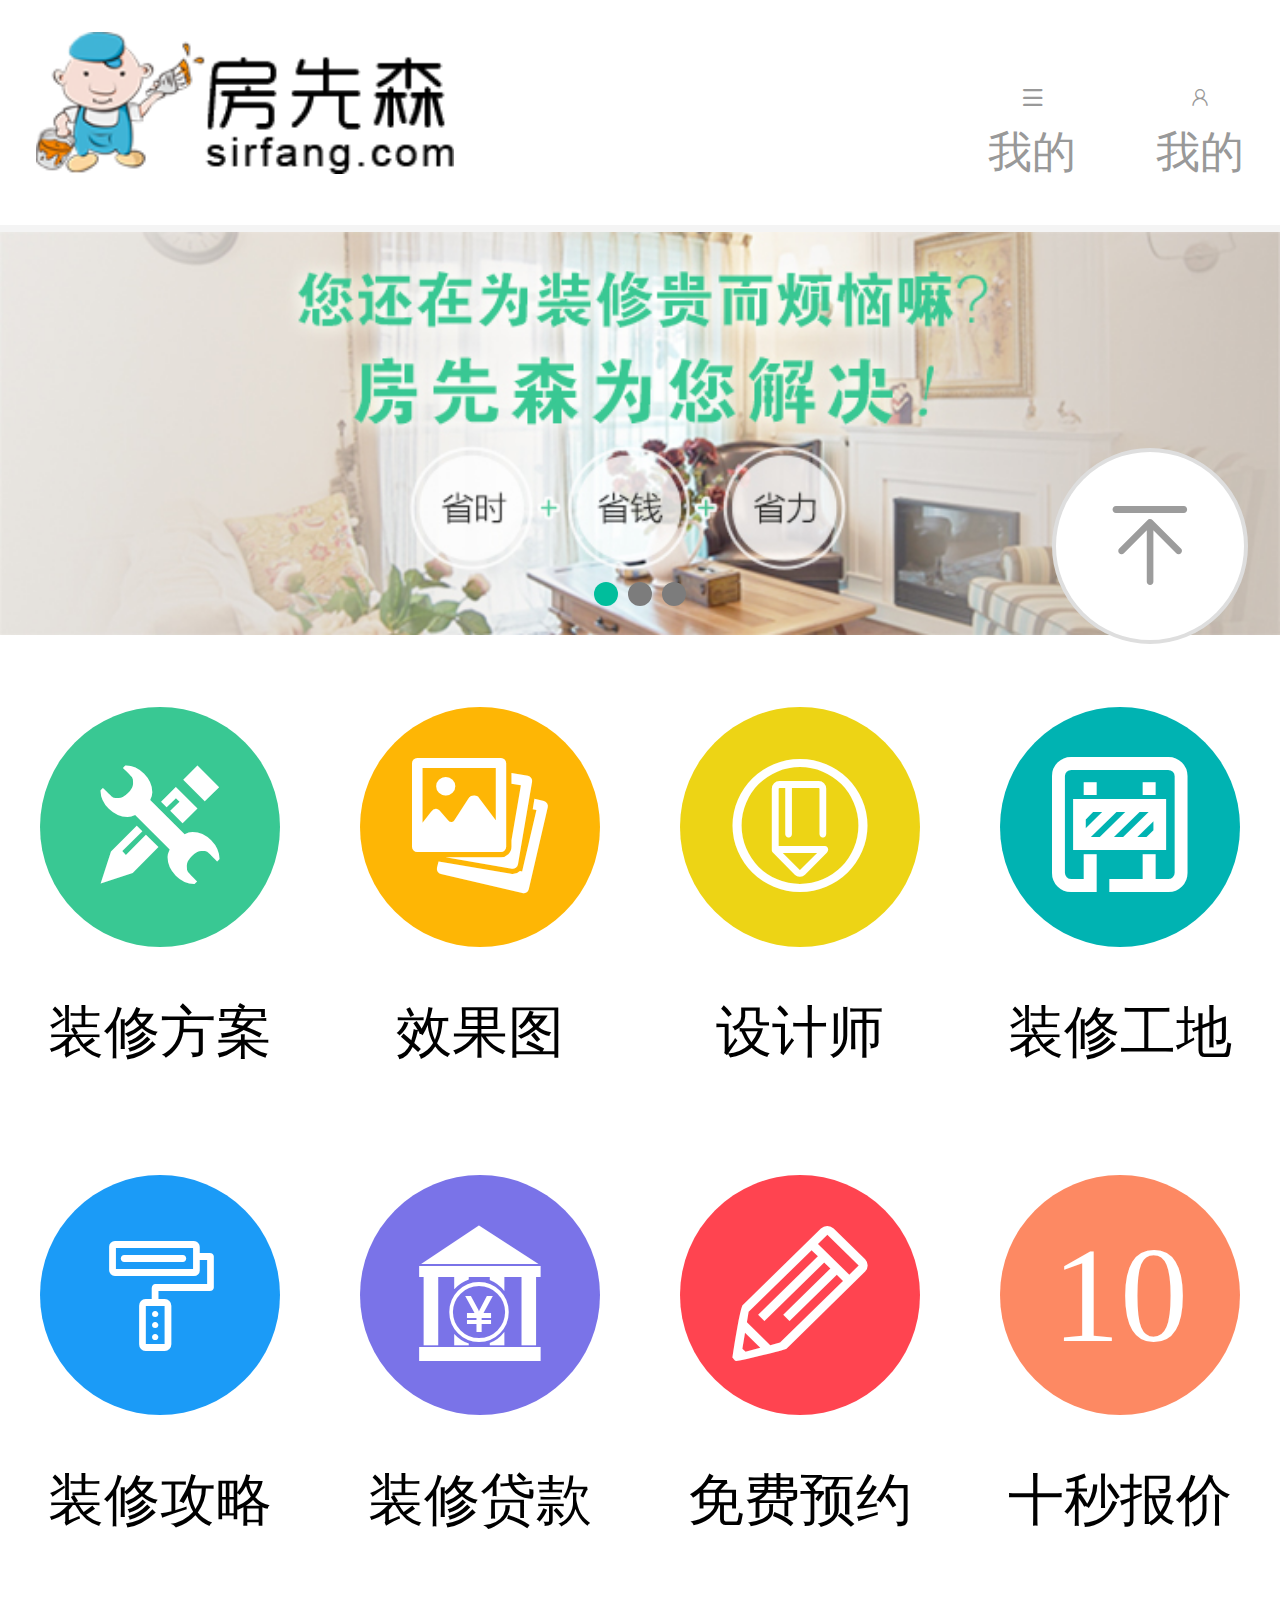
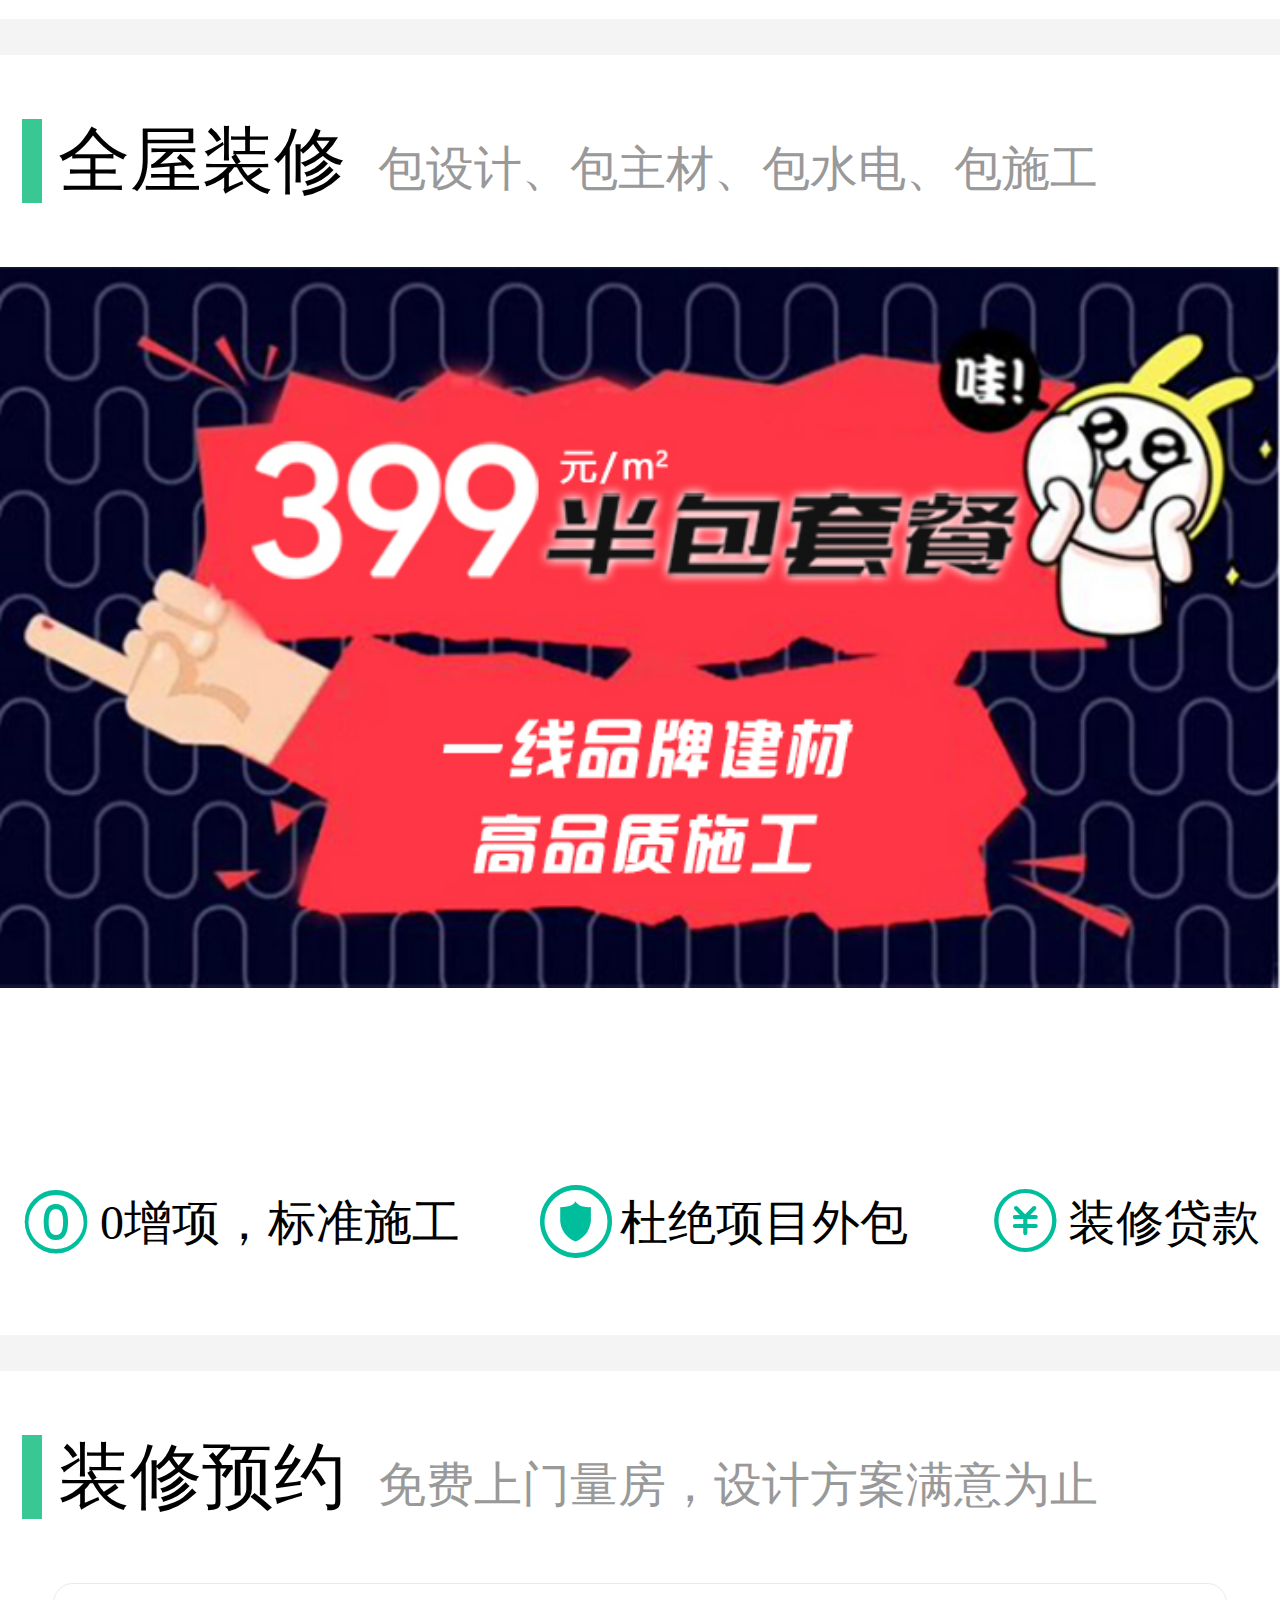
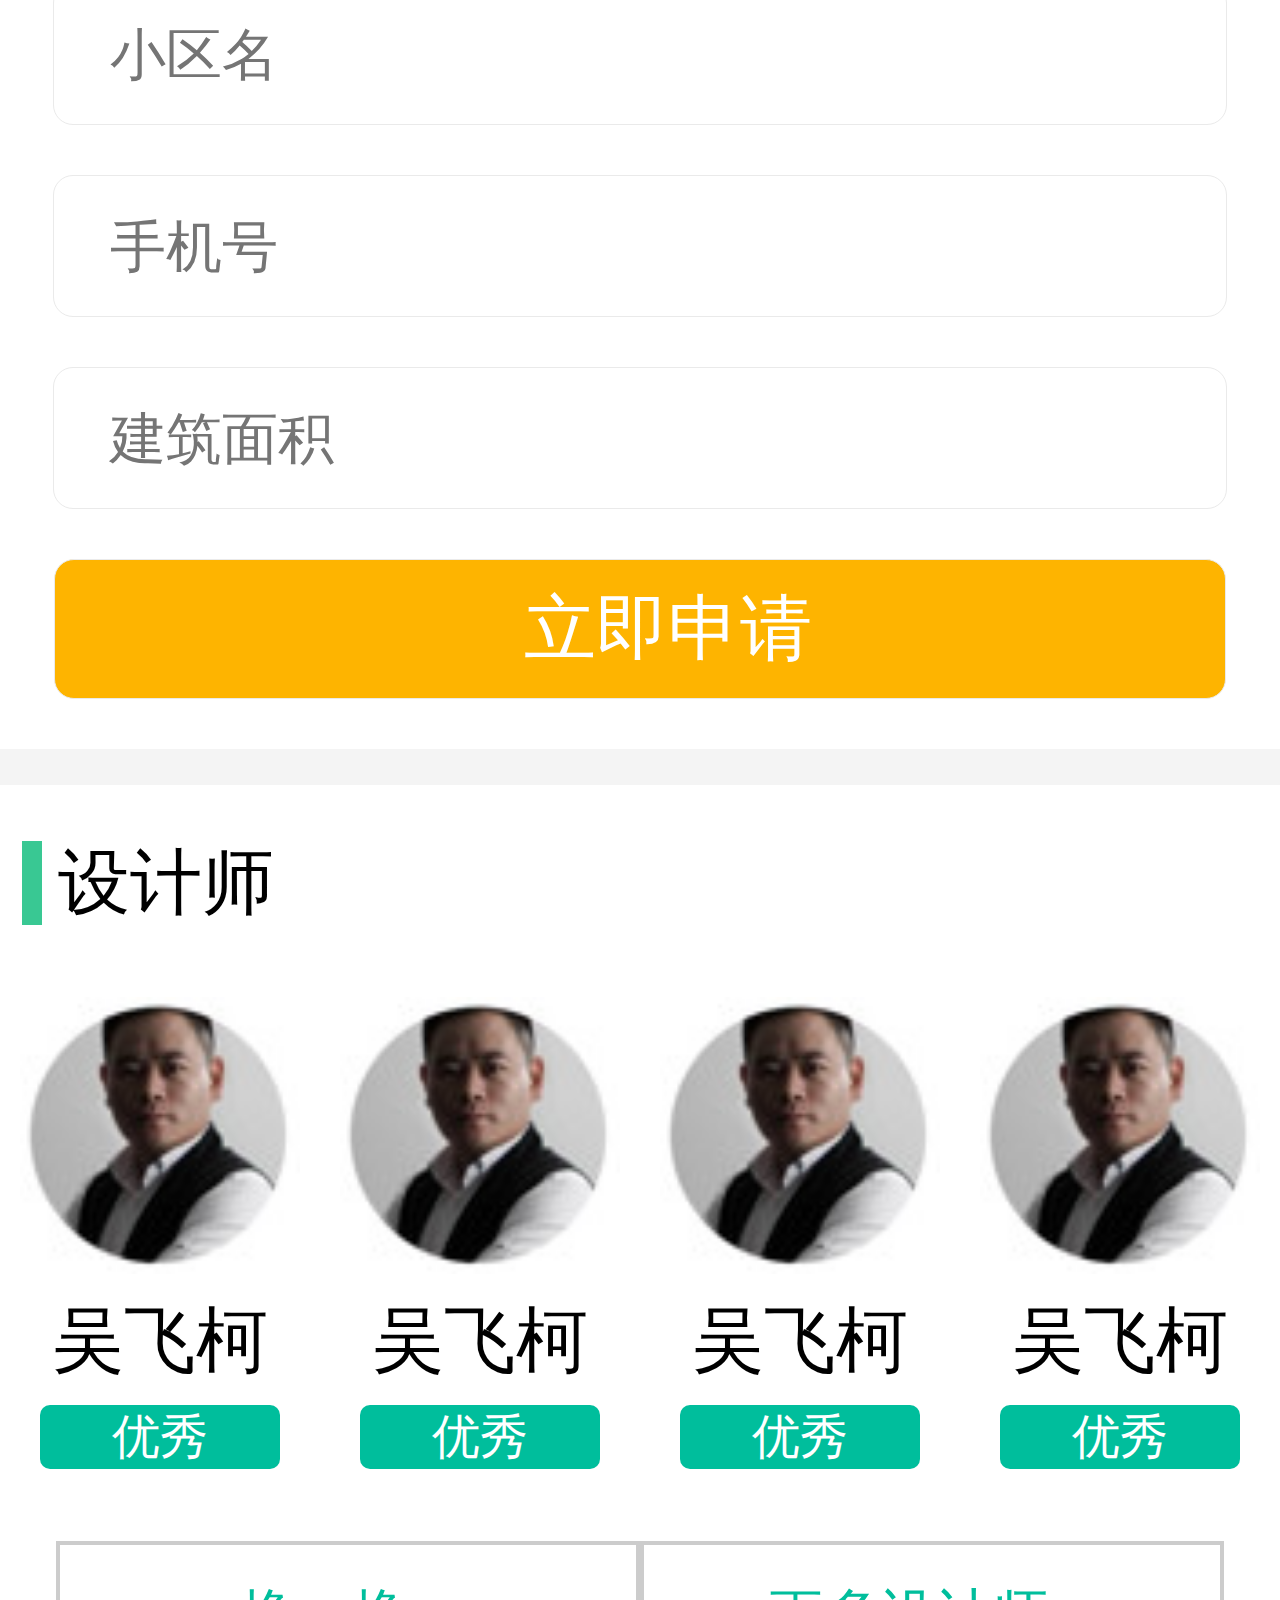
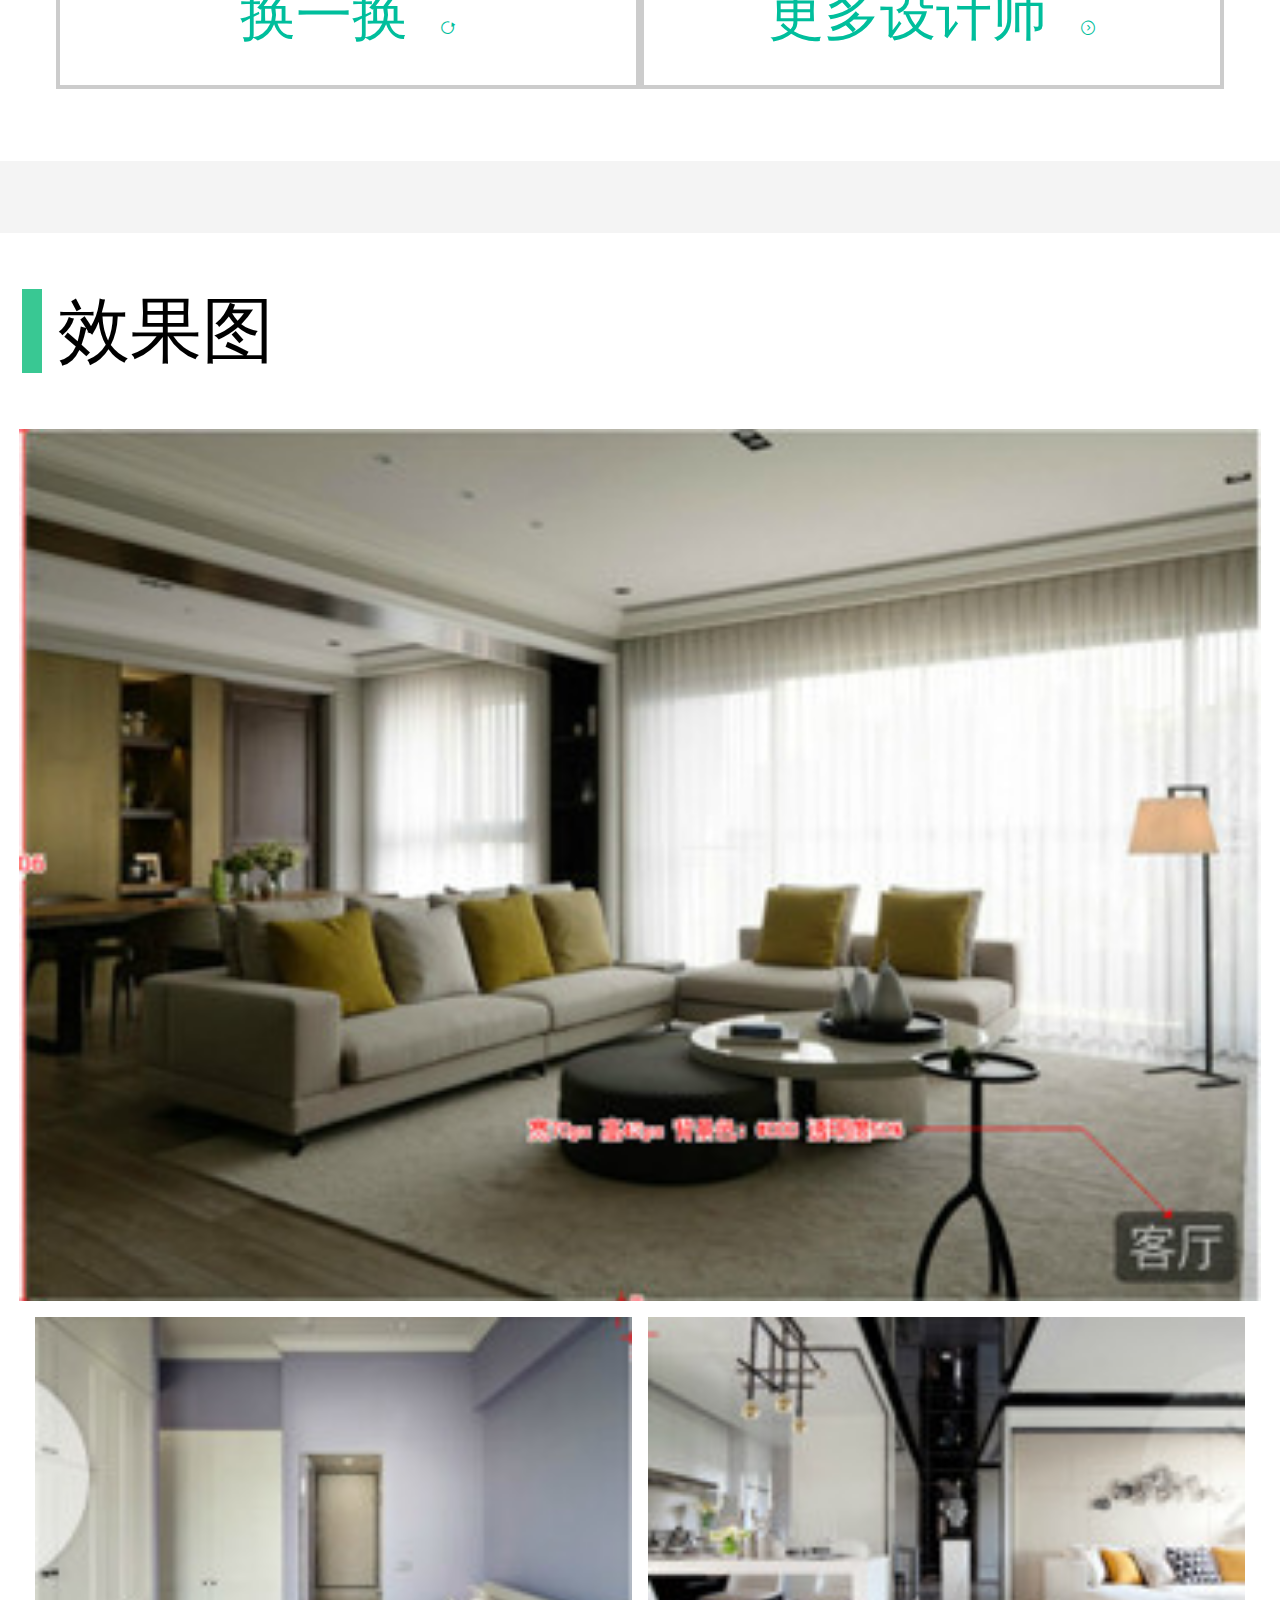
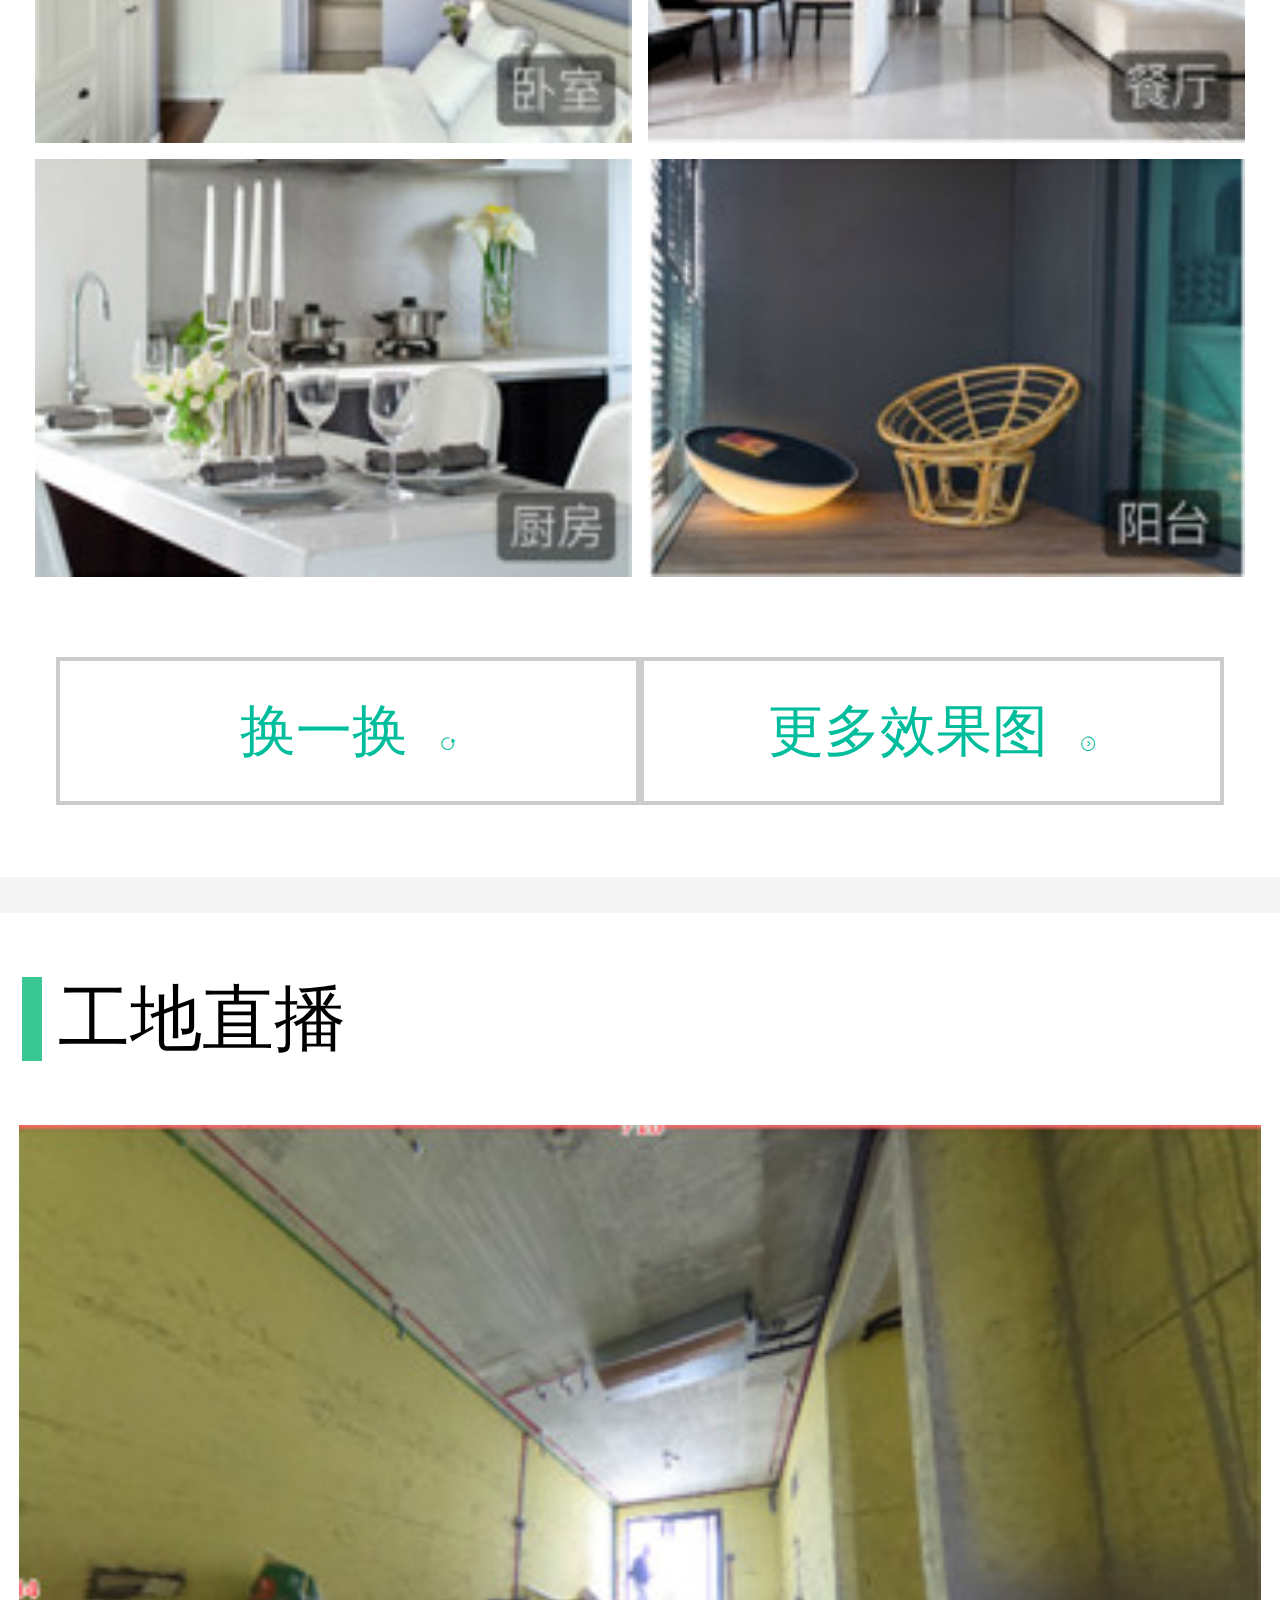
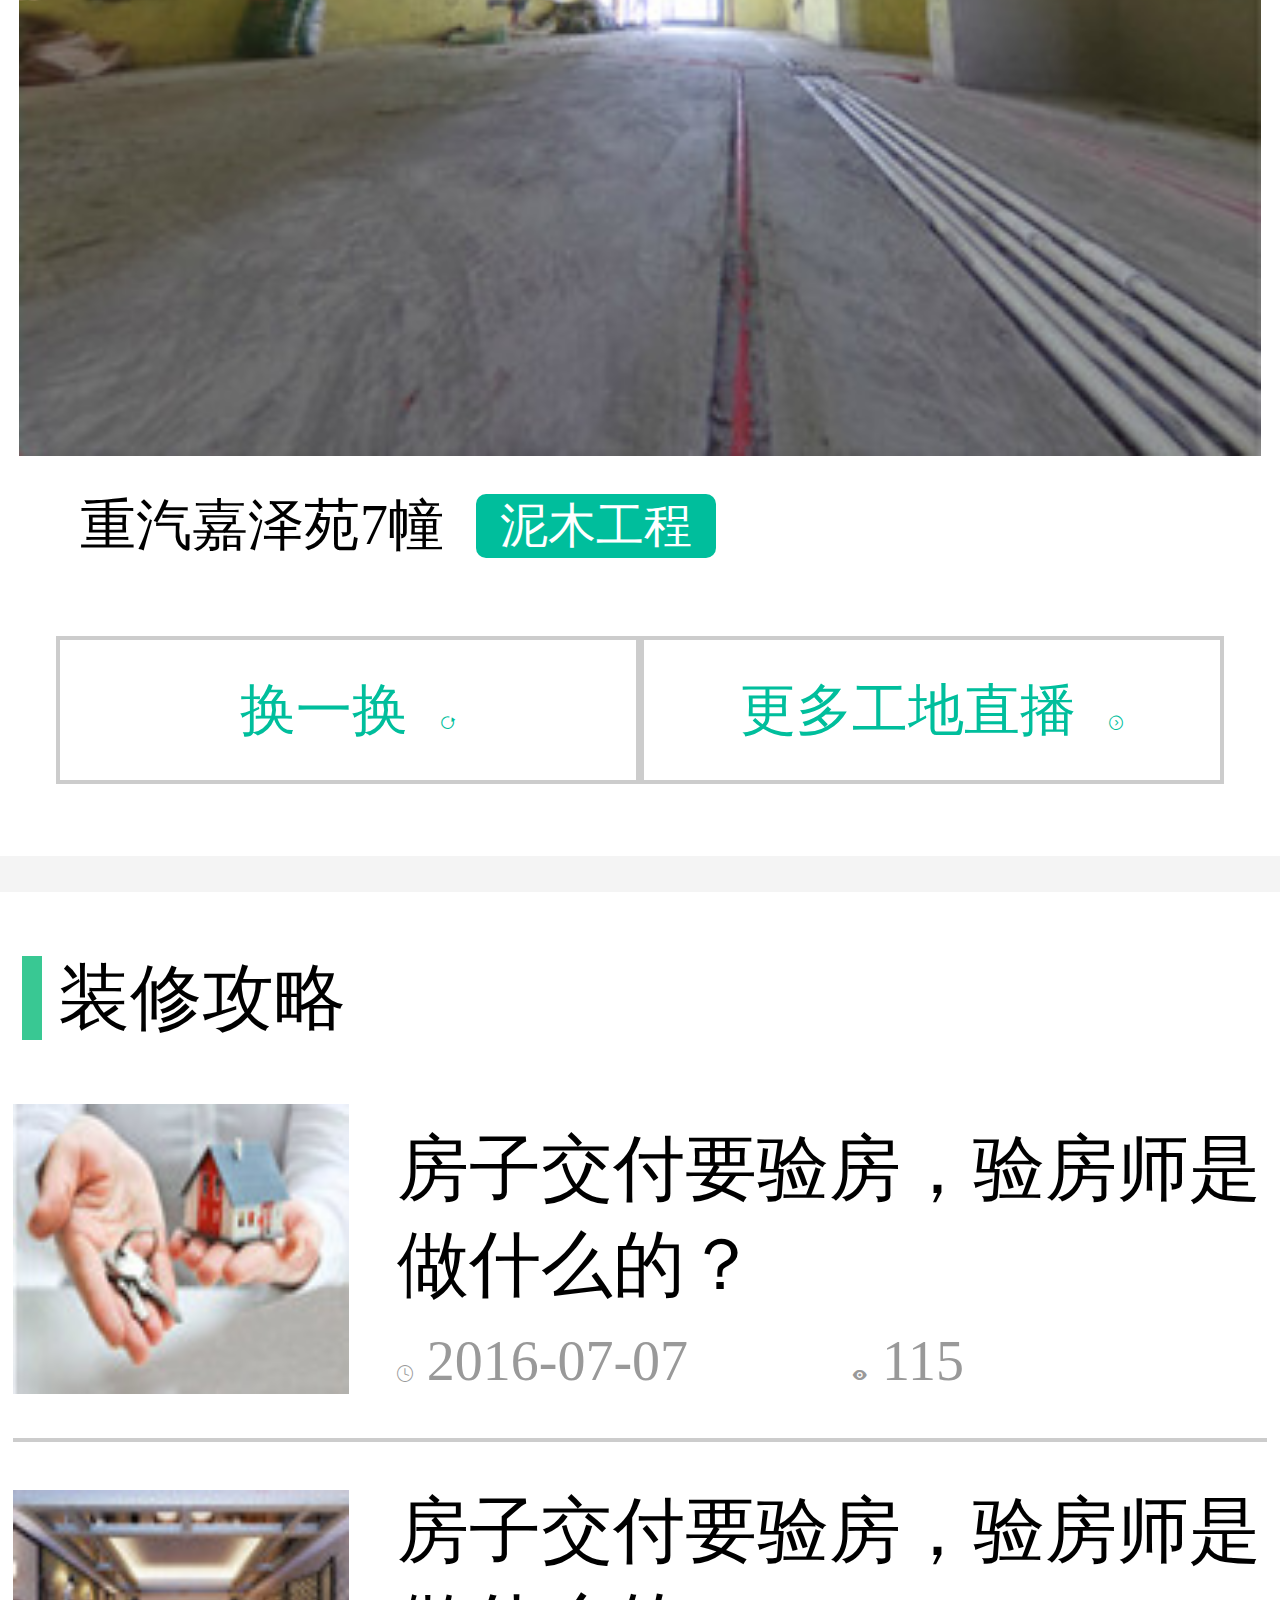
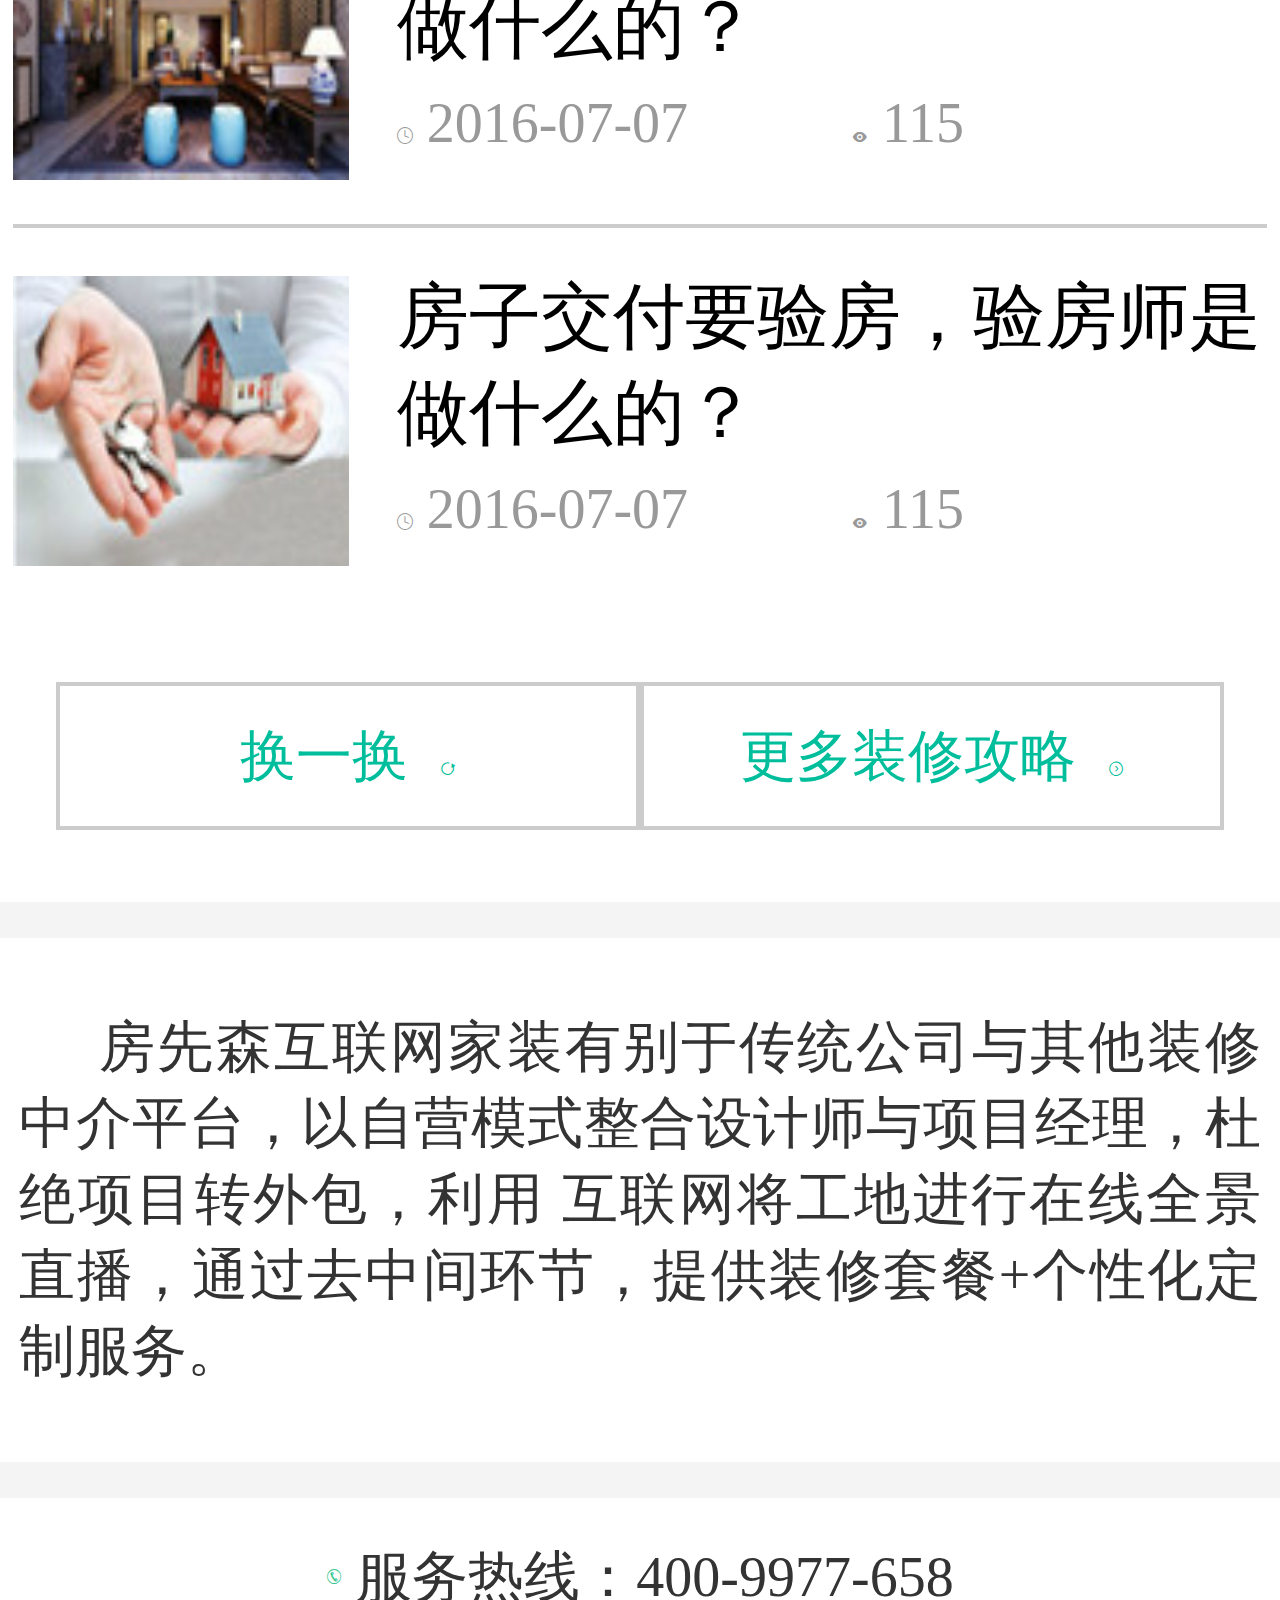
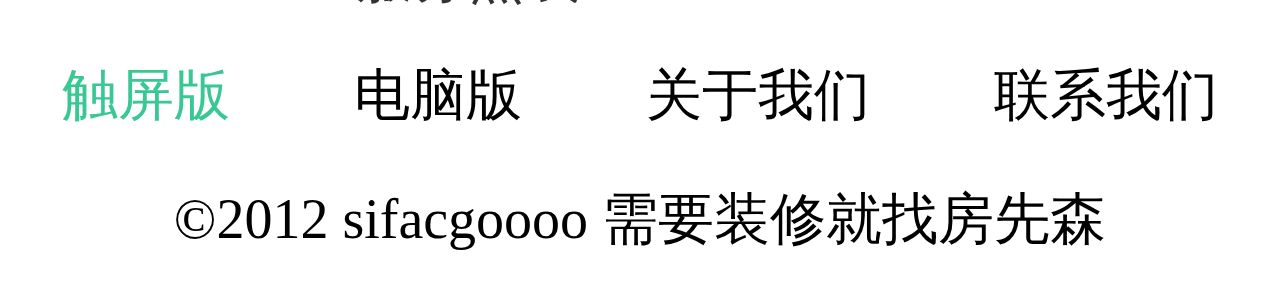
<file: 1-1/index.html>
<!DOCTYPE html>
<html>
	<head>
		<meta charset="UTF-8">
		<meta name="viewport" content="width=device-width,initial-scale=1,minimum-scale=1,maximum-scale=1,user-scalable=no" />
		<title></title>
		<link rel="stylesheet" type="text/css" href="css/index.css"/>
		<link rel="stylesheet" type="text/css" href="font/iconfont.css"/>
		<script src="js/swiper.min.js"></script>
		<link rel="stylesheet" type="text/css" href="css/swiper.min.css"/>
		<script src="js/jquery-3.1.1.js"></script>
	</head>
	<body id="db">
		<!--房先森导航-->
		<header>
			<div><img src="img/logo.png" ></div>
			<span>
				<div><span class="icon iconfont icon-nav"></span><p>我的</p></div>
				<div><span class="icon iconfont icon-user"></span><p>我的</p></div>
			</span>
		</header>
		<!--轮播-->
		<div class="swiper-container lb" >
			<ul class="swiper-wrapper">
				<li class="swiper-slide"><img src="img/banner.jpg"/></li>
				<li class="swiper-slide"><img src="img/banner.jpg"/></li>
				<li class="swiper-slide"><img src="img/banner.jpg"/></li>
			</ul>
			<div class="swiper-pagination"></div>
		</div>
		<!--装修主体效果图-->
		<div class="zx">
			<ul>
				<li><div style="background: #39C893;"><span class="iconfont icon-case" ></span></div><p>装修方案</p></li>
				<li><div style="background: #FEB605;"><span class="iconfont icon-pics" ></span></div><p>效果图</p></li>
				<li><div style="background: #EDD415;"><span class="iconfont icon-designer"></span></div><p>设计师</p></li>
				<li><div style="background: #00B3B2;"><span class="iconfont icon-construction-site" ></span></div><p>装修工地</p></li>
				<li><div style="background: #1B9BF7;"><span class="iconfont icon-decorate" ></span></div><p>装修攻略</p></li>
				<li><div style="background: #7A73E8;"><span class="iconfont icon-bank" ></span></div><p>装修贷款</p></li>
				<li><div style="background: #FF4450;"><span class="iconfont icon-pencle" ></span></div><p>免费预约</p></li>
				<li><div style="background: #FD8963;"><span >10</span></div><p>十秒报价</p></li>
			</ul>
		</div>
		<!--全屋装修-->
		<div class="zx1">
			<div class="bt">
				<div>
					<p>全屋装修<span>包设计、包主材、包水电、包施工</span></p>
				</div>
			</div>
			<div class="swiper-container lbl">
				<ul class="swiper-wrapper">
					<li class="swiper-slide"><img src="img/img1.jpg"/></li>
					<li class="swiper-slide"><img src="img/img1.jpg"/></li>
				</ul>
				<div class="swiper-pagination"></div>
			</div>
			<div class="xz">
				<span>
					<p><span class="iconfont icon-zero"></span>0增项，标准施工</p>
					<p><span class="iconfont icon-protection-fill"></span>杜绝项目外包</p>
					<p><span class="iconfont icon-price"></span>装修贷款</p>
				</span>
			</div>
		</div>
		<!--装修预约-->
		<div class="zx1">
			<div class="bt">
				<div>
					<p>装修预约<span>免费上门量房，设计方案满意为止</span></p>
				</div>
			</div>
			<!--表单-->
			<div class="bd">
				<form action="" method="post">
					<input type="text" placeholder="小区名">
					<input type="text"  placeholder="手机号">
					<input type="text" placeholder="建筑面积">
					<input type="submit" value="立即申请">
				</form>
			</div>
		</div>
		<!--设计师-->
		<div class="zx1">
			<div class="bt" style="height:2.45rem;">
				<div>
					<p>设计师</p>
				</div>
			</div>
			<div class="sjs">
				<div class="sjs-rw">
					<ul>
						<li>
							<img src="img/2017-09-11_172555.jpg"/>
							<p>吴飞柯</p>
							<p>优秀</p>
						</li>
						<li>
						<img src="img/2017-09-11_172555.jpg"/>
							<p>吴飞柯</p>
							<p>优秀</p>
						</li>
						<li>
							<img src="img/2017-09-11_172555.jpg"/>
							<p>吴飞柯</p>
							<p>优秀</p>
						</li>
						<li>
							<img src="img/2017-09-11_172555.jpg"/>
							<p>吴飞柯</p>
							<p>优秀</p>
						</li>
					</ul>
				</div>
				<div class="sjs-gd">
					<span>换一换<span class="iconfont icon-change"></span></span>
					<span>更多设计师<span class="iconfont icon-more"></span></span>
				</div>
			</div>
		</div>
		<!--效果图-->
		<div class="zx1">
		<div class="bt" style="height:2.45rem;">
				<div>
					<p>效果图</p>
				</div>
			</div>
			<div class="tp">
				<div class="tp-a">
					<img src="img/2017-09-11_184629.jpg">
				</div>
				<div class="tp-b">
					<img src="img/2017-09-11_184641.jpg"/>
					<img src="img/2017-09-11_184715.jpg"/>
					<img src="img/2017-09-11_184727.jpg"/>
					<img src="img/2017-09-11_184738.jpg"/>
				</div>
				<div class="sjs-gd">
					<span>换一换<span class="iconfont icon-change"></span></span>
					<span>更多效果图<span class="iconfont icon-more"></span></span>
				</div>
			</div>
		</div>
		<!--工地直播-->
		<div class="zx1">
			<div class="bt">
				<div>
					<p>工地直播</p>
				</div>
			</div>
			<div class="tp">
				<div class="tp-a">
					<img src="img/2017-09-11_184804.jpg"/>
				</div>
			</div>
			<div class="zb-wz">
				<p>重汽嘉泽苑7幢 <span>泥木工程</span></p>
			</div>
			<div class="sjs-gd">
					<span>换一换<span class="iconfont icon-change"></span></span>
					<span>更多工地直播<span class="iconfont icon-more"></span></span>
				</div>
		</div>
		<!--装修攻略-->
		<div class="zx1">
			<div class="bt">
				<div>
					<p>装修攻略</p>
				</div>
			</div>
			<div class="zxgl">
			<div class="zxgl-a">
				<div class="xzgl-a_a">
					<img src="img/2017-09-11_194222.jpg"/>
				</div>
				<div class="xzgl-a_b">
					<p>房子交付要验房，验房师是做什么的？</p>
					<p><span>
							<span class="iconfont icon-time"></span>
							<span>2016-07-07</span>
						</span>
						<span>
							<span class="iconfont icon-view"></span>
							<span>
								115
							</span>
						</span>
					</p>
				</div>
			</div>
			<div class="zxgl-a">
				<div class="xzgl-a_a"><img src="img/2017-09-11_194209.jpg"/></div>
				<div class="xzgl-a_b">
					<p>房子交付要验房，验房师是做什么的？</p>
					<p>	<span>
							<span class="iconfont icon-time"></span>
							<span>2016-07-07</span>
						</span>
						<span>
							<span class="iconfont icon-view"></span>
							<span>
								115
							</span>
						</span>
					</p>
				</div>
			</div>
			<div class="zxgl-a">
				<div class="xzgl-a_a">
					<img src="img/2017-09-11_194222.jpg"/>
				</div>
				<div class="xzgl-a_b">
					<p>房子交付要验房，验房师是做什么的？</p>
					<p>	<span>
							<span class="iconfont icon-time"></span>
							<span>2016-07-07</span>
						</span>
						<span>
							<span class="iconfont icon-view"></span>
							<span>
								115
							</span>
						</span>
					</p>
				</div>
			</div>
		</div>
			<div class="sjs-gd">
					<span>换一换<span class="iconfont icon-change"></span></span>
					<span>更多装修攻略<span class="iconfont icon-more"></span></span>
			</div>
		</div>
		<!--文字介绍-->
		<div class="wzjs">
			<div class="js">
				<p>	房先森互联网家装有别于传统公司与其他装修中介平台，以自营模式整合设计师与项目经理，杜绝项目转外包，利用
				互联网将工地进行在线全景直播，通过去中间环节，提供装修套餐+个性化定制服务。</p>
			</div>
		</div>
		<!--页脚-->
		<footer>
			<div>
				<span class="iconfont icon-hot-line" style="color:#39C893;"></span>
				<p> &nbsp;服务热线：400-9977-658</p>
			</div>
			<ul>
				<li style="color:#39C893;">触屏版</li>
				<li>电脑版</li>
				<li>关于我们</li>
				<li>联系我们</li>
			</ul>
			<p>&copy;2012 sifacgoooo 需要装修就找房先森</p>
		</footer>
		<!--广告-->
		<div class="gg">
			<img src="img/icon_close.png" name="gb">
			<img src="img/icon_logo.png"/>
			<p>
				<span>装修报价，只需10秒</span><br />
				免费为您算得装修预算
			</p>
			<span name="hq">
				免费获取报价
			</span>
		</div>
		<!--锚点链接-->
		<div class="md">
			<a class="iconfont icon-top" href="#db"></a>
		</div>
	</body>
	<script>
	//设置rem初始化	
	window.onresize=window.onload=function(){
			var width=document.documentElement.clientWidth;
			console.log(width)
			document.documentElement.style.fontSize=width/16+"px";
			//1px=0.05rem.
			console.log('获得rem为1rem='+width/16);
			console.log("实际应用1px="+1/(width/16));
		}
//	轮播
	var lb=new Swiper(".lb",{
			autoplay:2000,
			speed:1000,
			loop:true,
			pagination:'.swiper-pagination'
		})
//	轮播2
var lbl=new Swiper(".lbl",{
			autoplay:2000,
			speed:1000,
			loop:true,
			pagination:'.swiper-pagination'
		})
		setTimeout(function(){
			$(".gg").css("display","block")
			$(".gg [name=gb]").click(function(){
				$(".gg").css("display","none")
			})
		},1000)
		
	</script>
</html>
</file>
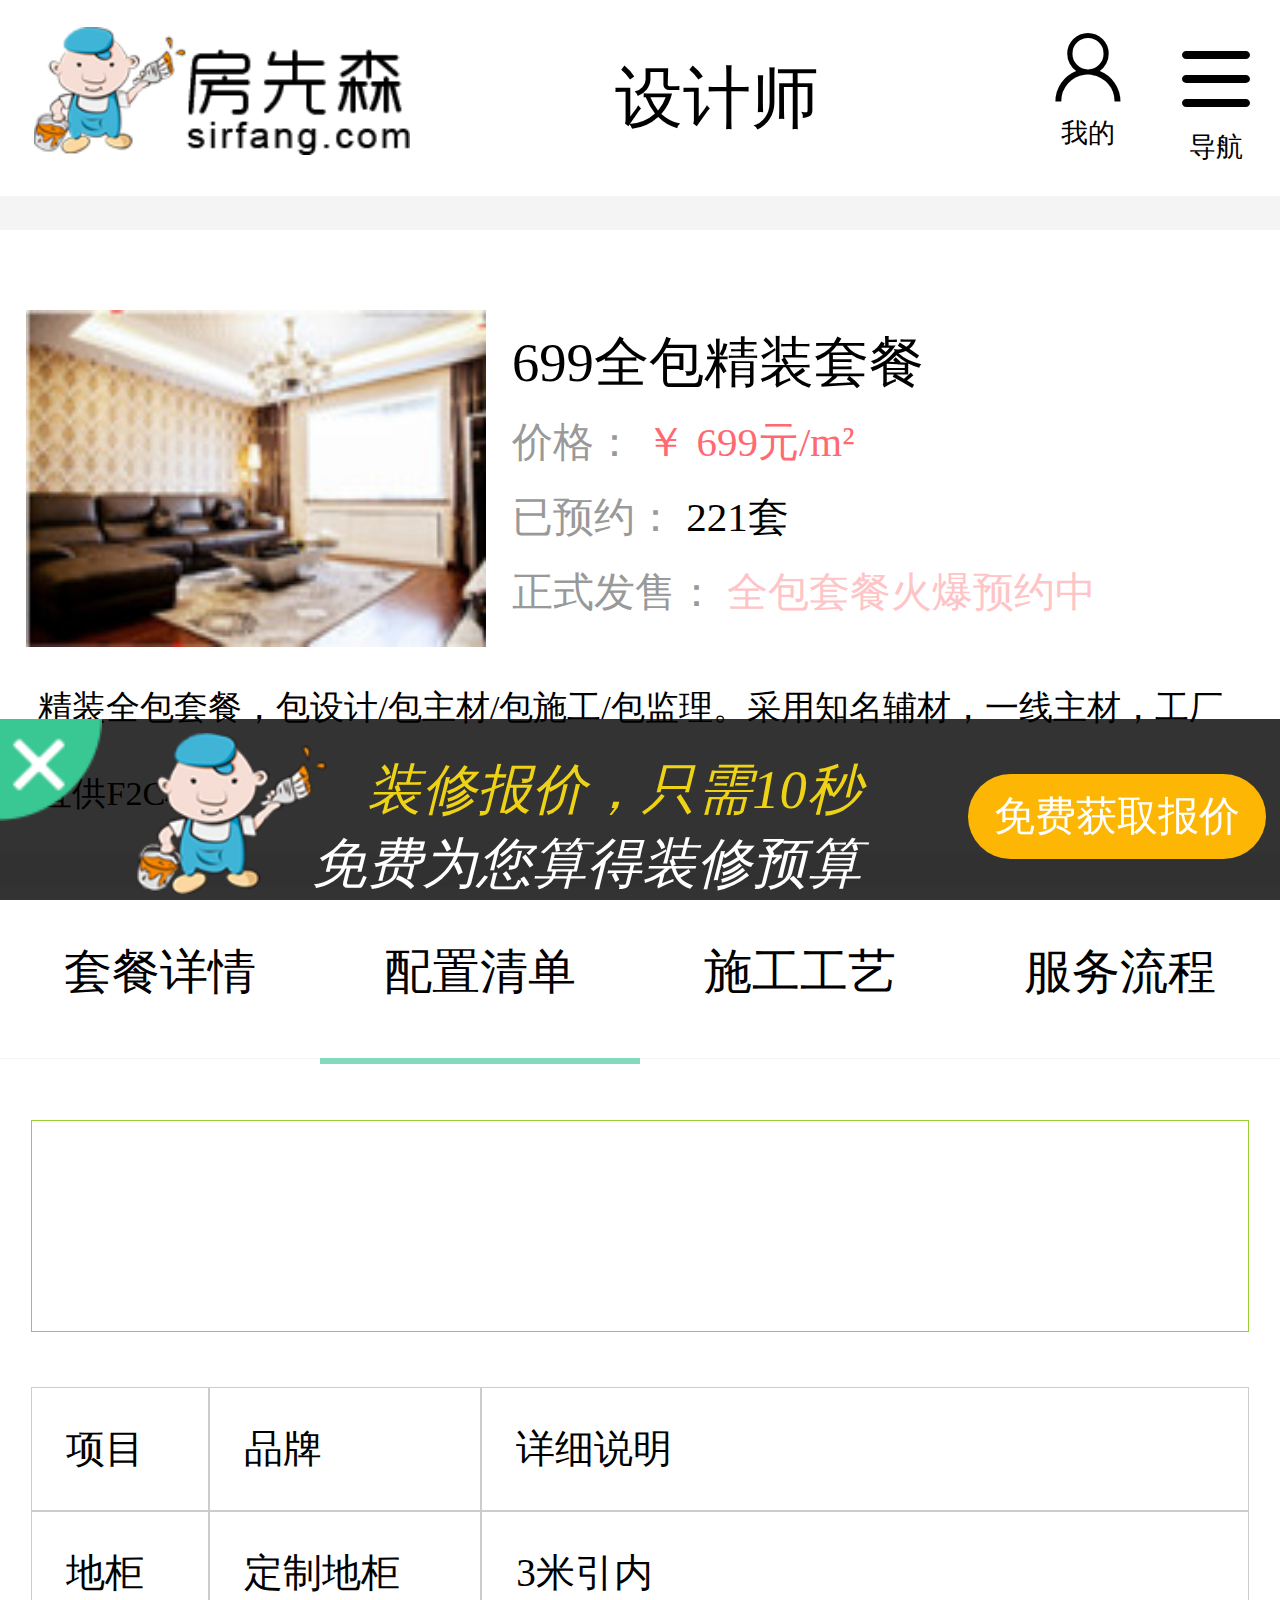
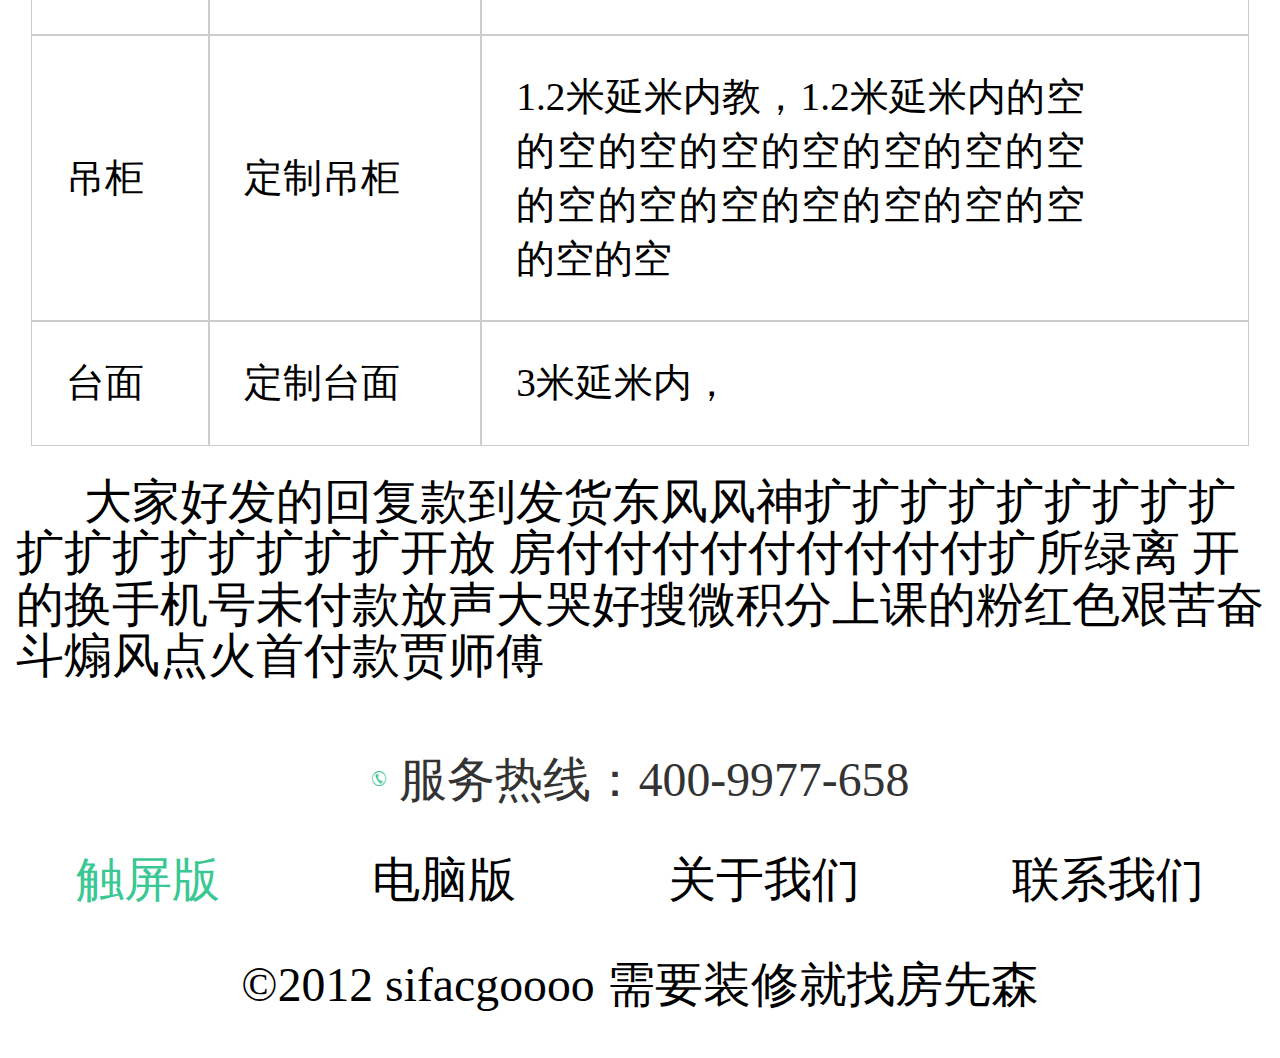
<file: 14-2-2-14/14-2.html>
<!DOCTYPE html>
<html>
	<head>
		<meta charset="UTF-8">
		<meta name="viewport" content="width=device-width,initial-scale=1,minimum-scale=1,maximum-scale=1,user-scalable=no" />
		<link rel="stylesheet" type="text/css" href="css/14-2.css"/>
		<link rel="stylesheet" type="text/css" href="iconfont/iconfont.css"/>
		<title></title>
		<style type="text/css">
			@media screen and (max-width:321px){
  		  .m-navlist{font-size:15px}
		}
	
		@media screen and (min-width:321px) and (max-width:400px){
		    .m-navlist{font-size:16px}
		}

		@media screen and (min-width:400px){
		    .m-navlist{font-size:18px}
		}
		</style>
	</head>
	<body>
		<header>
				<div class="header">
				    <div class="hea_left"><img src="img/logo.png"/></div>
				    <div class="hea_centent"><span>设计师</span></div>
					<div class="hea_right">
					<div class="you1">
						<span class="iconfont icon-user"></span>
						<p>我的</p>
					</div>
					<div class="you2">
						<span class="iconfont icon-nav"></span>
					    <p>导航</p>
					</div>
				</div>	
			</div>
			</header>
			
			
		<div class="box1">
			<div><img src="img/2017-09-13_203148.jpg" alt="" /></div>
			<div>
				<ul>
					<li>699全包精装套餐</li>
					<li><p>价格： <span class="sp1">￥ 699元/m²</span></p></li>
					<li><p>已预约： <span class="sp2">221套</span></p></li>
					<li><p>正式发售： <span class="sp3">全包套餐火爆预约中</span></p></li>
				</ul>
			</div>
			<div>
				<p>
					精装全包套餐，包设计/包主材/包施工/包监理。采用知名辅材，一线主材，工厂直供F2C模式。
				</p>
			</div>
		</div>		
			
		<div class="box2">
			<ul>
				<li>套餐详情</li>
				<li style="border-bottom:0.04rem solid #82DABA">配置清单</li>
				<li>施工工艺</li>
				<li>服务流程</li>
			</ul>
		</div>		
		
	  <div class="box3">
	  	 
	  </div>	
	  
	<div class="biaoge">
		    <table border="0" cellspacing="0" cellpadding="0">
		    	<tr>
		    		<td>项目</td>
		    		<td>品牌</td>
		    		<td >详细说明</td>
		    	</tr>
		    	<tr>
		    		<td>地柜</td>
		    		<td>定制地柜</td>
		    		<td >3米引内</td>
		    	</tr>
		    	<tr>
		    		<td>吊柜</td>
		    		<td>定制吊柜</td>
		    		<td><p>1.2米延米内教，1.2米延米内的空的空的空的空的空的空的空的空的空的空的空的空的空的空的空的空的空</p></td>
		    	</tr>
		    	<tr>
		    		<td>台面</td>
		    		<td>定制台面</td>
		    		<td >3米延米内，</td>
		    	</tr>
		    	
		    </table>
	</div>  
	  
	 <div class="zi">
	 	 大家好发的回复款到发货东风风神扩扩扩扩扩扩扩扩扩扩扩扩扩扩扩扩扩开放
	 	 房付付付付付付付付付扩所绿离
	 	 开的换手机号未付款放声大哭好搜微积分上课的粉红色艰苦奋
	 	 斗煽风点火首付款贾师傅
	 </div>
	
	<footer>
			<div>
				<span class="iconfont icon-hot-line" style="color:#39C893;"></span>
				<p> &nbsp;服务热线：400-9977-658</p>
			</div>
			<ul>
				<li style="color:#39C893;">触屏版</li>
				<li>电脑版</li>
				<li>关于我们</li>
				<li>联系我们</li>
			</ul>
			<p>&copy;2012 sifacgoooo 需要装修就找房先森</p>
		</footer>
		<!--广告-->
		<div class="gg">
			<img src="img/icon_close.png" name="gb">
			<img src="img/icon_logo.png"/>
			<p>
				<span>装修报价，只需10秒</span><br />
				免费为您算得装修预算
			</p>
			<span name="hq">
				免费获取报价
			</span>
		</div>
	
			 
	  
	  
		
	</body>
	<script>
		
		window.onresize=window.onload=function(){
			var width = document.documentElement.clientWidth;
			document.documentElement.style.fontSize=width/7.5+"px";
		}
	</script>
</html>
</file>
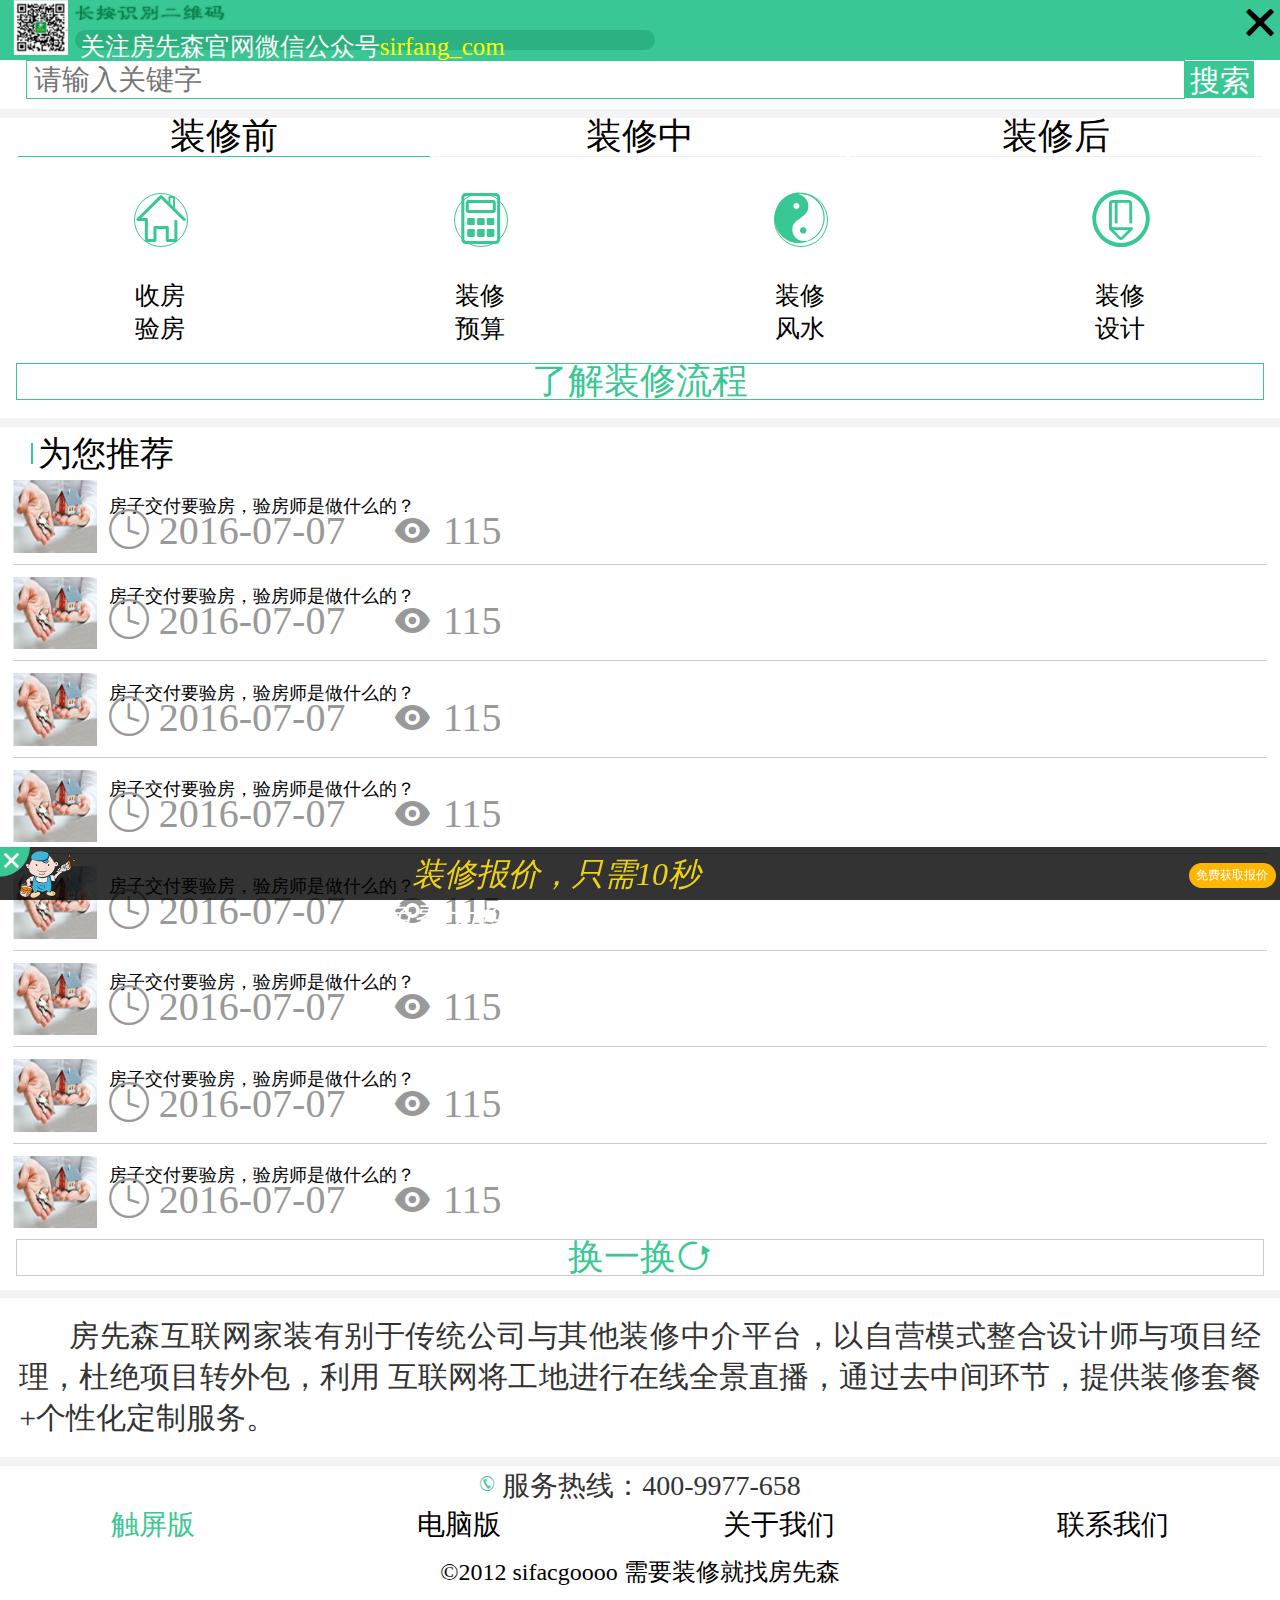
<file: 2-2/index-2.html>
<!DOCTYPE html>
<html>
	<head>
		<meta charset="UTF-8">
		<title></title>
		<script src="js/demo.js"></script>
		<script src="js/jquery-3.1.1.js"></script>
		<link rel="stylesheet" type="text/css" href="css/index-2.css"/>
		<link rel="stylesheet" type="text/css" href="font/iconfont.css"/>
	</head>
	<body>
		<header>
			<div>
				<div><img src="img/2017-09-11_234311.jpg"/></div>
				<div><img src="img/关注.png"/>
					<p>关注房先森官网微信公众号<span>sirfang_com</span></p></div>
			</div>
			<span class="iconfont icon-close"></span>
		</header>
		<!--搜索-->
		<div class="sousuo">
			<div>
				<input type="text" placeholder="请输入关键字">
				<span>搜索</span>
			</div>
		</div>
		<!--分类-->
		<div class="fl">
			<div class="fl-a">
				<ul>
					<li>装修前</li>
					<li>装修中</li>
					<li>装修后</li>
				</ul>	
			</div>
			<div class="fl-b">
				<ul>
					<li><div><span class="iconfont icon-house"></span></div><p>收房验房</p></li>
					<li><div><span class="iconfont icon-budget"></span></div><p>装修预算</p></li>
					<li><div><span class="iconfont icon-taiji"></span></div><p>装修风水</p></li>
					<li><div><span class="iconfont icon-designer"></span></div><p>装修设计</p></li>
				</ul>
				<!--装修流程-->
				<div class="lc">了解装修流程</div>
			</div>	
		</div>
		<!--推荐-->
		<div>
				<div class="bt">
					<div>
						<p>为您推荐</p>
					</div>
				</div>
		<div class="zxgl">
			<div class="zxgl-a">
				<div class="xzgl-a_a">
					<img src="img/2017-09-11_194222.jpg"/>
				</div>
				<div class="xzgl-a_b">
					<p>房子交付要验房，验房师是做什么的？</p>
					<p>	<span>
							<span class="iconfont icon-time"></span>
							<span>2016-07-07</span>
						</span>
						<span>
							<span class="iconfont icon-view"></span>
							<span>
								115
							</span>
						</span>
					</p>
				</div>
			</div>
			<div class="zxgl-a">
				<div class="xzgl-a_a">
					<img src="img/2017-09-11_194222.jpg"/>
				</div>
				<div class="xzgl-a_b">
					<p>房子交付要验房，验房师是做什么的？</p>
					<p>	<span>
							<span class="iconfont icon-time"></span>
							<span>2016-07-07</span>
						</span>
						<span>
							<span class="iconfont icon-view"></span>
							<span>
								115
							</span>
						</span>
					</p>
				</div>
			</div>
			<div class="zxgl-a">
				<div class="xzgl-a_a">
					<img src="img/2017-09-11_194222.jpg"/>
				</div>
				<div class="xzgl-a_b">
					<p>房子交付要验房，验房师是做什么的？</p>
					<p>	<span>
							<span class="iconfont icon-time"></span>
							<span>2016-07-07</span>
						</span>
						<span>
							<span class="iconfont icon-view"></span>
							<span>
								115
							</span>
						</span>
					</p>
				</div>
			</div>
			<div class="zxgl-a">
				<div class="xzgl-a_a">
					<img src="img/2017-09-11_194222.jpg"/>
				</div>
				<div class="xzgl-a_b">
					<p>房子交付要验房，验房师是做什么的？</p>
					<p>	<span>
							<span class="iconfont icon-time"></span>
							<span>2016-07-07</span>
						</span>
						<span>
							<span class="iconfont icon-view"></span>
							<span>
								115
							</span>
						</span>
					</p>
				</div>
			</div>
			<div class="zxgl-a">
				<div class="xzgl-a_a">
					<img src="img/2017-09-11_194222.jpg"/>
				</div>
				<div class="xzgl-a_b">
					<p>房子交付要验房，验房师是做什么的？</p>
					<p>	<span>
							<span class="iconfont icon-time"></span>
							<span>2016-07-07</span>
						</span>
						<span>
							<span class="iconfont icon-view"></span>
							<span>
								115
							</span>
						</span>
					</p>
				</div>
			</div>
			<div class="zxgl-a">
				<div class="xzgl-a_a">
					<img src="img/2017-09-11_194222.jpg"/>
				</div>
				<div class="xzgl-a_b">
					<p>房子交付要验房，验房师是做什么的？</p>
					<p>	<span>
							<span class="iconfont icon-time"></span>
							<span>2016-07-07</span>
						</span>
						<span>
							<span class="iconfont icon-view"></span>
							<span>
								115
							</span>
						</span>
					</p>
				</div>
			</div>
			<div class="zxgl-a">
				<div class="xzgl-a_a">
					<img src="img/2017-09-11_194222.jpg"/>
				</div>
				<div class="xzgl-a_b">
					<p>房子交付要验房，验房师是做什么的？</p>
					<p>	<span>
							<span class="iconfont icon-time"></span>
							<span>2016-07-07</span>
						</span>
						<span>
							<span class="iconfont icon-view"></span>
							<span>
								115
							</span>
						</span>
					</p>
				</div>
			</div>
			<div class="zxgl-a">
				<div class="xzgl-a_a">
					<img src="img/2017-09-11_194222.jpg"/>
				</div>
				<div class="xzgl-a_b">
					<p>房子交付要验房，验房师是做什么的？</p>
					<p>	<span>
							<span class="iconfont icon-time"></span>
							<span>2016-07-07</span>
						</span>
						<span>
							<span class="iconfont icon-view"></span>
							<span>
								115
							</span>
						</span>
					</p>
				</div>
			</div>
			<div class="hyh">
				<span>换一换<span class="iconfont icon-change"></span></span>
			</div>
		</div>
			</div>
			<div class="wzjs">
			<div class="js">
				<p>	房先森互联网家装有别于传统公司与其他装修中介平台，以自营模式整合设计师与项目经理，杜绝项目转外包，利用
				互联网将工地进行在线全景直播，通过去中间环节，提供装修套餐+个性化定制服务。</p>
			</div>
		</div>
		<!--页脚-->
		<footer>
			<div>
				<span class="iconfont icon-hot-line" style="color:#39C893;"></span>
				<p> &nbsp;服务热线：400-9977-658</p>
			</div>
			<ul>
				<li style="color:#39C893;">触屏版</li>
				<li>电脑版</li>
				<li>关于我们</li>
				<li>联系我们</li>
			</ul>
			<p>&copy;2012 sifacgoooo 需要装修就找房先森</p>
		</footer>
		<!--广告-->
		<div class="gg">
			<img src="img/icon_close.png" name="gb">
			<img src="img/icon_logo.png"/>
			<p>
				<span>装修报价，只需10秒</span><br />
				免费为您算得装修预算
			</p>
			<span name="hq">
				免费获取报价
			</span>
		</div>
	</body>
	<script>

	</script>
</html>
</file>
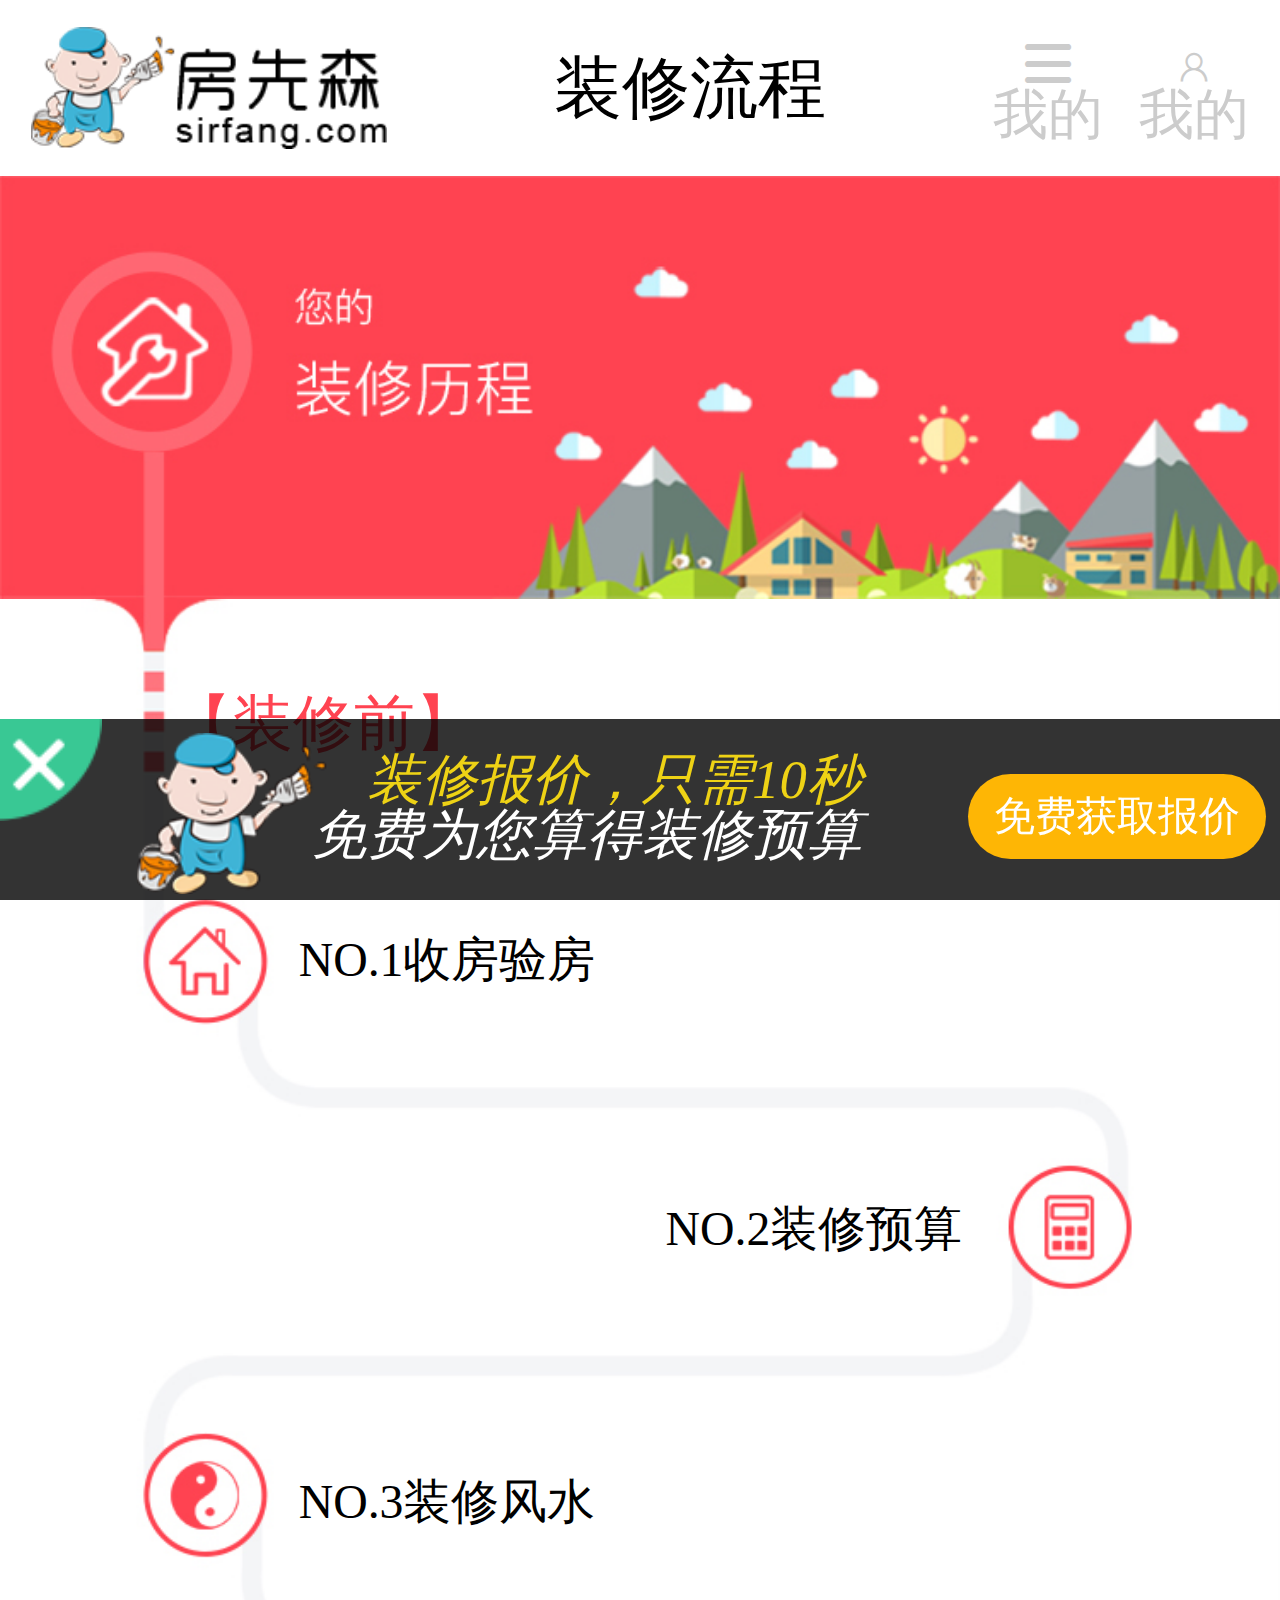
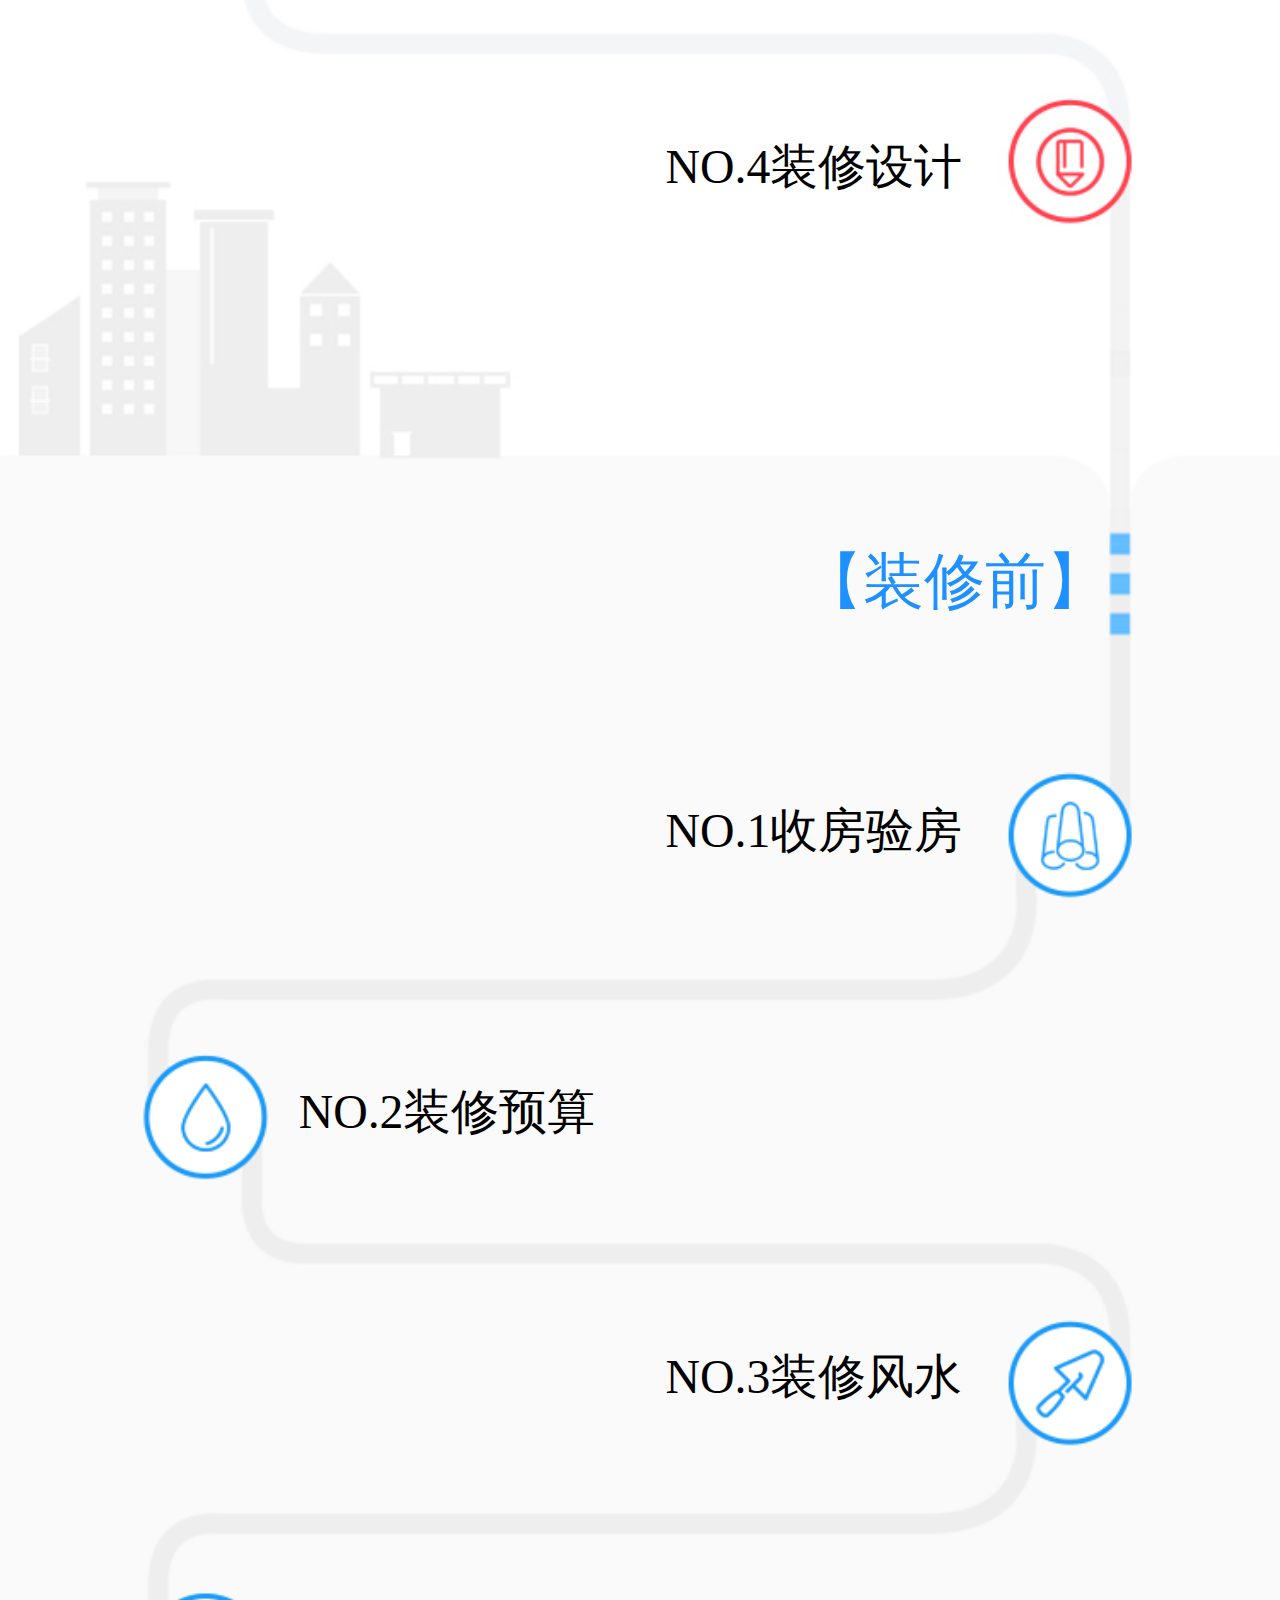
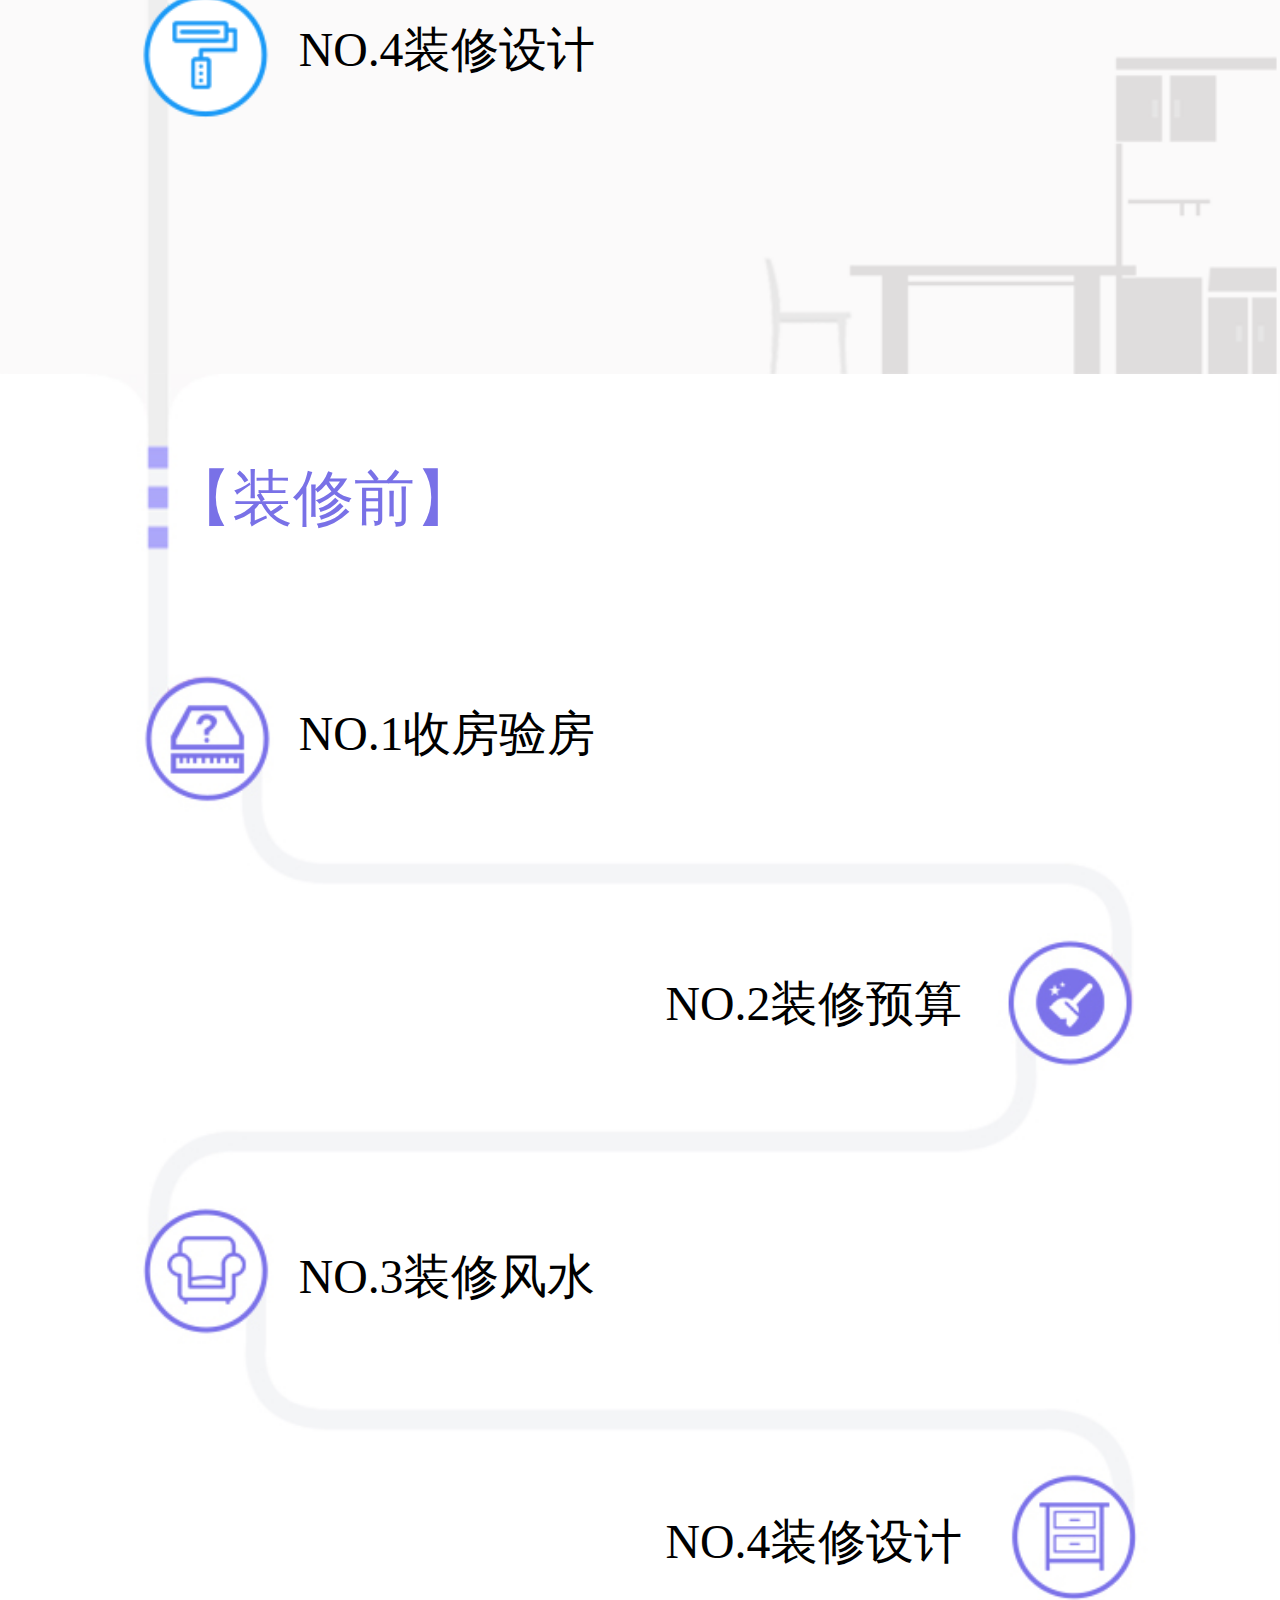
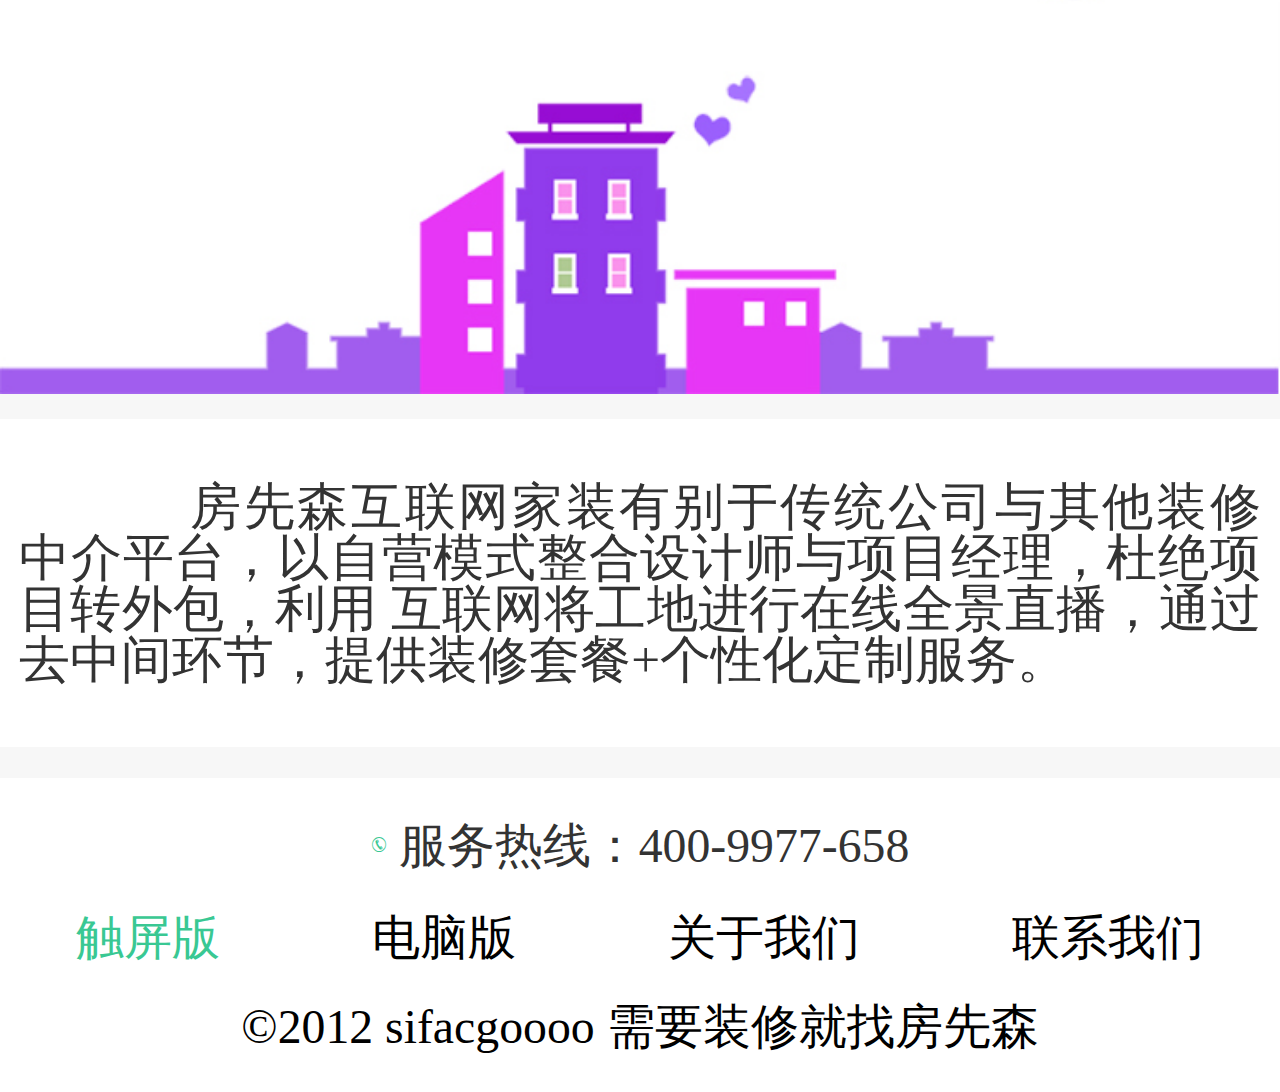
<file: 3-3/index3.html>
<!DOCTYPE html>
<html>
	<head>
		<meta charset="UTF-8">
		<meta name="viewport" content="width=device-width,initial-scale=1,minimum-scale=1,maximum-scale=1,user-scalable=no" />
		<title></title>
		<style>
		@media screen and (max-width:321px){
  		  .m-navlist{font-size:15px}
		}
	
		@media screen and (min-width:321px) and (max-width:400px){
		    .m-navlist{font-size:16px}
		}

		@media screen and (min-width:400px){
		    .m-navlist{font-size:18px}
		}
		</style>
		<link rel="stylesheet" type="text/css" href="css/reset.css"/>
		<link rel="stylesheet" type="text/css" href="css/index-3.css"/>
		<link rel="stylesheet" type="text/css" href="font/iconfont.css"/>
	</head>
	<body>
		<!--导航-->
		<header>
			<div><img src="img/logo.png" ></div>
			<div>装修流程</div>
			<div>
				<div><span class="icon iconfont icon-nav"></span><p>我的</p></div>
				<div><span class="icon iconfont icon-user"></span><p>我的</p></div>
			</div>
		</header>
		<!--装修历程-->
		<div class="lc">
			<div><img src="img/process1.jpg"/><div style="clear:both"></div></div>
			
			<div><img src="img/process2.jpg"/><div style="clear:both"></div>
			<span>【装修前】</span>
			<span>NO.1收房验房</span>
			<span>NO.2装修预算</span>
			<span>NO.3装修风水</span>
			<span>NO.4装修设计</span>
			</div>
			
			<div><img src="img/process3.png"/><div style="clear:both"></div>
			<span>【装修前】</span>
			<span>NO.1收房验房</span>
			<span>NO.2装修预算</span>
			<span>NO.3装修风水</span>
			<span>NO.4装修设计</span>
			</div>
			
			<div><img src="img/process4.jpg"/><div style="clear:both"></div>
			<span style="color:#7971E7;">【装修前】</span>
			<span>NO.1收房验房</span>
			<span>NO.2装修预算</span>
			<span>NO.3装修风水</span>
			<span>NO.4装修设计</span>
		</div>
		</div>
		<!--文字介绍-->
		<div class="wzjs">
			<div class="js">
				<p>	房先森互联网家装有别于传统公司与其他装修中介平台，以自营模式整合设计师与项目经理，杜绝项目转外包，利用
				互联网将工地进行在线全景直播，通过去中间环节，提供装修套餐+个性化定制服务。</p>
			</div>
		</div>
		<!--页脚-->
		<footer>
			<div>
				<span class="iconfont icon-hot-line" style="color:#39C893;"></span>
				<p> &nbsp;服务热线：400-9977-658</p>
			</div>
			<ul>
				<li style="color:#39C893;">触屏版</li>
				<li>电脑版</li>
				<li>关于我们</li>
				<li>联系我们</li>
			</ul>
			<p>&copy;2012 sifacgoooo 需要装修就找房先森</p>
		</footer>
		<!--广告-->
		<div class="gg">
			<img src="img/icon_close.png" name="gb">
			<img src="img/icon_logo.png"/>
			<p>
				<span>装修报价，只需10秒</span><br />
				免费为您算得装修预算
			</p>
			<span name="hq">
				免费获取报价
			</span>
		</div>
	</body>
	<script>
		window.onresize=window.onload=function(){
			var width = document.documentElement.clientWidth;
			document.documentElement.style.fontSize=width/7.5+"px";
		}
		
	</script>
</html>
</file>
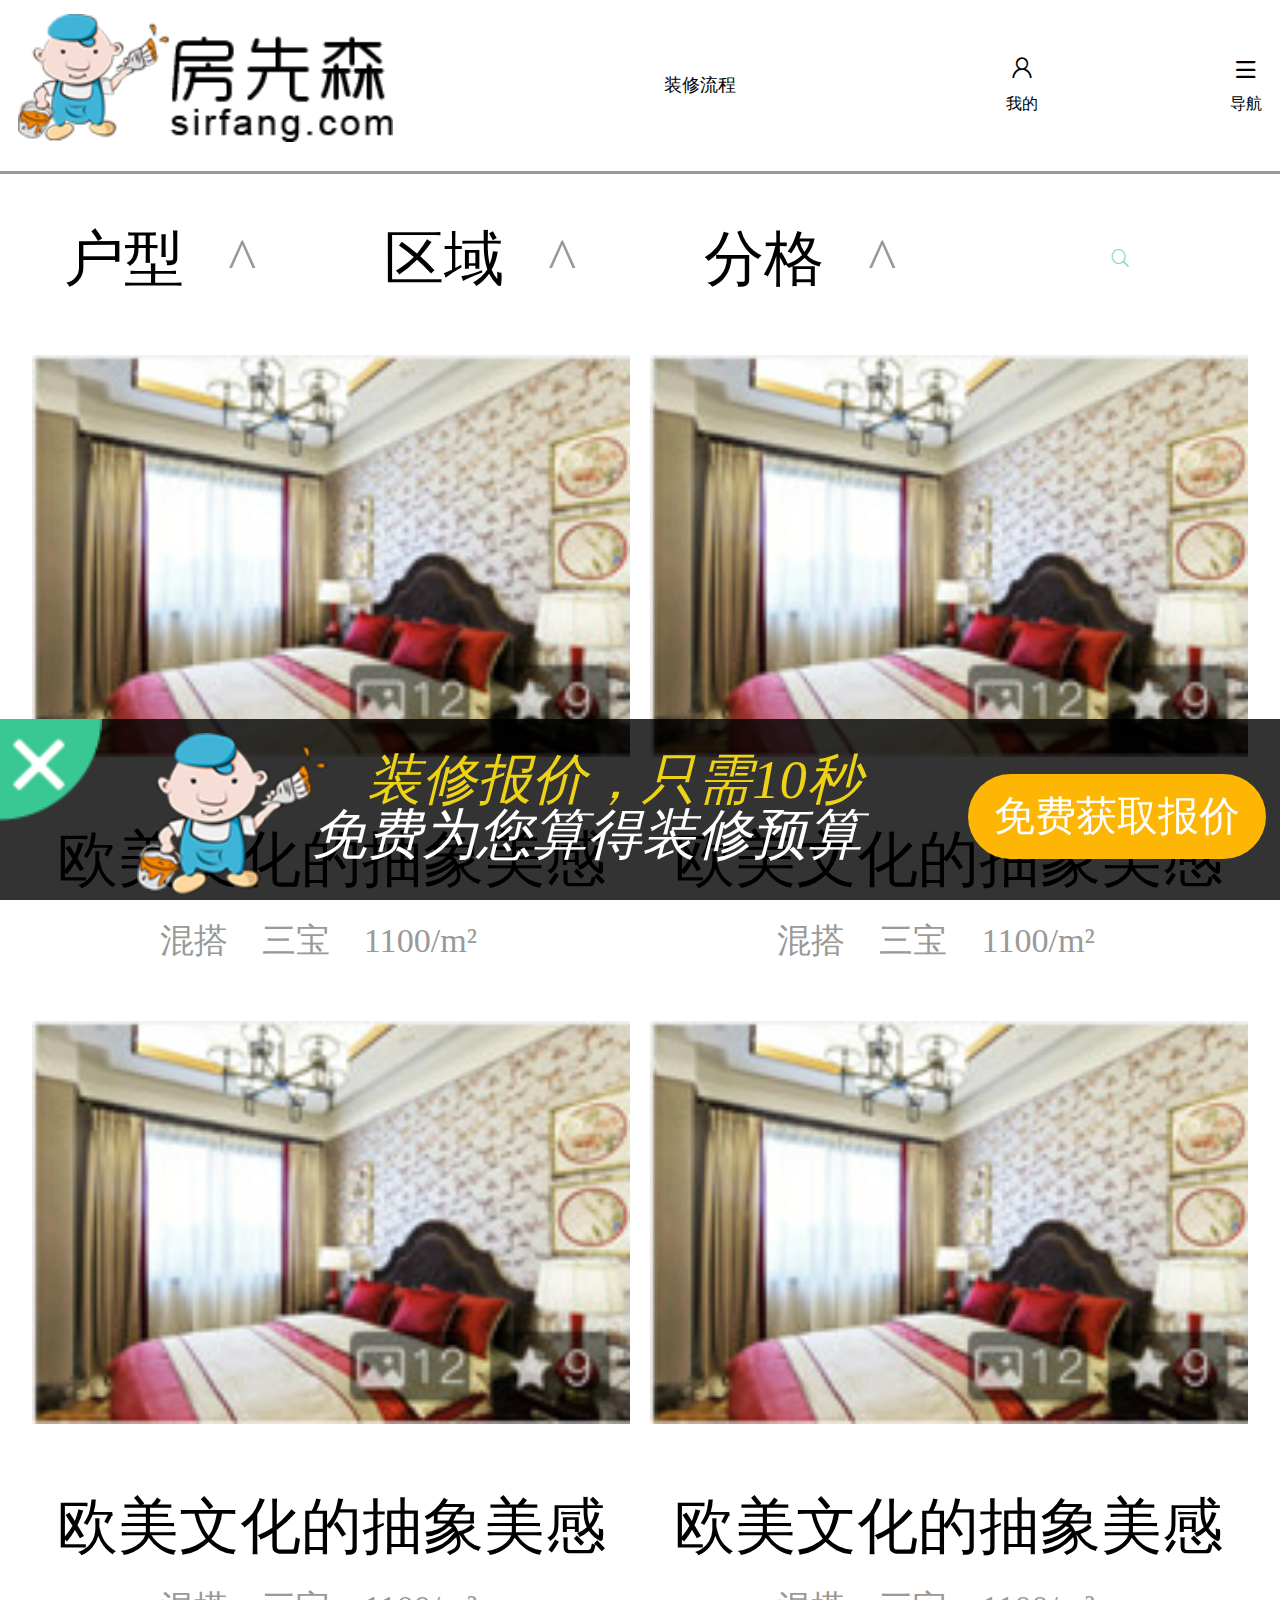
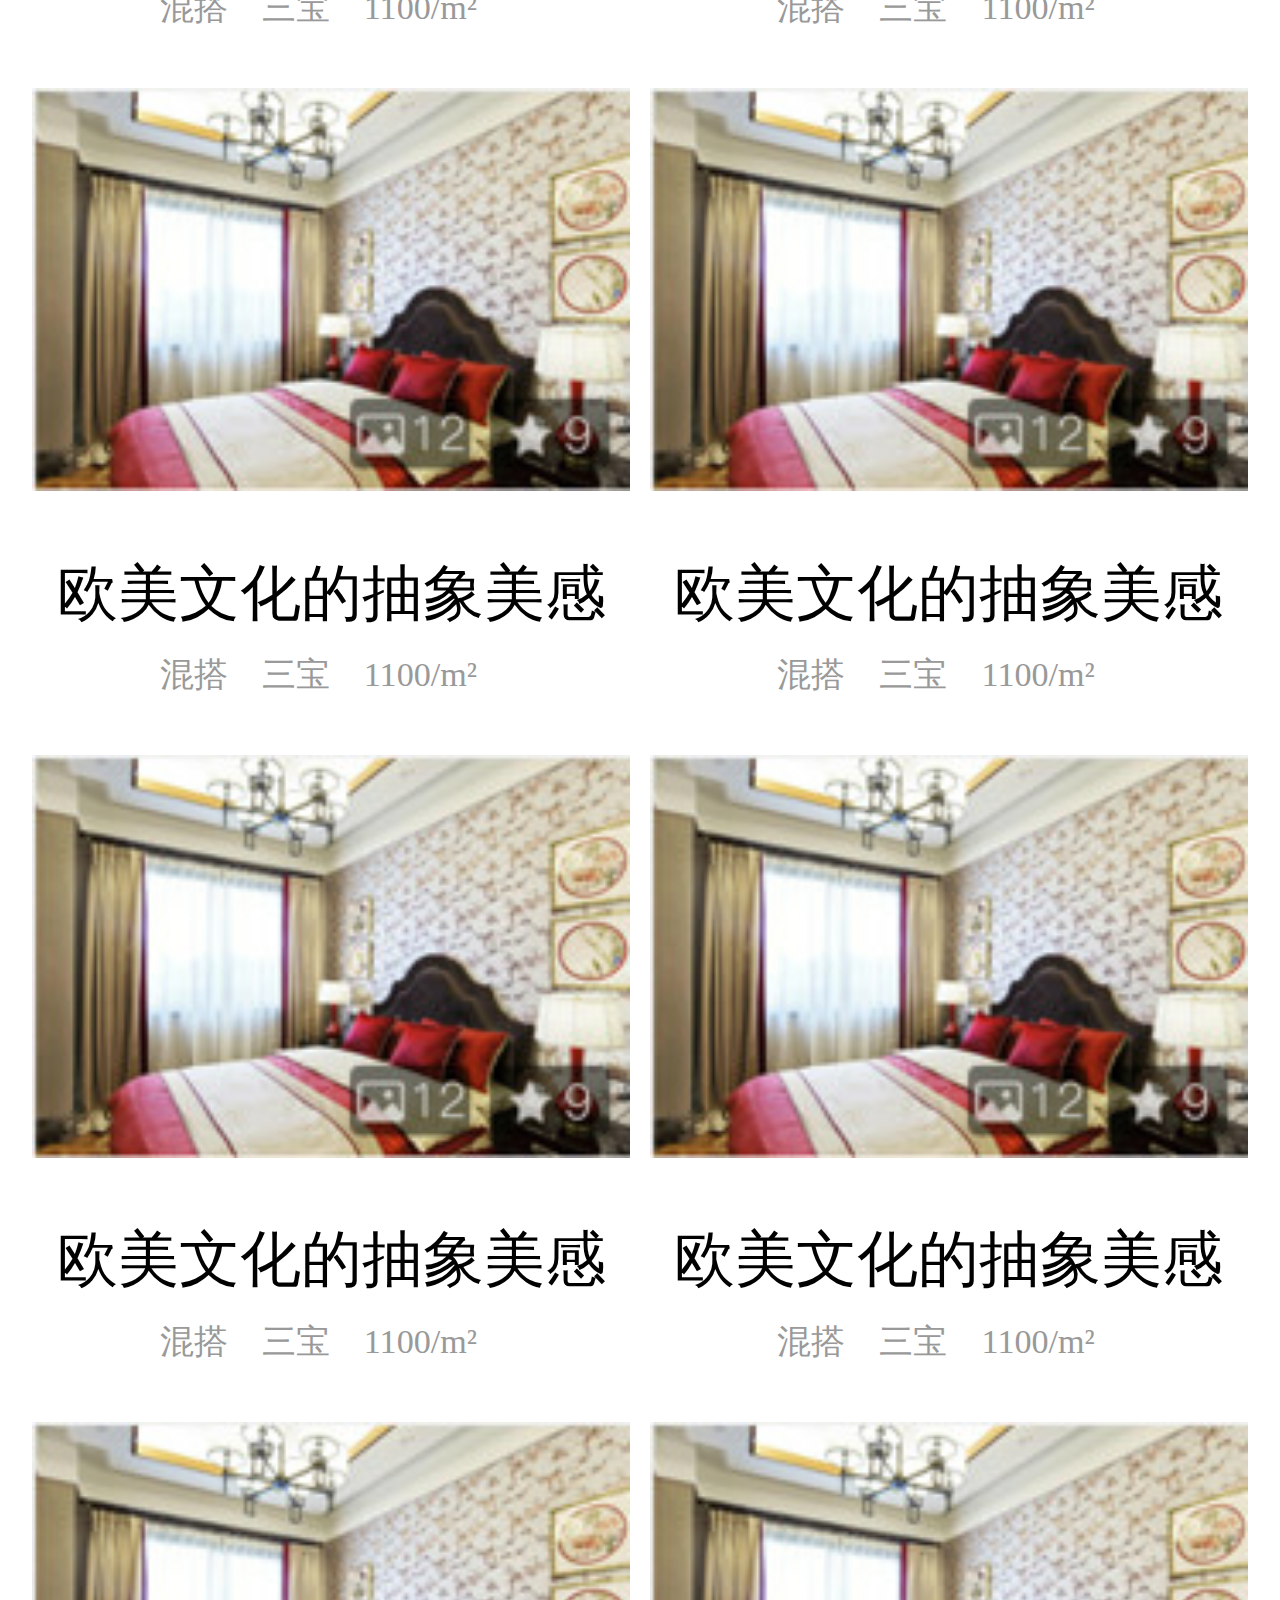
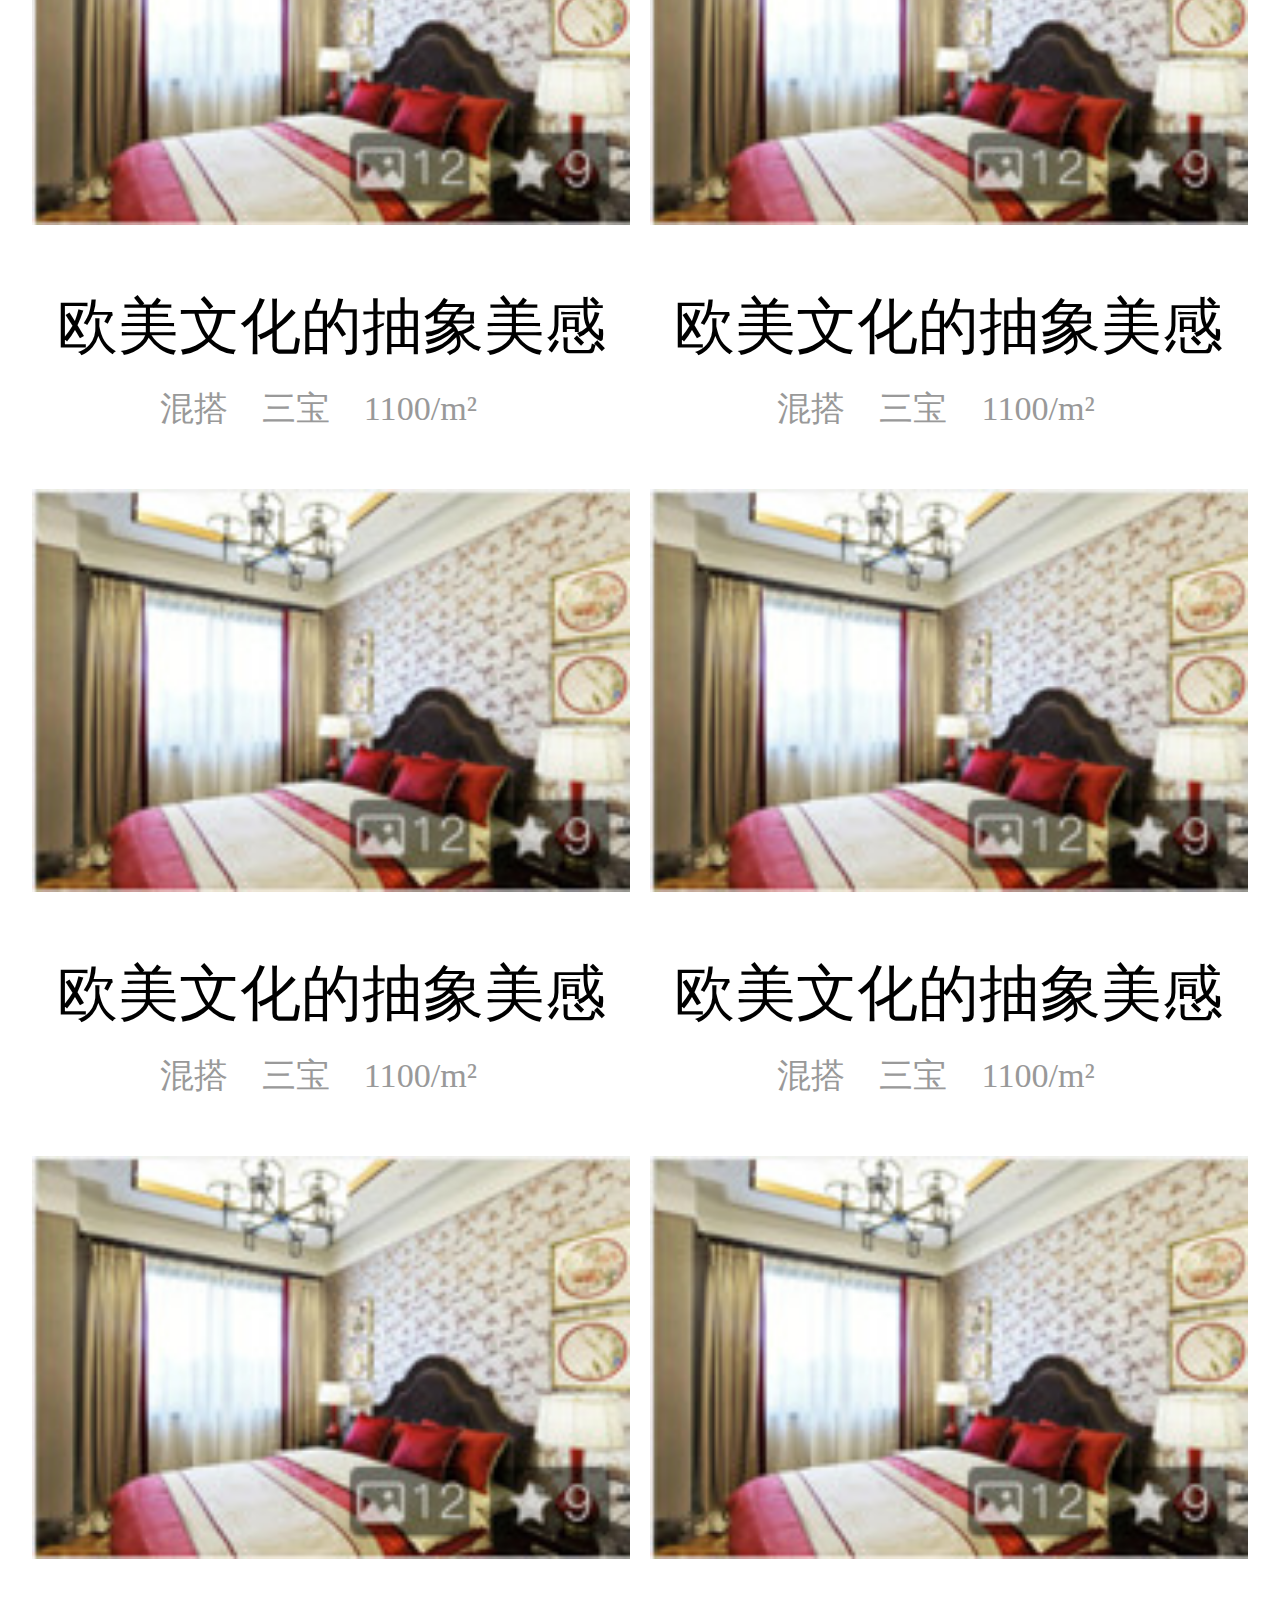
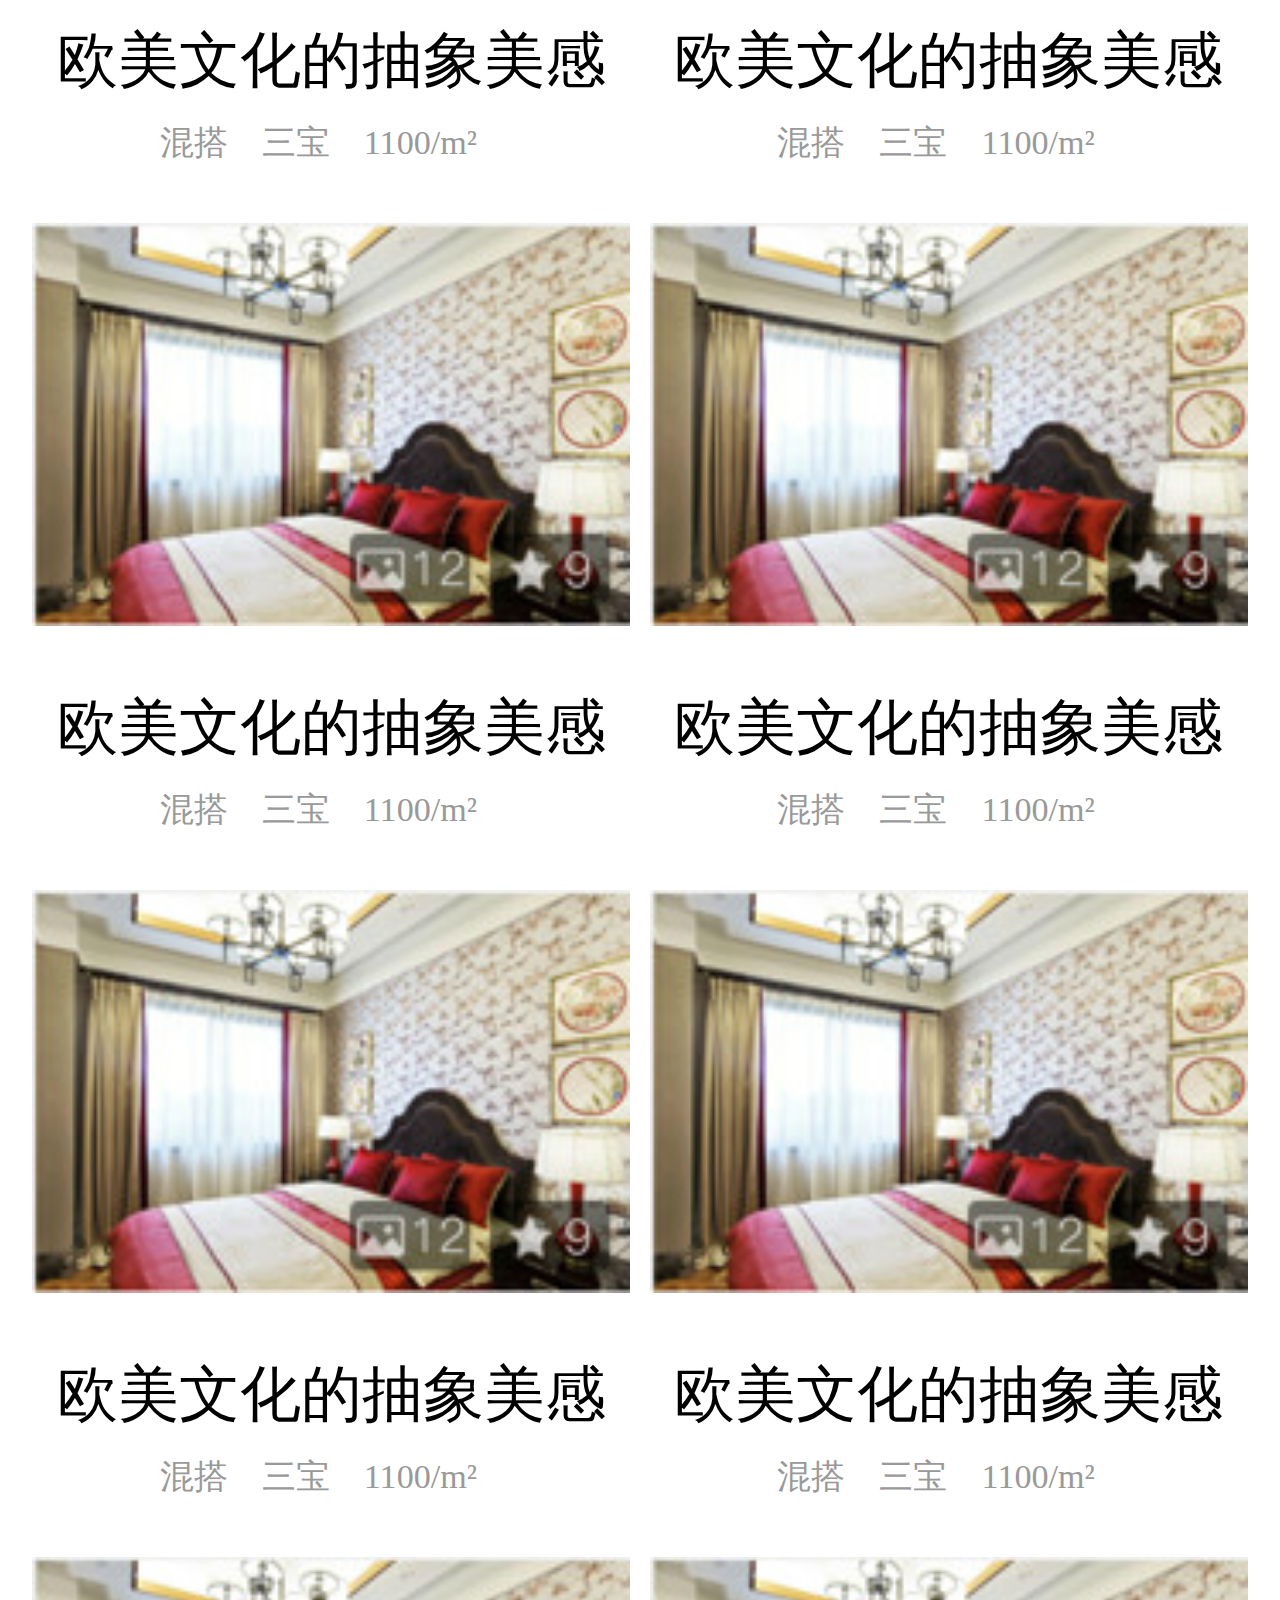
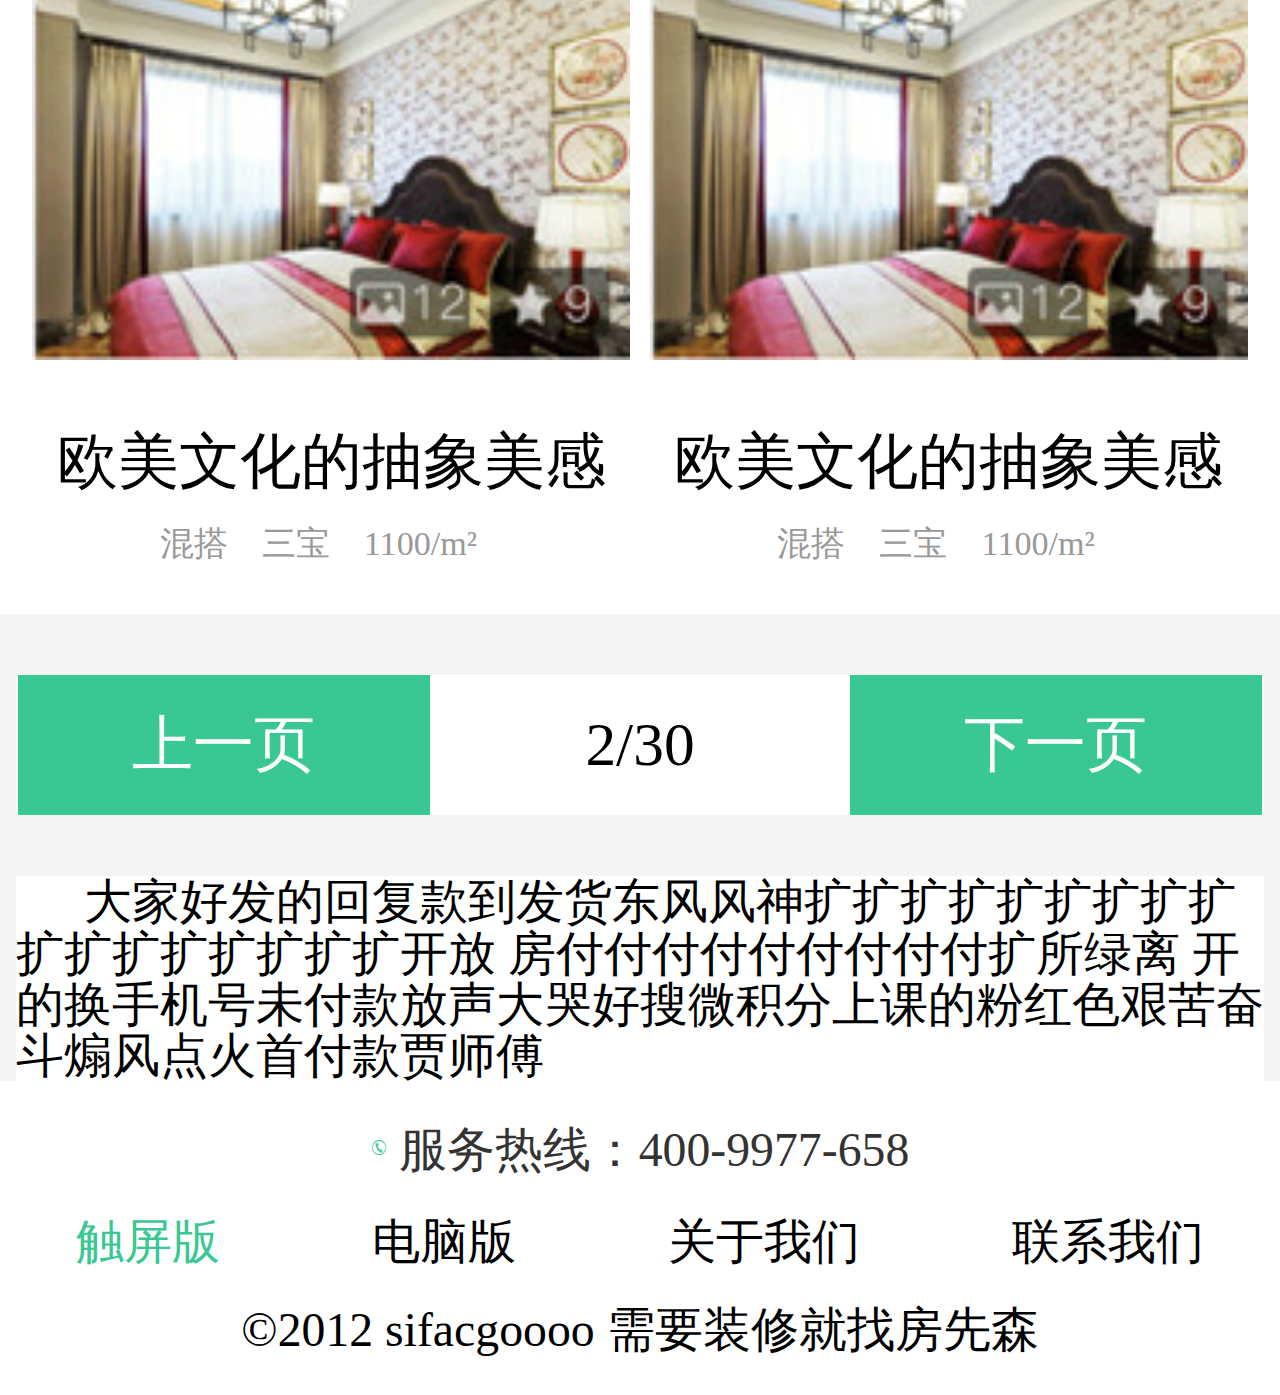
<file: 4-4/4.html>
<!DOCTYPE html>
<html>
	<head>
		<meta charset="UTF-8">
		<meta name="viewport" content="width=device-width,initial-scale=1,minimum-scale=1,maximum-scale=1,user-scalable=no" />
		<link rel="stylesheet" type="text/css" href="4.css"/>
		<link rel="stylesheet" type="text/css" href="reset.css"/>
		<link rel="stylesheet" type="text/css" href="iconfont/iconfont.css"/>
		<style>
		@media screen and (max-width:321px){
  		  .m-navlist{font-size:15px}
		}
	
		@media screen and (min-width:321px) and (max-width:400px){
		    .m-navlist{font-size:16px}
		}

		@media screen and (min-width:400px){
		    .m-navlist{font-size:18px}
		}
		</style>
		<title></title>
	</head>
	<body>
		<header>
			<div class="header">
			    <div class="hea_left"><img src="img/logo.png"/></div>
			    <div class="hea_centent"><span>装修流程</span></div>
				<div class="hea_right">
				<div class="you1">
					<span class="iconfont icon-user"></span>
					<p>我的</p>
				</div>
				<div class="you2">
					<span class="iconfont icon-nav"></span>
				    <p>导航</p>
				</div>
				</div>	
			</div>
		</header>
		
		<!--导航-->
		<div class="se">
			
		
		
		
		<nav>
			<ul>
				<li><span>户型<b>^</b></span></li>
				<li><span>区域<b>^</b></span></li>
				<li><span>分格<b>^</b></span></li>
				<li><span class="iconfont icon-search pp"></span></li>
			</ul>
		</nav>
	
	<div class="datu">
		<ul>
			<li>
				<img src="img/2017-09-12_151422.jpg"/>
				<p>欧美文化的抽象美感</p>
				<p><span>混搭</span> <span>三宝</span> <span>1100/m²</span></p>
			</li>
			<li>
				<img src="img/2017-09-12_151422.jpg"/>
				<p>欧美文化的抽象美感</p>
				<p><span>混搭</span> <span>三宝</span> <span>1100/m²</span></p>
			</li>
			<li>
				<img src="img/2017-09-12_151422.jpg"/>
				<p>欧美文化的抽象美感</p>
				<p><span>混搭</span> <span>三宝</span> <span>1100/m²</span></p>
			</li>
			<li>
				<img src="img/2017-09-12_151422.jpg"/>
				<p>欧美文化的抽象美感</p>
				<p><span>混搭</span> <span>三宝</span> <span>1100/m²</span></p>
			</li>
			<li>
				<img src="img/2017-09-12_151422.jpg"/>
				<p>欧美文化的抽象美感</p>
				<p><span>混搭</span> <span>三宝</span> <span>1100/m²</span></p>
			</li>
			<li>
				<img src="img/2017-09-12_151422.jpg"/>
				<p>欧美文化的抽象美感</p>
				<p><span>混搭</span> <span>三宝</span> <span>1100/m²</span></p>
			</li>
			<li>
				<img src="img/2017-09-12_151422.jpg"/>
				<p>欧美文化的抽象美感</p>
				<p><span>混搭</span> <span>三宝</span> <span>1100/m²</span></p>
			</li>
			<li>
				<img src="img/2017-09-12_151422.jpg"/>
				<p>欧美文化的抽象美感</p>
				<p><span>混搭</span> <span>三宝</span> <span>1100/m²</span></p>
			</li>
			<li>
				<img src="img/2017-09-12_151422.jpg"/>
				<p>欧美文化的抽象美感</p>
				<p><span>混搭</span> <span>三宝</span> <span>1100/m²</span></p>
			</li>
			<li>
				<img src="img/2017-09-12_151422.jpg"/>
				<p>欧美文化的抽象美感</p>
				<p><span>混搭</span> <span>三宝</span> <span>1100/m²</span></p>
			</li>
			<li>
				<img src="img/2017-09-12_151422.jpg"/>
				<p>欧美文化的抽象美感</p>
				<p><span>混搭</span> <span>三宝</span> <span>1100/m²</span></p>
			</li>
			<li>
				<img src="img/2017-09-12_151422.jpg"/>
				<p>欧美文化的抽象美感</p>
				<p><span>混搭</span> <span>三宝</span> <span>1100/m²</span></p>
			</li>
			<li>
				<img src="img/2017-09-12_151422.jpg"/>
				<p>欧美文化的抽象美感</p>
				<p><span>混搭</span> <span>三宝</span> <span>1100/m²</span></p>
			</li>
			<li>
				<img src="img/2017-09-12_151422.jpg"/>
				<p>欧美文化的抽象美感</p>
				<p><span>混搭</span> <span>三宝</span> <span>1100/m²</span></p>
			</li>
			<li>
				<img src="img/2017-09-12_151422.jpg"/>
				<p>欧美文化的抽象美感</p>
				<p><span>混搭</span> <span>三宝</span> <span>1100/m²</span></p>
			</li>
			<li>
				<img src="img/2017-09-12_151422.jpg"/>
				<p>欧美文化的抽象美感</p>
				<p><span>混搭</span> <span>三宝</span> <span>1100/m²</span></p>
			</li>
			<li>
				<img src="img/2017-09-12_151422.jpg"/>
				<p>欧美文化的抽象美感</p>
				<p><span>混搭</span> <span>三宝</span> <span>1100/m²</span></p>
			</li>
			<li>
				<img src="img/2017-09-12_151422.jpg"/>
				<p>欧美文化的抽象美感</p>
				<p><span>混搭</span> <span>三宝</span> <span>1100/m²</span></p>
			</li>
			<li>
				<img src="img/2017-09-12_151422.jpg"/>
				<p>欧美文化的抽象美感</p>
				<p><span>混搭</span> <span>三宝</span> <span>1100/m²</span></p>
			</li>
			<li>
				<img src="img/2017-09-12_151422.jpg"/>
				<p>欧美文化的抽象美感</p>
				<p><span>混搭</span> <span>三宝</span> <span>1100/m²</span></p>
			</li>
		</ul>
		
	</div>
	
	<div class="xiamian">
		<ul>
			<li>上一页</li>
			<li>2/30</li>
			<li>下一页</li>
		</ul>
	</div>
	
	 <div class="zi">
	 	 大家好发的回复款到发货东风风神扩扩扩扩扩扩扩扩扩扩扩扩扩扩扩扩扩开放
	 	 房付付付付付付付付付扩所绿离
	 	 开的换手机号未付款放声大哭好搜微积分上课的粉红色艰苦奋
	 	 斗煽风点火首付款贾师傅
	 </div>
	
	<footer>
			<div>
				<span class="iconfont icon-hot-line" style="color:#39C893;"></span>
				<p> &nbsp;服务热线：400-9977-658</p>
			</div>
			<ul>
				<li style="color:#39C893;">触屏版</li>
				<li>电脑版</li>
				<li>关于我们</li>
				<li>联系我们</li>
			</ul>
			<p>&copy;2012 sifacgoooo 需要装修就找房先森</p>
		</footer>
		<!--广告-->
		<div class="gg">
			<img src="img/icon_close.png" name="gb">
			<img src="img/icon_logo.png"/>
			<p>
				<span>装修报价，只需10秒</span><br />
				免费为您算得装修预算
			</p>
			<span name="hq">
				免费获取报价
			</span>
		</div>
	
	</div>	
	</body>
	<script type="text/javascript">
		window.onresize=window.onload=function(){
			var width = document.documentElement.clientWidth;
			document.documentElement.style.fontSize=width/7.5+"px";
		}
	</script>
</html>
</file>
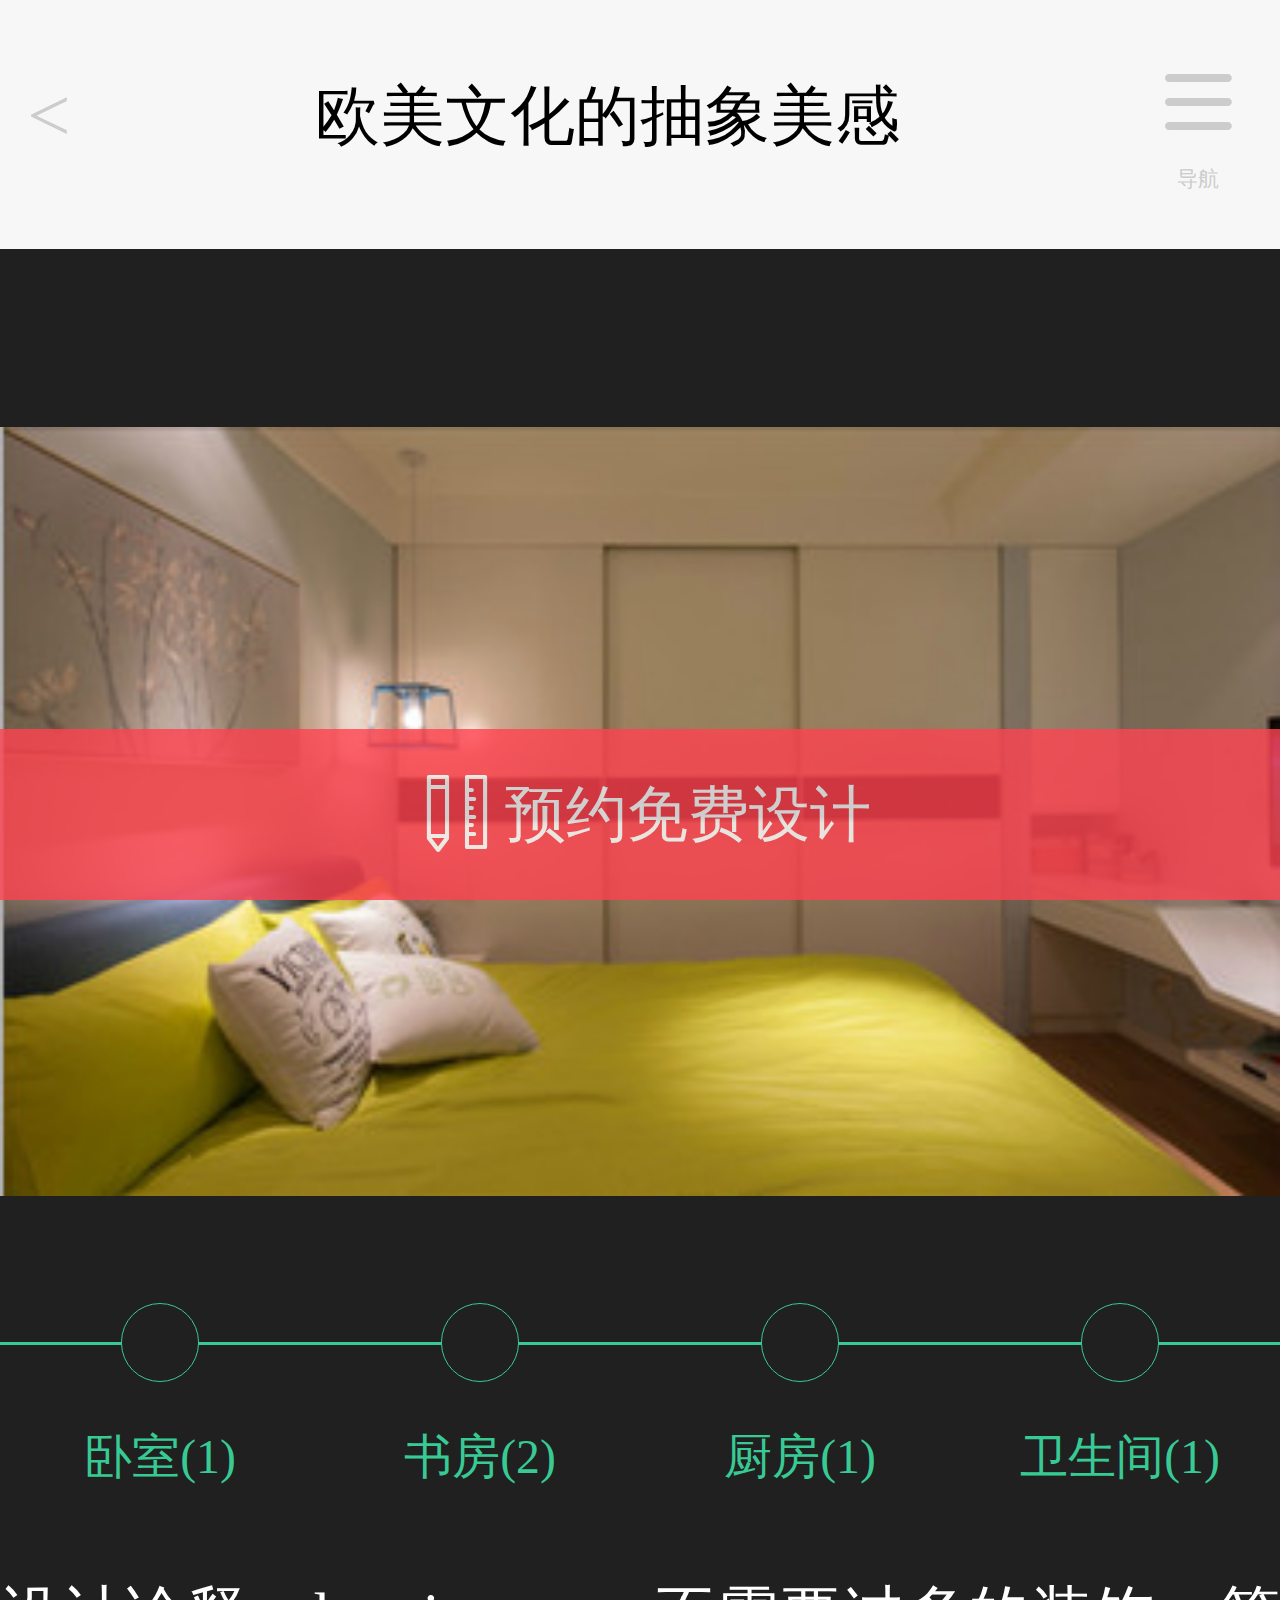
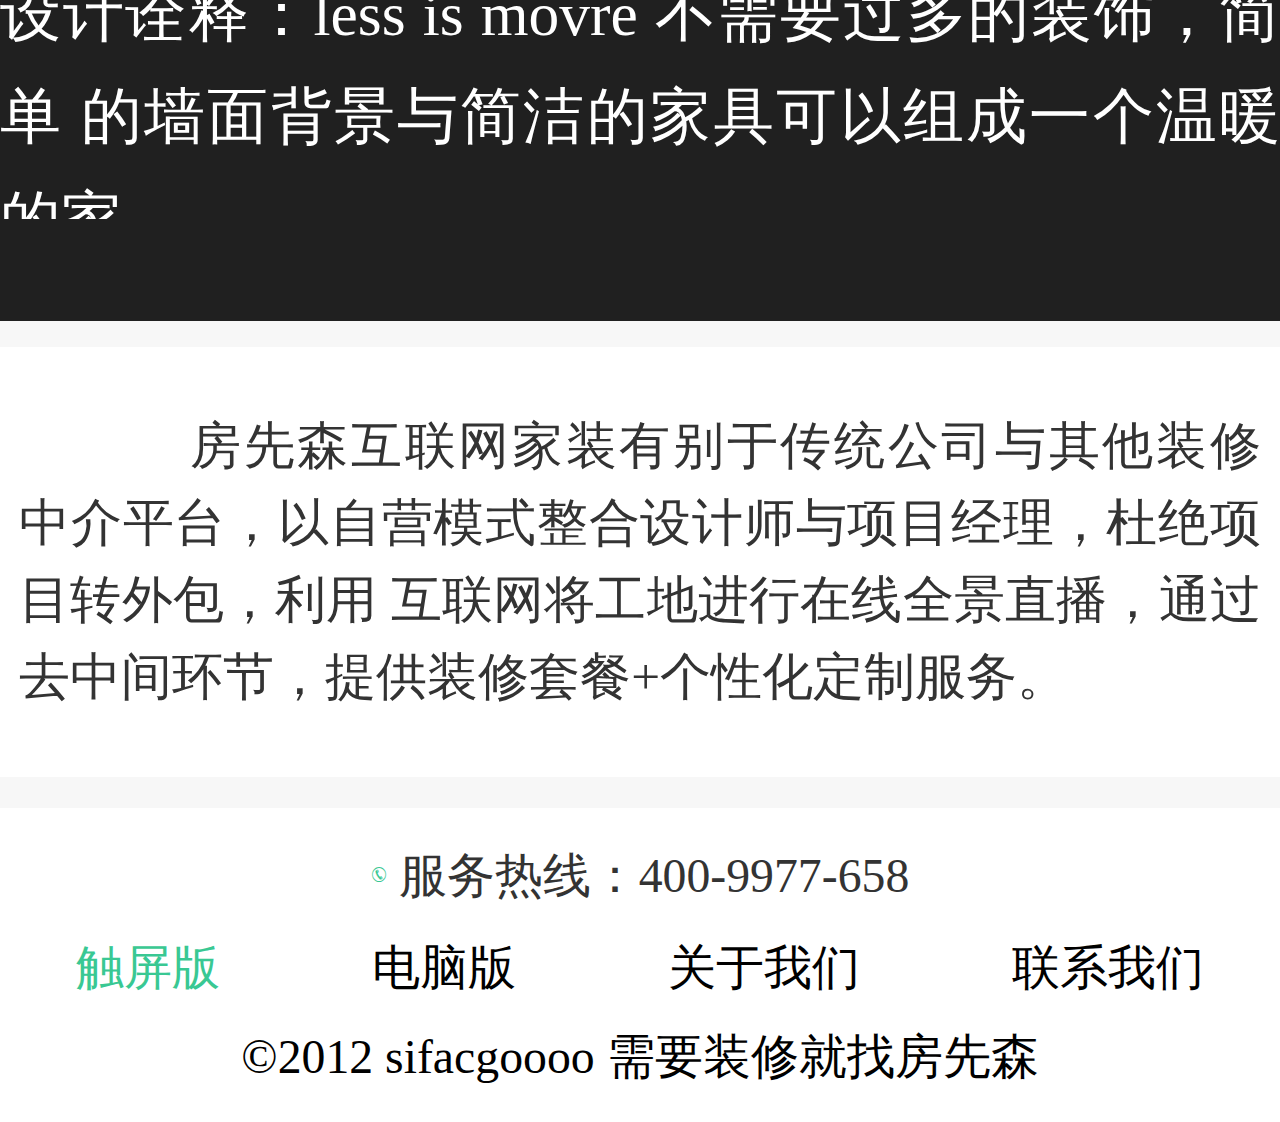
<file: 5-5/index-5.html>
<!DOCTYPE html>
<html>
	<head>
		<meta charset="UTF-8">
		<meta name="viewport" content="width=device-width,initial-scale=1,minimum-scale=1,maximum-scale=1,user-scalable=no" />
		<title></title>
		<style>
		@media screen and (max-width:321px){
  		  .m-navlist{font-size:15px}
		}
	
		@media screen and (min-width:321px) and (max-width:400px){
		    .m-navlist{font-size:16px}
		}

		@media screen and (min-width:400px){
		    .m-navlist{font-size:18px}
		}
		</style>
		<link rel="stylesheet" type="text/css" href="css/reset.css"/>
		<link rel="stylesheet" type="text/css" href="css/index-5.css"/>
		<link rel="stylesheet" type="text/css" href="font/iconfont.css"/>
	</head>
	<body>
		<!--导航栏-->
		<header>
			<div ><</div>
			<div>欧美文化的抽象美感</div>
			<div>
				<p class="iconfont icon-nav"></p>
				<p>导航</p>
			</div>
		</header>
		<!--内容主题-->
		<div class="nrzt">
			<div>
				<img src="img/2017-09-12_160628.jpg"/>
				<div class="dian">
					<ul>
						<li><div></div><p>卧室(1)</p></li>
						<li><div></div><p>书房(2)</p></li>
						<li><div></div><p>厨房(1)</p></li>
						<li><div></div><p>卫生间(1)</p></li>
					</ul>
				</div>
			</div>
			<div class="wz">
				<p>设计诠释：less is movre 不需要过多的装饰，简单 的墙面背景与简洁的家具可以组成一个温暖的家</p>
			</div>
		</div>
		<!--文字介绍-->
		<div class="wzjs">
			<div class="js">
				<p>	房先森互联网家装有别于传统公司与其他装修中介平台，以自营模式整合设计师与项目经理，杜绝项目转外包，利用
				互联网将工地进行在线全景直播，通过去中间环节，提供装修套餐+个性化定制服务。</p>
			</div>
		</div>
		<!--页脚-->
		<footer>
			<div>
				<span class="iconfont icon-hot-line" style="color:#39C893;"></span>
				<p> &nbsp;服务热线：400-9977-658</p>
			</div>
			<ul>
				<li style="color:#39C893;">触屏版</li>
				<li>电脑版</li>
				<li>关于我们</li>
				<li>联系我们</li>
			</ul>
			<p>&copy;2012 sifacgoooo 需要装修就找房先森</p>
		</footer>
		<div class="anniu">
			<div><span class="iconfont icon-design"></span><p>预约免费设计</p></div>
		</div>
	</body>
	<script type="text/javascript">
		window.onresize=window.onload=function(){
			var width = document.documentElement.clientWidth;
			document.documentElement.style.fontSize=width/7.5+"px";
		}
	</script>
</html>
</file>
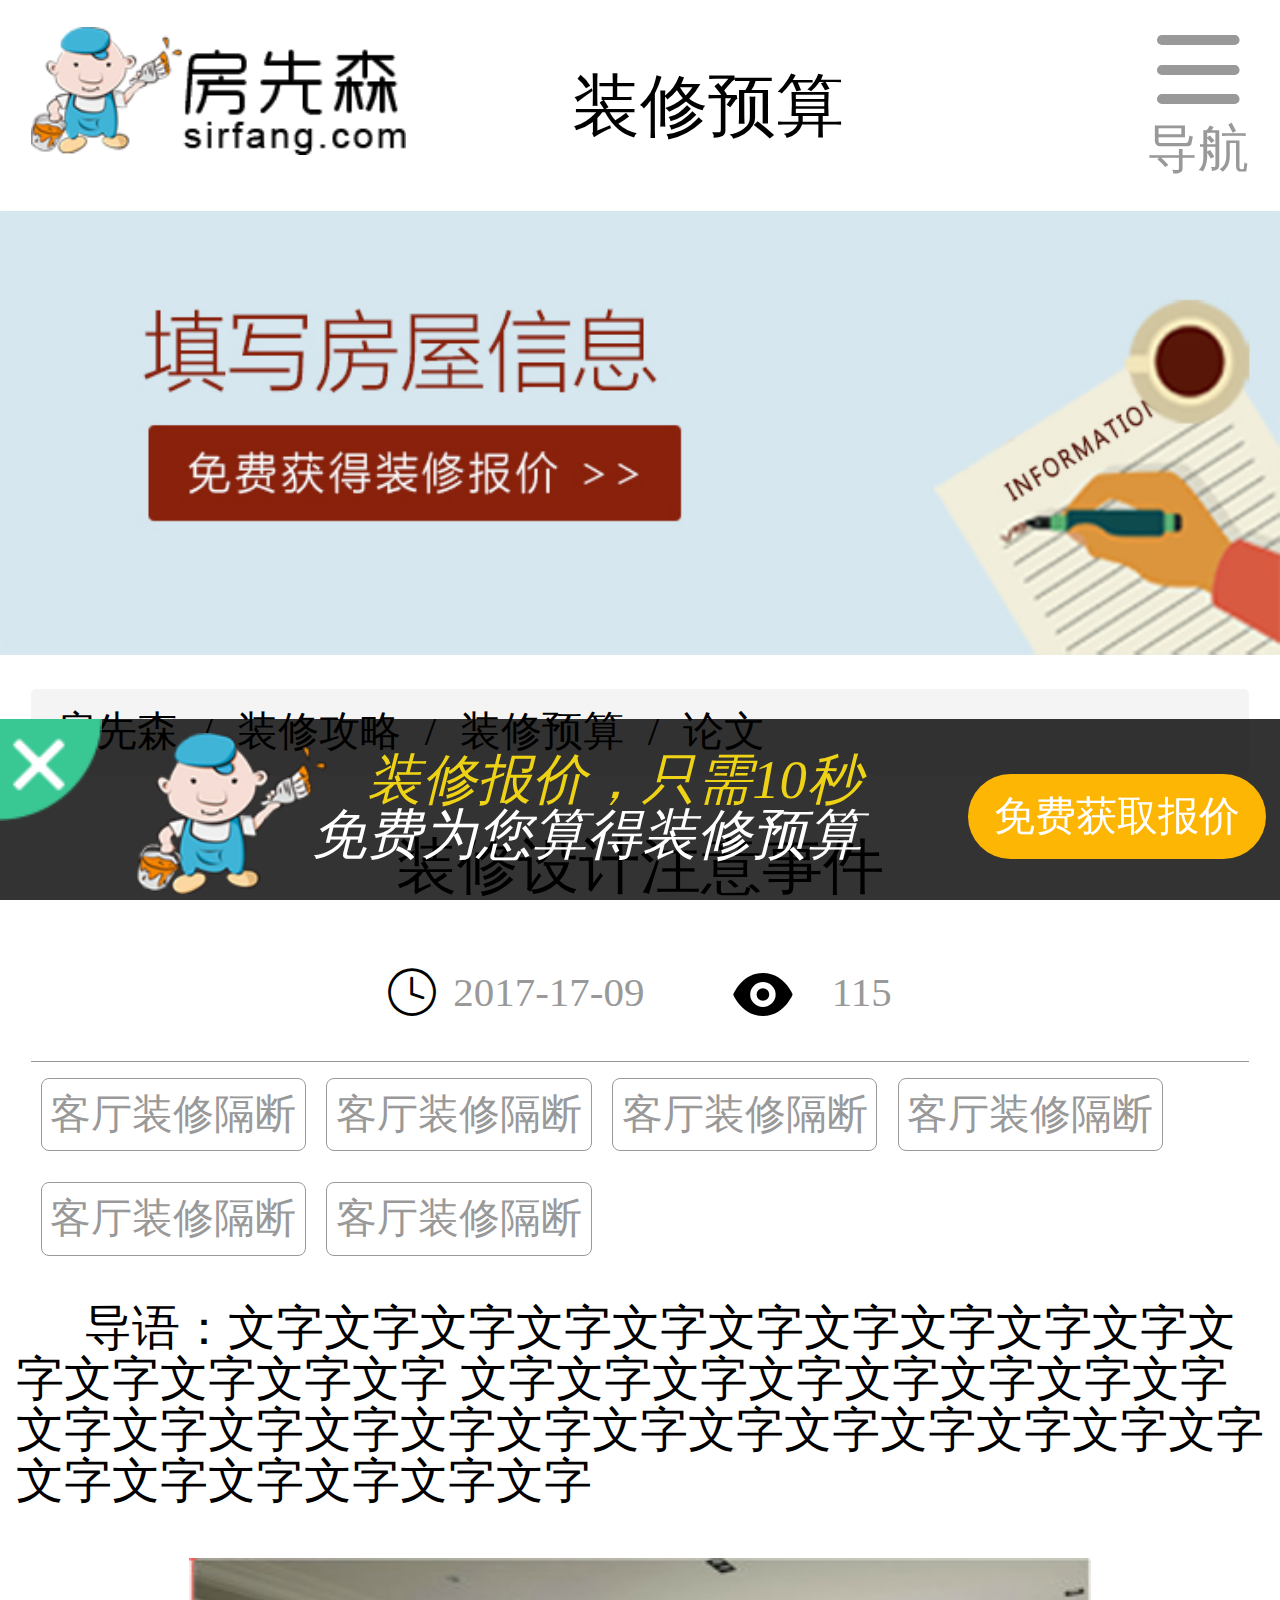
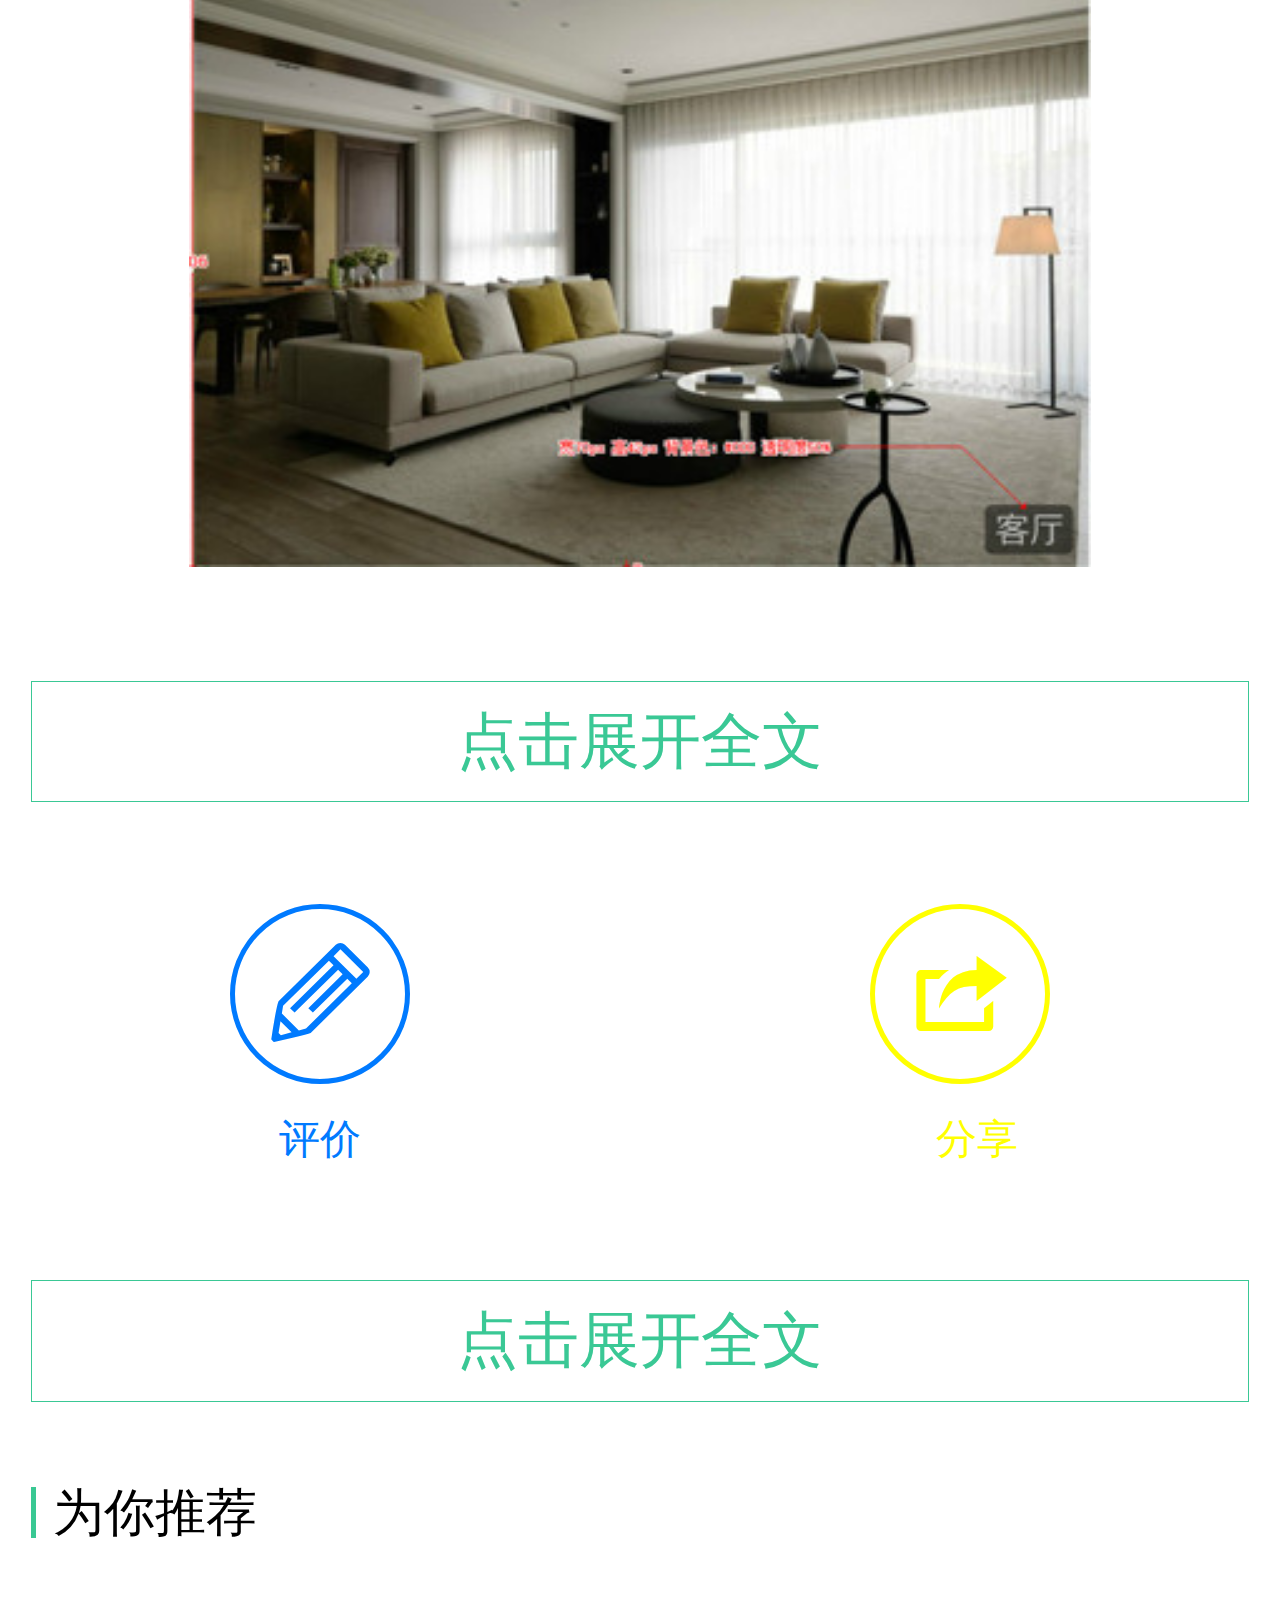
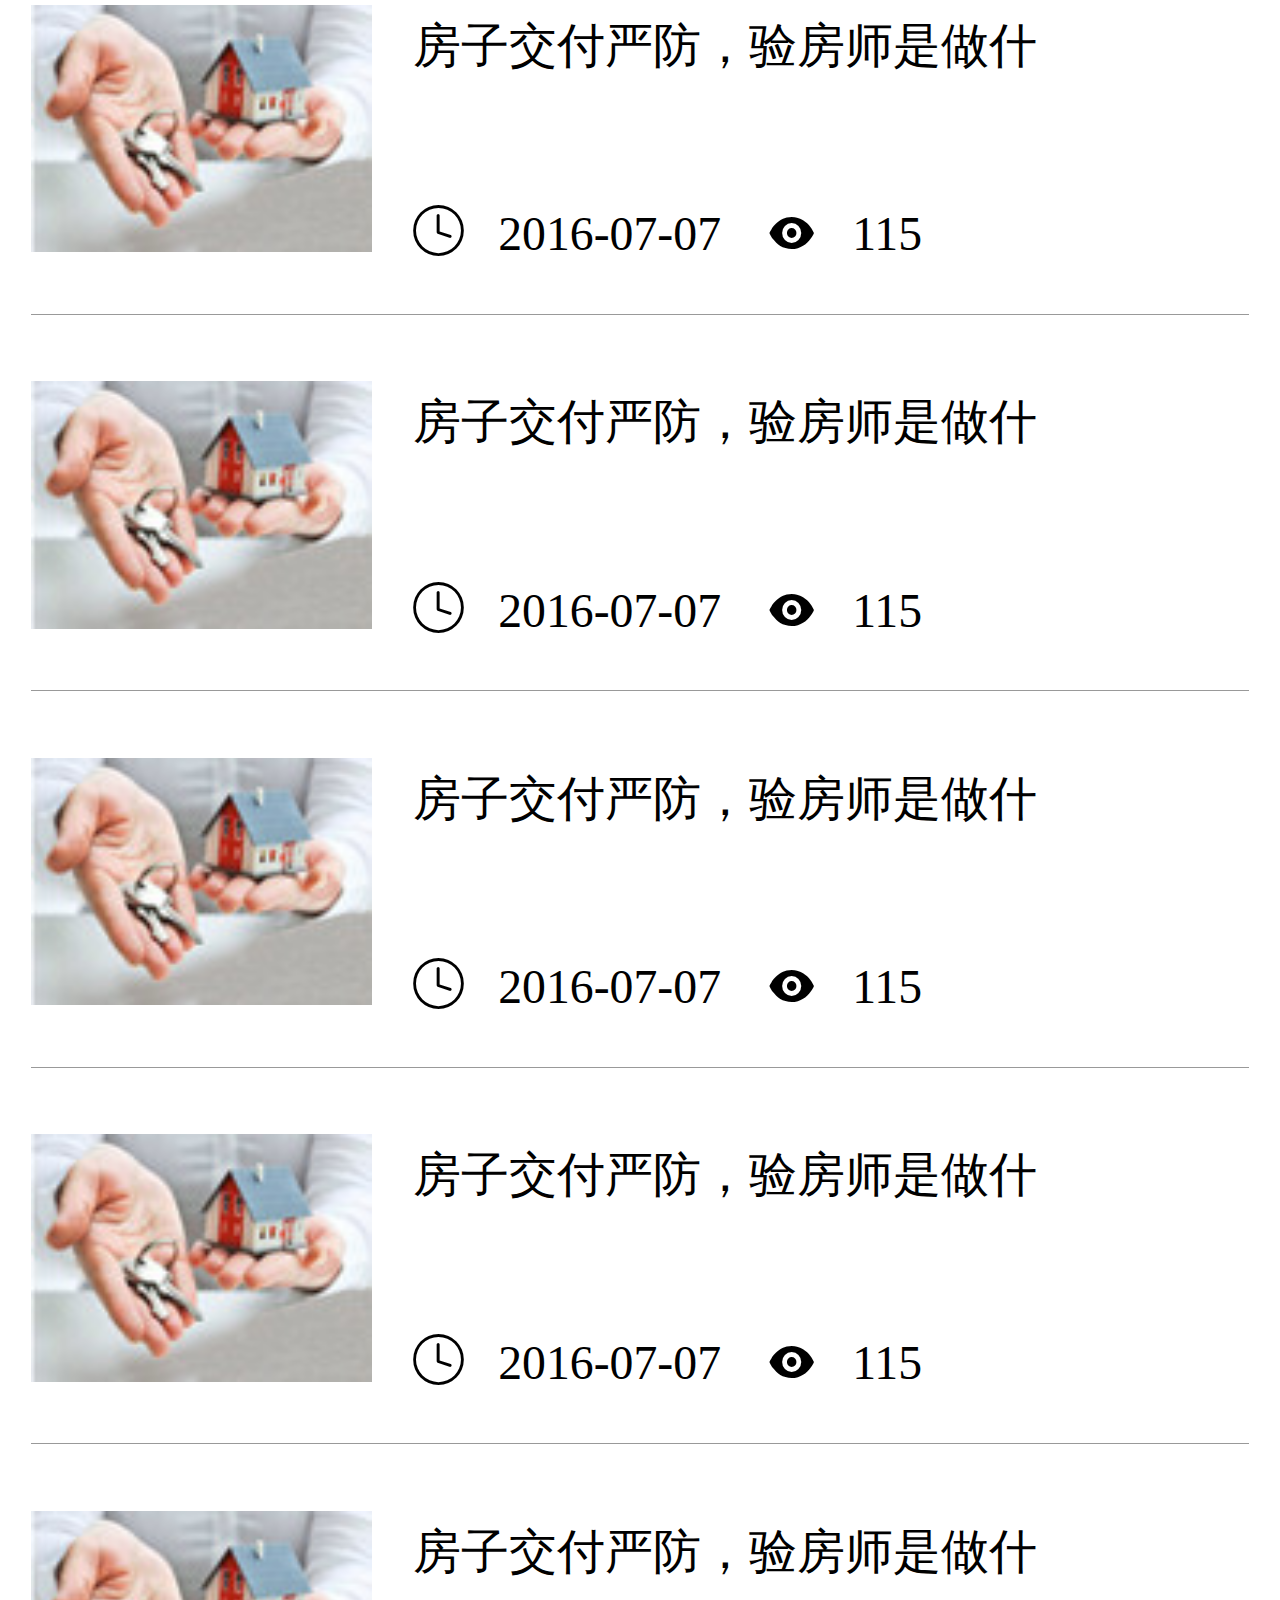
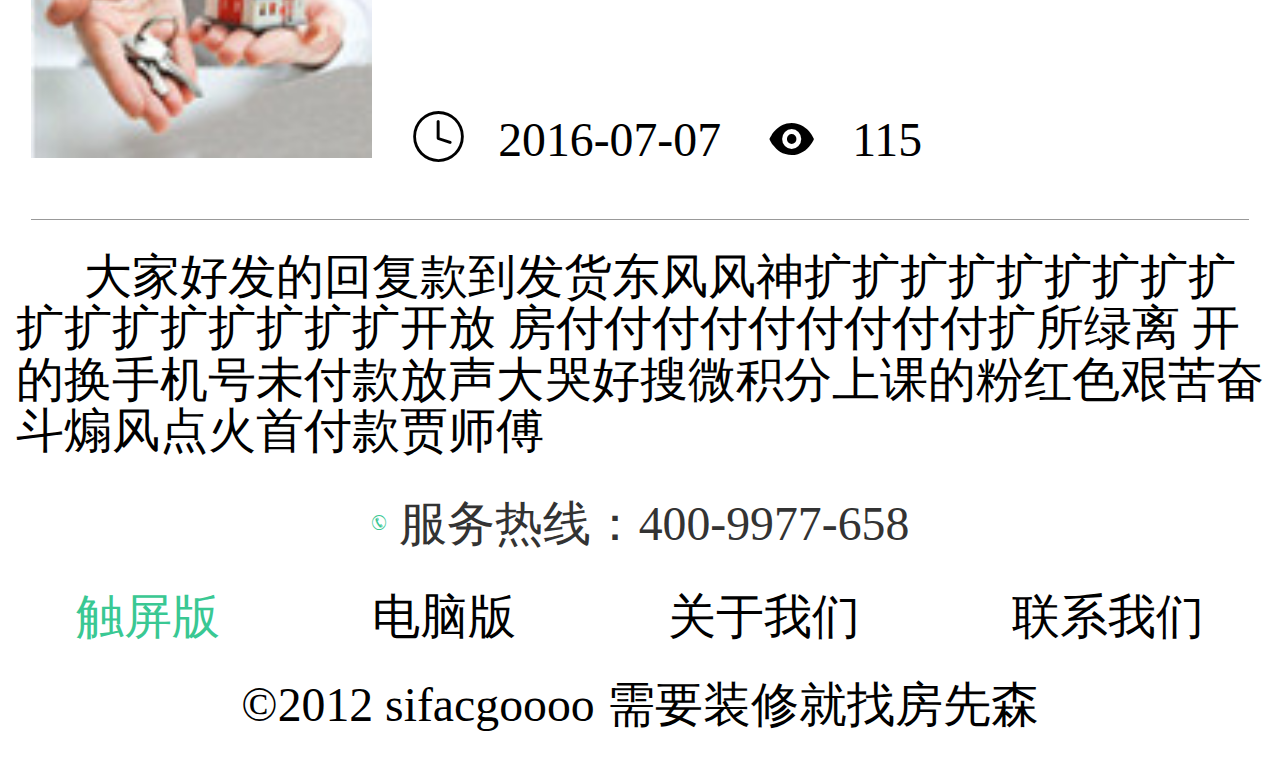
<file: 6-6/6.html>
<!DOCTYPE html>
<html>
	<head>
		<meta charset="UTF-8">
		<meta name="viewport" content="width=device-width,initial-scale=1,minimum-scale=1,maximum-scale=1,user-scalable=no" />
		<link rel="stylesheet" type="text/css" href="6.css"/>
		<link rel="stylesheet" type="text/css" href="reset.css"/>
		<link rel="stylesheet" type="text/css" href="iconfont/iconfont.css"/>
		<style type="text/css">
			@media screen and (max-width:321px){
  		  .m-navlist{font-size:15px}
		}
	
		@media screen and (min-width:321px) and (max-width:400px){
		    .m-navlist{font-size:16px}
		}

		@media screen and (min-width:400px){
		    .m-navlist{font-size:18px}
		}
		</style>
		<title></title>
	</head>
	<body>
		<header>
			<div><img src="img/logo.png"/></div>
			<div>装修预算</div>
			<div><p class="icon iconfont icon-nav"></p><p>导航</p></div>
		</header>
		
	 	<!--轮播-->
		 <div class="lun">
		 	<img src="img/house_info.jpg"/>
		 </div>
		 
		 <!--中间字-->
		 <div class="zhong">
		 	 <span>房先森</span>
		 	 <span>/</span>
		 	 <span>装修攻略</span>
		 	 <span>/</span>
		 	 <span>装修预算</span>
		 	 <span>/</span>
		 	 <span>论文</span>
		 </div>
		
		<!--装修设计注意-->
		<div class="xiazi">
			<p>装修设计注意事件</p>
			<p><span class="iconfont icon-time"></span> <span>2017-17-09</span> <span class="iconfont icon-view"></span> <span>115</span></p>
		</div> 
		 
		<!--6个tu--> 
		<div class="tu">
			<ul>
				<li>客厅装修隔断</li>
				<li>客厅装修隔断</li>
				<li>客厅装修隔断</li>
				<li>客厅装修隔断</li>
				<li>客厅装修隔断</li>
				<li>客厅装修隔断</li>
			</ul>
		</div>
		
	<!--字体-->	
	<div class="zi">
	 	 导语：文字文字文字文字文字文字文字文字文字文字文字文字文字文字文字
	 	 文字文字文字文字文字文字文字文字文字文字文字文字文字文字文字文字文字文字文字文字文字
	 	 文字文字文字文字文字文字
	 </div>
	
	<!--中大图-->
	<div class="datu">
		<img src="img/2017-09-11_184629.jpg"/>
	</div>
	
	<!--长条-->
	 <div class="zitiao">
	   <p>点击展开全文</p>
	 </div>
	 
	<!--两 图--> 
	 <div class="made">
	    <ul>
	    	<li><div><span class="iconfont icon-pencle ys1"></span></div> <p>评价</p></li>
	    	<li><div><span class="iconfont icon-share ys2"></span></div> <p class="pp">分享</p></li>
	    </ul>
	 </div>
	 
	 <!--长条-->
	 <div class="zitiao">
	   <p>点击展开全文</p>
	 </div>
	 
	<div class="tui">
	  	<p>为你推荐</p>
	  </div> 
	 
	<div class="zhuang">
	  	<div class="zhuang_left"><img src="img/2017-09-11_194222.jpg"/></div>
	  	<div class="zhuang_right">
	  		<p>房子交付严防，验房师是做什</p>
	  		<p><span class="iconfont icon-time"></span>2016-07-07 <span class="iconfont icon-view pp"></span>115</p>
	  	</div>
	  </div>
	<div class="zhuang">
	  	<div class="zhuang_left"><img src="img/2017-09-11_194222.jpg"/></div>
	  	<div class="zhuang_right">
	  		<p>房子交付严防，验房师是做什</p>
	  		<p><span class="iconfont icon-time"></span>2016-07-07 <span class="iconfont icon-view pp"></span>115</p>
	  	</div>
	  </div>
	<div class="zhuang">
	  	<div class="zhuang_left"><img src="img/2017-09-11_194222.jpg"/></div>
	  	<div class="zhuang_right">
	  		<p>房子交付严防，验房师是做什</p>
	  		<p><span class="iconfont icon-time"></span>2016-07-07 <span class="iconfont icon-view pp"></span>115</p>
	  	</div>
	  </div>
	<div class="zhuang">
	  	<div class="zhuang_left"><img src="img/2017-09-11_194222.jpg"/></div>
	  	<div class="zhuang_right">
	  		<p>房子交付严防，验房师是做什</p>
	  		<p><span class="iconfont icon-time"></span>2016-07-07 <span class="iconfont icon-view pp"></span>115</p>
	  	</div>
	  </div>
	<div class="zhuang">
	  	<div class="zhuang_left"><img src="img/2017-09-11_194222.jpg"/></div>
	  	<div class="zhuang_right">
	  		<p>房子交付严防，验房师是做什</p>
	  		<p><span class="iconfont icon-time"></span>2016-07-07 <span class="iconfont icon-view pp"></span>115</p>
	  	</div>
	  </div>
	
	<div class="zi">
	 	 大家好发的回复款到发货东风风神扩扩扩扩扩扩扩扩扩扩扩扩扩扩扩扩扩开放
	 	 房付付付付付付付付付扩所绿离
	 	 开的换手机号未付款放声大哭好搜微积分上课的粉红色艰苦奋
	 	 斗煽风点火首付款贾师傅
	 </div>
	
	<footer>
			<div>
				<span class="iconfont icon-hot-line" style="color:#39C893;"></span>
				<p> &nbsp;服务热线：400-9977-658</p>
			</div>
			<ul>
				<li style="color:#39C893;">触屏版</li>
				<li>电脑版</li>
				<li>关于我们</li>
				<li>联系我们</li>
			</ul>
			<p>&copy;2012 sifacgoooo 需要装修就找房先森</p>
		</footer>
		<!--广告-->
		<div class="gg">
			<img src="img/icon_close.png" name="gb">
			<img src="img/icon_logo.png"/>
			<p>
				<span>装修报价，只需10秒</span><br />
				免费为您算得装修预算
			</p>
			<span name="hq">
				免费获取报价
			</span>
		</div>

	<div class="fx1">
		<div class="fx">
	<ul>
		<li><div style="background: #C9302C;"><span class="icon iconfont icon-moment"></span></div><p>新浪微博</p></li>
		<li><div style="background: #007AFF;"><span class="icon iconfont icon-time"></span></div><p>腾讯微博</p></li>
		<li><div style="background: #EC971F;"><span class="icon iconfot icon-qzone"></span></div><p>qq空间</p></li>
	</ul>
	<span>取消</span>
	</div>
	</div>
	</body>
	<script>
		window.onresize=window.onload=function(){
			var width = document.documentElement.clientWidth;
			document.documentElement.style.fontSize=width/7.5+"px";
		}
		
		setTimeout(function(){
			document.getElementsByClassName("fx1")[0].style.display="block";
			
		},3000)
	</script>
</html>
</file>
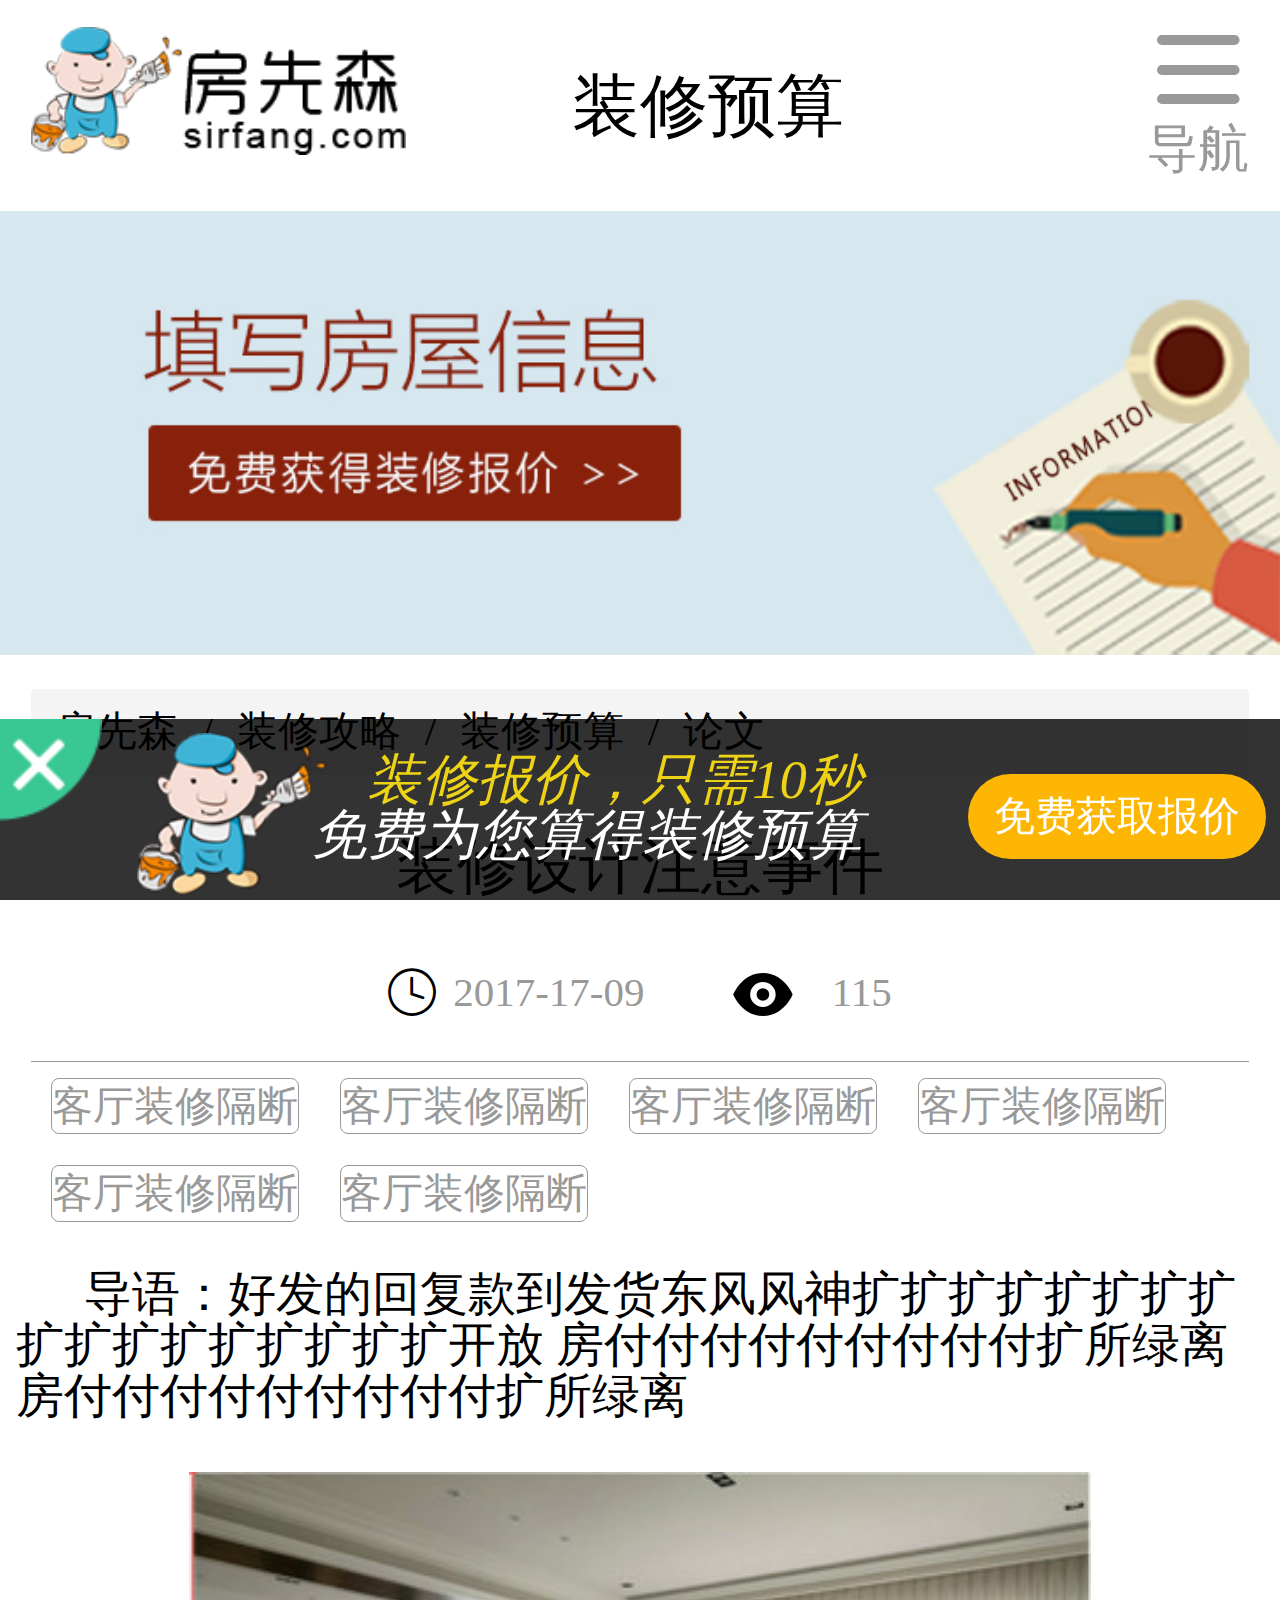
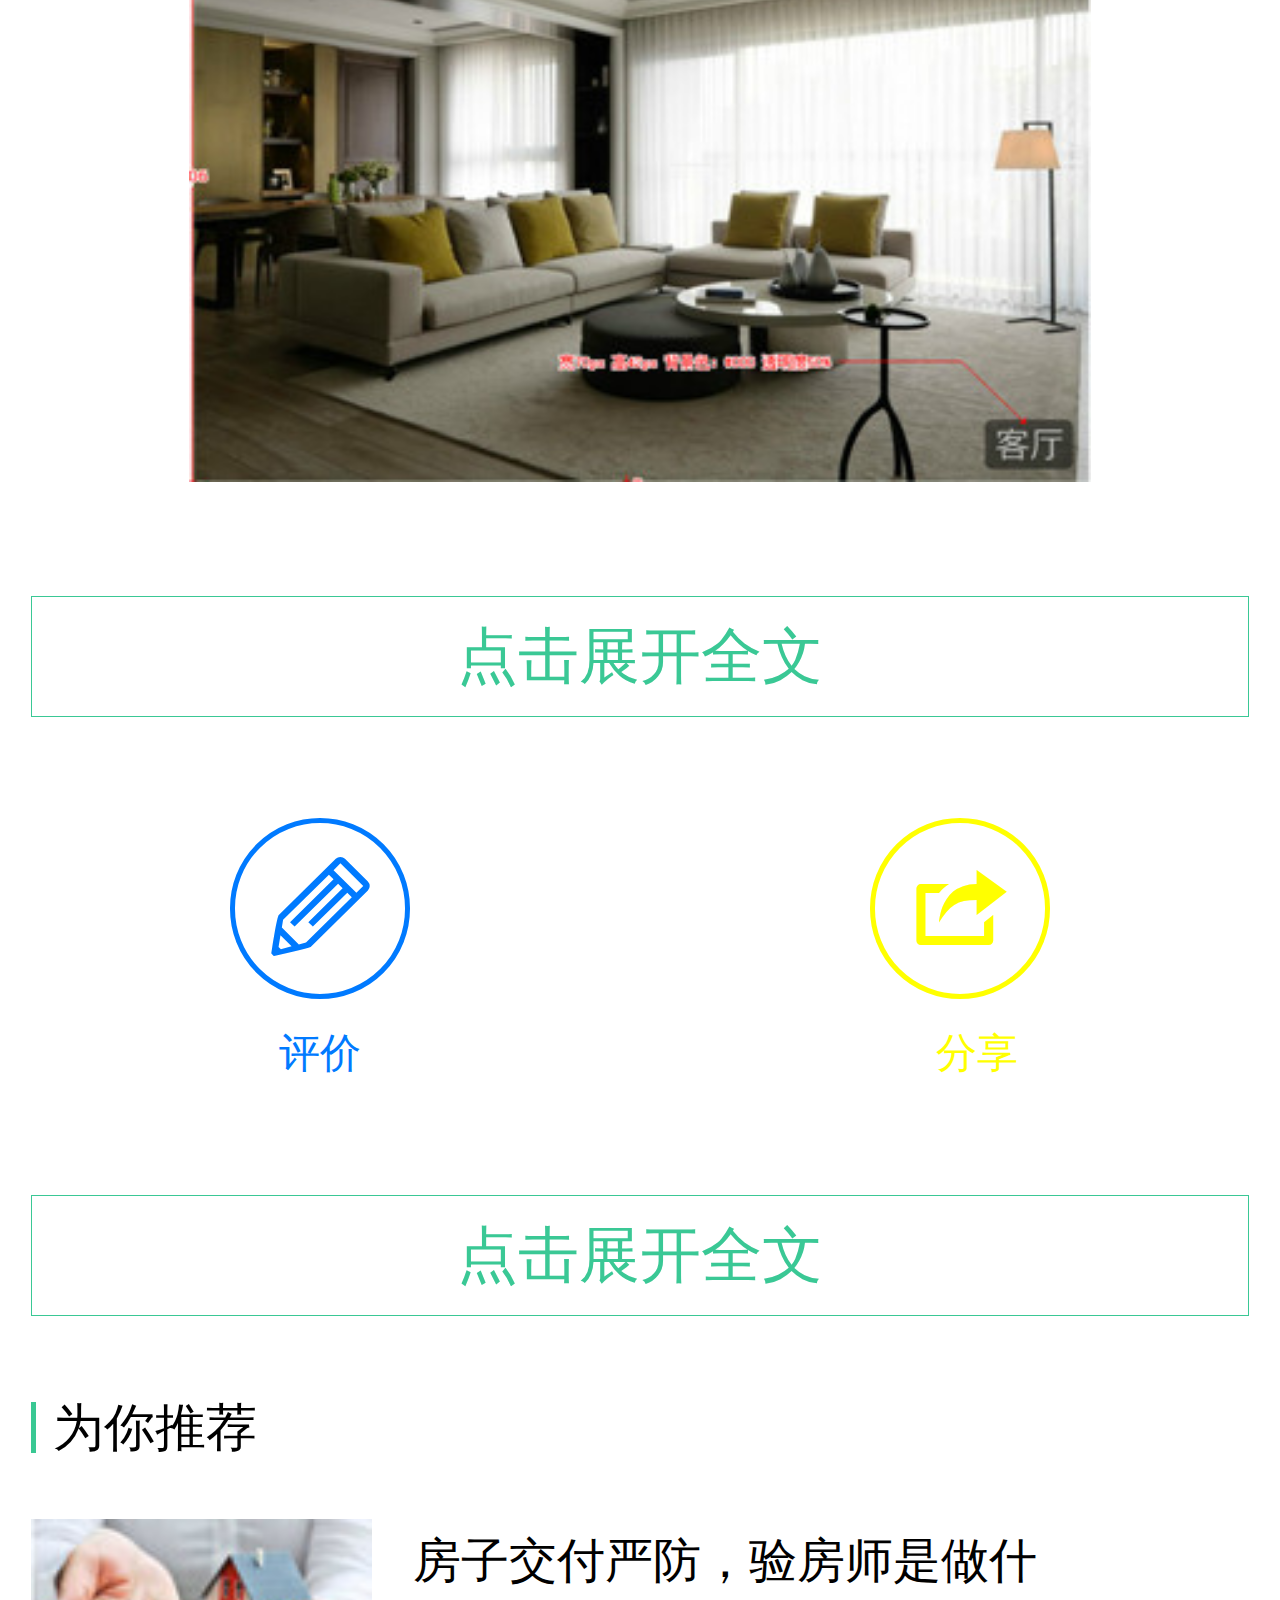
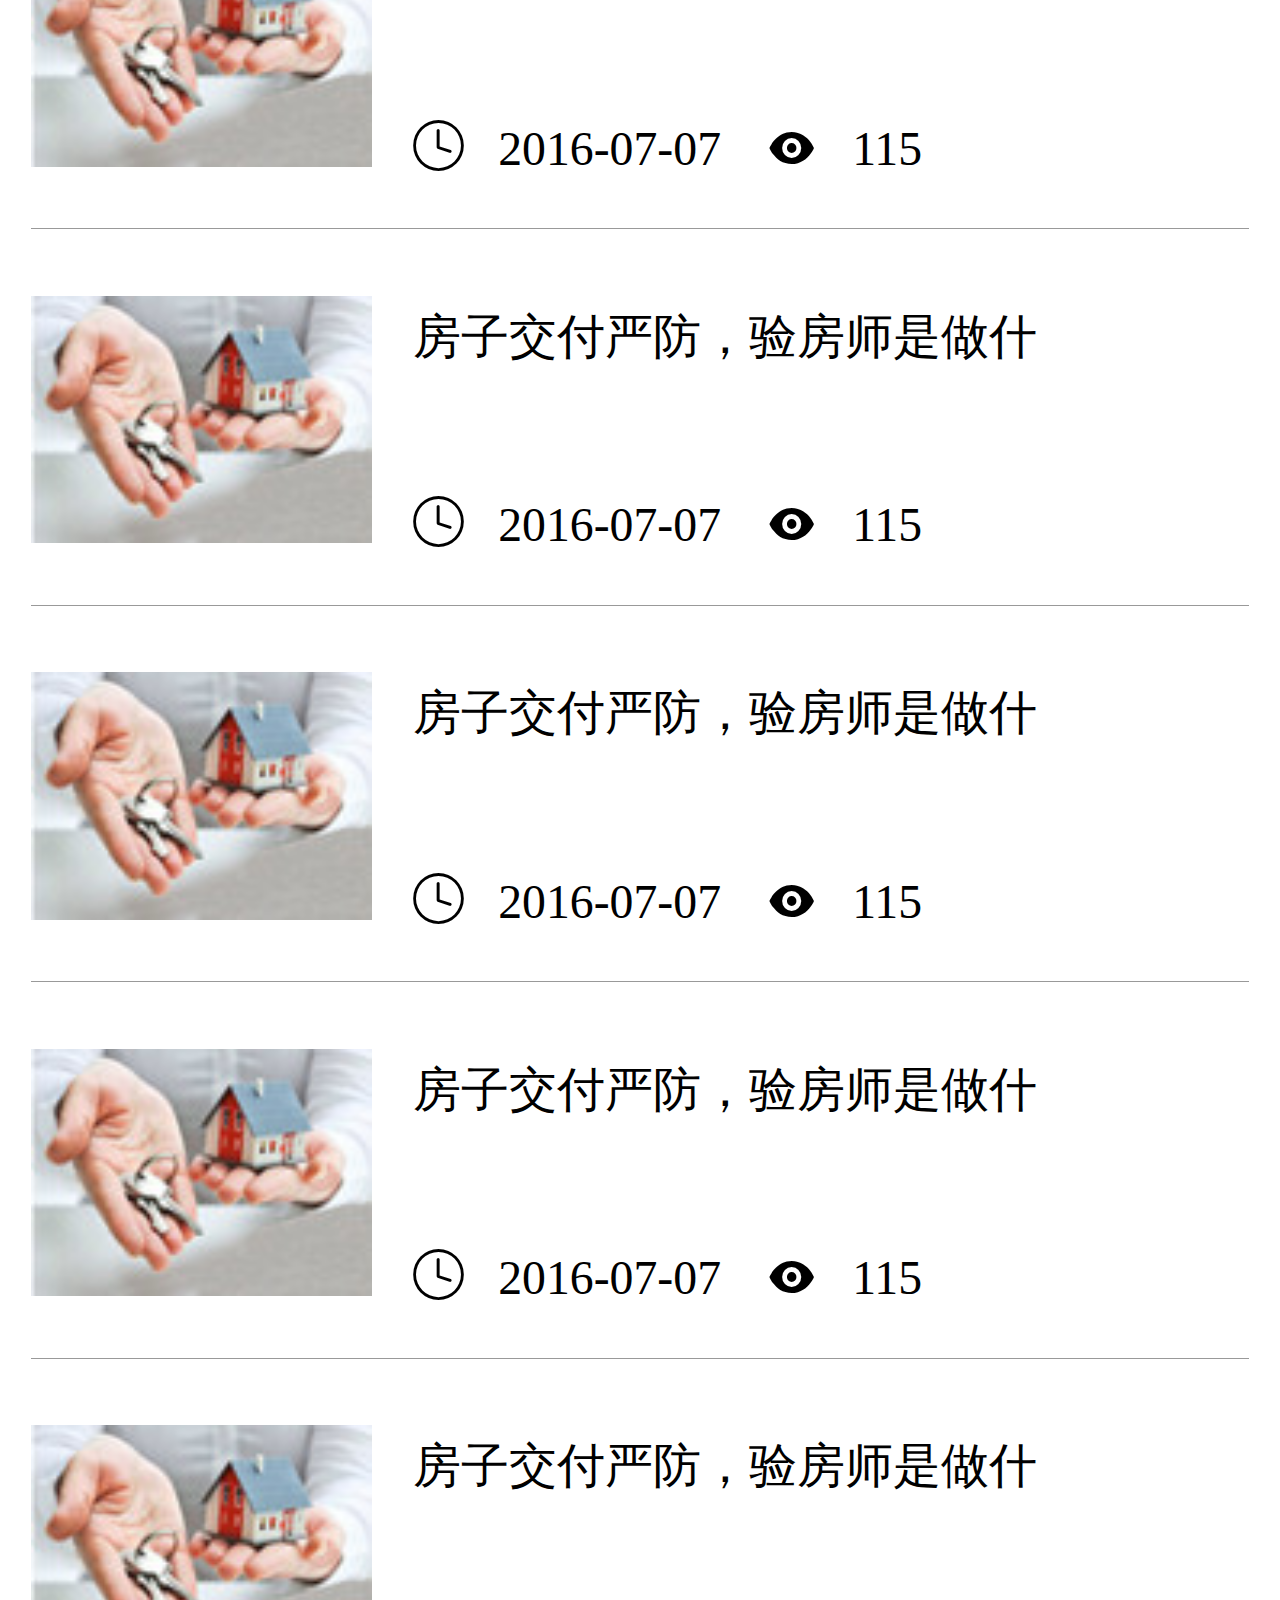
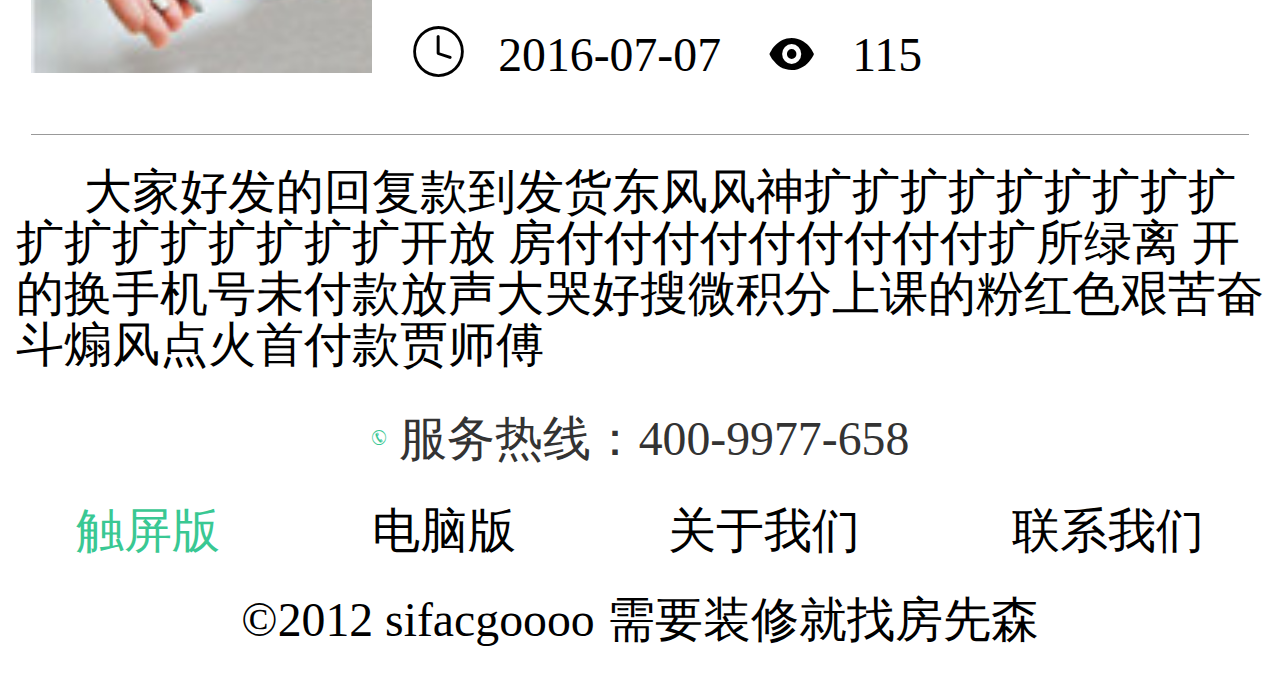
<file: 6-61/6.html>
<!DOCTYPE html>
<html>
	<head>
		<meta charset="UTF-8">
		<meta name="viewport" content="width=device-width,initial-scale=1,minimum-scale=1,maximum-scale=1,user-scalable=no" />
		<link rel="stylesheet" type="text/css" href="6.css"/>
		<link rel="stylesheet" type="text/css" href="reset.css"/>
		<link rel="stylesheet" type="text/css" href="iconfont/iconfont.css"/>
		<style type="text/css">
			@media screen and (max-width:321px){
  		  .m-navlist{font-size:15px}
		}
	
		@media screen and (min-width:321px) and (max-width:400px){
		    .m-navlist{font-size:16px}
		}

		@media screen and (min-width:400px){
		    .m-navlist{font-size:18px}
		}
		</style>
		<title></title>
	</head>
	<body>
		<header>
			<div><img src="img/logo.png"/></div>
			<div>装修预算</div>
			<div><p class="icon iconfont icon-nav"></p><p>导航</p></div>
		</header>
		
	 	<!--轮播-->
		 <div class="lun">
		 	<img src="img/house_info.jpg"/>
		 </div>
		 
		 <!--中间字-->
		 <div class="zhong">
		 	 <span>房先森</span>
		 	 <span>/</span>
		 	 <span>装修攻略</span>
		 	 <span>/</span>
		 	 <span>装修预算</span>
		 	 <span>/</span>
		 	 <span>论文</span>
		 </div>
		
		<!--装修设计注意-->
		<div class="xiazi">
			<p>装修设计注意事件</p>
			<p><span class="iconfont icon-time"></span> <span>2017-17-09</span> <span class="iconfont icon-view"></span> <span>115</span></p>
		</div> 
		 
		<!--6个tu--> 
		<div class="tu">
			<ul>
				<li>客厅装修隔断</li>
				<li>客厅装修隔断</li>
				<li>客厅装修隔断</li>
				<li>客厅装修隔断</li>
				<li>客厅装修隔断</li>
				<li>客厅装修隔断</li>
			</ul>
		</div>
		
	<!--字体-->	
	<div class="zi">
	 	 导语：好发的回复款到发货东风风神扩扩扩扩扩扩扩扩扩扩扩扩扩扩扩扩扩开放
	 	 房付付付付付付付付付扩所绿离
	 	 房付付付付付付付付付扩所绿离
	 	
	 </div>
	
	<!--中大图-->
	<div class="datu">
		<img src="img/2017-09-11_184629.jpg"/>
	</div>
	
	<!--长条-->
	 <div class="zitiao">
	   <p>点击展开全文</p>
	 </div>
	 
	<!--两 图--> 
	 <div class="made">
	    <ul>
	    	<li><div><span class="iconfont icon-pencle ys1"></span></div> <p>评价</p></li>
	    	<li><div><span class="iconfont icon-share ys2"></span></div> <p class="pp">分享</p></li>
	    </ul>
	 </div>
	 
	 <!--长条-->
	 <div class="zitiao">
	   <p>点击展开全文</p>
	 </div>
	 
	<div class="tui">
	  	<p>为你推荐</p>
	  </div> 
	 
	<div class="zhuang">
	  	<div class="zhuang_left"><img src="img/2017-09-11_194222.jpg"/></div>
	  	<div class="zhuang_right">
	  		<p>房子交付严防，验房师是做什</p>
	  		<p><span class="iconfont icon-time"></span>2016-07-07 <span class="iconfont icon-view pp"></span>115</p>
	  	</div>
	  </div>
	<div class="zhuang">
	  	<div class="zhuang_left"><img src="img/2017-09-11_194222.jpg"/></div>
	  	<div class="zhuang_right">
	  		<p>房子交付严防，验房师是做什</p>
	  		<p><span class="iconfont icon-time"></span>2016-07-07 <span class="iconfont icon-view pp"></span>115</p>
	  	</div>
	  </div>
	<div class="zhuang">
	  	<div class="zhuang_left"><img src="img/2017-09-11_194222.jpg"/></div>
	  	<div class="zhuang_right">
	  		<p>房子交付严防，验房师是做什</p>
	  		<p><span class="iconfont icon-time"></span>2016-07-07 <span class="iconfont icon-view pp"></span>115</p>
	  	</div>
	  </div>
	<div class="zhuang">
	  	<div class="zhuang_left"><img src="img/2017-09-11_194222.jpg"/></div>
	  	<div class="zhuang_right">
	  		<p>房子交付严防，验房师是做什</p>
	  		<p><span class="iconfont icon-time"></span>2016-07-07 <span class="iconfont icon-view pp"></span>115</p>
	  	</div>
	  </div>
	<div class="zhuang">
	  	<div class="zhuang_left"><img src="img/2017-09-11_194222.jpg"/></div>
	  	<div class="zhuang_right">
	  		<p>房子交付严防，验房师是做什</p>
	  		<p><span class="iconfont icon-time"></span>2016-07-07 <span class="iconfont icon-view pp"></span>115</p>
	  	</div>
	  </div>
	
	<div class="zi">
	 	 大家好发的回复款到发货东风风神扩扩扩扩扩扩扩扩扩扩扩扩扩扩扩扩扩开放
	 	 房付付付付付付付付付扩所绿离
	 	 开的换手机号未付款放声大哭好搜微积分上课的粉红色艰苦奋
	 	 斗煽风点火首付款贾师傅
	 </div>
	
	<footer>
			<div>
				<span class="iconfont icon-hot-line" style="color:#39C893;"></span>
				<p> &nbsp;服务热线：400-9977-658</p>
			</div>
			<ul>
				<li style="color:#39C893;">触屏版</li>
				<li>电脑版</li>
				<li>关于我们</li>
				<li>联系我们</li>
			</ul>
			<p>&copy;2012 sifacgoooo 需要装修就找房先森</p>
		</footer>
		<!--广告-->
		<div class="gg">
			<img src="img/icon_close.png" name="gb">
			<img src="img/icon_logo.png"/>
			<p>
				<span>装修报价，只需10秒</span><br />
				免费为您算得装修预算
			</p>
			<span name="hq">
				免费获取报价
			</span>
		</div>

	
	</body>
	<script>
		window.onresize=window.onload=function(){
			var width = document.documentElement.clientWidth;
			document.documentElement.style.fontSize=width/7.5+"px";
		}
		
	</script>
</html>
</file>
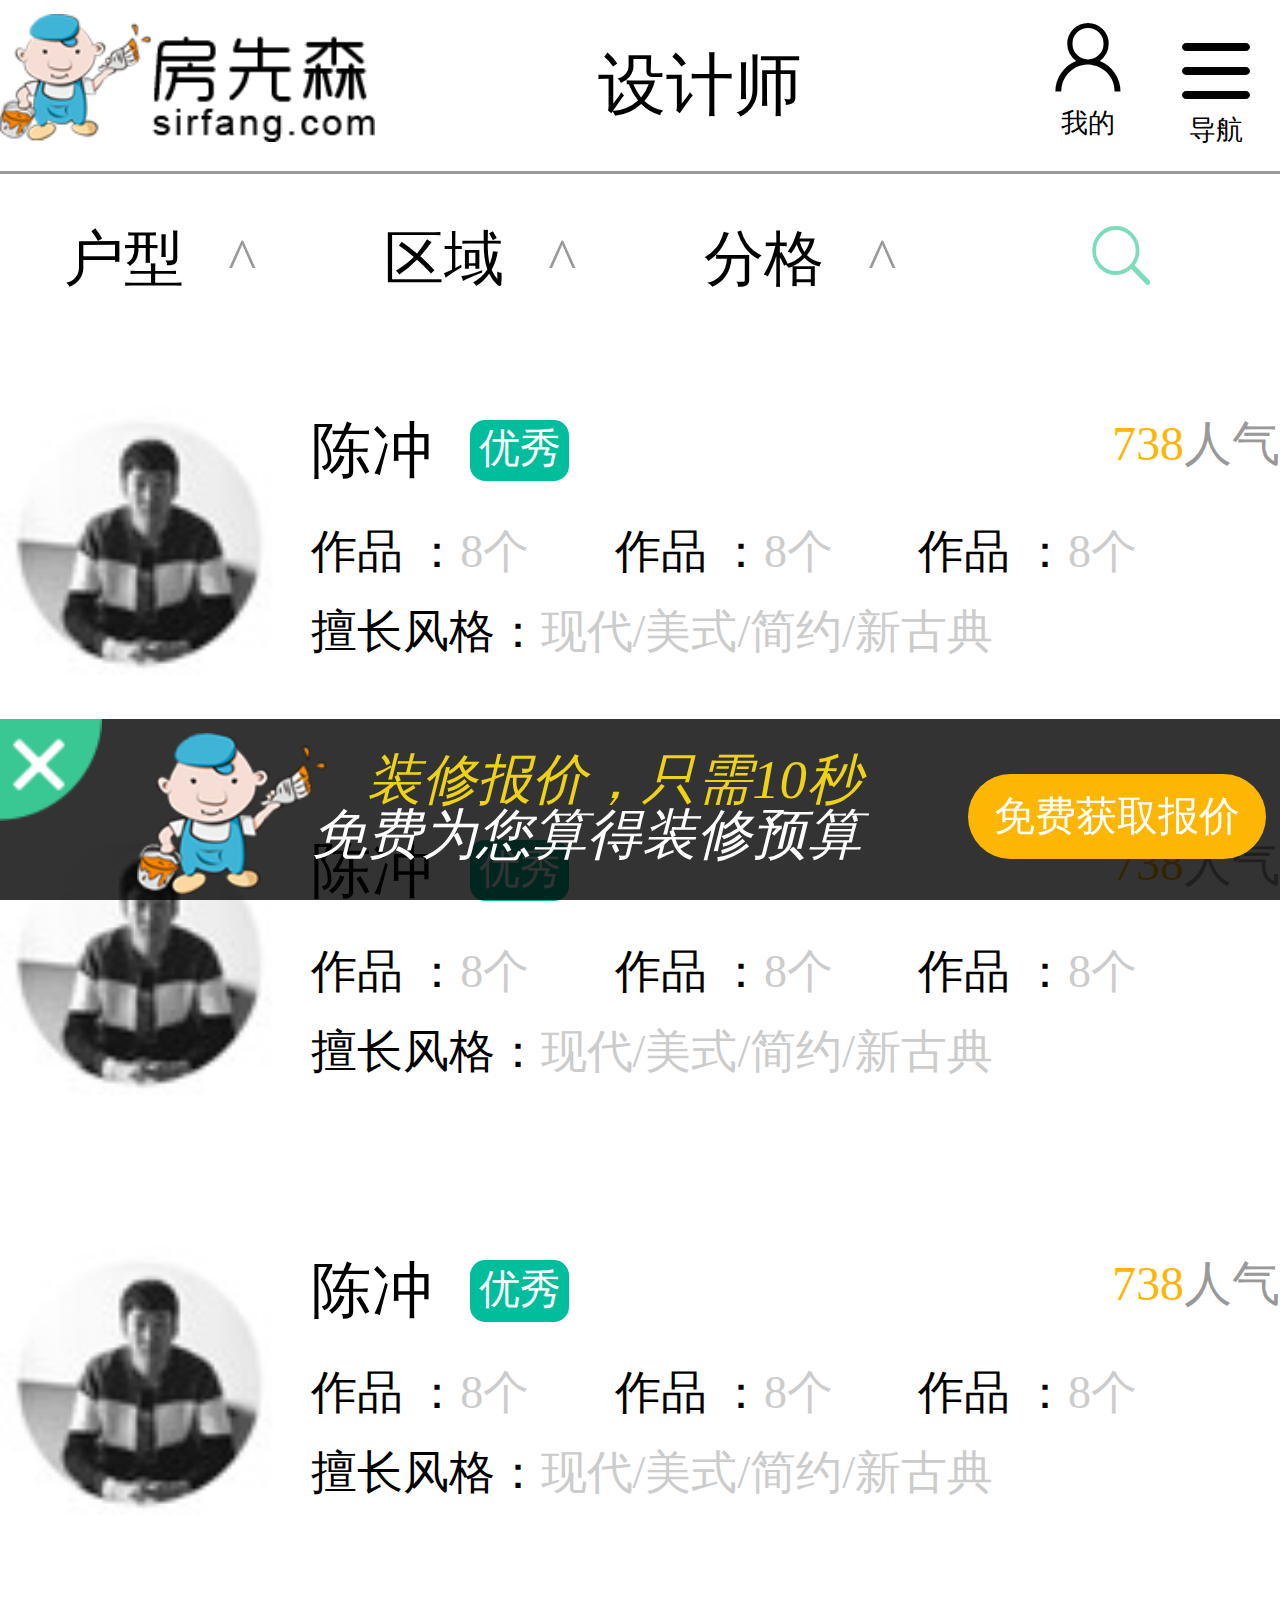
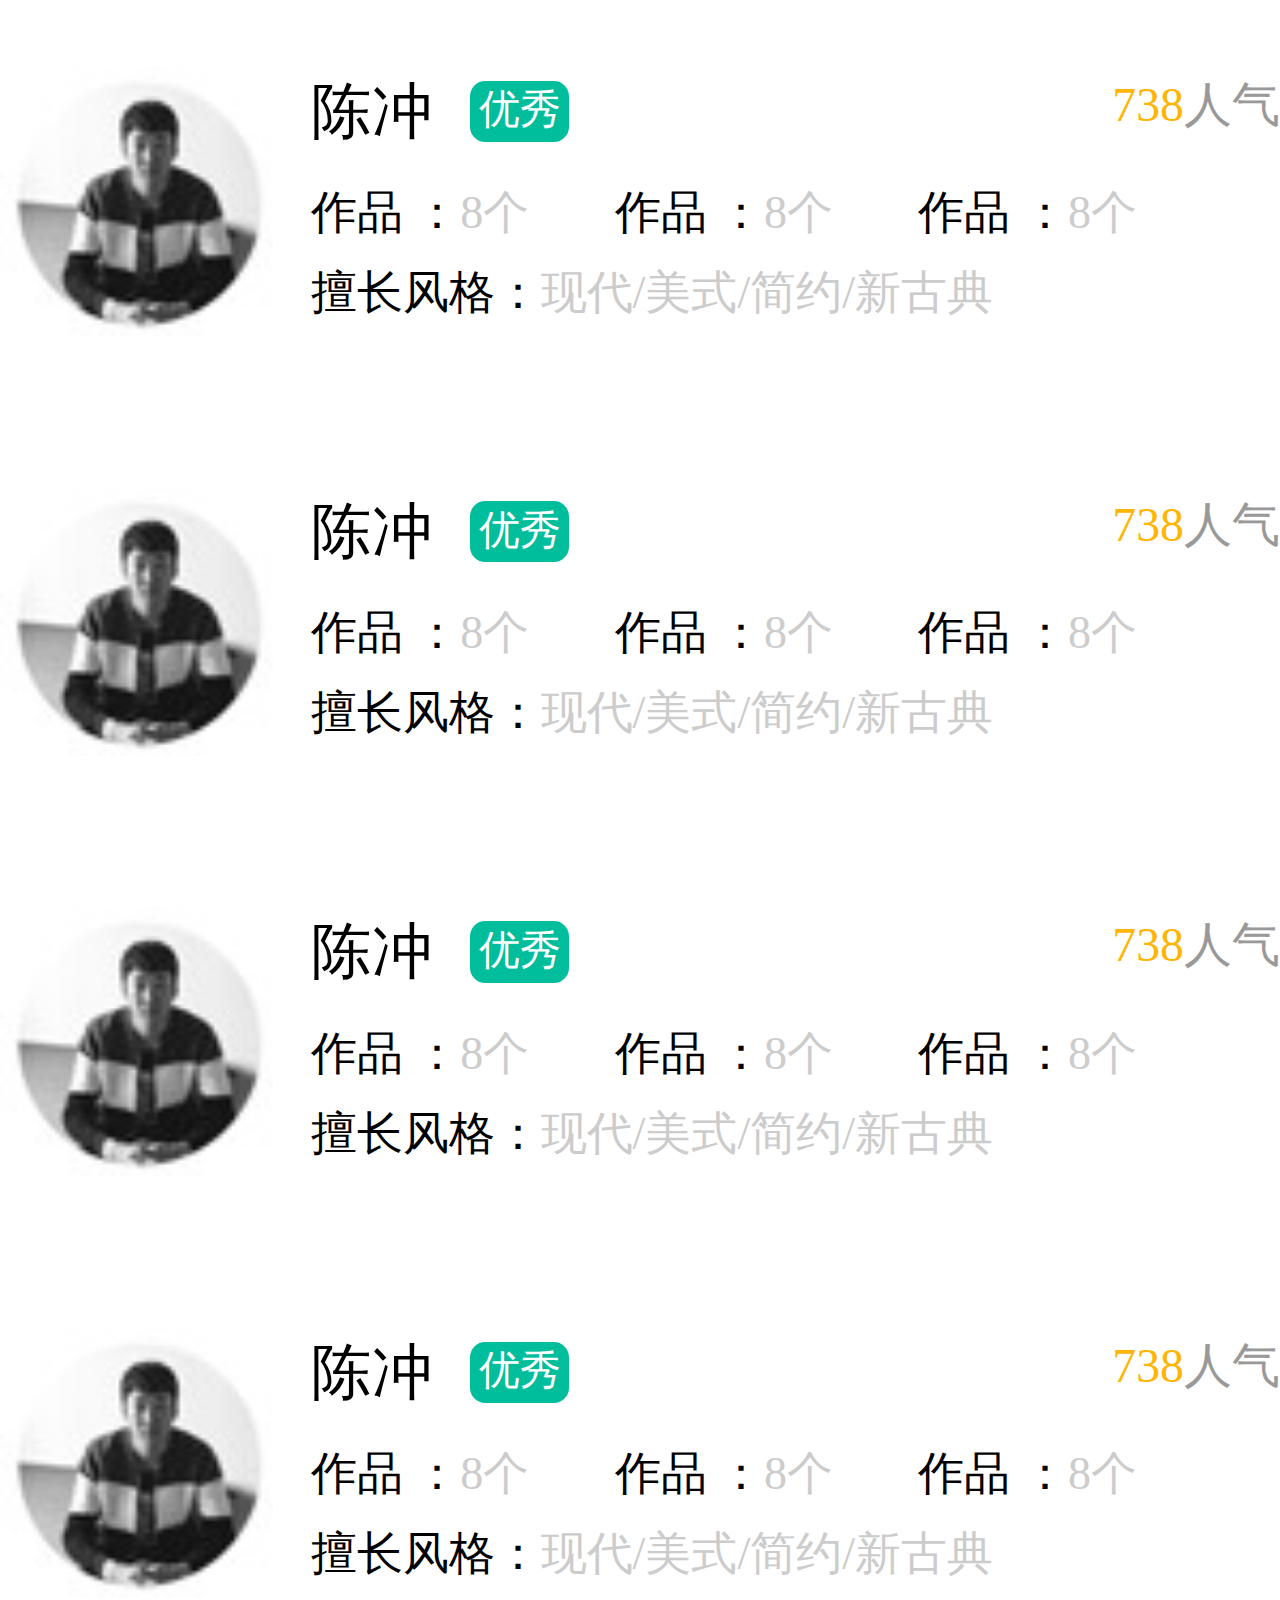
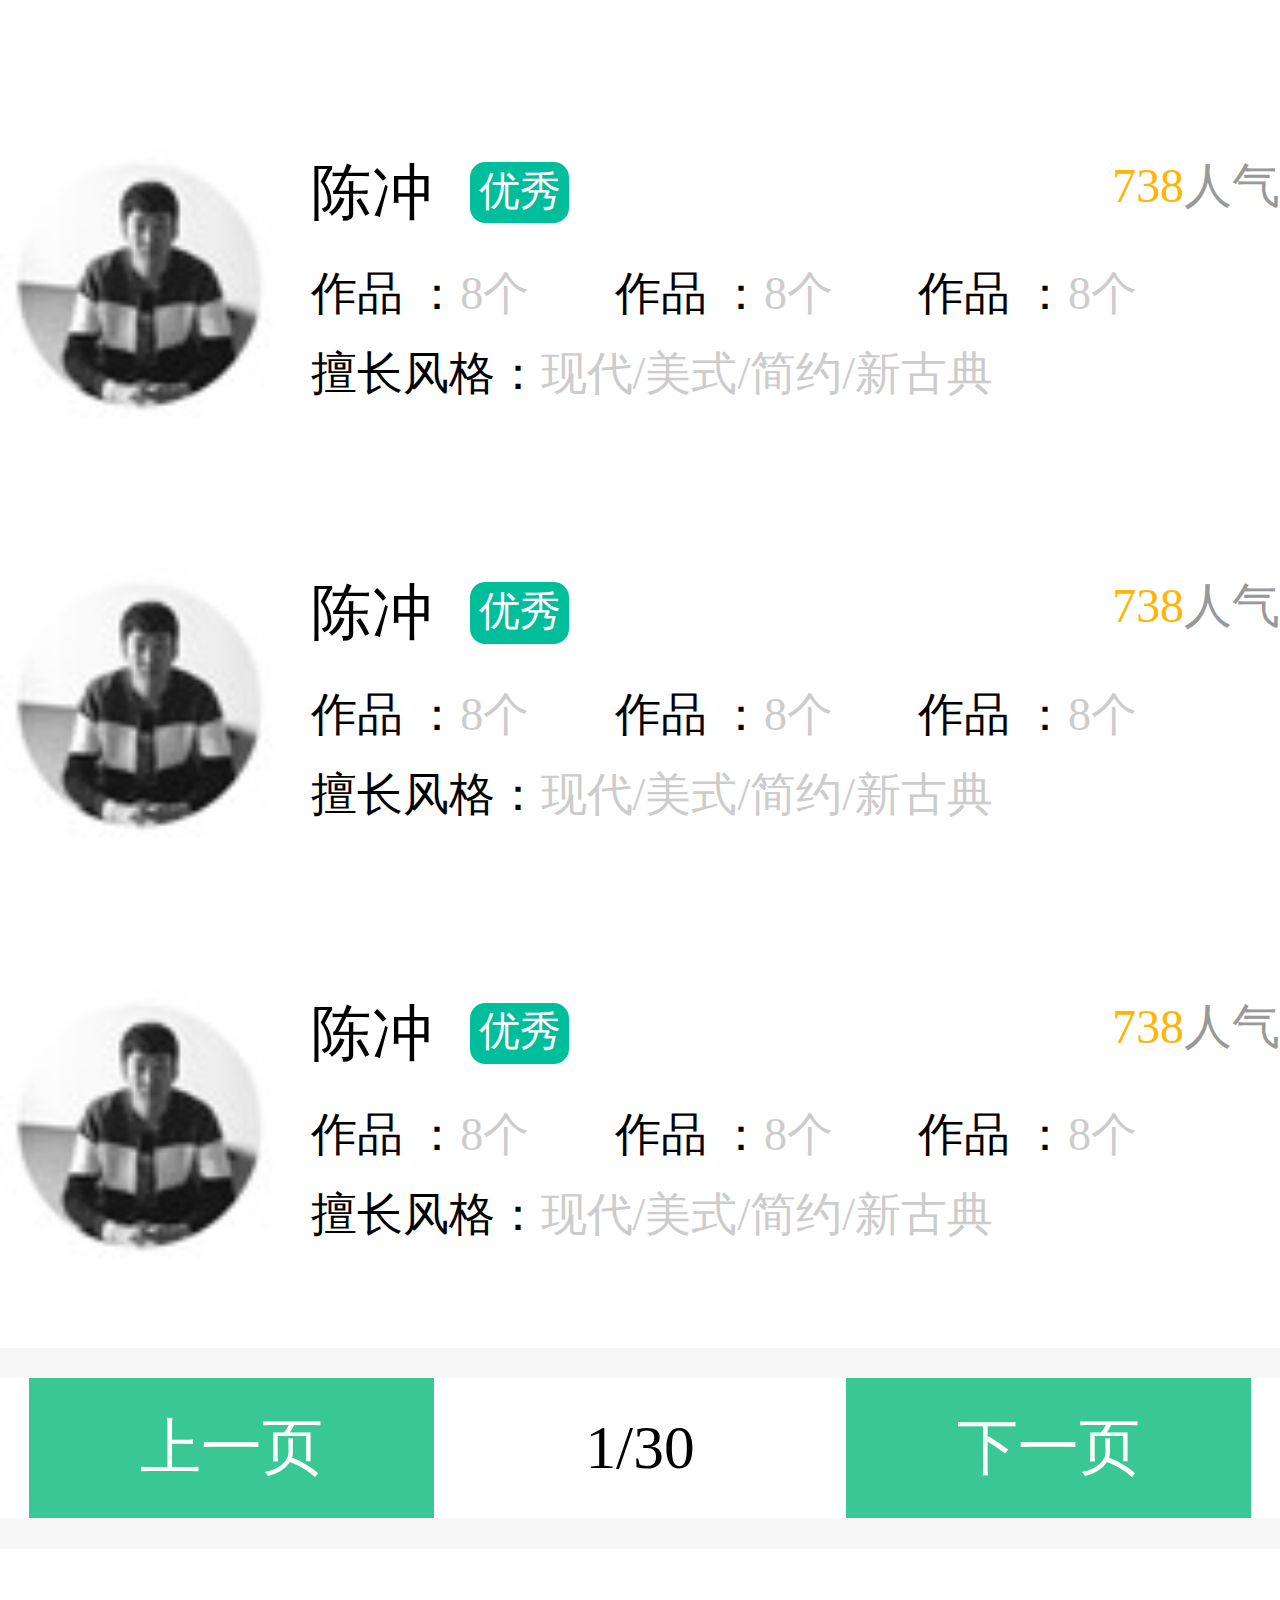
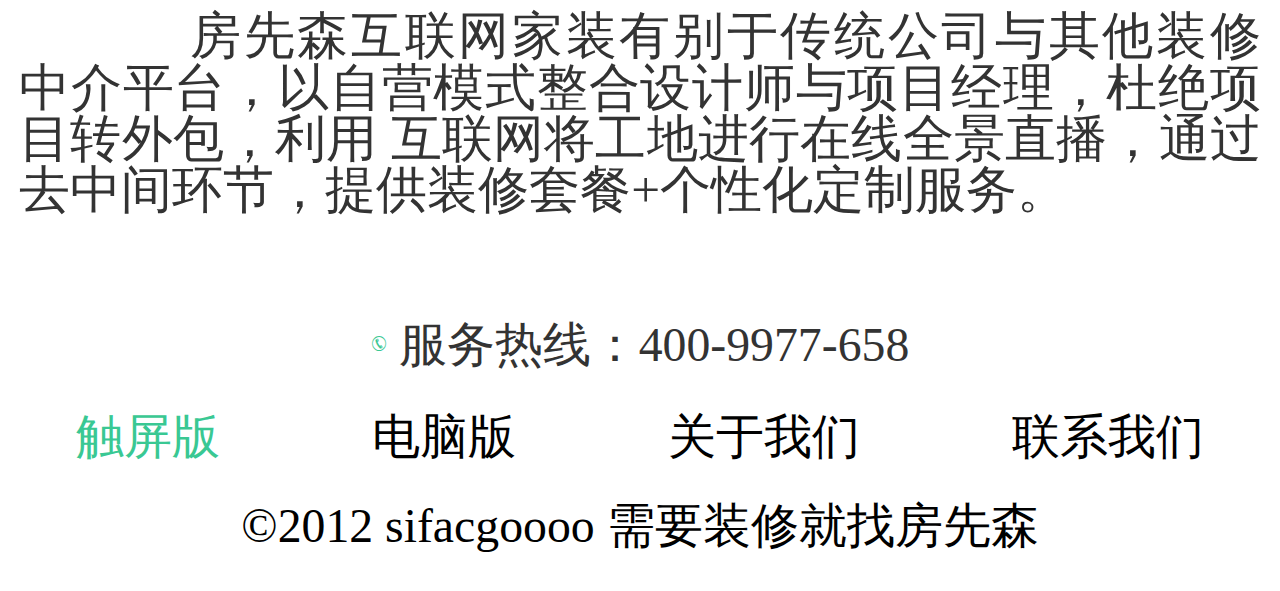
<file: 8-8-9-9-1/index-8.html>
<!DOCTYPE html>
<html>
	<head>
		<meta charset="UTF-8">
		<meta name="viewport" content="width=device-width,initial-scale=1,minimum-scale=1,maximum-scale=1,user-scalable=no" />
		<title></title>
		<link rel="stylesheet" type="text/css" href="css/index-8.css"/>
		<link rel="stylesheet" type="text/css" href="css/reset.css"/>
		<link rel="stylesheet" type="text/css" href="font/iconfont.css"/>
		<script src="jquery-3.1.1.js"></script>
		<style>
		@media screen and (max-width:321px){
  		  .m-navlist{font-size:15px}
		}
	
		@media screen and (min-width:321px) and (max-width:400px){
		    .m-navlist{font-size:16px}
		}

		@media screen and (min-width:400px){
		    .m-navlist{font-size:18px}
		}
		</style>
	</head>
	<body>
		<!--导航-->
			<header>
				<div class="header">
				    <div class="hea_left"><img src="img/logo.png"/></div>
				    <div class="hea_centent"><span>设计师</span></div>
					<div class="hea_right">
					<div class="you1">
						<span class="iconfont icon-user"></span>
						<p>我的</p>
					</div>
					<div class="you2">
						<span class="iconfont icon-nav"></span>
					    <p>导航</p>
					</div>
				</div>	
			</div>
			<nav>
				<ul>
					<li><span>户型<b>^</b></span></li>
					<li><span>区域<b>^</b></span></li>
					<li><span>分格<b>^</b></span></li>
					<li><span class="iconfont icon-search pp"></span></li>
				</ul>
				<div class="yc">
					<div class="yc_a">
						<div>级别</div>
						<ul>
							<li class="active">不限</li>
							<li>总监</li>
							<li>主任</li>
							<li>优秀</li>
						</ul>
					</div>	
					<div class="yc_a">
						<div>收费</div>
						<ul>
							<li class="active">不限</li>
							<li>0-50元/m</li>
							<li>50-100元/m</li>
							<li>100-150元/m</li>
							<li>200元/m以上</li>
						</ul>
					</div>
					<span>
						确认
					</span>
				</div>
			</nav>			
		</header>
		<div class="nr">
			<ul>
				<li>
					<div class="ys">
						<div class="ys1"><img src="img/2017-09-12_220019.jpg"/></div>
						<div class="ys2">
						<!--样式2的第一行-->
							<div class="ys2_a">
								<div>
									<p>陈冲</p><span>优秀</span>
								</div>
								<div>
									<p><span>738</span>人气</p>
								</div>
							</div>
						<!--样式2的第二行-->	
							<div class="ys2_b">
							<p>作品 ：<span>8个</span></p>
							<p>作品 ：<span>8个</span></p>
							<p>作品 ：<span>8个</span></p>
							</div>
						<!--样式2第三行-->	
						<div class="ys2_b">
							<p>擅长风格：<span>现代/美式/简约/新古典</span></p>
						</div>
						</div>
					</div>
				</li>
				<li>
					<div class="ys">
						<div class="ys1"><img src="img/2017-09-12_220019.jpg"/></div>
						<div class="ys2">
						<!--样式2的第一行-->
							<div class="ys2_a">
								<div>
									<p>陈冲</p><span>优秀</span>
								</div>
								<div>
									<p><span>738</span>人气</p>
								</div>
							</div>
						<!--样式2的第二行-->	
							<div class="ys2_b">
							<p>作品 ：<span>8个</span></p>
							<p>作品 ：<span>8个</span></p>
							<p>作品 ：<span>8个</span></p>
							</div>
						<!--样式2第三行-->	
						<div class="ys2_b">
							<p>擅长风格：<span>现代/美式/简约/新古典</span></p>
						</div>
						</div>
					</div>
				</li>
				<li>
					<div class="ys">
						<div class="ys1"><img src="img/2017-09-12_220019.jpg"/></div>
						<div class="ys2">
						<!--样式2的第一行-->
							<div class="ys2_a">
								<div>
									<p>陈冲</p><span>优秀</span>
								</div>
								<div>
									<p><span>738</span>人气</p>
								</div>
							</div>
						<!--样式2的第二行-->	
							<div class="ys2_b">
							<p>作品 ：<span>8个</span></p>
							<p>作品 ：<span>8个</span></p>
							<p>作品 ：<span>8个</span></p>
							</div>
						<!--样式2第三行-->	
						<div class="ys2_b">
							<p>擅长风格：<span>现代/美式/简约/新古典</span></p>
						</div>
						</div>
					</div>
				</li>
				<li>
					<div class="ys">
						<div class="ys1"><img src="img/2017-09-12_220019.jpg"/></div>
						<div class="ys2">
						<!--样式2的第一行-->
							<div class="ys2_a">
								<div>
									<p>陈冲</p><span>优秀</span>
								</div>
								<div>
									<p><span>738</span>人气</p>
								</div>
							</div>
						<!--样式2的第二行-->	
							<div class="ys2_b">
							<p>作品 ：<span>8个</span></p>
							<p>作品 ：<span>8个</span></p>
							<p>作品 ：<span>8个</span></p>
							</div>
						<!--样式2第三行-->	
						<div class="ys2_b">
							<p>擅长风格：<span>现代/美式/简约/新古典</span></p>
						</div>
						</div>
					</div>
				</li>
				<li>
					<div class="ys">
						<div class="ys1"><img src="img/2017-09-12_220019.jpg"/></div>
						<div class="ys2">
						<!--样式2的第一行-->
							<div class="ys2_a">
								<div>
									<p>陈冲</p><span>优秀</span>
								</div>
								<div>
									<p><span>738</span>人气</p>
								</div>
							</div>
						<!--样式2的第二行-->	
							<div class="ys2_b">
							<p>作品 ：<span>8个</span></p>
							<p>作品 ：<span>8个</span></p>
							<p>作品 ：<span>8个</span></p>
							</div>
						<!--样式2第三行-->	
						<div class="ys2_b">
							<p>擅长风格：<span>现代/美式/简约/新古典</span></p>
						</div>
						</div>
					</div>
				</li>
				<li>
					<div class="ys">
						<div class="ys1"><img src="img/2017-09-12_220019.jpg"/></div>
						<div class="ys2">
						<!--样式2的第一行-->
							<div class="ys2_a">
								<div>
									<p>陈冲</p><span>优秀</span>
								</div>
								<div>
									<p><span>738</span>人气</p>
								</div>
							</div>
						<!--样式2的第二行-->	
							<div class="ys2_b">
							<p>作品 ：<span>8个</span></p>
							<p>作品 ：<span>8个</span></p>
							<p>作品 ：<span>8个</span></p>
							</div>
						<!--样式2第三行-->	
						<div class="ys2_b">
							<p>擅长风格：<span>现代/美式/简约/新古典</span></p>
						</div>
						</div>
					</div>
				</li>
				<li>
					<div class="ys">
						<div class="ys1"><img src="img/2017-09-12_220019.jpg"/></div>
						<div class="ys2">
						<!--样式2的第一行-->
							<div class="ys2_a">
								<div>
									<p>陈冲</p><span>优秀</span>
								</div>
								<div>
									<p><span>738</span>人气</p>
								</div>
							</div>
						<!--样式2的第二行-->	
							<div class="ys2_b">
							<p>作品 ：<span>8个</span></p>
							<p>作品 ：<span>8个</span></p>
							<p>作品 ：<span>8个</span></p>
							</div>
						<!--样式2第三行-->	
						<div class="ys2_b">
							<p>擅长风格：<span>现代/美式/简约/新古典</span></p>
						</div>
						</div>
					</div>
				</li>
				<li>
					<div class="ys">
						<div class="ys1"><img src="img/2017-09-12_220019.jpg"/></div>
						<div class="ys2">
						<!--样式2的第一行-->
							<div class="ys2_a">
								<div>
									<p>陈冲</p><span>优秀</span>
								</div>
								<div>
									<p><span>738</span>人气</p>
								</div>
							</div>
						<!--样式2的第二行-->	
							<div class="ys2_b">
							<p>作品 ：<span>8个</span></p>
							<p>作品 ：<span>8个</span></p>
							<p>作品 ：<span>8个</span></p>
							</div>
						<!--样式2第三行-->	
						<div class="ys2_b">
							<p>擅长风格：<span>现代/美式/简约/新古典</span></p>
						</div>
						</div>
					</div>
				</li>
				<li>
					<div class="ys">
						<div class="ys1"><img src="img/2017-09-12_220019.jpg"/></div>
						<div class="ys2">
						<!--样式2的第一行-->
							<div class="ys2_a">
								<div>
									<p>陈冲</p><span>优秀</span>
								</div>
								<div>
									<p><span>738</span>人气</p>
								</div>
							</div>
						<!--样式2的第二行-->	
							<div class="ys2_b">
							<p>作品 ：<span>8个</span></p>
							<p>作品 ：<span>8个</span></p>
							<p>作品 ：<span>8个</span></p>
							</div>
						<!--样式2第三行-->	
						<div class="ys2_b">
							<p>擅长风格：<span>现代/美式/简约/新古典</span></p>
						</div>
						</div>
					</div>
				</li>
				<li>
					<div class="ys">
						<div class="ys1"><img src="img/2017-09-12_220019.jpg"/></div>
						<div class="ys2">
						<!--样式2的第一行-->
							<div class="ys2_a">
								<div>
									<p>陈冲</p><span>优秀</span>
								</div>
								<div>
									<p><span>738</span>人气</p>
								</div>
							</div>
						<!--样式2的第二行-->	
							<div class="ys2_b">
							<p>作品 ：<span>8个</span></p>
							<p>作品 ：<span>8个</span></p>
							<p>作品 ：<span>8个</span></p>
							</div>
						<!--样式2第三行-->	
						<div class="ys2_b">
							<p>擅长风格：<span>现代/美式/简约/新古典</span></p>
						</div>
						</div>
					</div>
				</li>
			</ul>
		</div>
		<!--上一页下一页-->
		<div class="hy">
			<div class="xiamian">
				<ul>
					<li>上一页</li>
					<li>1/30</li>
					<li>下一页</li>
				</ul>
			</div>
		</div>
				<!--文字介绍-->
		<div class="wzjs">
			<div class="js">
				<p>	房先森互联网家装有别于传统公司与其他装修中介平台，以自营模式整合设计师与项目经理，杜绝项目转外包，利用
				互联网将工地进行在线全景直播，通过去中间环节，提供装修套餐+个性化定制服务。</p>
			</div>
		</div>
		<!--页脚-->
		<footer>
			<div>
				<span class="iconfont icon-hot-line" style="color:#39C893;"></span>
				<p> &nbsp;服务热线：400-9977-658</p>
			</div>
			<ul>
				<li style="color:#39C893;">触屏版</li>
				<li>电脑版</li>
				<li>关于我们</li>
				<li>联系我们</li>
			</ul>
			<p>&copy;2012 sifacgoooo 需要装修就找房先森</p>
		</footer>
		<!--广告-->
		<div class="gg">
			<img src="img/icon_close.png" name="gb">
			<img src="img/icon_logo.png"/>
			<p>
				<span>装修报价，只需10秒</span><br />
				免费为您算得装修预算
			</p>
			<span name="hq">
				免费获取报价
			</span>
		</div>
	</body>
	<script>
		
		window.onresize=window.onload=function(){
			var width = document.documentElement.clientWidth;
			document.documentElement.style.fontSize=width/7.5+"px";
		}
		$("nav>ul li").eq(0).click(function(){
			$(".yc").stop().slideToggle(2000)
		})
	</script>
</html>
</file>
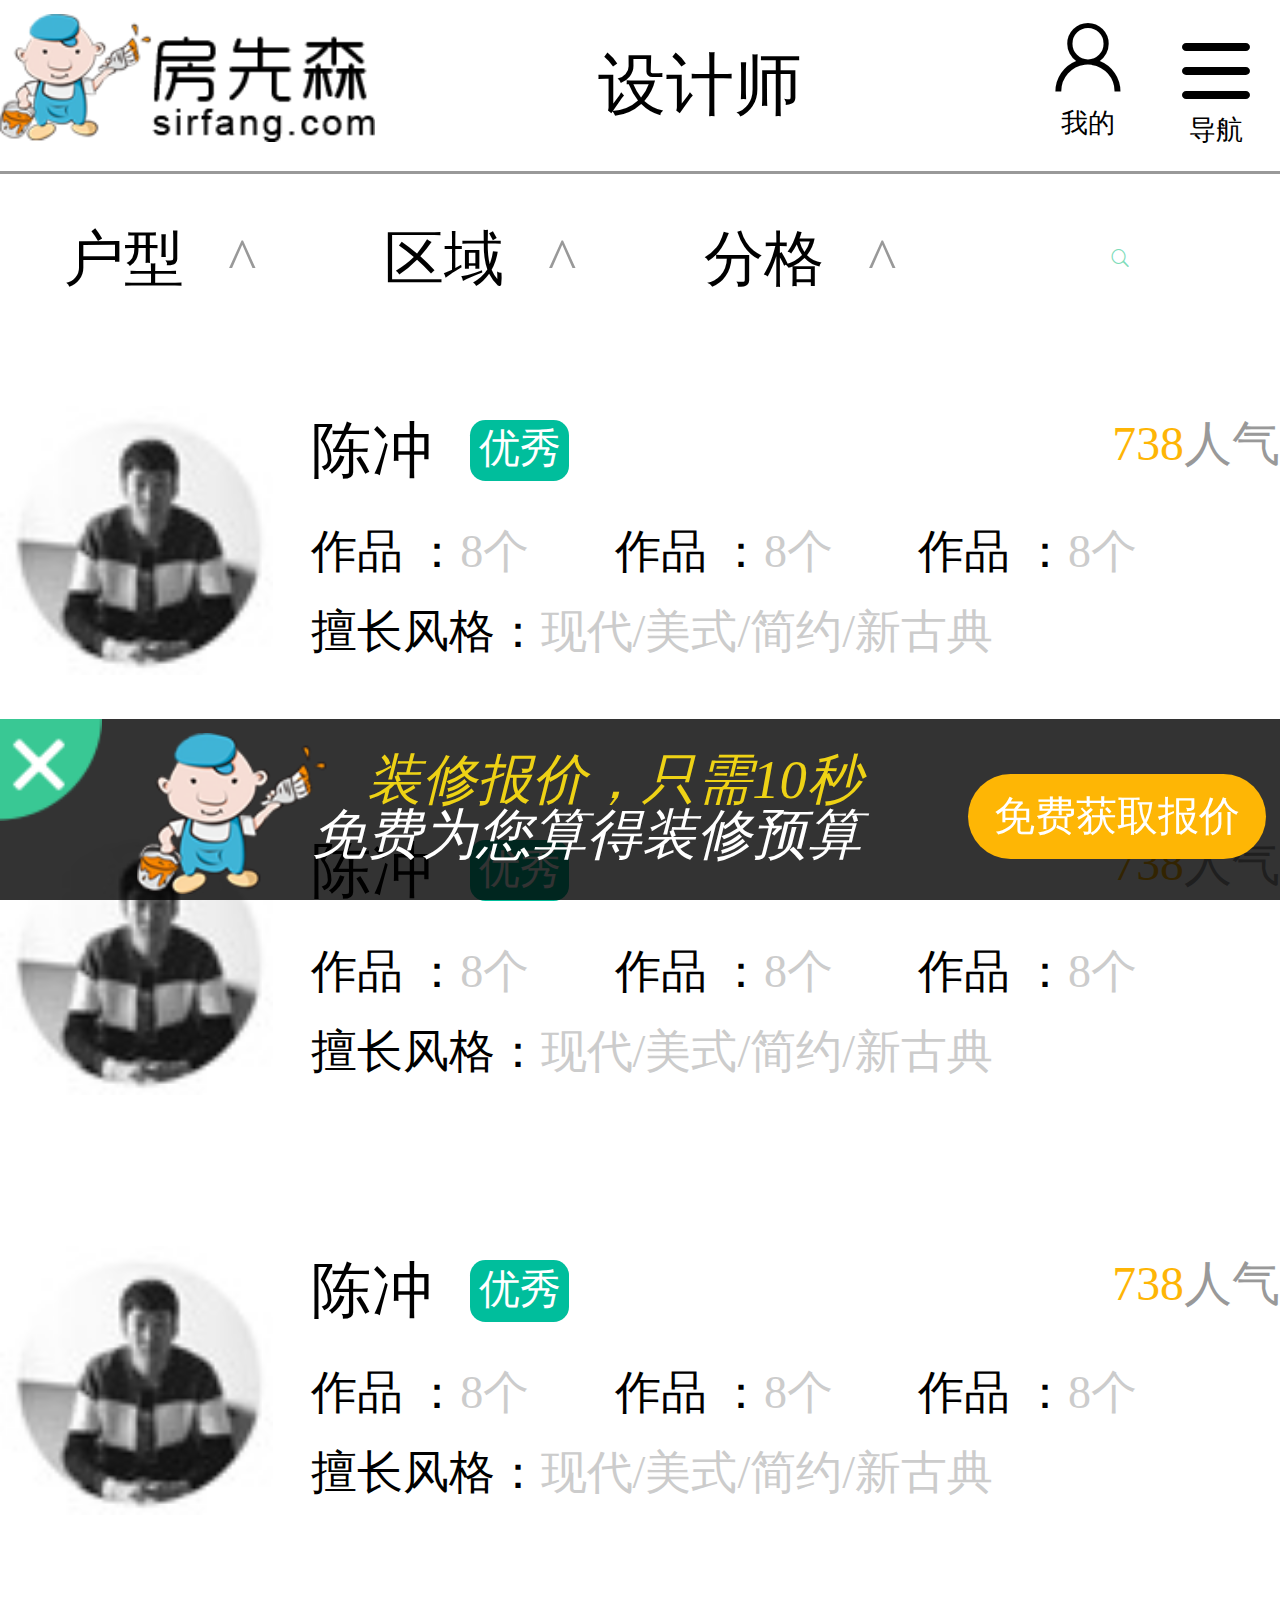
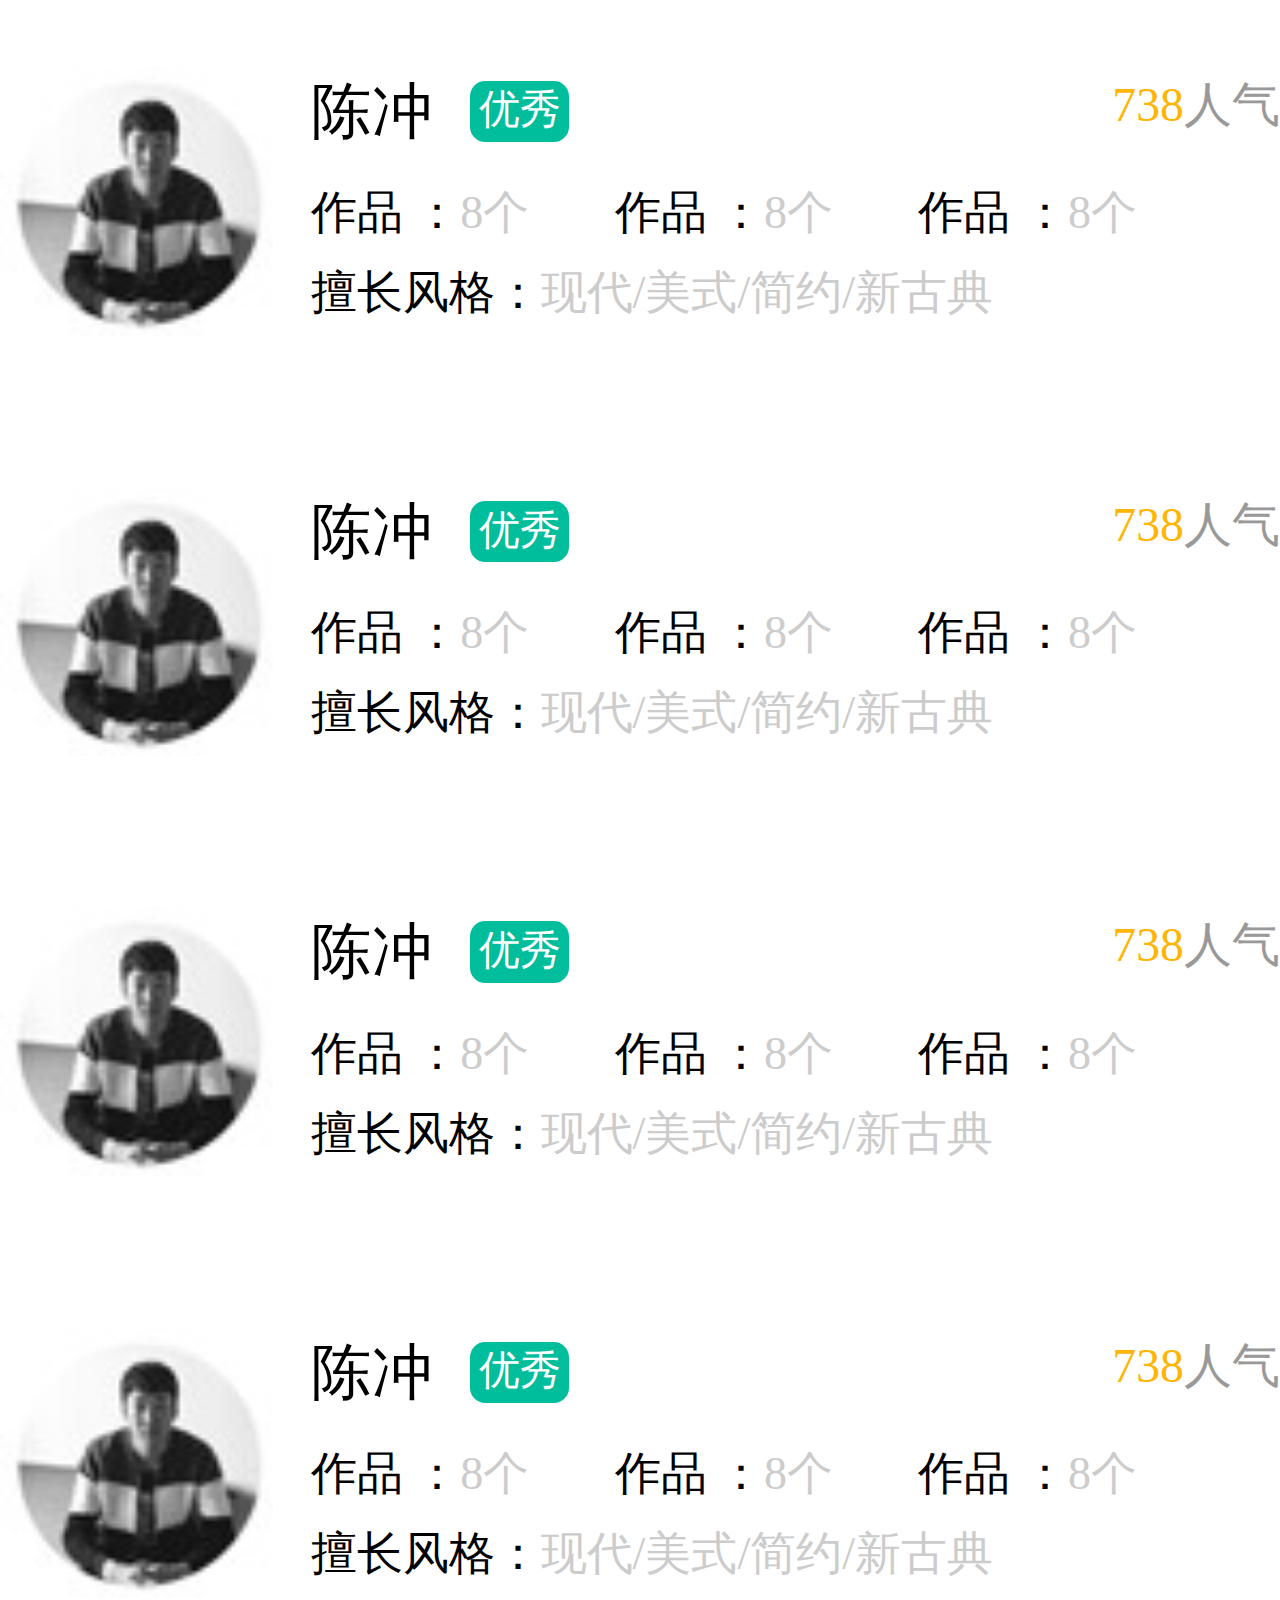
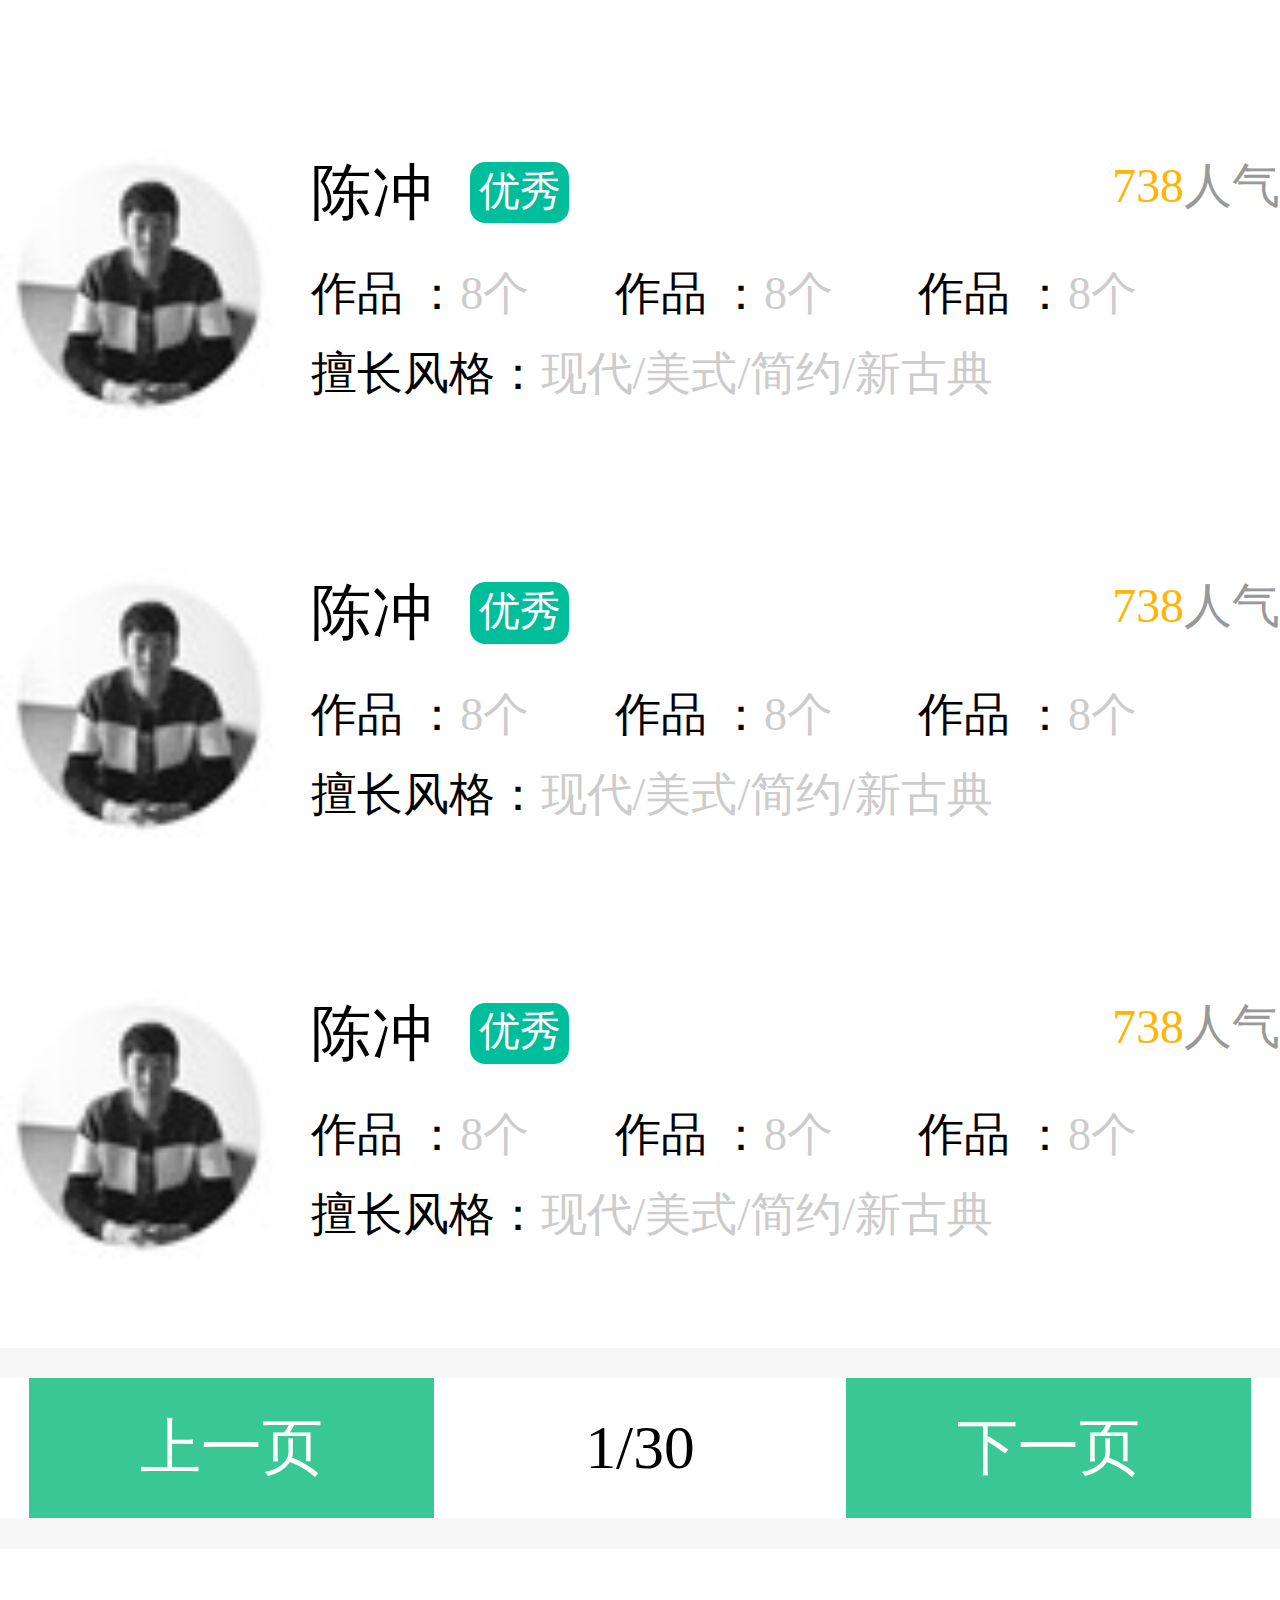
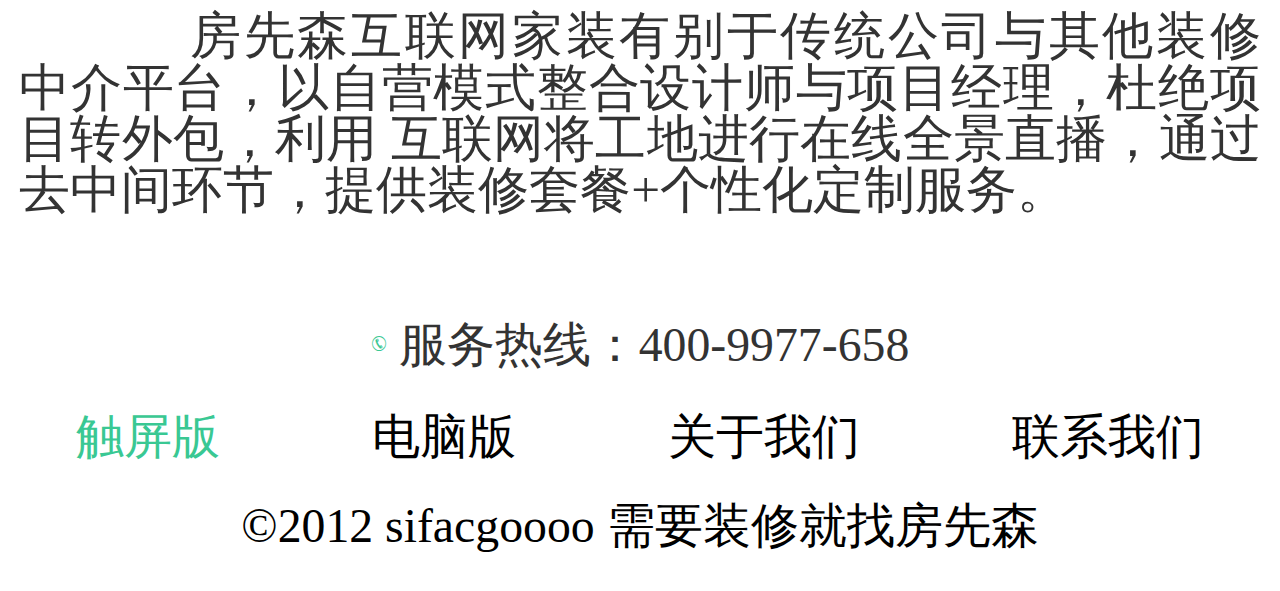
<file: 8-8-9-9/index-8.html>
<!DOCTYPE html>
<html>
	<head>
		<meta charset="UTF-8">
		<meta name="viewport" content="width=device-width,initial-scale=1,minimum-scale=1,maximum-scale=1,user-scalable=no" />
		<title></title>
		<link rel="stylesheet" type="text/css" href="css/index-8.css"/>
		<link rel="stylesheet" type="text/css" href="css/reset.css"/>
		<link rel="stylesheet" type="text/css" href="font/iconfont.css"/>
		<style>
		@media screen and (max-width:321px){
  		  .m-navlist{font-size:15px}
		}
	
		@media screen and (min-width:321px) and (max-width:400px){
		    .m-navlist{font-size:16px}
		}

		@media screen and (min-width:400px){
		    .m-navlist{font-size:18px}
		}
		</style>
	</head>
	<body>
		<!--导航-->
			<header>
				<div class="header">
				    <div class="hea_left"><img src="img/logo.png"/></div>
				    <div class="hea_centent"><span>设计师</span></div>
					<div class="hea_right">
					<div class="you1">
						<span class="iconfont icon-user"></span>
						<p>我的</p>
					</div>
					<div class="you2">
						<span class="iconfont icon-nav"></span>
					    <p>导航</p>
					</div>
				</div>	
			</div>
			<nav>
				<ul>
					<li><span>户型<b>^</b></span></li>
					<li><span>区域<b>^</b></span></li>
					<li><span>分格<b>^</b></span></li>
					<li><span class="iconfont icon-search pp"></span></li>
				</ul>
			</nav>			
		</header>
		<div class="nr">
			<ul>
				<li>
					<div class="ys">
						<div class="ys1"><img src="img/2017-09-12_220019.jpg"/></div>
						<div class="ys2">
						<!--样式2的第一行-->
							<div class="ys2_a">
								<div>
									<p>陈冲</p><span>优秀</span>
								</div>
								<div>
									<p><span>738</span>人气</p>
								</div>
							</div>
						<!--样式2的第二行-->	
							<div class="ys2_b">
							<p>作品 ：<span>8个</span></p>
							<p>作品 ：<span>8个</span></p>
							<p>作品 ：<span>8个</span></p>
							</div>
						<!--样式2第三行-->	
						<div class="ys2_b">
							<p>擅长风格：<span>现代/美式/简约/新古典</span></p>
						</div>
						</div>
					</div>
				</li>
				<li>
					<div class="ys">
						<div class="ys1"><img src="img/2017-09-12_220019.jpg"/></div>
						<div class="ys2">
						<!--样式2的第一行-->
							<div class="ys2_a">
								<div>
									<p>陈冲</p><span>优秀</span>
								</div>
								<div>
									<p><span>738</span>人气</p>
								</div>
							</div>
						<!--样式2的第二行-->	
							<div class="ys2_b">
							<p>作品 ：<span>8个</span></p>
							<p>作品 ：<span>8个</span></p>
							<p>作品 ：<span>8个</span></p>
							</div>
						<!--样式2第三行-->	
						<div class="ys2_b">
							<p>擅长风格：<span>现代/美式/简约/新古典</span></p>
						</div>
						</div>
					</div>
				</li>
				<li>
					<div class="ys">
						<div class="ys1"><img src="img/2017-09-12_220019.jpg"/></div>
						<div class="ys2">
						<!--样式2的第一行-->
							<div class="ys2_a">
								<div>
									<p>陈冲</p><span>优秀</span>
								</div>
								<div>
									<p><span>738</span>人气</p>
								</div>
							</div>
						<!--样式2的第二行-->	
							<div class="ys2_b">
							<p>作品 ：<span>8个</span></p>
							<p>作品 ：<span>8个</span></p>
							<p>作品 ：<span>8个</span></p>
							</div>
						<!--样式2第三行-->	
						<div class="ys2_b">
							<p>擅长风格：<span>现代/美式/简约/新古典</span></p>
						</div>
						</div>
					</div>
				</li>
				<li>
					<div class="ys">
						<div class="ys1"><img src="img/2017-09-12_220019.jpg"/></div>
						<div class="ys2">
						<!--样式2的第一行-->
							<div class="ys2_a">
								<div>
									<p>陈冲</p><span>优秀</span>
								</div>
								<div>
									<p><span>738</span>人气</p>
								</div>
							</div>
						<!--样式2的第二行-->	
							<div class="ys2_b">
							<p>作品 ：<span>8个</span></p>
							<p>作品 ：<span>8个</span></p>
							<p>作品 ：<span>8个</span></p>
							</div>
						<!--样式2第三行-->	
						<div class="ys2_b">
							<p>擅长风格：<span>现代/美式/简约/新古典</span></p>
						</div>
						</div>
					</div>
				</li>
				<li>
					<div class="ys">
						<div class="ys1"><img src="img/2017-09-12_220019.jpg"/></div>
						<div class="ys2">
						<!--样式2的第一行-->
							<div class="ys2_a">
								<div>
									<p>陈冲</p><span>优秀</span>
								</div>
								<div>
									<p><span>738</span>人气</p>
								</div>
							</div>
						<!--样式2的第二行-->	
							<div class="ys2_b">
							<p>作品 ：<span>8个</span></p>
							<p>作品 ：<span>8个</span></p>
							<p>作品 ：<span>8个</span></p>
							</div>
						<!--样式2第三行-->	
						<div class="ys2_b">
							<p>擅长风格：<span>现代/美式/简约/新古典</span></p>
						</div>
						</div>
					</div>
				</li>
				<li>
					<div class="ys">
						<div class="ys1"><img src="img/2017-09-12_220019.jpg"/></div>
						<div class="ys2">
						<!--样式2的第一行-->
							<div class="ys2_a">
								<div>
									<p>陈冲</p><span>优秀</span>
								</div>
								<div>
									<p><span>738</span>人气</p>
								</div>
							</div>
						<!--样式2的第二行-->	
							<div class="ys2_b">
							<p>作品 ：<span>8个</span></p>
							<p>作品 ：<span>8个</span></p>
							<p>作品 ：<span>8个</span></p>
							</div>
						<!--样式2第三行-->	
						<div class="ys2_b">
							<p>擅长风格：<span>现代/美式/简约/新古典</span></p>
						</div>
						</div>
					</div>
				</li>
				<li>
					<div class="ys">
						<div class="ys1"><img src="img/2017-09-12_220019.jpg"/></div>
						<div class="ys2">
						<!--样式2的第一行-->
							<div class="ys2_a">
								<div>
									<p>陈冲</p><span>优秀</span>
								</div>
								<div>
									<p><span>738</span>人气</p>
								</div>
							</div>
						<!--样式2的第二行-->	
							<div class="ys2_b">
							<p>作品 ：<span>8个</span></p>
							<p>作品 ：<span>8个</span></p>
							<p>作品 ：<span>8个</span></p>
							</div>
						<!--样式2第三行-->	
						<div class="ys2_b">
							<p>擅长风格：<span>现代/美式/简约/新古典</span></p>
						</div>
						</div>
					</div>
				</li>
				<li>
					<div class="ys">
						<div class="ys1"><img src="img/2017-09-12_220019.jpg"/></div>
						<div class="ys2">
						<!--样式2的第一行-->
							<div class="ys2_a">
								<div>
									<p>陈冲</p><span>优秀</span>
								</div>
								<div>
									<p><span>738</span>人气</p>
								</div>
							</div>
						<!--样式2的第二行-->	
							<div class="ys2_b">
							<p>作品 ：<span>8个</span></p>
							<p>作品 ：<span>8个</span></p>
							<p>作品 ：<span>8个</span></p>
							</div>
						<!--样式2第三行-->	
						<div class="ys2_b">
							<p>擅长风格：<span>现代/美式/简约/新古典</span></p>
						</div>
						</div>
					</div>
				</li>
				<li>
					<div class="ys">
						<div class="ys1"><img src="img/2017-09-12_220019.jpg"/></div>
						<div class="ys2">
						<!--样式2的第一行-->
							<div class="ys2_a">
								<div>
									<p>陈冲</p><span>优秀</span>
								</div>
								<div>
									<p><span>738</span>人气</p>
								</div>
							</div>
						<!--样式2的第二行-->	
							<div class="ys2_b">
							<p>作品 ：<span>8个</span></p>
							<p>作品 ：<span>8个</span></p>
							<p>作品 ：<span>8个</span></p>
							</div>
						<!--样式2第三行-->	
						<div class="ys2_b">
							<p>擅长风格：<span>现代/美式/简约/新古典</span></p>
						</div>
						</div>
					</div>
				</li>
				<li>
					<div class="ys">
						<div class="ys1"><img src="img/2017-09-12_220019.jpg"/></div>
						<div class="ys2">
						<!--样式2的第一行-->
							<div class="ys2_a">
								<div>
									<p>陈冲</p><span>优秀</span>
								</div>
								<div>
									<p><span>738</span>人气</p>
								</div>
							</div>
						<!--样式2的第二行-->	
							<div class="ys2_b">
							<p>作品 ：<span>8个</span></p>
							<p>作品 ：<span>8个</span></p>
							<p>作品 ：<span>8个</span></p>
							</div>
						<!--样式2第三行-->	
						<div class="ys2_b">
							<p>擅长风格：<span>现代/美式/简约/新古典</span></p>
						</div>
						</div>
					</div>
				</li>
			</ul>
		</div>
		<!--上一页下一页-->
		<div class="hy">
			<div class="xiamian">
				<ul>
					<li>上一页</li>
					<li>1/30</li>
					<li>下一页</li>
				</ul>
			</div>
		</div>
				<!--文字介绍-->
		<div class="wzjs">
			<div class="js">
				<p>	房先森互联网家装有别于传统公司与其他装修中介平台，以自营模式整合设计师与项目经理，杜绝项目转外包，利用
				互联网将工地进行在线全景直播，通过去中间环节，提供装修套餐+个性化定制服务。</p>
			</div>
		</div>
		<!--页脚-->
		<footer>
			<div>
				<span class="iconfont icon-hot-line" style="color:#39C893;"></span>
				<p> &nbsp;服务热线：400-9977-658</p>
			</div>
			<ul>
				<li style="color:#39C893;">触屏版</li>
				<li>电脑版</li>
				<li>关于我们</li>
				<li>联系我们</li>
			</ul>
			<p>&copy;2012 sifacgoooo 需要装修就找房先森</p>
		</footer>
		<!--广告-->
		<div class="gg">
			<img src="img/icon_close.png" name="gb">
			<img src="img/icon_logo.png"/>
			<p>
				<span>装修报价，只需10秒</span><br />
				免费为您算得装修预算
			</p>
			<span name="hq">
				免费获取报价
			</span>
		</div>
	</body>
	<script>
		
		window.onresize=window.onload=function(){
			var width = document.documentElement.clientWidth;
			document.documentElement.style.fontSize=width/7.5+"px";
		}
	</script>
</html>
</file>
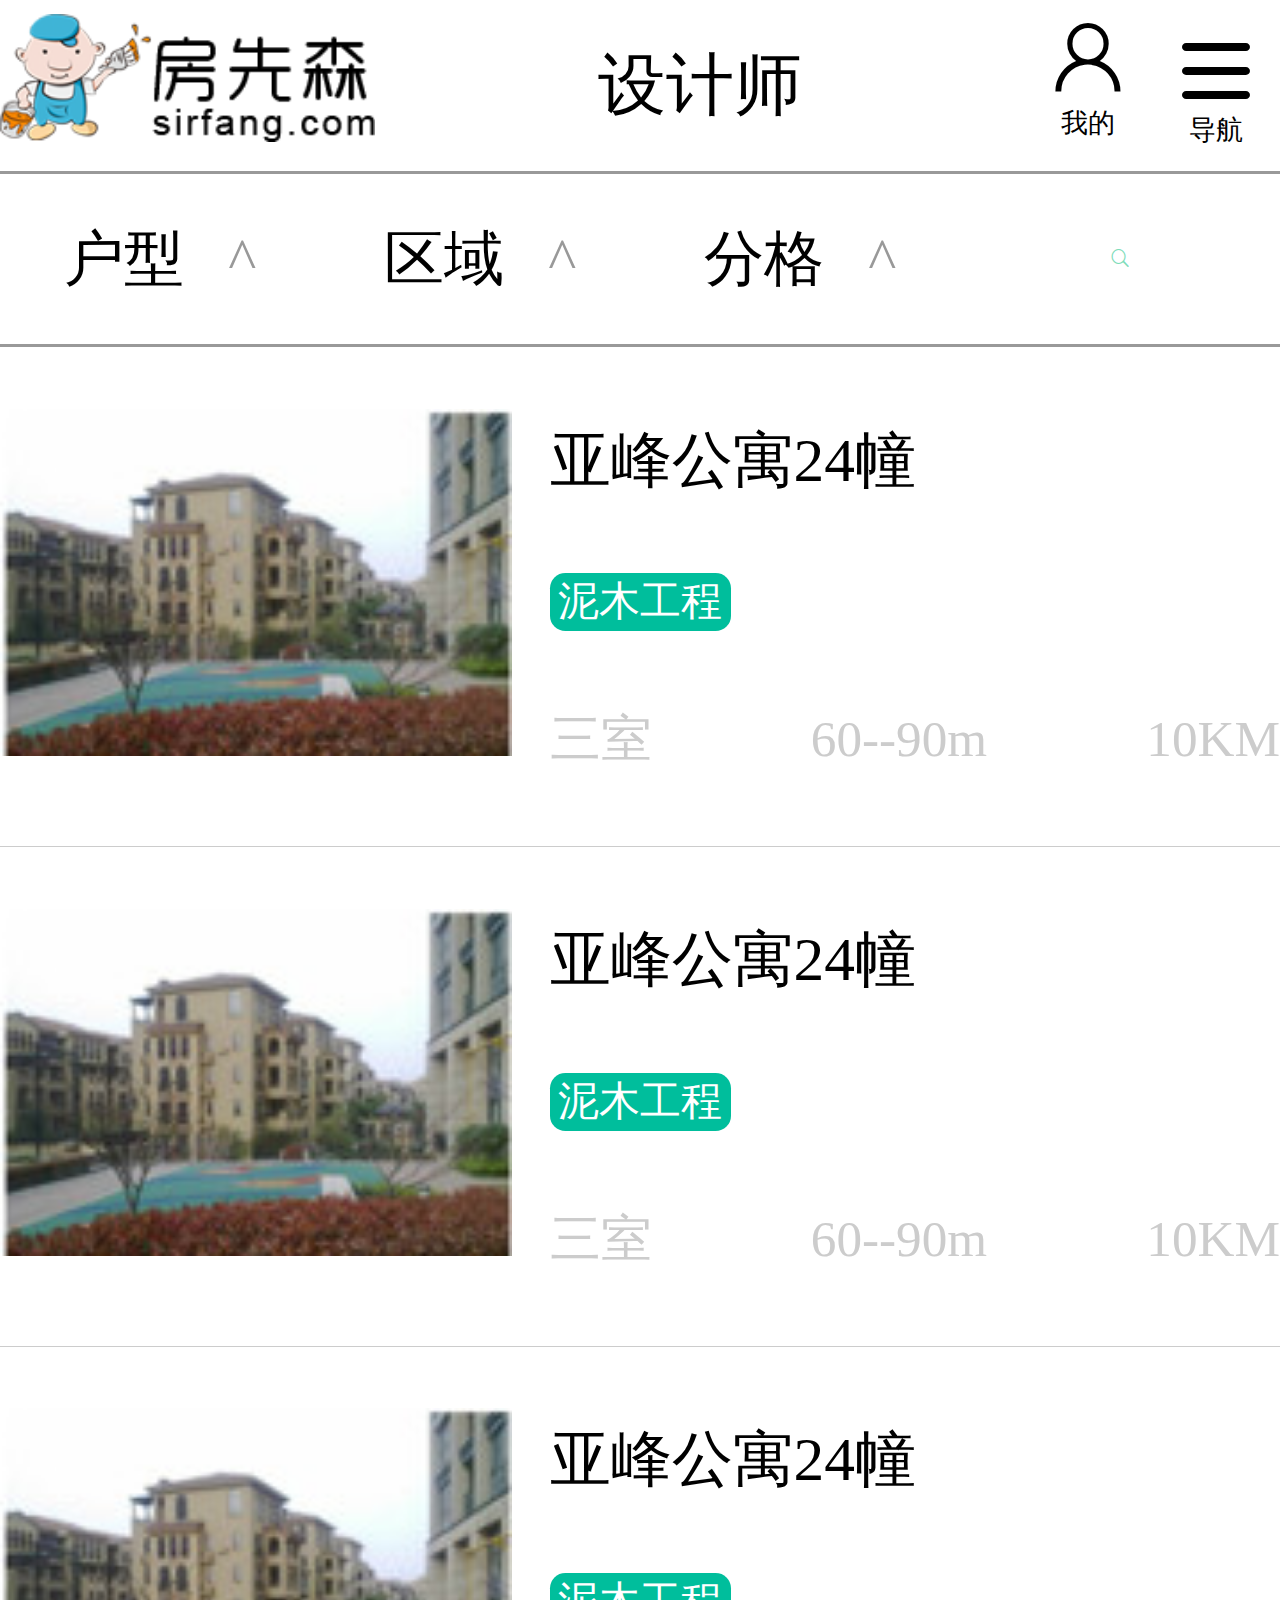
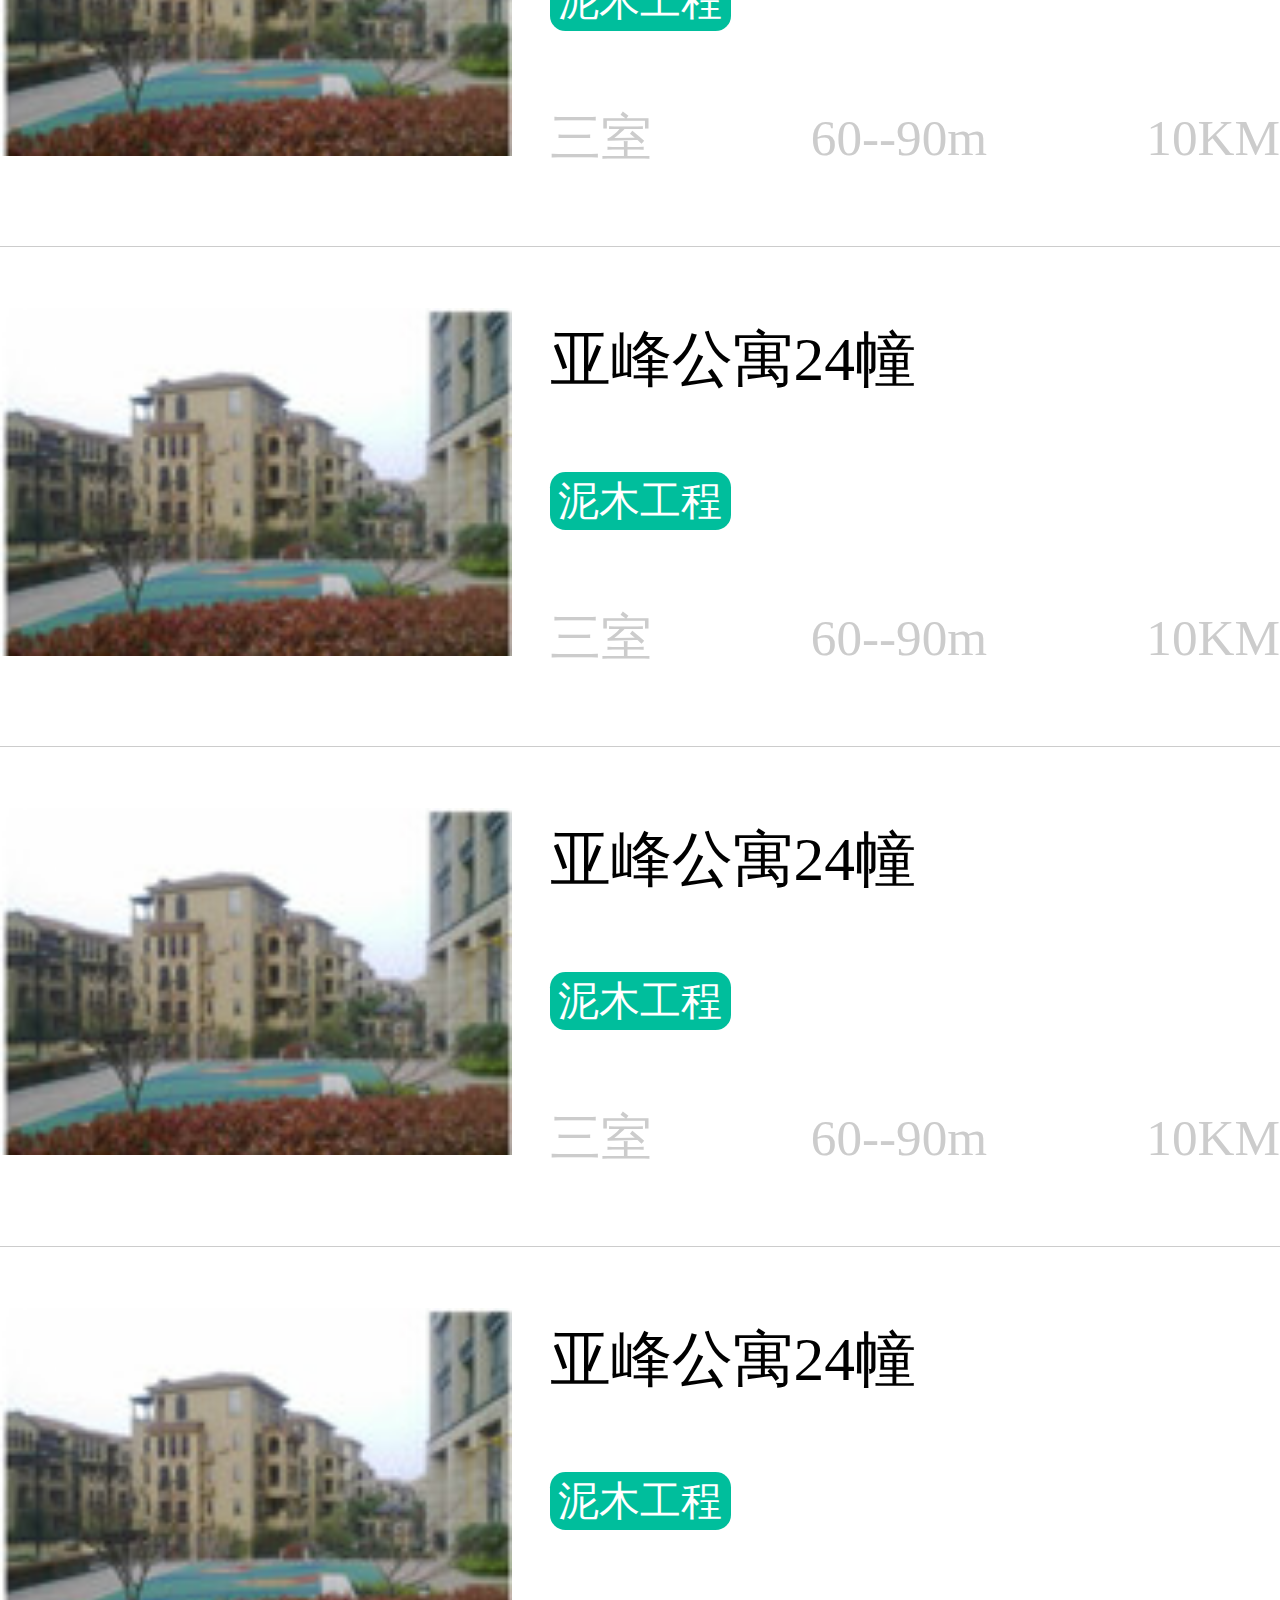
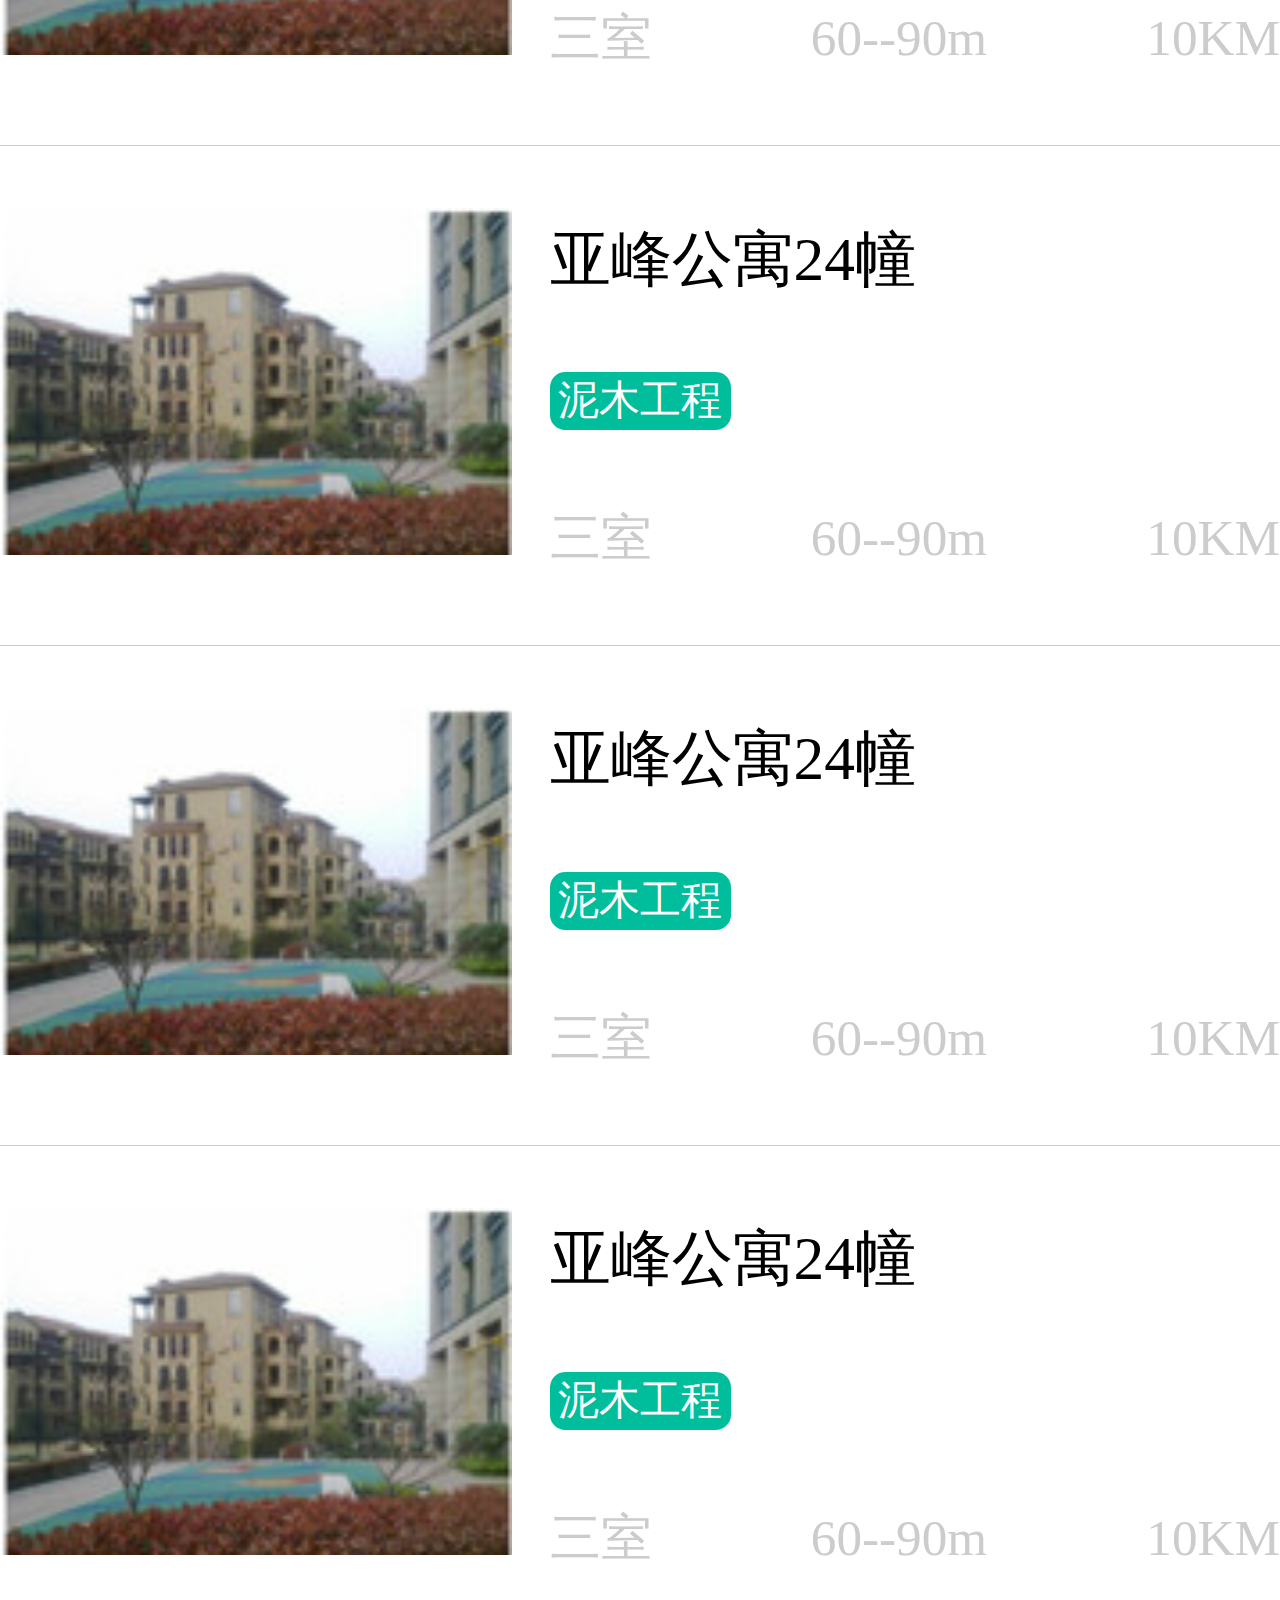
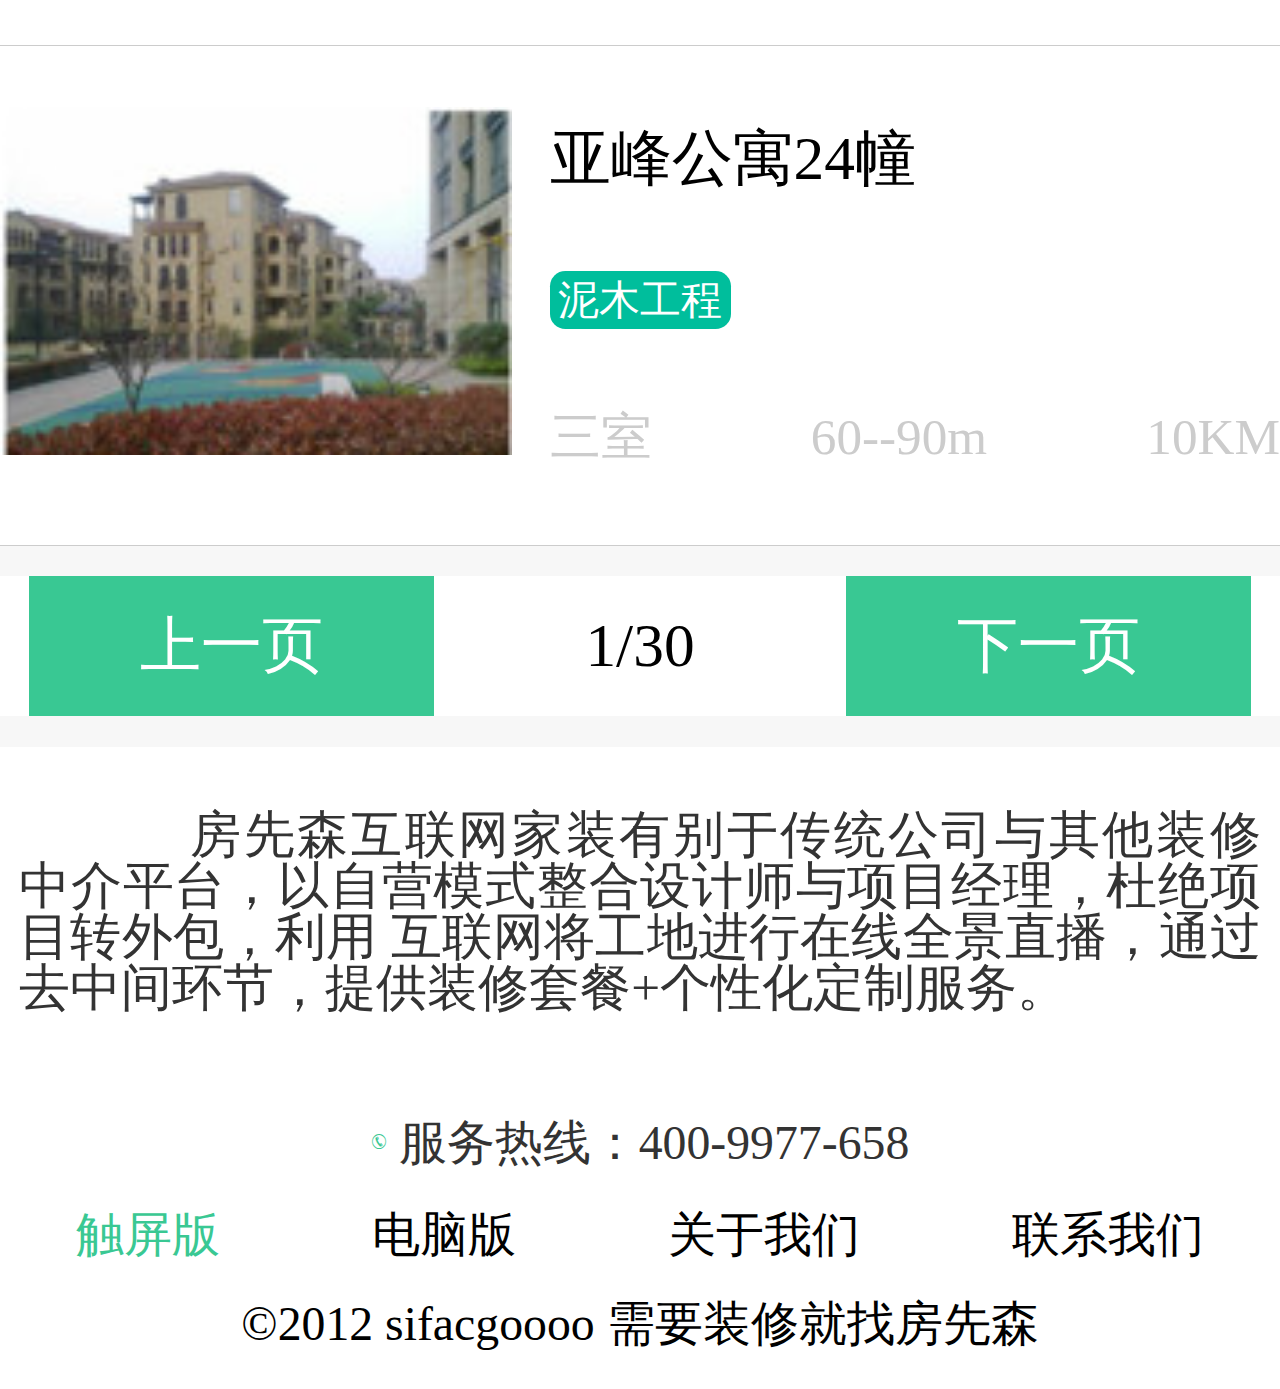
<file: a10-a10/index-10.html>
<!DOCTYPE html>
<html>
	<head>
		<meta charset="UTF-8">
		<meta name="viewport" content="width=device-width,initial-scale=1,minimum-scale=1,maximum-scale=1,user-scalable=no" />
		<title></title>
		<link rel="stylesheet" type="text/css" href="css/index-10.css"/>
		<link rel="stylesheet" type="text/css" href="css/reset.css"/>
		<link rel="stylesheet" type="text/css" href="font/iconfont.css"/>
		<style>
		@media screen and (max-width:321px){
  		  .m-navlist{font-size:15px}
		}
	
		@media screen and (min-width:321px) and (max-width:400px){
		    .m-navlist{font-size:16px}
		}

		@media screen and (min-width:400px){
		    .m-navlist{font-size:18px}
		}
		</style>
	</head>
	<body>
		<!--导航-->
			<header>
				<div class="header">
				    <div class="hea_left"><img src="img/logo.png"/></div>
				    <div class="hea_centent"><span>设计师</span></div>
					<div class="hea_right">
					<div class="you1">
						<span class="iconfont icon-user"></span>
						<p>我的</p>
					</div>
					<div class="you2">
						<span class="iconfont icon-nav"></span>
					    <p>导航</p>
					</div>
				</div>	
			</div>
			<nav>
				<ul>
					<li><span>户型<b>^</b></span></li>
					<li><span>区域<b>^</b></span></li>
					<li><span>分格<b>^</b></span></li>
					<li><span class="iconfont icon-search pp"></span></li>
				</ul>
			</nav>			
		</header>
		<div class="nr">
			<ul>
				<li>
					<div class="ys">
						<div class="ys1"><img src="img/2017-09-13_140142.jpg"/></div>
						<div class="ys2">
						<!--样式2的第一行-->
							<div class="ys2_a">
								<div>
									<p>亚峰公寓24幢</p>
								</div>
							</div>
						<!--样式2的第二行-->	
							<div class="ys2_b">
								<span>泥木工程</span>
							</div>
						<!--样式2第三行-->	
						<div class="ys2_c">
							<p>三室</p>
							<p>60--90m</p>
							<p>10KM</p>
						</div>
						</div>
					</div>
				</li>
				<li>
					<div class="ys">
						<div class="ys1"><img src="img/2017-09-13_140142.jpg"/></div>
						<div class="ys2">
						<!--样式2的第一行-->
							<div class="ys2_a">
								<div>
									<p>亚峰公寓24幢</p>
								</div>
							</div>
						<!--样式2的第二行-->	
							<div class="ys2_b">
								<span>泥木工程</span>
							</div>
						<!--样式2第三行-->	
						<div class="ys2_c">
							<p>三室</p>
							<p>60--90m</p>
							<p>10KM</p>
						</div>
						</div>
					</div>
				</li>
				<li>
					<div class="ys">
						<div class="ys1"><img src="img/2017-09-13_140142.jpg"/></div>
						<div class="ys2">
						<!--样式2的第一行-->
							<div class="ys2_a">
								<div>
									<p>亚峰公寓24幢</p>
								</div>
							</div>
						<!--样式2的第二行-->	
							<div class="ys2_b">
								<span>泥木工程</span>
							</div>
						<!--样式2第三行-->	
						<div class="ys2_c">
							<p>三室</p>
							<p>60--90m</p>
							<p>10KM</p>
						</div>
						</div>
					</div>
				</li>
				<li>
					<div class="ys">
						<div class="ys1"><img src="img/2017-09-13_140142.jpg"/></div>
						<div class="ys2">
						<!--样式2的第一行-->
							<div class="ys2_a">
								<div>
									<p>亚峰公寓24幢</p>
								</div>
							</div>
						<!--样式2的第二行-->	
							<div class="ys2_b">
								<span>泥木工程</span>
							</div>
						<!--样式2第三行-->	
						<div class="ys2_c">
							<p>三室</p>
							<p>60--90m</p>
							<p>10KM</p>
						</div>
						</div>
					</div>
				</li>
				<li>
					<div class="ys">
						<div class="ys1"><img src="img/2017-09-13_140142.jpg"/></div>
						<div class="ys2">
						<!--样式2的第一行-->
							<div class="ys2_a">
								<div>
									<p>亚峰公寓24幢</p>
								</div>
							</div>
						<!--样式2的第二行-->	
							<div class="ys2_b">
								<span>泥木工程</span>
							</div>
						<!--样式2第三行-->	
						<div class="ys2_c">
							<p>三室</p>
							<p>60--90m</p>
							<p>10KM</p>
						</div>
						</div>
					</div>
				</li>
				<li>
					<div class="ys">
						<div class="ys1"><img src="img/2017-09-13_140142.jpg"/></div>
						<div class="ys2">
						<!--样式2的第一行-->
							<div class="ys2_a">
								<div>
									<p>亚峰公寓24幢</p>
								</div>
							</div>
						<!--样式2的第二行-->	
							<div class="ys2_b">
								<span>泥木工程</span>
							</div>
						<!--样式2第三行-->	
						<div class="ys2_c">
							<p>三室</p>
							<p>60--90m</p>
							<p>10KM</p>
						</div>
						</div>
					</div>
				</li>
				<li>
					<div class="ys">
						<div class="ys1"><img src="img/2017-09-13_140142.jpg"/></div>
						<div class="ys2">
						<!--样式2的第一行-->
							<div class="ys2_a">
								<div>
									<p>亚峰公寓24幢</p>
								</div>
							</div>
						<!--样式2的第二行-->	
							<div class="ys2_b">
								<span>泥木工程</span>
							</div>
						<!--样式2第三行-->	
						<div class="ys2_c">
							<p>三室</p>
							<p>60--90m</p>
							<p>10KM</p>
						</div>
						</div>
					</div>
				</li>
				<li>
					<div class="ys">
						<div class="ys1"><img src="img/2017-09-13_140142.jpg"/></div>
						<div class="ys2">
						<!--样式2的第一行-->
							<div class="ys2_a">
								<div>
									<p>亚峰公寓24幢</p>
								</div>
							</div>
						<!--样式2的第二行-->	
							<div class="ys2_b">
								<span>泥木工程</span>
							</div>
						<!--样式2第三行-->	
						<div class="ys2_c">
							<p>三室</p>
							<p>60--90m</p>
							<p>10KM</p>
						</div>
						</div>
					</div>
				</li>
				<li>
					<div class="ys">
						<div class="ys1"><img src="img/2017-09-13_140142.jpg"/></div>
						<div class="ys2">
						<!--样式2的第一行-->
							<div class="ys2_a">
								<div>
									<p>亚峰公寓24幢</p>
								</div>
							</div>
						<!--样式2的第二行-->	
							<div class="ys2_b">
								<span>泥木工程</span>
							</div>
						<!--样式2第三行-->	
						<div class="ys2_c">
							<p>三室</p>
							<p>60--90m</p>
							<p>10KM</p>
						</div>
						</div>
					</div>
				</li>
				<li>
					<div class="ys">
						<div class="ys1"><img src="img/2017-09-13_140142.jpg"/></div>
						<div class="ys2">
						<!--样式2的第一行-->
							<div class="ys2_a">
								<div>
									<p>亚峰公寓24幢</p>
								</div>
							</div>
						<!--样式2的第二行-->	
							<div class="ys2_b">
								<span>泥木工程</span>
							</div>
						<!--样式2第三行-->	
						<div class="ys2_c">
							<p>三室</p>
							<p>60--90m</p>
							<p>10KM</p>
						</div>
						</div>
					</div>
				</li>
	
			</ul>
		</div>
		<!--上一页下一页-->
		<div class="hy">
			<div class="xiamian">
				<ul>
					<li>上一页</li>
					<li>1/30</li>
					<li>下一页</li>
				</ul>
			</div>
		</div>
				<!--文字介绍-->
		<div class="wzjs">
			<div class="js">
				<p>	房先森互联网家装有别于传统公司与其他装修中介平台，以自营模式整合设计师与项目经理，杜绝项目转外包，利用
				互联网将工地进行在线全景直播，通过去中间环节，提供装修套餐+个性化定制服务。</p>
			</div>
		</div>
		<!--页脚-->
		<footer>
			<div>
				<span class="iconfont icon-hot-line" style="color:#39C893;"></span>
				<p> &nbsp;服务热线：400-9977-658</p>
			</div>
			<ul>
				<li style="color:#39C893;">触屏版</li>
				<li>电脑版</li>
				<li>关于我们</li>
				<li>联系我们</li>
			</ul>
			<p>&copy;2012 sifacgoooo 需要装修就找房先森</p>
		</footer>

	</body>
	<script>
		
		window.onresize=window.onload=function(){
			var width = document.documentElement.clientWidth;
			document.documentElement.style.fontSize=width/7.5+"px";
		}
	</script>
</html>
</file>
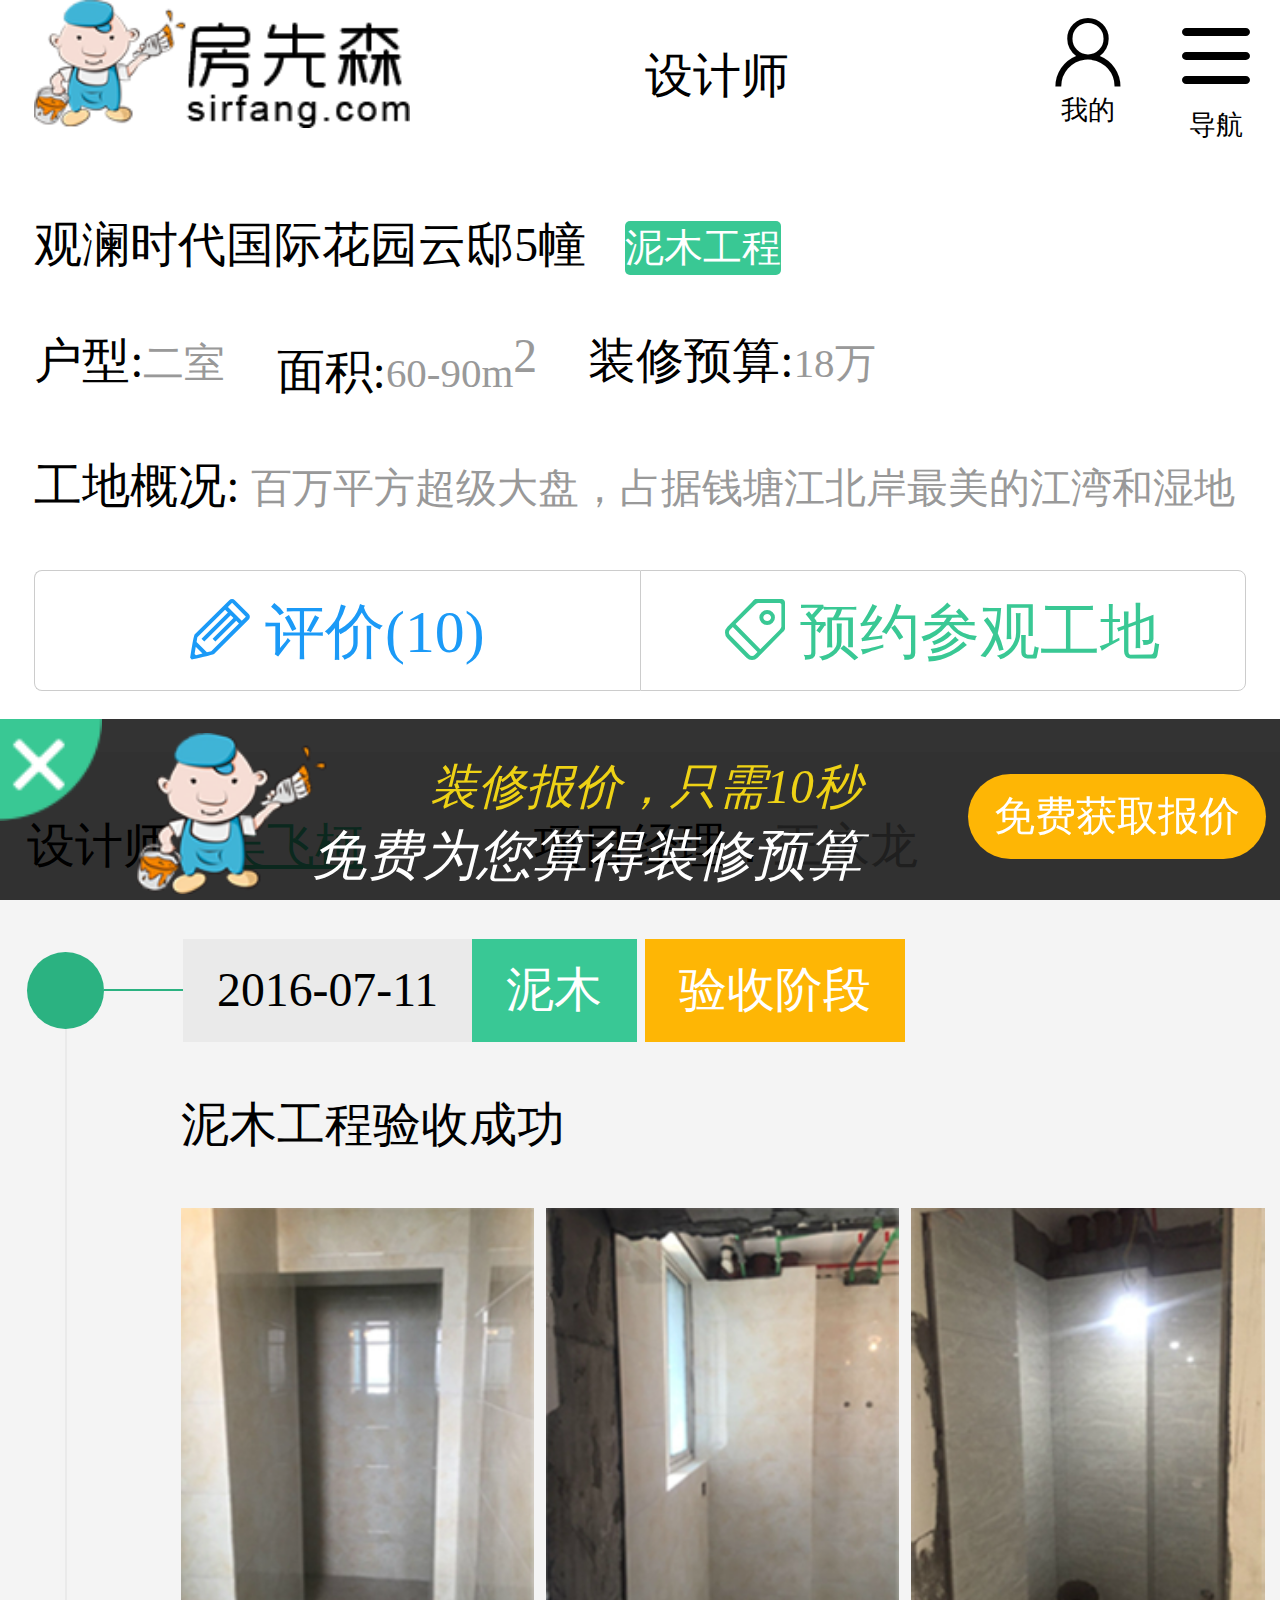
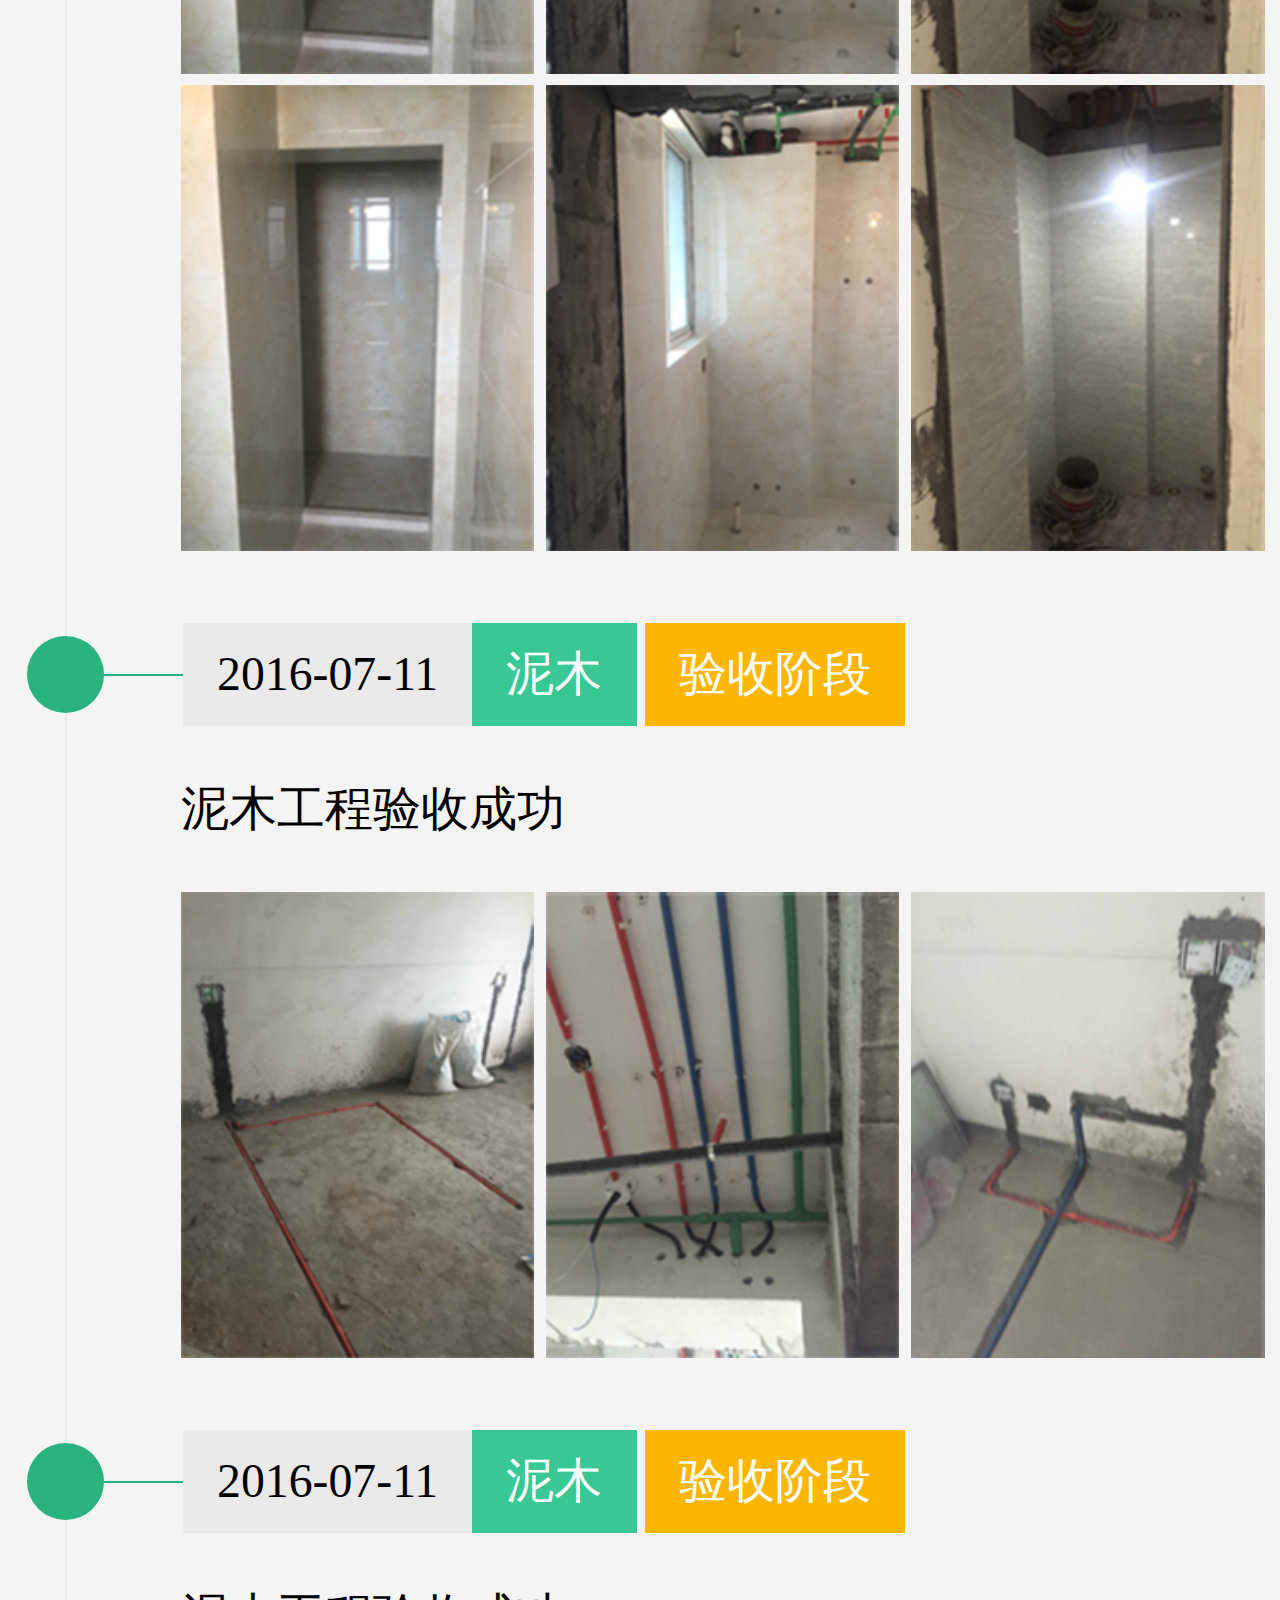
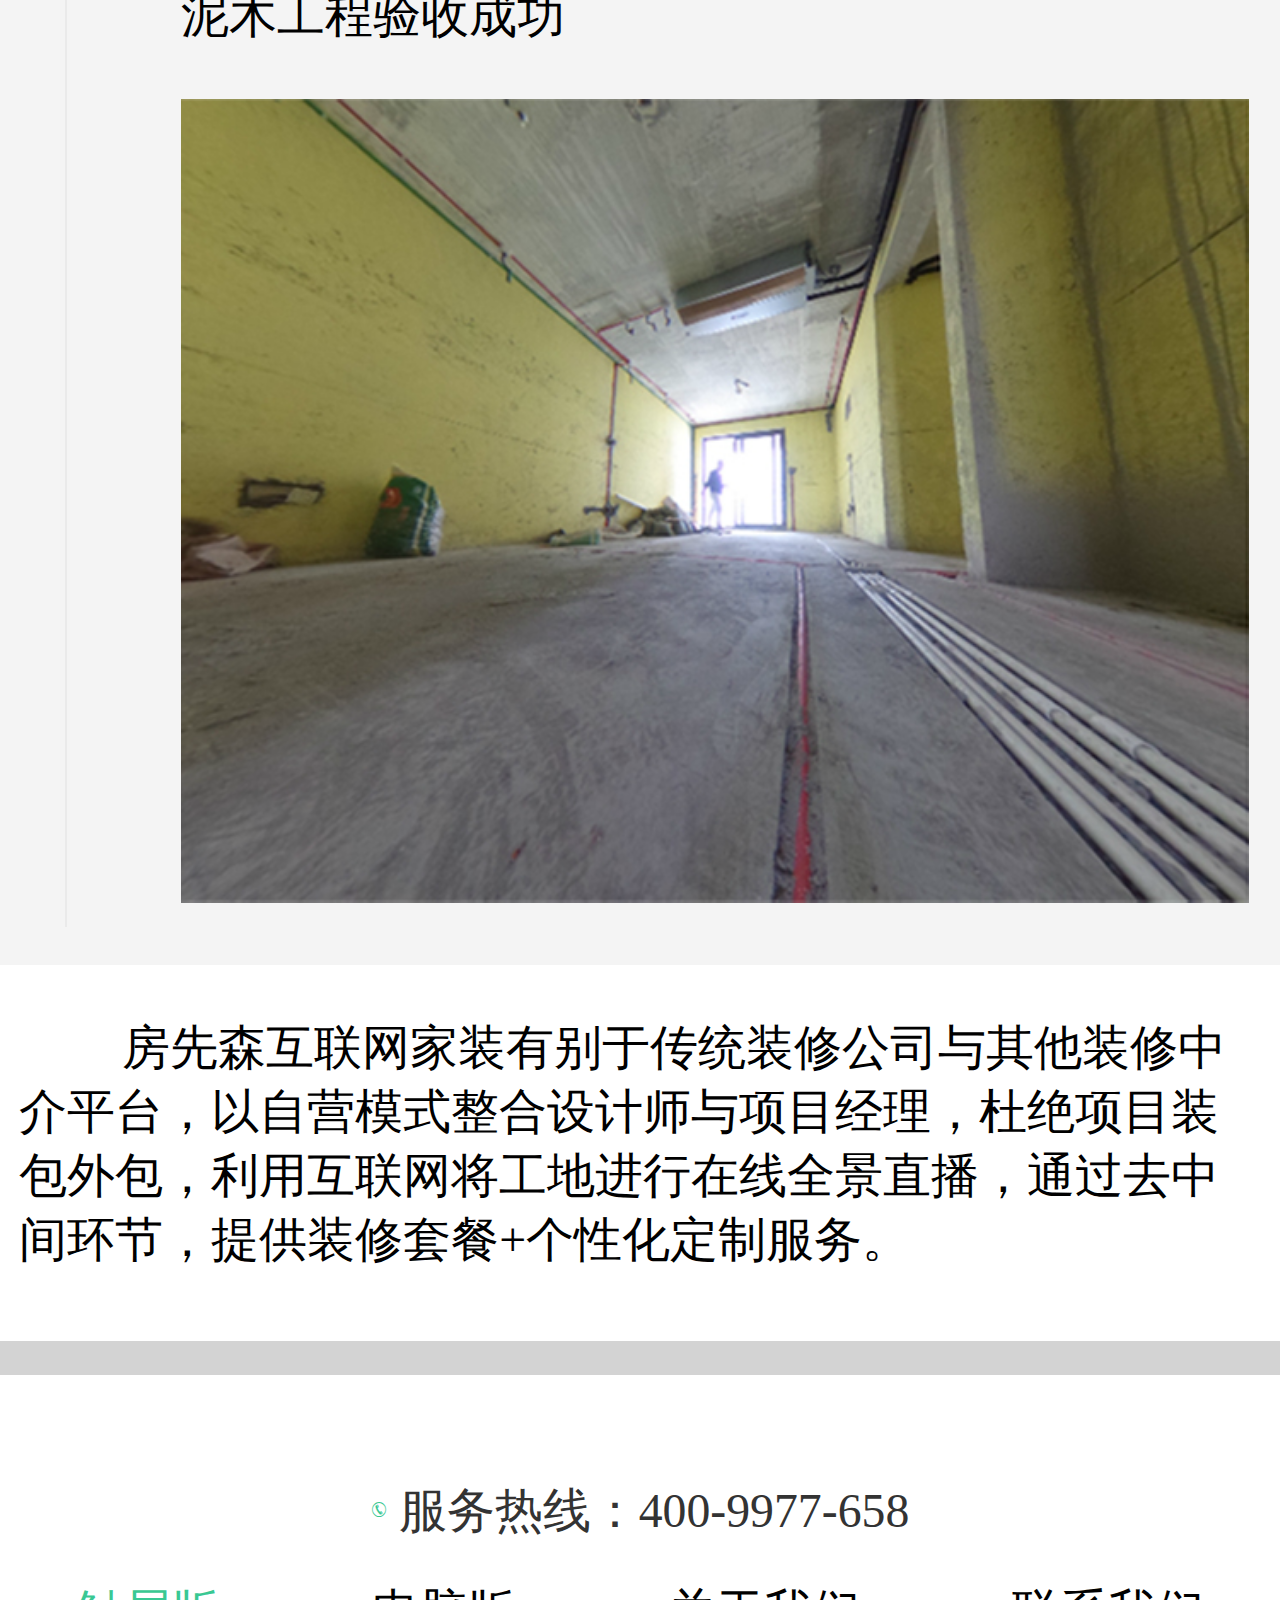
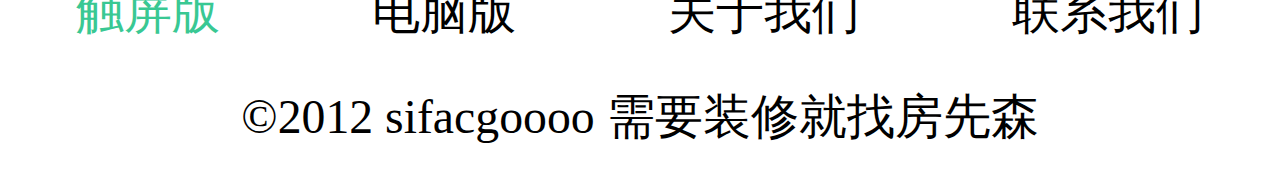
<file: a11-a11/11.html>
<!DOCTYPE html>
<html lang="en">
<head>
    <meta charset="UTF-8">
    <meta http-equiv="X-UA-Compatible" content="IE=edge,chome=1"/>
    <!--视口--设备宽度--初始缩放比例--最小缩放比例--最大缩放比例--用户缩放-->
    <meta name="viewport"
          content="width=device-width,initial-scale=1,minimum-scale=1,maximum-scale=1,user-scalable=no"/>
    <!--禁止浏览器自动的识别-电话号码-email--->
    <meta name="format-detection" content="telephone=no,email=no"/>
    <!--是否启用Web全屏-->
    <meta name="apple-mobile-web-app-capable" content='yes'/>
    <meta name="apple-mobile-web-status-bar-style" content="normal|black|black-translucent">
    <!--设置苹果工具栏颜色-->
    <meta name="apple-mobile-web-app-status-bar-style" content='black'/>
    <title>Title</title>
    <link rel="stylesheet" href="iconfont/iconfont.css">
    <link rel="stylesheet" href="css.css">
</head>
<body>
   <header>
				<div class="header">
				    <div class="hea_left"><img src="images/logo.png"/></div>
				    <div class="hea_centent"><span>设计师</span></div>
					<div class="hea_right">
					<div class="you1">
						<span class="iconfont icon-user"></span>
						<p>我的</p>
					</div>
					<div class="you2">
						<span class="iconfont icon-nav"></span>
					    <p>导航</p>
					</div>
				</div>	
			</div>
    </header>
<div class="div_A">
    <p class="p1">观澜时代国际花园云邸5幢<span>泥木工程</span></p>
    <div class="p2">
        <p>户型:<span>二室</span></p>
        <p>面积:<span>60-90m<sup>2</sup></span></p>
        <p>装修预算:<span>18万</span></p>
    </div>
    <p class="p3">工地概况:
        <span>百万平方超级大盘，占据钱塘江北岸最美的江湾和湿地</span>
    </p>
    <div class="btn1">
        <p class="icon iconfont icon-pencle"> 评价(10)</p>
        <p class="icon iconfont icon-tag"> 预约参观工地</p>
    </div>
</div>
<div class="div_B">
    <div class="mdiv_A">
        <p>设计师：<u>吴飞柯</u></p>
        <p>项目经理：<span>王永龙</span></p>
    </div>
    <div class="mdiv_B">
        <p class="yuan"></p>
        <p class="one"></p>
        <p class="p1">2016-07-11</p>
        <p class="p2">泥木</p>
        <p class="p3">验收阶段</p>
    </div>
    <p class="p4">泥木工程验收成功</p>
    <p class="xian"></p>
    <div class="div1">
        <img src="images/1.png" alt="">
        <img src="images/2.png" alt="">
        <img src="images/3.png" alt="">
        <img src="images/4.png" alt="">
        <img src="images/5.png" alt="">
        <img src="images/6.png" alt="">
    </div>

    <div class="mdiv_B">
        <p class="yuan"></p>
        <p class="one"></p>
        <p class="p1">2016-07-11</p>
        <p class="p2">泥木</p>
        <p class="p3">验收阶段</p>
    </div>
    <p class="p4">泥木工程验收成功</p>
    <div class="div1">
        <img src="images/7.png" alt="">
        <img src="images/8.png" alt="">
        <img src="images/9.png" alt="">
    </div>
    <div class="mdiv_B">
        <p class="yuan"></p>
        <p class="one"></p>
        <p class="p1">2016-07-11</p>
        <p class="p2">泥木</p>
        <p class="p3">验收阶段</p>
    </div>
    <p class="p4">泥木工程验收成功</p>
    <div class="div1 div2">
        <img class="img1" src="images/10.png" alt="">
    </div>
</div>
<div class="div_F">
    房先森互联网家装有别于传统装修公司与其他装修中介平台，以自营模式整合设计师与项目经理，杜绝项目装包外包，利用互联网将工地进行在线全景直播，通过去中间环节，提供装修套餐+个性化定制服务。
</div>
<div class="kong"></div>
<footer>
			<div>
				<span class="iconfont icon-hot-line" style="color:#39C893;"></span>
				<p> &nbsp;服务热线：400-9977-658</p>
			</div>
			<ul>
				<li style="color:#39C893;">触屏版</li>
				<li>电脑版</li>
				<li>关于我们</li>
				<li>联系我们</li>
			</ul>
			<p>&copy;2012 sifacgoooo 需要装修就找房先森</p>
		</footer>
		<!--广告-->
		<div class="gg">
			<img src="images/icon_close.png" name="gb">
			<img src="images/icon_logo.png"/>
			<p>
				<span>装修报价，只需10秒</span><br />
				免费为您算得装修预算
			</p>
			<span name="hq">
				免费获取报价
			</span>
		</div>
</body>
<script>
   window.onresize=window.onload=function(){
			var width = document.documentElement.clientWidth;
			document.documentElement.style.fontSize=width/7.5+"px";
		}
</script>
</html>
</file>
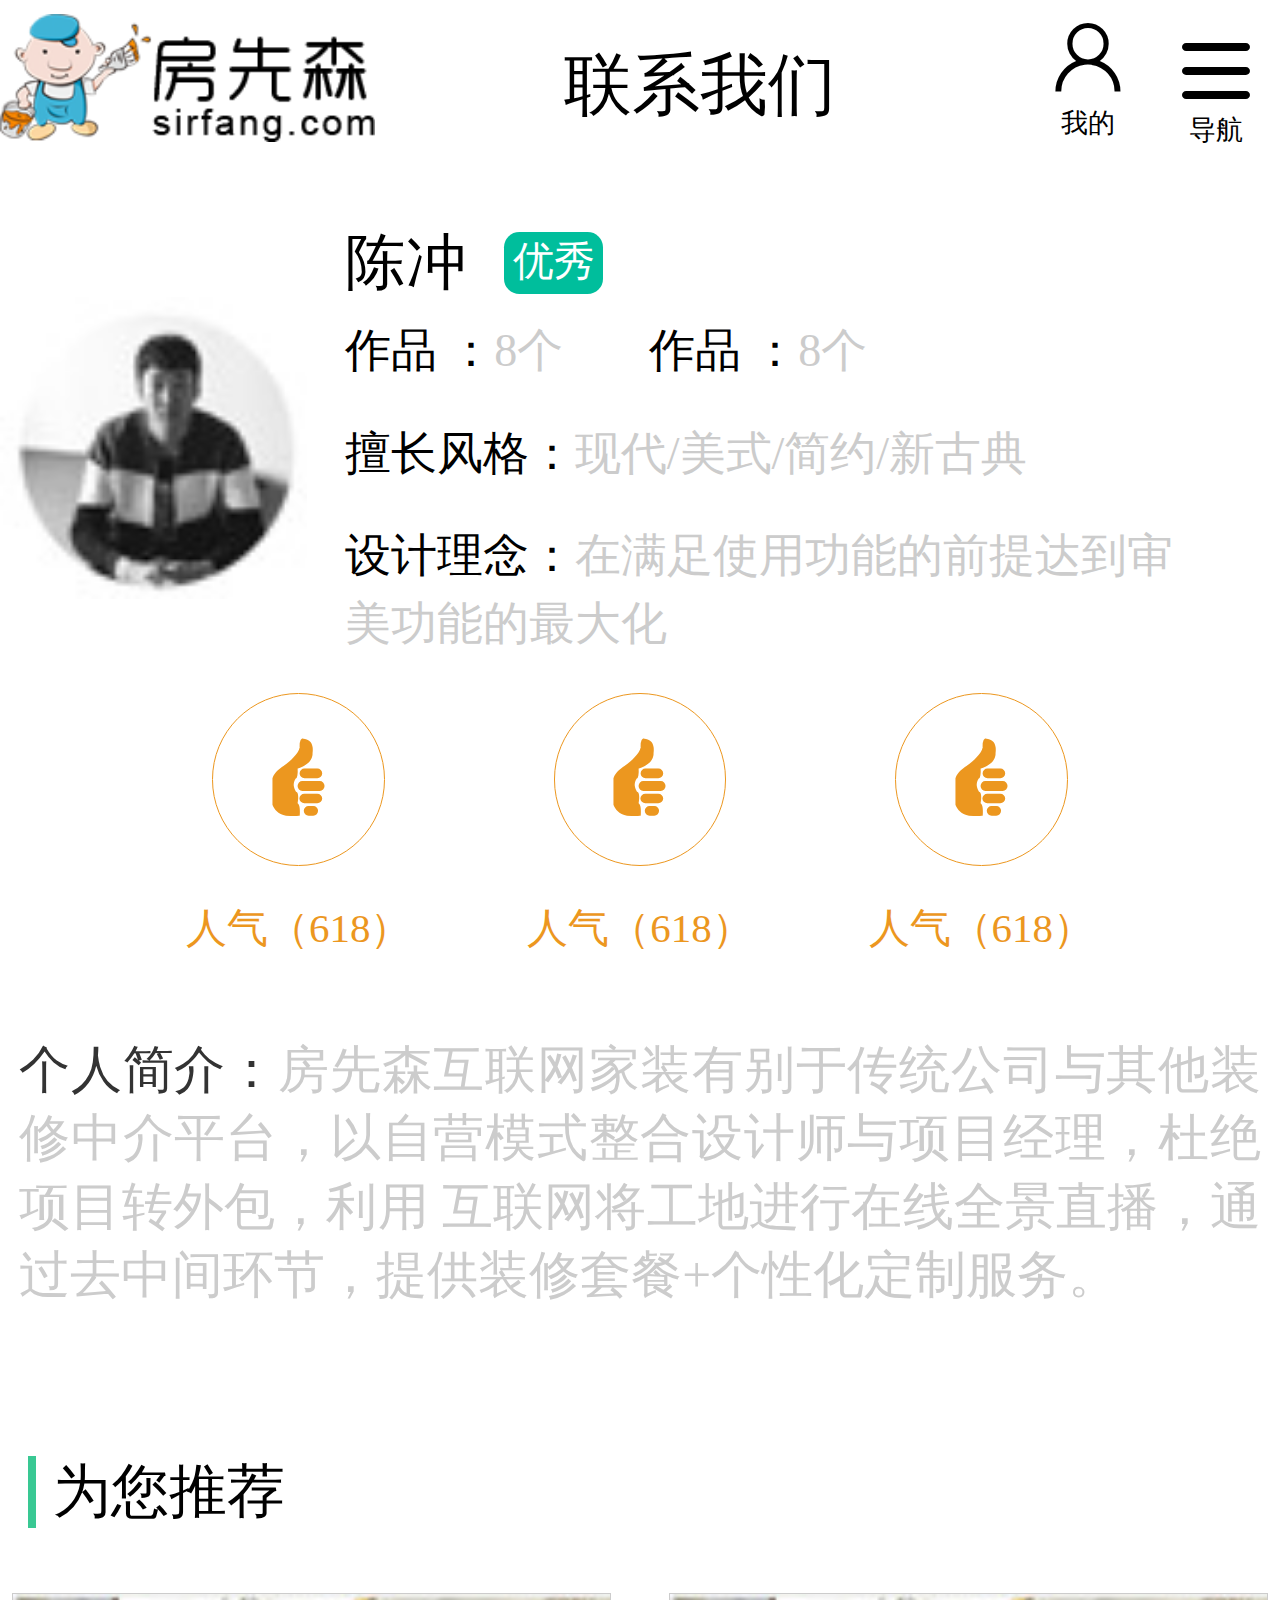
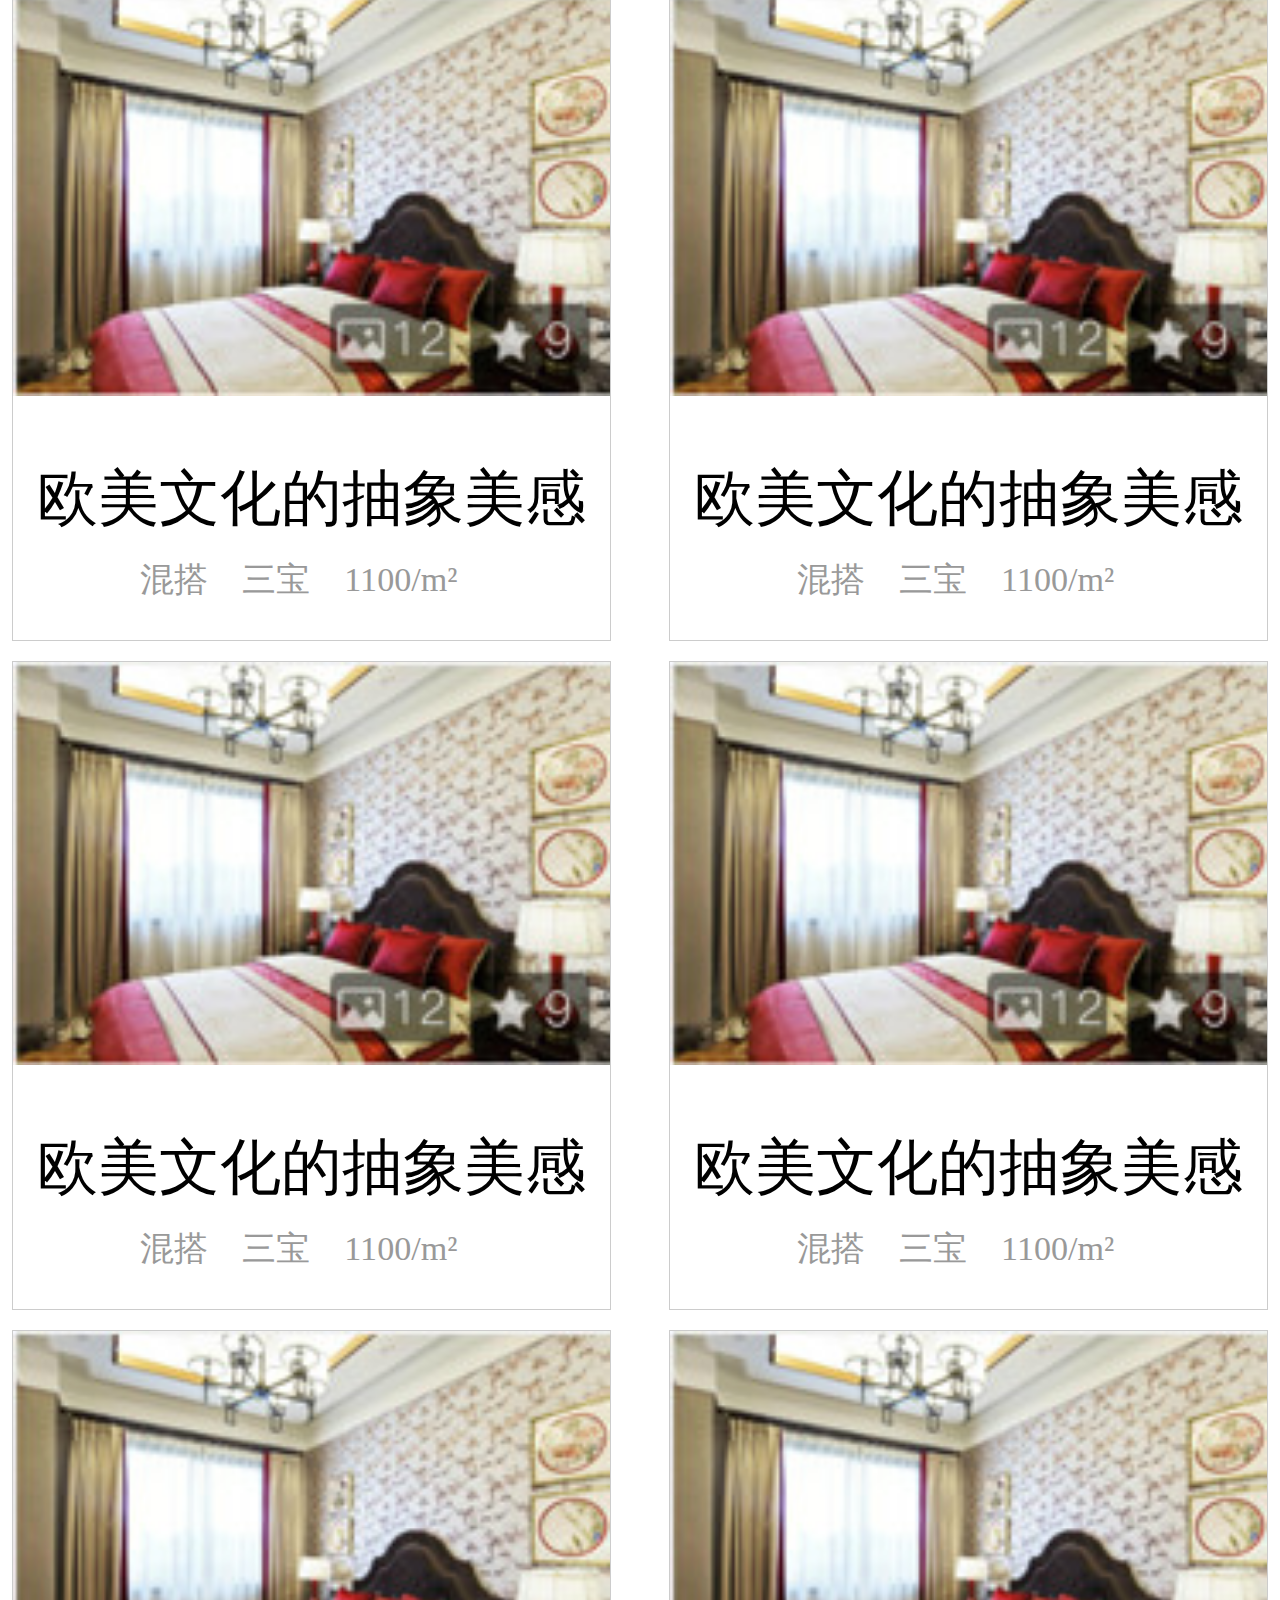
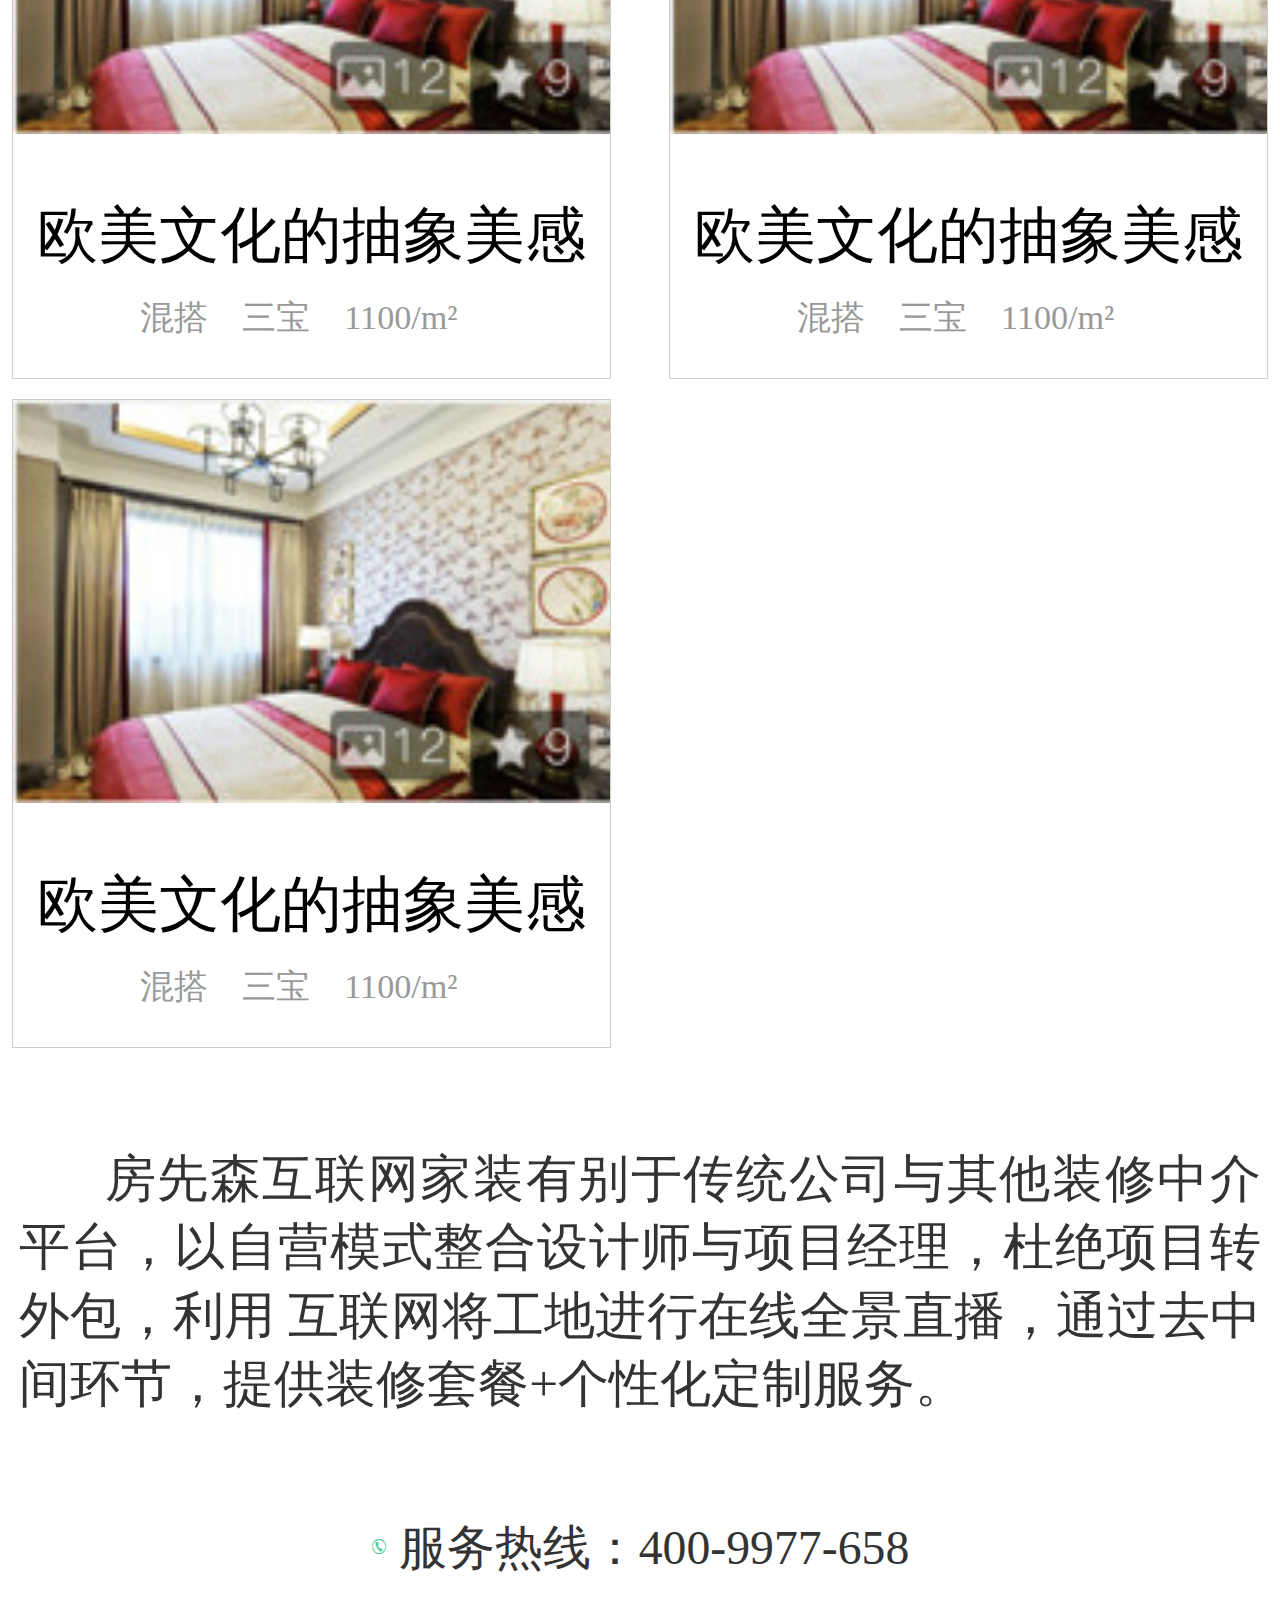
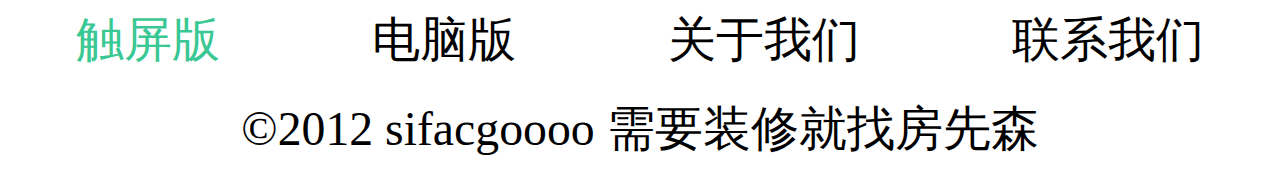
<file: a12-a12/index-12.html>
<!DOCTYPE html>
<html>
	<head>
		<meta charset="UTF-8">
		<meta name="viewport" content="width=device-width,initial-scale=1,minimum-scale=1,maximum-scale=1,user-scalable=no" />
		<title></title>
		<style>
		@media screen and (max-width:321px){
  		  .m-navlist{font-size:15px}
		}
	
		@media screen and (min-width:321px) and (max-width:400px){
		    .m-navlist{font-size:16px}
		}

		@media screen and (min-width:400px){
		    .m-navlist{font-size:18px}
		}
		</style>
		<link rel="stylesheet" type="text/css" href="css/index-12.css"/>
		<link rel="stylesheet" type="text/css" href="font/iconfont.css"/>
		<link rel="stylesheet" type="text/css" href="css/reset.css"/>
	</head>
	<body>
		<!--导航-->
		<header>
				<div class="header">
				    <div class="hea_left"><img src="img/logo.png"/></div>
				    <div class="hea_centent"><span>联系我们</span></div>
					<div class="hea_right">
					<div class="you1">
						<span class="iconfont icon-user"></span>
						<p>我的</p>
					</div>
					<div class="you2">
						<span class="iconfont icon-nav"></span>
					    <p>导航</p>
					</div>
				</div>	
			</div>			
		</header>
		<!--内容-->
		<div class="nr">
			<ul>
				<li>
					<div class="ys">
						<div class="ys1"><img src="img/2017-09-12_220019.jpg"/></div>
						<div class="ys2">
						<!--样式2的第一行-->
							<div class="ys2_a">
								<div>
									<p>陈冲</p><span>优秀</span>
								</div>
							</div>
						<!--样式2的第二行-->	
							<div class="ys2_b">
							<p>作品 ：<span>8个</span></p>
							<p>作品 ：<span>8个</span></p>
							</div>
						<!--样式2第三行-->	
						<div class="ys2_b">
							<p>擅长风格：<span>现代/美式/简约/新古典</span></p>
						</div>
						<!--样式2的第四行-->
						<div class="ys2_b">
							<p>设计理念：<span>在满足使用功能的前提达到审美功能的最大化</span></p>
						</div>
						</div>
					</div>
				</li>
			</ul>
		</div>
		<div class="ul">
			<ul>
				<li>
					<div>
						<span class="iconfont icon-thumb-up"></span>
					</div>
					<p>人气（618）</p>
				</li>
				<li>
					<div>
						<span class="iconfont icon-thumb-up"></span>
					</div>
					<p>人气（618）</p>
				</li>
				<li>
					<div>
						<span class="iconfont icon-thumb-up"></span>
					</div>
					<p>人气（618）</p>
				</li>
			</ul>
		</div>
		<!--/文字介绍\-->
		<div class="wzjs">
			<div class="js">
				<p>	个人简介：<span>房先森互联网家装有别于传统公司与其他装修中介平台，以自营模式整合设计师与项目经理，杜绝项目转外包，利用
				互联网将工地进行在线全景直播，通过去中间环节，提供装修套餐+个性化定制服务。</span></p>
			</div>
		</div>
		<div class="bt">
					<div>
						<p>为您推荐</p>
					</div>
		</div>
		<!--大图-->
		<div class="datu">
			<ul>
				<li>
				<img src="img/2017-09-12_151422.jpg"/>
				<p>欧美文化的抽象美感</p>
				<p><span>混搭</span> <span>三宝</span> <span>1100/m²</span></p>
				</li>
				<li>
				<img src="img/2017-09-12_151422.jpg"/>
				<p>欧美文化的抽象美感</p>
				<p><span>混搭</span> <span>三宝</span> <span>1100/m²</span></p>
				</li>
				<li>
				<img src="img/2017-09-12_151422.jpg"/>
				<p>欧美文化的抽象美感</p>
				<p><span>混搭</span> <span>三宝</span> <span>1100/m²</span></p>
				</li>
				<li>
				<img src="img/2017-09-12_151422.jpg"/>
				<p>欧美文化的抽象美感</p>
				<p><span>混搭</span> <span>三宝</span> <span>1100/m²</span></p>
				</li>
				<li>
				<img src="img/2017-09-12_151422.jpg"/>
				<p>欧美文化的抽象美感</p>
				<p><span>混搭</span> <span>三宝</span> <span>1100/m²</span></p>
				</li>
				<li>
				<img src="img/2017-09-12_151422.jpg"/>
				<p>欧美文化的抽象美感</p>
				<p><span>混搭</span> <span>三宝</span> <span>1100/m²</span></p>
				</li>
				<li>
				<img src="img/2017-09-12_151422.jpg"/>
				<p>欧美文化的抽象美感</p>
				<p><span>混搭</span> <span>三宝</span> <span>1100/m²</span></p>
				</li>
			</ul>
		</div>
		<div class="wzjs">
			<div class="js" style="text-indent:0.5rem;">
				<p>	房先森互联网家装有别于传统公司与其他装修中介平台，以自营模式整合设计师与项目经理，杜绝项目转外包，利用
				互联网将工地进行在线全景直播，通过去中间环节，提供装修套餐+个性化定制服务。</p>
			</div>
		</div>
		<!--页脚-->
		<footer>
			<div>
				<span class="iconfont icon-hot-line" style="color:#39C893;"></span>
				<p> &nbsp;服务热线：400-9977-658</p>
			</div>
			<ul>
				<li style="color:#39C893;">触屏版</li>
				<li>电脑版</li>
				<li>关于我们</li>
				<li>联系我们</li>
			</ul>
			<p>&copy;2012 sifacgoooo 需要装修就找房先森</p>
		</footer>
	</body>
	<script type="text/javascript">
		window.onresize=window.onload=function(){
			var width = document.documentElement.clientWidth;
			document.documentElement.style.fontSize=width/7.5+"px";
		}
	</script>
</html>
</file>
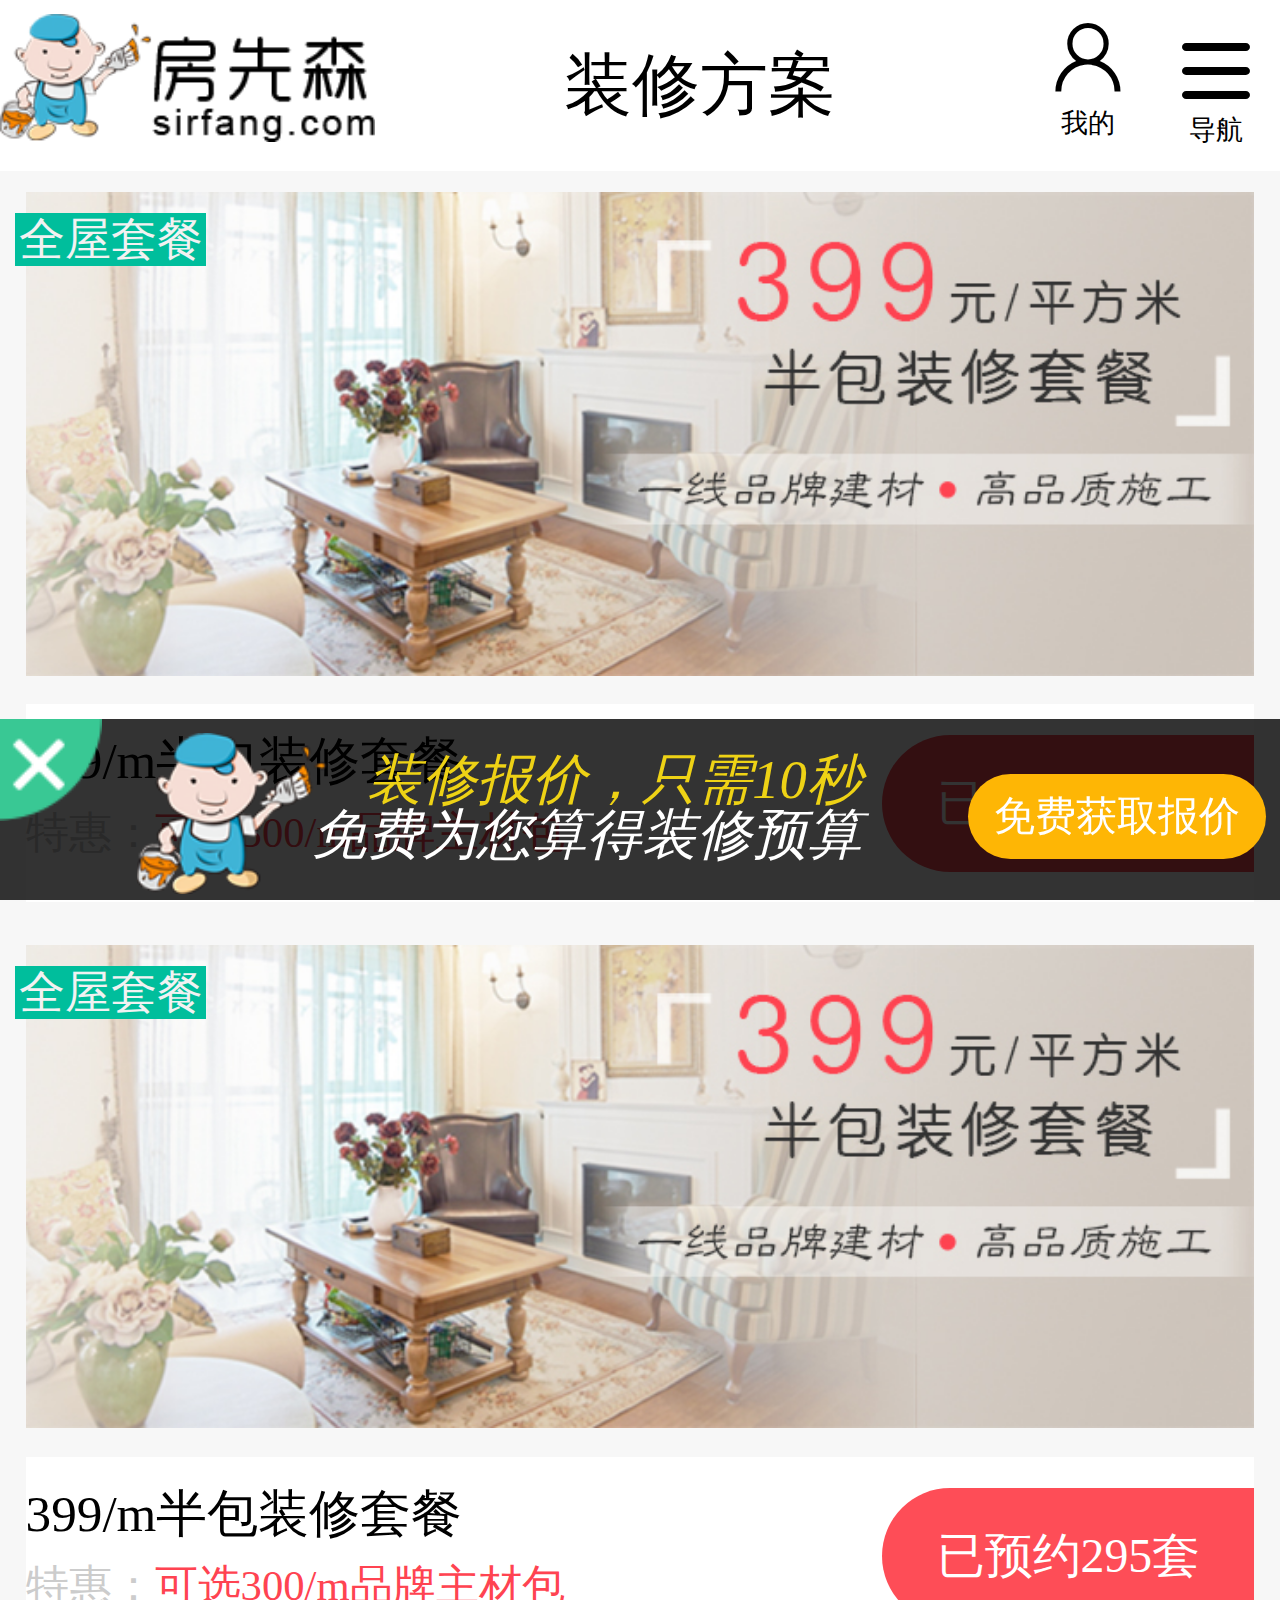
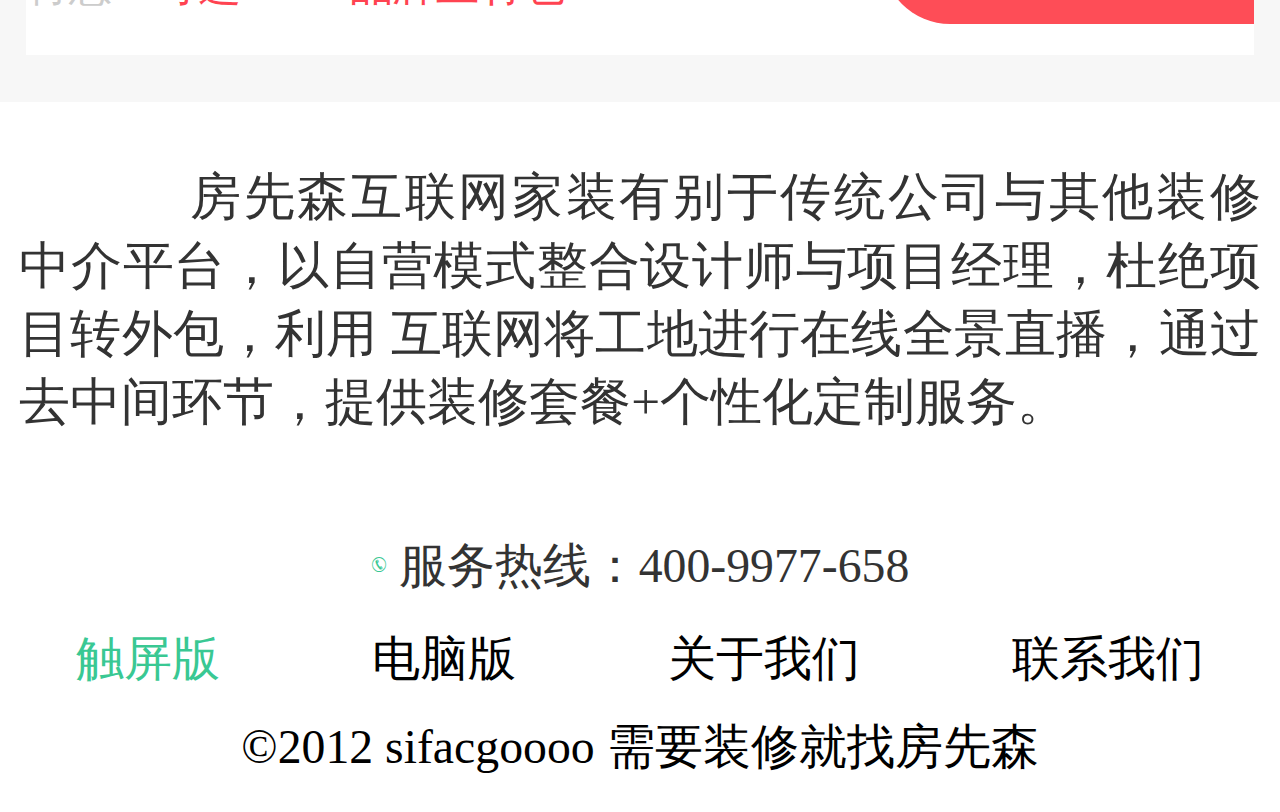
<file: a13-a13/index-13.html>
<!DOCTYPE html>
<html>
	<head>
		<meta charset="UTF-8">
		<meta name="viewport" content="width=device-width,initial-scale=1,minimum-scale=1,maximum-scale=1,user-scalable=no" />
		<title></title>
		<style>
		@media screen and (max-width:321px){
  		  .m-navlist{font-size:15px}
		}
	
		@media screen and (min-width:321px) and (max-width:400px){
		    .m-navlist{font-size:16px}
		}

		@media screen and (min-width:400px){
		    .m-navlist{font-size:18px}
		}
		</style>
		<link rel="stylesheet" type="text/css" href="css/index-13.css"/>
		<link rel="stylesheet" type="text/css" href="css/reset.css"/>
		<link rel="stylesheet" type="text/css" href="font/iconfont.css"/>
	</head>
	<body>
		<!--导航-->
		<header>
				<div class="header">
				    <div class="hea_left"><img src="img/logo.png"/></div>
				    <div class="hea_centent"><span>装修方案</span></div>
					<div class="hea_right">
					<div class="you1">
						<span class="iconfont icon-user"></span>
						<p>我的</p>
					</div>
					<div class="you2">
						<span class="iconfont icon-nav"></span>
					    <p>导航</p>
					</div>
				</div>	
			</div>			
		</header>
		<div class="fangan">
			<ul>
				<li>
					<span>全屋套餐</span>
					<div class="fa_a"><img src="img/case.jpg"/></div>
					<div class="fa_b">
						<div>
							<p>399/m半包装修套餐</p>
							<p>特惠：<span>可选300/m品牌主材包</span></p>
						</div>
						<div>
							<p>已预约295套</p>
						</div>
					</div>
				</li>
				<li>
					<span>全屋套餐</span>
					<div class="fa_a"><img src="img/case.jpg"/></div>
					<div class="fa_b">
						<div>
							<p>399/m半包装修套餐</p>
							<p>特惠：<span>可选300/m品牌主材包</span></p>
						</div>
						<div>
							<p>已预约295套</p>
						</div>
					</div>
				</li>
			</ul>
		</div>
		<!--文字介绍-->
		<div class="wzjs">
			<div class="js">
				<p>	房先森互联网家装有别于传统公司与其他装修中介平台，以自营模式整合设计师与项目经理，杜绝项目转外包，利用
				互联网将工地进行在线全景直播，通过去中间环节，提供装修套餐+个性化定制服务。</p>
			</div>
		</div>
		<!--页脚-->
		<footer>
			<div>
				<span class="iconfont icon-hot-line" style="color:#39C893;"></span>
				<p> &nbsp;服务热线：400-9977-658</p>
			</div>
			<ul>
				<li style="color:#39C893;">触屏版</li>
				<li>电脑版</li>
				<li>关于我们</li>
				<li>联系我们</li>
			</ul>
			<p>&copy;2012 sifacgoooo 需要装修就找房先森</p>
		</footer>
		<!--广告-->
		<div class="gg">
			<img src="img/icon_close.png" name="gb">
			<img src="img/icon_logo.png"/>
			<p>
				<span>装修报价，只需10秒</span><br />
				免费为您算得装修预算
			</p>
			<span name="hq">
				免费获取报价
			</span>
		</div>
	</body>
	<script type="text/javascript">
		window.onresize=window.onload=function(){
			var width = document.documentElement.clientWidth;
			document.documentElement.style.fontSize=width/7.5+"px";
		}
	</script>
</html>
</file>
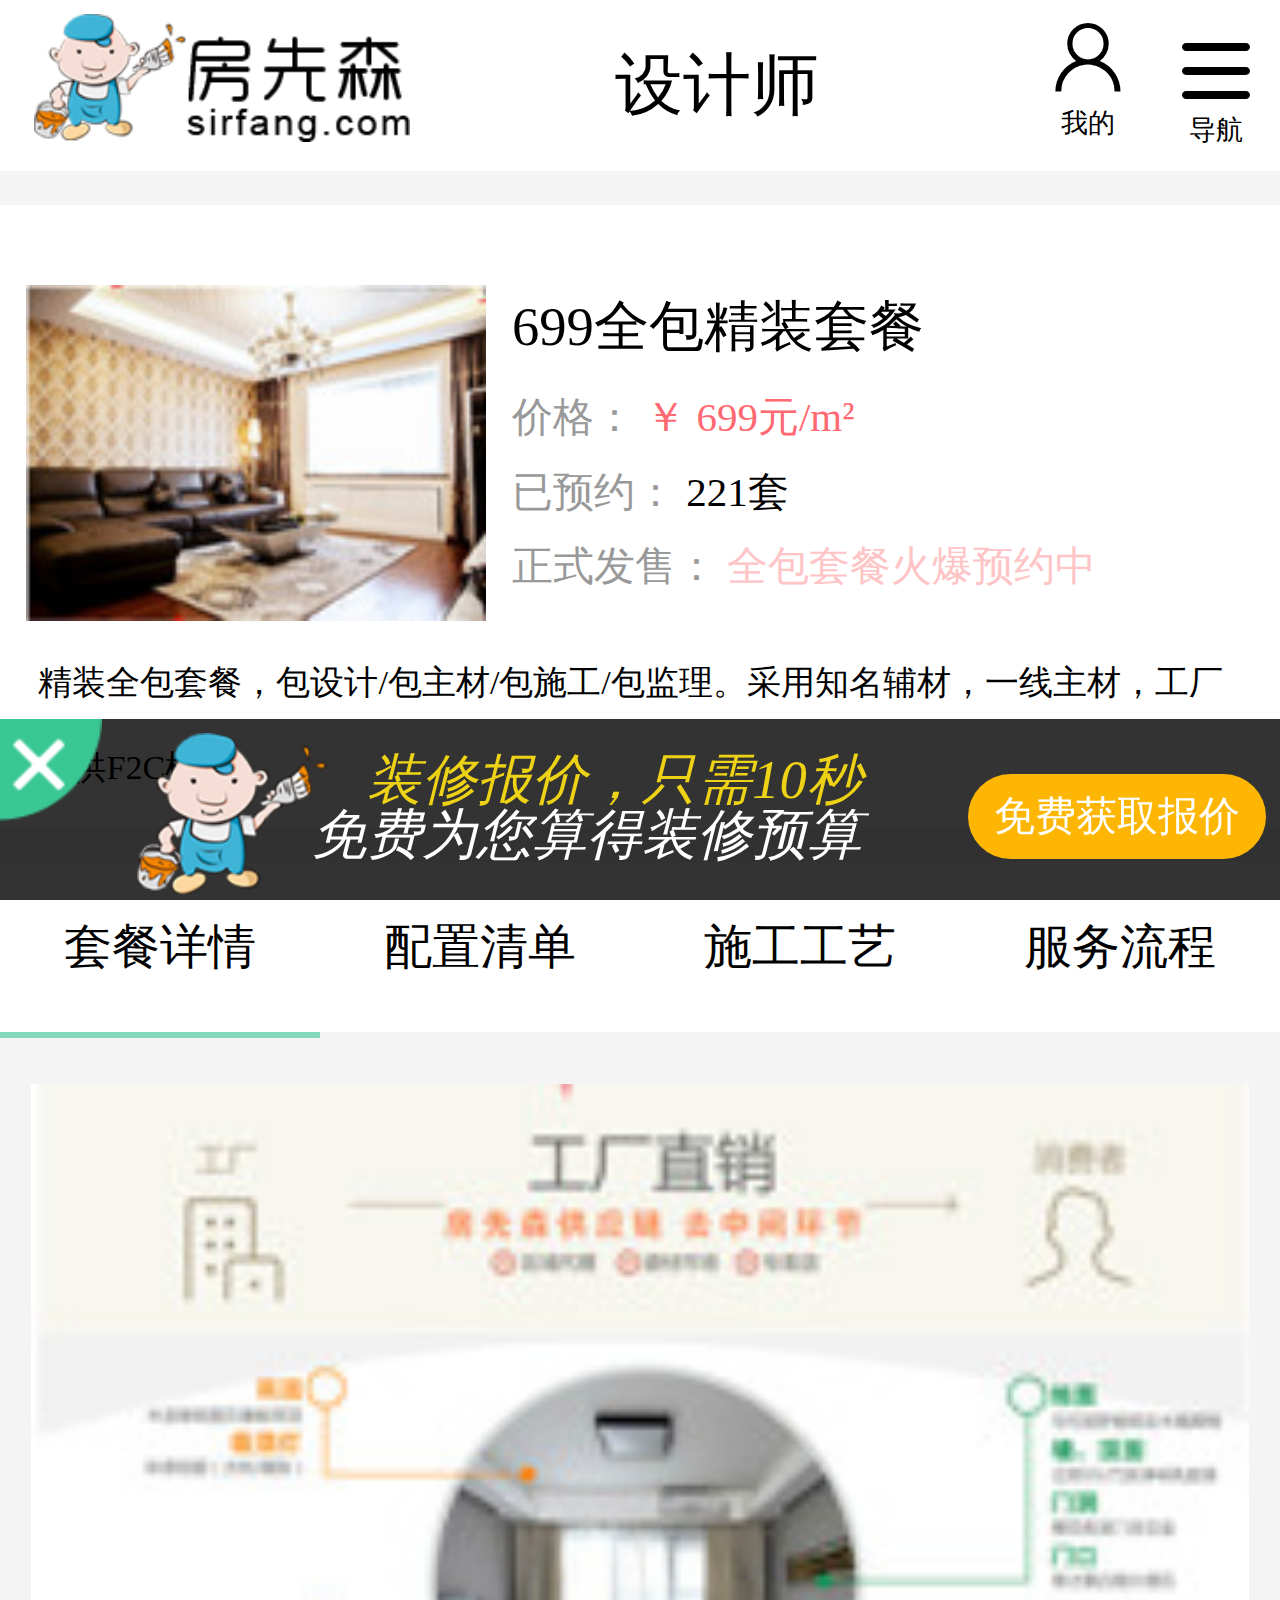
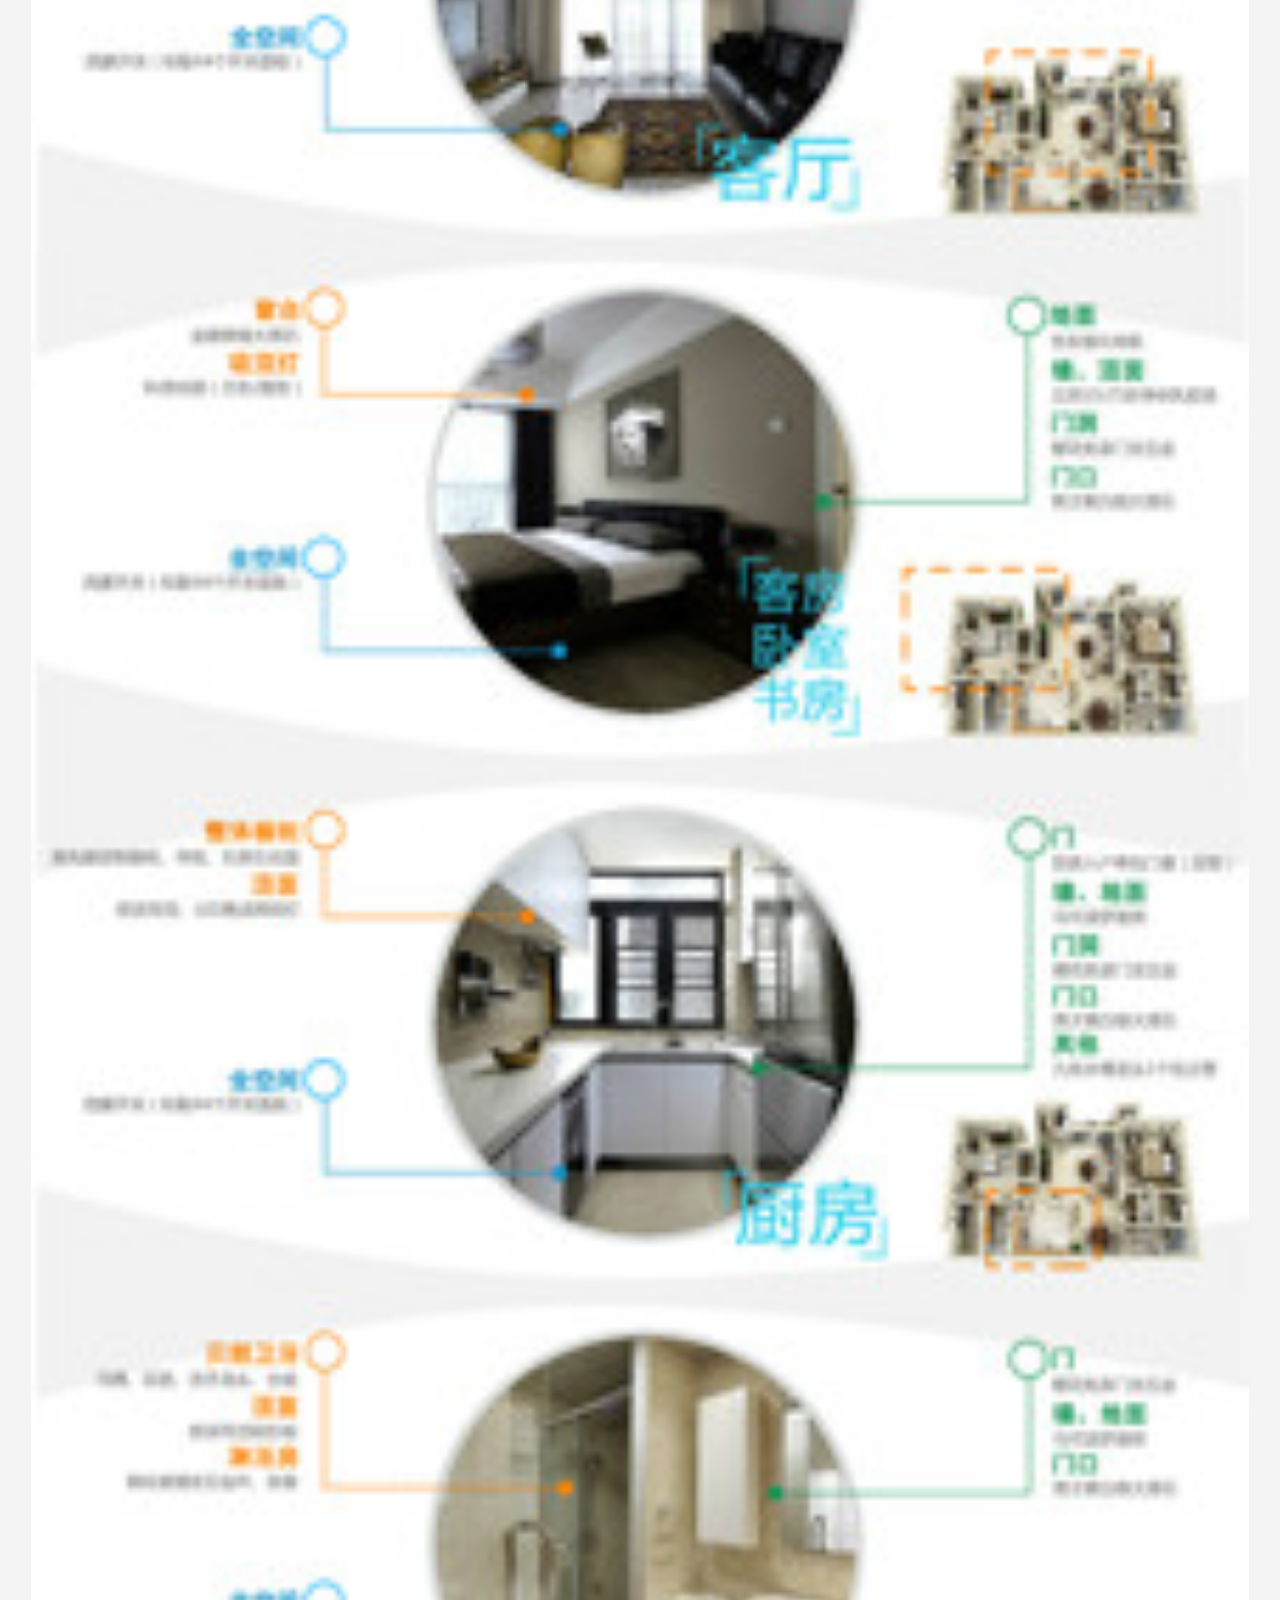
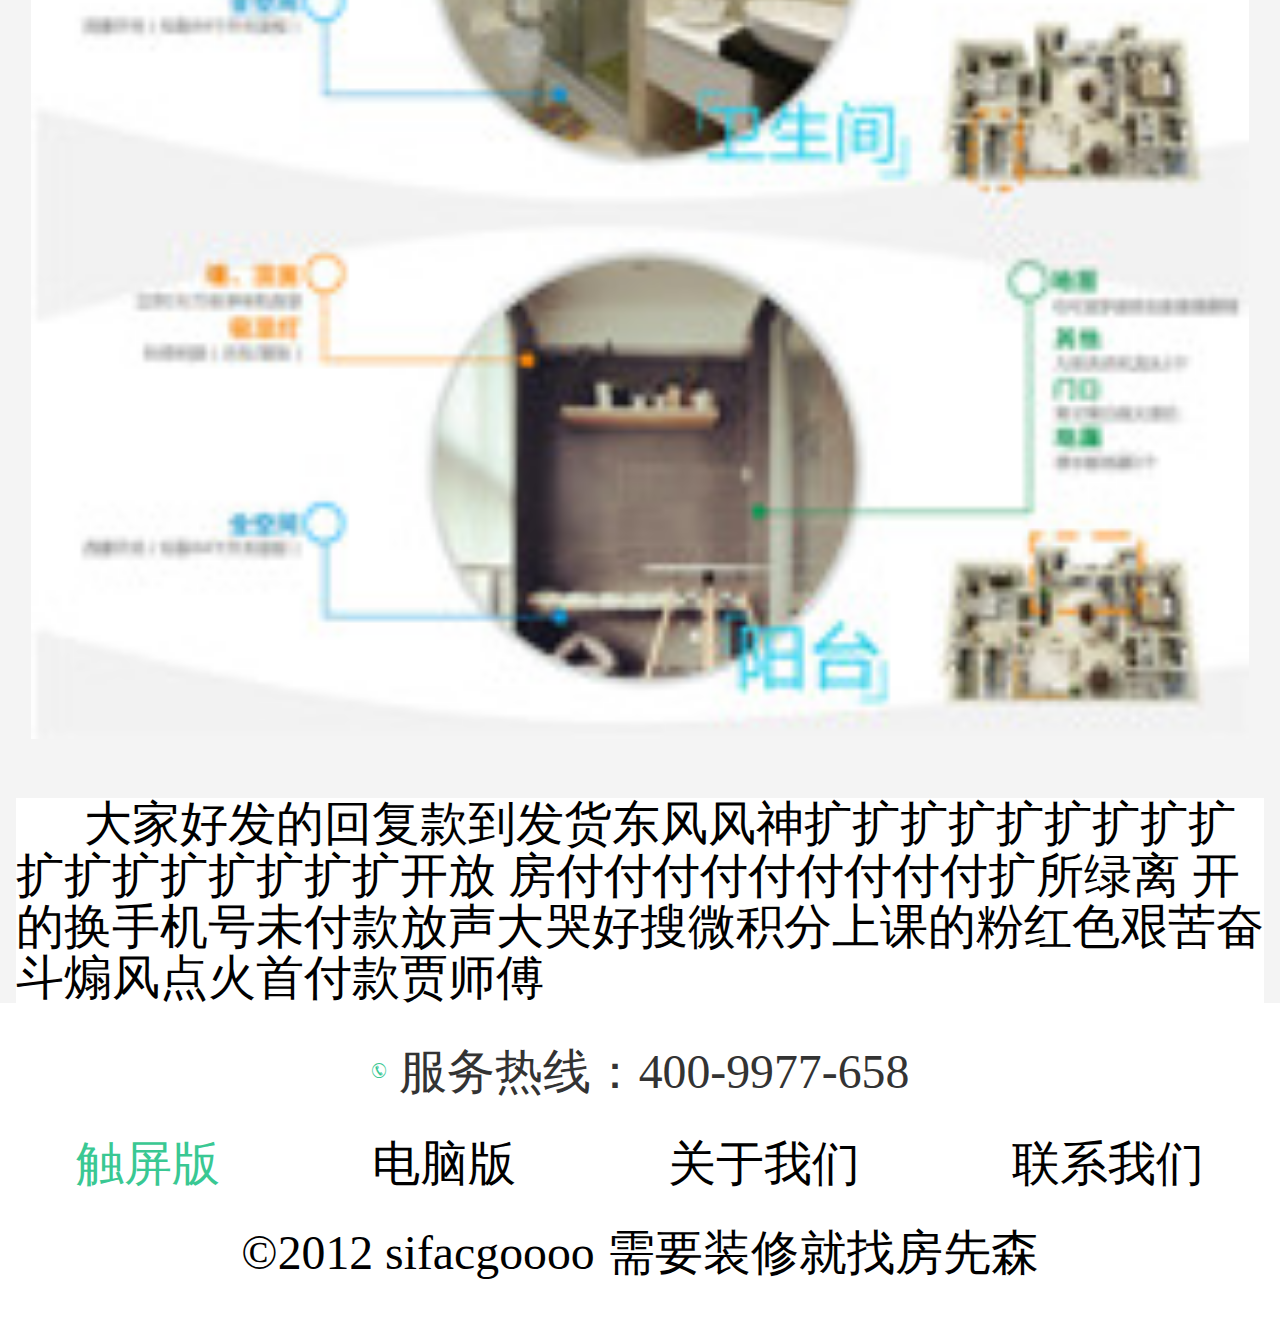
<file: a14-a14/14.html>
<!DOCTYPE html>
<html>
	<head>
		<meta charset="UTF-8">
		<meta name="viewport" content="width=device-width,initial-scale=1,minimum-scale=1,maximum-scale=1,user-scalable=no" />
		<link rel="stylesheet" type="text/css" href="css/14.css"/>
		<link rel="stylesheet" type="text/css" href="css/reset.css"/>
		<link rel="stylesheet" type="text/css" href="iconfont/iconfont.css"/>
		<title></title>
		<style type="text/css">
			@media screen and (max-width:321px){
  		  .m-navlist{font-size:15px}
		}
	
		@media screen and (min-width:321px) and (max-width:400px){
		    .m-navlist{font-size:16px}
		}

		@media screen and (min-width:400px){
		    .m-navlist{font-size:18px}
		}
		</style>
		
	</head>
	<body class="quan">
		<header>
				<div class="header">
				    <div class="hea_left"><img src="img/logo.png"/></div>
				    <div class="hea_centent"><span>设计师</span></div>
					<div class="hea_right">
					<div class="you1">
						<span class="iconfont icon-user"></span>
						<p>我的</p>
					</div>
					<div class="you2">
						<span class="iconfont icon-nav"></span>
					    <p>导航</p>
					</div>
				</div>	
			</div>
			</header>
			
		<div class="box1">
			<div><img src="img/2017-09-13_203148.jpg" alt="" /></div>
			<div>
				<ul>
					<li>699全包精装套餐</li>
					<li><p>价格： <span class="sp1">￥ 699元/m²</span></p></li>
					<li><p>已预约： <span class="sp2">221套</span></p></li>
					<li><p>正式发售： <span class="sp3">全包套餐火爆预约中</span></p></li>
				</ul>
			</div>
			<div>
				<p>
					精装全包套餐，包设计/包主材/包施工/包监理。采用知名辅材，一线主材，工厂直供F2C模式。
				</p>
			</div>
		</div>	
			
		<div class="box2">
			<ul>
				<li style="border-bottom:0.04rem solid #82DABA">套餐详情</li>
				<li>配置清单</li>
				<li>施工工艺</li>
				<li>服务流程</li>
			</ul>
		</div>	
			
	<div class="box3">
		<img src="img/2017-09-13_202139.jpg"/>
	</div>		
			
	<div class="zi">
	 	 大家好发的回复款到发货东风风神扩扩扩扩扩扩扩扩扩扩扩扩扩扩扩扩扩开放
	 	 房付付付付付付付付付扩所绿离
	 	 开的换手机号未付款放声大哭好搜微积分上课的粉红色艰苦奋
	 	 斗煽风点火首付款贾师傅
	 </div>
	
	<footer>
			<div>
				<span class="iconfont icon-hot-line" style="color:#39C893;"></span>
				<p> &nbsp;服务热线：400-9977-658</p>
			</div>
			<ul>
				<li style="color:#39C893;">触屏版</li>
				<li>电脑版</li>
				<li>关于我们</li>
				<li>联系我们</li>
			</ul>
			<p>&copy;2012 sifacgoooo 需要装修就找房先森</p>
		</footer>
		<!--广告-->
		<div class="gg">
			<img src="img/icon_close.png" name="gb">
			<img src="img/icon_logo.png"/>
			<p>
				<span>装修报价，只需10秒</span><br />
				免费为您算得装修预算
			</p>
			<span name="hq">
				免费获取报价
			</span>
		</div>
	
			
			
			
			
	</body>
	<script>
		
		window.onresize=window.onload=function(){
			var width = document.documentElement.clientWidth;
			document.documentElement.style.fontSize=width/7.5+"px";
		}
	</script>
</html>
</file>
<file: 1-1/css/index.css>
@charset "UTF-8";
* {
  padding: 0;
  margin: 0;
  list-style: none; }

body {
  background: #F4F4F4; }

/*导航*/
header {
  background: #fff;
  width: 100%;
  display: flex;
  justify-content: space-between;
  position: fixed;
  top: 0;
  z-index: 100; }
  header div {
    margin: 0.4rem 0.45rem;
    box-sizing: border-box; }
    header div img {
      width: 5.22rem; }
  header > span {
    display: inline-block;
    display: flex;
    justify-content: space-between;
    width: 20%;
    text-align: center;
    margin: 0.4rem 0.45rem; }
    header > span div {
      padding: 0;
      margin: 0;
      color: #999999; }
    header > span span:nth-of-type(1) {
      height: 1.125rem; }
    header > span span:nth-of-type(2) {
      height: 0.825rem; }
    header > span p {
      font-size: 0.55rem;
      text-align: center; }

/*轮播*/
.lb {
  padding-top: 2.9rem;
  width: 100%; }
  .lb img {
    width: 100%;
    float: left; }
  .lb .swiper-pagination-bullet {
    width: 0.3rem;
    height: 0.3rem;
    background: #7c7c7c;
    opacity: initial; }
  .lb .swiper-pagination-bullet-active {
    background: #00BE9C; }

.zx {
  width: 100%;
  background: #fff;
  margin-bottom: 0.45rem; }
  .zx ul {
    width: 100%;
    display: flex;
    flex-wrap: wrap; }
    .zx ul li {
      width: 3rem;
      margin: 0rem 0.5rem; }
      .zx ul li div {
        width: 3rem;
        height: 3rem;
        border-radius: 50%;
        display: flex;
        justify-content: center;
        align-items: center;
        margin-bottom: 0.6rem; }
        .zx ul li div span {
          font-size: 1.7rem;
          color: #fff; }
      .zx ul li p {
        text-align: center;
        font-size: 0.7rem;
        font-size: #333; }
    .zx ul li:nth-of-type(1), .zx ul li:nth-of-type(2), .zx ul li:nth-of-type(3), .zx ul li:nth-of-type(4) {
      margin-top: 0.9rem;
      margin-bottom: 1.3rem; }
    .zx ul li:nth-of-type(5), .zx ul li:nth-of-type(6), .zx ul li:nth-of-type(7), .zx ul li:nth-of-type(8) {
      margin-bottom: 1rem; }

.zx1 {
  width: 100%;
  background: #fff;
  margin-bottom: 0.45rem; }
  .zx1 .bt {
    width: 100%;
    height: 2.65rem;
    box-sizing: border-box;
    background: #fff;
    display: flex;
    align-items: center;
    justify-content: center; }
    .zx1 .bt div {
      width: 95%;
      height: 1.05rem;
      border-left: 0.25rem solid #39C893;
      line-height: 1.05rem; }
      .zx1 .bt div p {
        font-size: 0.9rem;
        color: #000;
        margin-left: 0.2rem; }
        .zx1 .bt div p span {
          font-size: 0.6rem;
          color: #999;
          margin-left: 0.4rem; }
  .zx1 .lbl {
    width: 100%; }
    .zx1 .lbl img {
      width: 100%; }
    .zx1 .lbl .swiper-pagination-bullets {
      bottom: -1rem;
      z-index: 100; }
    .zx1 .lbl .swiper-pagination-bullet {
      width: 0.3rem;
      height: 0.3rem;
      background: #7c7c7c;
      opacity: initial; }
    .zx1 .lbl .swiper-pagination-bullet-active {
      background: #00BE9C; }
  .zx1 .xz {
    margin-top: 2.2rem;
    width: 100%;
    display: flex;
    padding-bottom: 0.9rem; }
    .zx1 .xz > span {
      width: 100%;
      display: inline-block;
      display: flex;
      justify-content: center; }
      .zx1 .xz > span p {
        font-size: 0.6rem;
        display: flex;
        align-items: center;
        color: #000; }
        .zx1 .xz > span p span {
          font-size: 0.9rem;
          color: #00BE9C;
          margin-right: 0.1rem; }
      .zx1 .xz > span p:nth-of-type(2) {
        margin: 0rem 1rem; }

.bd {
  width: 100%; }
  .bd form {
    display: flex;
    flex-wrap: wrap;
    justify-content: center; }
  .bd input {
    width: 14.65rem;
    height: 1.75rem;
    border: 1px solid #EAEAEA;
    border-radius: 0.25rem;
    text-indent: 0.7rem;
    margin-bottom: 0.625rem;
    font-size: 0.7rem;
    color: #CACACA; }
  .bd input:nth-of-type(4) {
    background: #FEB400;
    color: #fff;
    font-size: 0.9rem; }

.sjs {
  width: 100%;
  margin-bottom: 0.9rem; }
  .sjs .sjs-rw ul {
    width: 100%;
    display: flex;
    justify-content: space-around; }
    .sjs .sjs-rw ul li {
      margin-top: 0.2rem;
      width: 3.5rem; }
      .sjs .sjs-rw ul li img {
        width: 100%; }
      .sjs .sjs-rw ul li p {
        text-align: center;
        font-size: 0.9rem;
        color: #000; }
      .sjs .sjs-rw ul li p:nth-of-type(2) {
        text-align: center;
        width: 3rem;
        height: 0.8rem;
        background: #00BE9C;
        color: #fff;
        font-size: 0.6rem;
        border-radius: 0.125rem;
        margin: auto;
        margin-top: 0.2rem; }

.sjs-gd {
  width: 100%;
  display: flex;
  justify-content: center;
  padding: 0.9rem 0rem; }
  .sjs-gd > span {
    display: inline-block;
    width: 45%;
    height: 1.75rem;
    font-size: 0.7rem;
    text-align: center;
    color: #00BE9C;
    border: 0.05rem solid #ccc;
    line-height: 1.75rem; }
    .sjs-gd > span span {
      margin-left: 0.4rem; }

.tp {
  width: 100%; }
  .tp .tp-a {
    width: 97%;
    margin: auto;
    margin-bottom: 0.1rem; }
    .tp .tp-a img {
      width: 100%;
      display: flex; }
  .tp .tp-b {
    width: 98%;
    margin: auto;
    display: flex;
    justify-content: center;
    flex-wrap: wrap;
    padding-bottom: -0.2rem; }
    .tp .tp-b img {
      width: 47.6%;
      margin: 0.1rem 0.1rem; }

.zb-wz {
  width: 100%;
  display: flex;
  align-items: center;
  font-size: 0.7rem;
  margin-top: 0.4rem; }
  .zb-wz p {
    width: 100%;
    display: flex;
    align-items: center;
    text-indent: 1rem; }
    .zb-wz p span {
      display: inline-block;
      text-indent: 0rem;
      width: 3rem;
      height: 0.8rem;
      background: #00BE9C;
      text-align: center;
      color: #fff;
      font-size: 0.6rem;
      border-radius: 0.125rem;
      margin-left: 0.4rem; }

.zxgl {
  width: 100%;
  background: #fff; }
  .zxgl .zxgl-a {
    width: 98%;
    margin: auto;
    display: flex;
    border-bottom: 0.05rem solid #ccc; }
    .zxgl .zxgl-a .xzgl-a_a {
      width: 4.2rem;
      height: 3.625rem;
      margin-top: 0.6rem;
      margin-bottom: 0.55rem; }
      .zxgl .zxgl-a .xzgl-a_a img {
        width: 4.2rem;
        height: 3.625rem; }
    .zxgl .zxgl-a .xzgl-a_b {
      display: flex;
      flex-direction: column;
      justify-content: center; }
      .zxgl .zxgl-a .xzgl-a_b p {
        margin-left: 0.6rem;
        font-size: 0.9rem;
        line-height: 1.2rem; }
      .zxgl .zxgl-a .xzgl-a_b p:nth-of-type(2) {
        font-size: 0.7rem;
        color: #999; }
        .zxgl .zxgl-a .xzgl-a_b p:nth-of-type(2) > span {
          margin-right: 1.875rem; }
  .zxgl .zxgl-a:nth-of-type(1) .xzgl-a_a {
    margin-top: 0rem;
    margin-bottom: 0.55rem; }
  .zxgl .zxgl-a:nth-of-type(3) {
    border: none; }
    .zxgl .zxgl-a:nth-of-type(3) .xzgl-a_a {
      margin-top: 0.6rem; }

.wzjs {
  width: 100%;
  background: #FFF; }
  .wzjs .js {
    width: 97%;
    margin: auto;
    padding: 0.9rem 0rem;
    font-size: 0.7rem;
    color: #333;
    text-align: justify; }
    .wzjs .js p {
      text-indent: 1rem; }

footer {
  margin-top: 0.45rem;
  background: #fff; }
  footer div {
    width: 100%;
    height: 2rem;
    display: flex;
    justify-content: center;
    align-items: center; }
    footer div span {
      display: inline-block;
      font-size: 0.8rem; }
    footer div p {
      font-size: 0.7rem;
      color: #333;
      padding: 0; }
  footer ul {
    width: 100%;
    display: flex;
    justify-content: space-around;
    margin-bottom: 0.6rem; }
    footer ul li {
      font-size: 0.7rem; }
  footer > p {
    width: 100%;
    font-size: 0.7rem;
    text-align: center;
    padding-bottom: 0.6rem; }

.gg {
  width: 100%;
  height: 2.65rem;
  position: relative;
  position: fixed;
  bottom: 0;
  background: rgba(0, 0, 0, 0.8);
  text-align: center;
  display: none;
  z-index: 100; }
  .gg img {
    position: absolute; }
  .gg img:nth-of-type(1) {
    top: 0;
    left: 0;
    width: 1.5rem; }
  .gg img:nth-of-type(2) {
    top: 0.2rem;
    left: 1rem;
    width: 2.8rem; }
  .gg p {
    width: 50%;
    font-size: 0.8rem;
    color: #fff;
    font-style: oblique;
    margin-top: 0.3rem;
    margin-left: 3rem;
    text-align: right; }
    .gg p span {
      color: #EED215; }
  .gg > span {
    display: inline-block;
    width: 4.375rem;
    height: 1.25rem;
    background: #FEB605;
    text-align: center;
    font-size: 0.6rem;
    border-radius: 1rem;
    line-height: 1.25rem;
    color: #fff;
    position: absolute;
    right: 0.2rem;
    top: 0.8rem; }

.md {
  width: 2.35rem;
  height: 2.35rem;
  border-radius: 50%;
  text-align: center;
  line-height: 2.35rem;
  background: #fff;
  border: 0.05rem solid #dedede;
  position: fixed;
  right: 0.4rem;
  bottom: 3.2rem;
  z-index: 100; }
  .md a {
    text-decoration: none;
    font-size: 1rem;
    color: #9c9c9c; }

/*# sourceMappingURL=index.css.map */
</file>
<file: 1-1/font/iconfont.css>
@font-face {font-family: "iconfont";
  src: url('iconfont.eot?t=1497450680633'); /* IE9*/
  src: url('iconfont.eot?t=1497450680633#iefix') format('embedded-opentype'), /* IE6-IE8 */
  url('iconfont.woff?t=1497450680633') format('woff'), /* chrome, firefox */
  url('iconfont.ttf?t=1497450680633') format('truetype'), /* chrome, firefox, opera, Safari, Android, iOS 4.2+*/
  url('iconfont.svg?t=1497450680633#iconfont') format('svg'); /* iOS 4.1- */
}

.iconfont {
  font-family:"iconfont" !important;
  font-size:16px;
  font-style:normal;
  -webkit-font-smoothing: antialiased;
  -moz-osx-font-smoothing: grayscale;
}

.icon-search:before { content: "\e629"; }

.icon-taiji:before { content: "\e60f"; }

.icon-star:before { content: "\e61d"; }

.icon-case:before { content: "\e602"; }

.icon-construction-site:before { content: "\e603"; }

.icon-loans:before { content: "\e604"; }

.icon-back:before { content: "\e63c"; }

.icon-right:before { content: "\e63d"; }

.icon-view:before { content: "\e61c"; }

.icon-social-security:before { content: "\e635"; }

.icon-user:before { content: "\e600"; }

.icon-close:before { content: "\e60e"; }

.icon-furniture:before { content: "\e60a"; }

.icon-preferential:before { content: "\e619"; }

.icon-budget:before { content: "\e611"; }

.icon-location:before { content: "\e60d"; }

.icon-pics:before { content: "\e606"; }

.icon-arrow-down:before { content: "\e62a"; }

.icon-water:before { content: "\e613"; }

.icon-document:before { content: "\e636"; }

.icon-comment:before { content: "\e621"; }

.icon-change:before { content: "\e62f"; }

.icon-share:before { content: "\e632"; }

.icon-app:before { content: "\e61e"; }

.icon-diamond:before { content: "\e61f"; }

.icon-more:before { content: "\e605"; }

.icon-protection:before { content: "\e620"; }

.icon-ten:before { content: "\e608"; }

.icon-zero:before { content: "\e627"; }

.icon-home:before { content: "\e622"; }

.icon-measurement:before { content: "\e610"; }

.icon-thumb-up:before { content: "\e62e"; }

.icon-like:before { content: "\e630"; }

.icon-tag:before { content: "\e626"; }

.icon-audit:before { content: "\e634"; }

.icon-qzone:before { content: "\e63e"; }

.icon-panorama:before { content: "\e639"; }

.icon-moment:before { content: "\e63f"; }

.icon-sina:before { content: "\e640"; }

.icon-time:before { content: "\e63b"; }

.icon-play:before { content: "\e618"; }

.icon-password:before { content: "\e643"; }

.icon-mobile:before { content: "\e644"; }

.icon-design:before { content: "\e625"; }

.icon-bank:before { content: "\e637"; }

.icon-decorate:before { content: "\e60b"; }

.icon-clean:before { content: "\e614"; }

.icon-code:before { content: "\e645"; }

.icon-sofa:before { content: "\e615"; }

.icon-house:before { content: "\e612"; }

.icon-down:before { content: "\e61a"; }

.icon-up:before { content: "\e61b"; }

.icon-protection-fill:before { content: "\e628"; }

.icon-tx:before { content: "\e641"; }

.icon-wechat:before { content: "\e642"; }

.icon-price:before { content: "\e60c"; }

.icon-live:before { content: "\e633"; }

.icon-pencle:before { content: "\e62c"; }

.icon-popularity:before { content: "\e631"; }

.icon-hot-line:before { content: "\e607"; }

.icon-top:before { content: "\e63a"; }

.icon-designer:before { content: "\e609"; }

.icon-nav:before { content: "\e601"; }

.icon-building:before { content: "\e638"; }

.icon-tel:before { content: "\e624"; }

.icon-bricklayer:before { content: "\e616"; }

.icon-inventory:before { content: "\e617"; }

.icon-backtop:before { content: "\e62b"; }

.icon-picture:before { content: "\e62d"; }

.icon-company:before { content: "\e623"; }
</file>
<file: 14-2-2-14/css/14-2.css>
* {
  margin: 0;
  padding: 0;
  list-style: none; }

.header {
  width: 100%;
  display: flex;
  background-color: white;
  justify-content: space-between; }
  .header .hea_left img {
    width: 2.2rem;
    margin-left: 0.2rem; }
  .header .hea_centent {
    font-size: 0.4rem;
    align-items: center;
    display: flex; }
  .header .hea_right {
    font-size: 0.20rem;
    width: 1.5rem;
    display: flex;
    justify-content: space-around;
    align-items: center;
    text-align: center; }
    .header .hea_right .you1 {
      height: 0.8rem; }
      .header .hea_right .you1 span {
        font-size: 0.40rem; }
      .header .hea_right .you1 p {
        margin-top: 0.05rem;
        font-size: 0.16rem; }
    .header .hea_right .you2 {
      height: 0.8;
      margin-top: 0.1rem; }
      .header .hea_right .you2 span {
        font-size: 0.33rem; }
      .header .hea_right .you2 p {
        margin-top: 0.1rem;
        font-size: 0.16rem; }

.box1 {
  width: 100%;
  height: 3.65rem;
  background: white;
  border-top: 0.2rem solid #f4f4f4; }
  .box1 div:nth-of-type(1) {
    width: 40%;
    height: 60%;
    float: left;
    display: flex;
    justify-content: center;
    align-items: center;
    margin-top: 0.36rem; }
    .box1 div:nth-of-type(1) img {
      width: 90%;
      height: 90%; }
  .box1 div:nth-of-type(2) {
    width: 60%;
    height: 60%;
    float: left;
    margin-top: 0.36rem; }
    .box1 div:nth-of-type(2) ul {
      width: 100%;
      height: 100%; }
      .box1 div:nth-of-type(2) ul li {
        width: 100%;
        height: 20%; }
        .box1 div:nth-of-type(2) ul li p {
          color: #999;
          font-size: 0.24rem; }
        .box1 div:nth-of-type(2) ul li .sp1 {
          color: #FF6972; }
        .box1 div:nth-of-type(2) ul li .sp2 {
          color: #000; }
        .box1 div:nth-of-type(2) ul li .sp3 {
          color: #FEC4C6; }
      .box1 div:nth-of-type(2) ul li:nth-of-type(1) {
        font-size: 0.32rem;
        margin-top: 0.2rem; }
  .box1 div:nth-of-type(3) {
    width: 94%;
    margin: 0 auto; }
  .box1 p {
    font-size: 0.2rem;
    line-height: 0.5rem; }

.box2 {
  width: 100%;
  height: 1rem;
  background: white;
  border-top: 0.2rem solid #f4f4f4;
  border-bottom: 0.01rem solid #f4f4f4;
  font-size: 0.28rem; }
  .box2 ul {
    width: 100%;
    height: 1rem;
    display: flex;
    justify-content: space-around; }
    .box2 ul li {
      width: 25%;
      height: 1rem;
      text-align: center;
      line-height: 1rem; }

.box3 {
  width: auto;
  margin: 0 0.18rem;
  height: 1.23rem;
  border: 1px solid yellowgreen;
  margin-top: 0.36rem; }

.biaoge {
  width: auto;
  margin: 0 0.18rem;
  margin-top: 0.32rem; }
  .biaoge table {
    width: 100%; }
    .biaoge table tr {
      border-bottom: 0.1rem solid #ccc;
      border-top: 0.1rem solid #ccc; }
    .biaoge table td {
      padding: 0.2rem;
      border: 0.01rem solid #ccc;
      font-size: 0.23rem;
      align-items: center; }
      .biaoge table td p {
        width: 3.33rem;
        text-align: justify; }

.zi {
  background: white;
  width: auto;
  margin: 0 16px;
  text-indent: 0.4rem;
  margin-top: 0.18rem;
  font-size: 0.28rem;
  line-height: 0.3rem; }

footer {
  margin-top: 0.18rem;
  background: #fff; }

footer div {
  width: 100%;
  height: 0.8rem;
  display: flex;
  justify-content: center;
  align-items: center; }

footer div span {
  font-size: 0.32rem; }

footer div p {
  font-size: 0.28rem;
  color: #333;
  padding: 0; }

footer ul {
  width: 100%;
  display: flex;
  justify-content: space-around;
  margin-bottom: 0.24rem; }

footer ul li {
  font-size: 0.28rem; }

footer > p {
  width: 100%;
  font-size: 0.28rem;
  text-align: center;
  padding-bottom: 0.24rem; }

.gg {
  width: 100%;
  height: 1.06rem;
  position: relative;
  position: fixed;
  bottom: 0;
  background: rgba(0, 0, 0, 0.8);
  text-align: center;
  z-index: 100; }

.gg img {
  position: absolute; }

.gg img:nth-of-type(1) {
  top: 0;
  left: 0;
  width: 0.6rem; }

.gg img:nth-of-type(2) {
  top: 0.08rem;
  left: 0.8rem;
  width: 1.12rem; }

.gg p {
  width: 50%;
  font-size: 0.32rem;
  color: #fff;
  font-style: oblique;
  margin-top: 0.2rem;
  margin-left: 1.3rem;
  text-align: right; }

.gg p span {
  color: #EED215; }

.gg > span {
  display: inline-block;
  width: 1.75rem;
  height: 0.5rem;
  background: #FEB605;
  text-align: center;
  font-size: 0.24rem;
  border-radius: 0.4rem;
  line-height: 0.5rem;
  color: #fff;
  position: absolute;
  right: 0.08rem;
  top: 0.32rem; }

/*# sourceMappingURL=14-2.css.map */
</file>
<file: 14-2-2-14/iconfont/iconfont.css>
@font-face {font-family: "iconfont";
  src: url('iconfont.eot?t=1497450680633'); /* IE9*/
  src: url('iconfont.eot?t=1497450680633#iefix') format('embedded-opentype'), /* IE6-IE8 */
  url('iconfont.woff?t=1497450680633') format('woff'), /* chrome, firefox */
  url('iconfont.ttf?t=1497450680633') format('truetype'), /* chrome, firefox, opera, Safari, Android, iOS 4.2+*/
  url('iconfont.svg?t=1497450680633#iconfont') format('svg'); /* iOS 4.1- */
}

.iconfont {
  font-family:"iconfont" !important;
  font-size:16px;
  font-style:normal;
  -webkit-font-smoothing: antialiased;
  -moz-osx-font-smoothing: grayscale;
}

.icon-search:before { content: "\e629"; }

.icon-taiji:before { content: "\e60f"; }

.icon-star:before { content: "\e61d"; }

.icon-case:before { content: "\e602"; }

.icon-construction-site:before { content: "\e603"; }

.icon-loans:before { content: "\e604"; }

.icon-back:before { content: "\e63c"; }

.icon-right:before { content: "\e63d"; }

.icon-view:before { content: "\e61c"; }

.icon-social-security:before { content: "\e635"; }

.icon-user:before { content: "\e600"; }

.icon-close:before { content: "\e60e"; }

.icon-furniture:before { content: "\e60a"; }

.icon-preferential:before { content: "\e619"; }

.icon-budget:before { content: "\e611"; }

.icon-location:before { content: "\e60d"; }

.icon-pics:before { content: "\e606"; }

.icon-arrow-down:before { content: "\e62a"; }

.icon-water:before { content: "\e613"; }

.icon-document:before { content: "\e636"; }

.icon-comment:before { content: "\e621"; }

.icon-change:before { content: "\e62f"; }

.icon-share:before { content: "\e632"; }

.icon-app:before { content: "\e61e"; }

.icon-diamond:before { content: "\e61f"; }

.icon-more:before { content: "\e605"; }

.icon-protection:before { content: "\e620"; }

.icon-ten:before { content: "\e608"; }

.icon-zero:before { content: "\e627"; }

.icon-home:before { content: "\e622"; }

.icon-measurement:before { content: "\e610"; }

.icon-thumb-up:before { content: "\e62e"; }

.icon-like:before { content: "\e630"; }

.icon-tag:before { content: "\e626"; }

.icon-audit:before { content: "\e634"; }

.icon-qzone:before { content: "\e63e"; }

.icon-panorama:before { content: "\e639"; }

.icon-moment:before { content: "\e63f"; }

.icon-sina:before { content: "\e640"; }

.icon-time:before { content: "\e63b"; }

.icon-play:before { content: "\e618"; }

.icon-password:before { content: "\e643"; }

.icon-mobile:before { content: "\e644"; }

.icon-design:before { content: "\e625"; }

.icon-bank:before { content: "\e637"; }

.icon-decorate:before { content: "\e60b"; }

.icon-clean:before { content: "\e614"; }

.icon-code:before { content: "\e645"; }

.icon-sofa:before { content: "\e615"; }

.icon-house:before { content: "\e612"; }

.icon-down:before { content: "\e61a"; }

.icon-up:before { content: "\e61b"; }

.icon-protection-fill:before { content: "\e628"; }

.icon-tx:before { content: "\e641"; }

.icon-wechat:before { content: "\e642"; }

.icon-price:before { content: "\e60c"; }

.icon-live:before { content: "\e633"; }

.icon-pencle:before { content: "\e62c"; }

.icon-popularity:before { content: "\e631"; }

.icon-hot-line:before { content: "\e607"; }

.icon-top:before { content: "\e63a"; }

.icon-designer:before { content: "\e609"; }

.icon-nav:before { content: "\e601"; }

.icon-building:before { content: "\e638"; }

.icon-tel:before { content: "\e624"; }

.icon-bricklayer:before { content: "\e616"; }

.icon-inventory:before { content: "\e617"; }

.icon-backtop:before { content: "\e62b"; }

.icon-picture:before { content: "\e62d"; }

.icon-company:before { content: "\e623"; }
</file>
<file: 2-2/css/index-2.css>
div, body, ul, ol, li, dl, dd, table, img, span {
  margin: 0;
  padding: 0;
  border: 0; }

h1, h2, h3, h4, h5, h6, p, a, header, footer {
  margin: 0;
  padding: 0; }

body {
  background: #f4f4f4; }

header {
  width: 100%;
  height: 1.2rem;
  background: #39c893;
  position: relative; }
  header > span {
    font-size: 40px !important;
    position: absolute;
    top: 0;
    right: 0; }
  header > div {
    width: 98%;
    margin: auto;
    display: flex;
    align-items: center; }
    header > div div:nth-of-type(1) {
      width: 1.1rem;
      height: 1.1rem;
      margin-right: 0.14rem; }
      header > div div:nth-of-type(1) img {
        width: 1.1rem; }
    header > div div:nth-of-type(2) {
      display: flex;
      flex-wrap: wrap;
      font-size: 25px; }
      header > div div:nth-of-type(2) img {
        width: 3rem;
        margin-bottom: 0.1rem; }
      header > div div:nth-of-type(2) p {
        width: 100%;
        margin-top: 0.1rem;
        height: 0.4rem;
        background: #2BB280;
        color: #fafafa;
        border-radius: 20px;
        text-indent: 0.1rem; }
        header > div div:nth-of-type(2) p span {
          color: #FFFF00; }

.sousuo {
  width: 100%;
  display: flex;
  justify-content: center;
  padding-bottom: 0.2rem;
  background: #fff;
  margin-bottom: 0.18rem; }
  .sousuo div {
    width: 96%;
    margin: 0px 8px;
    display: flex;
    align-items: center; }
    .sousuo div span {
      width: 1.38rem;
      height: 0.75rem;
      text-align: center;
      line-height: 0.8rem;
      background: #39C893;
      border: 0.02 solid #39C893;
      color: #fff;
      font-size: 30px; }
    .sousuo div input {
      flex-grow: 1;
      height: 0.7rem;
      font-size: 28px;
      color: #aaa;
      border: 0.02rem solid #39C893;
      text-indent: 0.1rem; }

.fl {
  width: 100%;
  background: #fff;
  padding-bottom: 0.36rem; }
  .fl .fl-a ul {
    width: auto;
    margin: 0 16px;
    display: flex;
    justify-content: space-around; }
    .fl .fl-a ul li {
      width: 33%;
      height: 0.75rem;
      text-align: center;
      line-height: 0.75rem;
      border-bottom: 0.02rem solid #efefef;
      font-size: 36px;
      list-style: none; }
    .fl .fl-a ul li:nth-of-type(1) {
      border-bottom: 0.02rem solid #39C893; }
  .fl .fl-b ul {
    width: 100%;
    display: flex;
    justify-content: space-around; }
  .fl .fl-b li {
    width: 1.05rem;
    list-style: none;
    padding-bottom: 0.36rem; }
    .fl .fl-b li div {
      width: 1.05rem;
      height: 1.05rem;
      border-radius: 50%;
      border: 0.02rem solid #39C893;
      display: flex;
      justify-content: center;
      align-items: center;
      margin: 36px 0px 32px 0px; }
      .fl .fl-b li div span {
        font-size: 58px;
        color: #39C893; }
    .fl .fl-b li p {
      width: 100%;
      text-align: center;
      font-size: 25px; }
  .fl .lc {
    width: auto;
    margin: 0 16px;
    height: 0.7rem;
    text-align: center;
    line-height: 0.7rem;
    font-size: 36px;
    color: #39C893;
    border: 0.02rem solid #39C893; }

.bt {
  margin-top: 0.18rem;
  width: 100%;
  height: 1.06rem;
  box-sizing: border-box;
  background: #fff;
  display: flex;
  align-items: center;
  justify-content: center; }
  .bt div {
    width: 95%;
    height: 0.42rem;
    border-left: 0.05rem solid #39C893;
    line-height: 0.42rem; }
    .bt div p {
      font-size: 34px;
      color: #000;
      margin-left: 0.1rem; }
      .bt div p span {
        font-size: 28px;
        color: #999;
        margin-left: 0.4rem; }

.zxgl {
  width: 100%;
  background: #fff;
  padding-bottom: 0.28rem; }
  .zxgl .zxgl-a {
    width: 98%;
    margin: auto;
    display: flex;
    border-bottom: 0.01rem solid #ccc; }
    .zxgl .zxgl-a .xzgl-a_a {
      width: 1.68rem;
      height: 1.45rem;
      margin-top: 0.24rem;
      margin-bottom: 0.22rem; }
      .zxgl .zxgl-a .xzgl-a_a img {
        width: 1.68rem;
        height: 1.45rem; }
    .zxgl .zxgl-a .xzgl-a_b {
      display: flex;
      flex-direction: column;
      justify-content: center; }
      .zxgl .zxgl-a .xzgl-a_b p {
        margin-left: 0.24rem;
        font-size: 0.36rem;
        line-height: 0.48rem; }
      .zxgl .zxgl-a .xzgl-a_b p:nth-of-type(2) {
        color: #999; }
        .zxgl .zxgl-a .xzgl-a_b p:nth-of-type(2) > span {
          font-size: 40px;
          margin-right: 0.75rem; }
          .zxgl .zxgl-a .xzgl-a_b p:nth-of-type(2) > span span {
            font-size: 40px; }
  .zxgl .zxgl-a:nth-of-type(1) .xzgl-a_a {
    margin-top: 0rem;
    margin-bottom: 0.22rem; }
  .zxgl .zxgl-a:nth-of-type(8) {
    border: none; }
    .zxgl .zxgl-a:nth-of-type(8) .xzgl-a_a {
      margin-top: 0.24rem; }
  .zxgl .hyh {
    width: auto;
    margin: 0 16px;
    height: 0.7rem;
    display: flex;
    justify-content: center;
    align-items: center;
    font-size: 36px;
    color: #39C893;
    border: 0.01rem solid #ccc; }
    .zxgl .hyh span {
      font-size: 36px; }

.wzjs {
  width: 100%;
  background: #FFF;
  margin-top: 0.15rem; }
  .wzjs .js {
    width: 97%;
    margin: auto;
    padding: 0.36rem 0rem;
    font-size: 30px;
    color: #333;
    text-align: justify; }
    .wzjs .js p {
      text-indent: 1rem; }

footer {
  margin-top: 0.18rem;
  background: #fff; }
  footer div {
    width: 100%;
    height: 0.8rem;
    display: flex;
    justify-content: center;
    align-items: center; }
    footer div > span {
      font-size: 32px; }
    footer div p {
      font-size: 28px;
      color: #333;
      padding: 0; }
  footer ul {
    width: 100%;
    display: flex;
    justify-content: space-around;
    margin-bottom: 0.24rem;
    list-style: none; }
    footer ul li {
      font-size: 28px; }
  footer > p {
    width: 100%;
    font-size: 24px;
    text-align: center;
    padding-bottom: 0.24rem; }

.gg {
  width: 100%;
  height: 1.06rem;
  position: relative;
  position: fixed;
  bottom: 0;
  background: rgba(0, 0, 0, 0.8);
  text-align: center;
  z-index: 100; }
  .gg img {
    position: absolute; }
  .gg img:nth-of-type(1) {
    top: 0;
    left: 0;
    width: 0.6rem; }
  .gg img:nth-of-type(2) {
    top: 0.08rem;
    left: 0.4rem;
    width: 1.12rem; }
  .gg p {
    width: 50%;
    font-size: 32px;
    color: #fff;
    font-style: oblique;
    margin-top: 0.12rem;
    margin-left: 1.2rem;
    text-align: right; }
    .gg p span {
      color: #EED215; }
  .gg > span {
    display: inline-block;
    width: 1.75rem;
    height: 0.5rem;
    background: #FEB605;
    text-align: center;
    font-size: 0.24rem;
    border-radius: 0.4rem;
    line-height: 0.5rem;
    color: #fff;
    position: absolute;
    right: 0.08rem;
    top: 0.32rem; }

/*# sourceMappingURL=index-2.css.map */
</file>
<file: 2-2/font/iconfont.css>
@font-face {font-family: "iconfont";
  src: url('iconfont.eot?t=1497450680633'); /* IE9*/
  src: url('iconfont.eot?t=1497450680633#iefix') format('embedded-opentype'), /* IE6-IE8 */
  url('iconfont.woff?t=1497450680633') format('woff'), /* chrome, firefox */
  url('iconfont.ttf?t=1497450680633') format('truetype'), /* chrome, firefox, opera, Safari, Android, iOS 4.2+*/
  url('iconfont.svg?t=1497450680633#iconfont') format('svg'); /* iOS 4.1- */
}

.iconfont {
  font-family:"iconfont" !important;
  font-size:16px;
  font-style:normal;
  -webkit-font-smoothing: antialiased;
  -moz-osx-font-smoothing: grayscale;
}

.icon-search:before { content: "\e629"; }

.icon-taiji:before { content: "\e60f"; }

.icon-star:before { content: "\e61d"; }

.icon-case:before { content: "\e602"; }

.icon-construction-site:before { content: "\e603"; }

.icon-loans:before { content: "\e604"; }

.icon-back:before { content: "\e63c"; }

.icon-right:before { content: "\e63d"; }

.icon-view:before { content: "\e61c"; }

.icon-social-security:before { content: "\e635"; }

.icon-user:before { content: "\e600"; }

.icon-close:before { content: "\e60e"; }

.icon-furniture:before { content: "\e60a"; }

.icon-preferential:before { content: "\e619"; }

.icon-budget:before { content: "\e611"; }

.icon-location:before { content: "\e60d"; }

.icon-pics:before { content: "\e606"; }

.icon-arrow-down:before { content: "\e62a"; }

.icon-water:before { content: "\e613"; }

.icon-document:before { content: "\e636"; }

.icon-comment:before { content: "\e621"; }

.icon-change:before { content: "\e62f"; }

.icon-share:before { content: "\e632"; }

.icon-app:before { content: "\e61e"; }

.icon-diamond:before { content: "\e61f"; }

.icon-more:before { content: "\e605"; }

.icon-protection:before { content: "\e620"; }

.icon-ten:before { content: "\e608"; }

.icon-zero:before { content: "\e627"; }

.icon-home:before { content: "\e622"; }

.icon-measurement:before { content: "\e610"; }

.icon-thumb-up:before { content: "\e62e"; }

.icon-like:before { content: "\e630"; }

.icon-tag:before { content: "\e626"; }

.icon-audit:before { content: "\e634"; }

.icon-qzone:before { content: "\e63e"; }

.icon-panorama:before { content: "\e639"; }

.icon-moment:before { content: "\e63f"; }

.icon-sina:before { content: "\e640"; }

.icon-time:before { content: "\e63b"; }

.icon-play:before { content: "\e618"; }

.icon-password:before { content: "\e643"; }

.icon-mobile:before { content: "\e644"; }

.icon-design:before { content: "\e625"; }

.icon-bank:before { content: "\e637"; }

.icon-decorate:before { content: "\e60b"; }

.icon-clean:before { content: "\e614"; }

.icon-code:before { content: "\e645"; }

.icon-sofa:before { content: "\e615"; }

.icon-house:before { content: "\e612"; }

.icon-down:before { content: "\e61a"; }

.icon-up:before { content: "\e61b"; }

.icon-protection-fill:before { content: "\e628"; }

.icon-tx:before { content: "\e641"; }

.icon-wechat:before { content: "\e642"; }

.icon-price:before { content: "\e60c"; }

.icon-live:before { content: "\e633"; }

.icon-pencle:before { content: "\e62c"; }

.icon-popularity:before { content: "\e631"; }

.icon-hot-line:before { content: "\e607"; }

.icon-top:before { content: "\e63a"; }

.icon-designer:before { content: "\e609"; }

.icon-nav:before { content: "\e601"; }

.icon-building:before { content: "\e638"; }

.icon-tel:before { content: "\e624"; }

.icon-bricklayer:before { content: "\e616"; }

.icon-inventory:before { content: "\e617"; }

.icon-backtop:before { content: "\e62b"; }

.icon-picture:before { content: "\e62d"; }

.icon-company:before { content: "\e623"; }
</file>
<file: 3-3/css/index-3.css>
body {
  background: #F7F7F7; }

header {
  background: #fff;
  width: 100%;
  display: flex;
  justify-content: space-between; }
  header > div:nth-of-type(1) {
    display: flex;
    justify-content: center;
    align-items: center;
    margin: 0.16rem 0.18rem;
    box-sizing: border-box; }
    header > div:nth-of-type(1) img {
      width: 2.088rem; }
  header > div:nth-of-type(2) {
    display: flex;
    justify-content: center;
    align-items: center;
    font-size: 0.4rem; }
  header > div:nth-of-type(3) {
    display: flex;
    justify-content: space-between;
    align-items: center;
    width: 20%;
    font-size: 0.32rem;
    display: flex;
    text-align: center;
    color: #ccc;
    margin: 0.16rem 0.18rem; }
    header > div:nth-of-type(3) div:nth-of-type(1) span {
      font-size: 0.225rem;
      padding-bottom: 0.3rem; }
    header > div:nth-of-type(3) div:nth-of-type(2) span {
      font-size: 0.165rem;
      margin-bottom: 0.3rem; }

.lc {
  width: 100%; }
  .lc > div {
    position: relative; }
    .lc > div img {
      width: 100%;
      float: left; }
    .lc > div span {
      position: absolute; }
  .lc div:nth-of-type(2) span:nth-of-type(1), .lc div:nth-of-type(4) span:nth-of-type(1) {
    font-size: 0.36rem;
    color: #FF4351;
    top: 0.55rem;
    left: 1rem; }
  .lc div:nth-of-type(2) span:nth-of-type(2), .lc div:nth-of-type(4) span:nth-of-type(2) {
    font-size: 0.28rem;
    color: #000;
    top: 1.97rem;
    left: 1.75rem; }
  .lc div:nth-of-type(2) span:nth-of-type(3), .lc div:nth-of-type(4) span:nth-of-type(3) {
    font-size: 0.28rem;
    color: #000;
    top: 3.55rem;
    left: 3.9rem; }
  .lc div:nth-of-type(2) span:nth-of-type(4), .lc div:nth-of-type(4) span:nth-of-type(4) {
    font-size: 0.28rem;
    color: #000;
    top: 5.15rem;
    left: 1.75rem; }
  .lc div:nth-of-type(2) span:nth-of-type(5), .lc div:nth-of-type(4) span:nth-of-type(5) {
    font-size: 0.28rem;
    color: #000;
    top: 6.7rem;
    left: 3.9rem; }
  .lc div:nth-of-type(3) span:nth-of-type(1) {
    font-size: 0.36rem;
    color: dodgerblue;
    top: 0.55rem;
    left: 4.7rem; }
  .lc div:nth-of-type(3) span:nth-of-type(2) {
    font-size: 0.28rem;
    color: #000;
    top: 2.05rem;
    left: 3.9rem; }
  .lc div:nth-of-type(3) span:nth-of-type(3) {
    font-size: 0.28rem;
    left: 1.75rem;
    color: #000;
    top: 3.7rem; }
  .lc div:nth-of-type(3) span:nth-of-type(4) {
    font-size: 0.28rem;
    color: #000;
    left: 3.9rem;
    top: 5.25rem; }
  .lc div:nth-of-type(3) span:nth-of-type(5) {
    font-size: 0.28rem;
    color: #000;
    left: 1.75rem;
    top: 6.85rem; }

.wzjs {
  width: 100%;
  background: #FFF;
  margin-top: 0.15rem; }
  .wzjs .js {
    width: 97%;
    margin: auto;
    padding: 0.36rem 0rem;
    font-size: 0.30rem;
    color: #333;
    text-align: justify; }
    .wzjs .js p {
      text-indent: 1rem; }

footer {
  margin-top: 0.18rem;
  background: #fff; }
  footer div {
    width: 100%;
    height: 0.8rem;
    display: flex;
    justify-content: center;
    align-items: center; }
    footer div span {
      font-size: 0.32rem; }
    footer div p {
      font-size: 0.28rem;
      color: #333;
      padding: 0; }
  footer ul {
    width: 100%;
    display: flex;
    justify-content: space-around;
    margin-bottom: 0.24rem; }
    footer ul li {
      font-size: 0.28rem; }
  footer > p {
    width: 100%;
    font-size: 0.28rem;
    text-align: center;
    padding-bottom: 0.24rem; }

.gg {
  width: 100%;
  height: 1.06rem;
  position: relative;
  position: fixed;
  bottom: 0;
  background: rgba(0, 0, 0, 0.8);
  text-align: center;
  z-index: 100; }
  .gg img {
    position: absolute; }
  .gg img:nth-of-type(1) {
    top: 0;
    left: 0;
    width: 0.6rem; }
  .gg img:nth-of-type(2) {
    top: 0.08rem;
    left: 0.8rem;
    width: 1.12rem; }
  .gg p {
    width: 50%;
    font-size: 0.32rem;
    color: #fff;
    font-style: oblique;
    margin-top: 0.2rem;
    margin-left: 1.3rem;
    text-align: right; }
    .gg p span {
      color: #EED215; }
  .gg > span {
    display: inline-block;
    width: 1.75rem;
    height: 0.5rem;
    background: #FEB605;
    text-align: center;
    font-size: 0.24rem;
    border-radius: 0.4rem;
    line-height: 0.5rem;
    color: #fff;
    position: absolute;
    right: 0.08rem;
    top: 0.32rem; }

/*# sourceMappingURL=index-3.css.map */
</file>
<file: 3-3/font/iconfont.css>
@font-face {font-family: "iconfont";
  src: url('iconfont.eot?t=1497450680633'); /* IE9*/
  src: url('iconfont.eot?t=1497450680633#iefix') format('embedded-opentype'), /* IE6-IE8 */
  url('iconfont.woff?t=1497450680633') format('woff'), /* chrome, firefox */
  url('iconfont.ttf?t=1497450680633') format('truetype'), /* chrome, firefox, opera, Safari, Android, iOS 4.2+*/
  url('iconfont.svg?t=1497450680633#iconfont') format('svg'); /* iOS 4.1- */
}

.iconfont {
  font-family:"iconfont" !important;
  font-size:16px;
  font-style:normal;
  -webkit-font-smoothing: antialiased;
  -moz-osx-font-smoothing: grayscale;
}

.icon-search:before { content: "\e629"; }

.icon-taiji:before { content: "\e60f"; }

.icon-star:before { content: "\e61d"; }

.icon-case:before { content: "\e602"; }

.icon-construction-site:before { content: "\e603"; }

.icon-loans:before { content: "\e604"; }

.icon-back:before { content: "\e63c"; }

.icon-right:before { content: "\e63d"; }

.icon-view:before { content: "\e61c"; }

.icon-social-security:before { content: "\e635"; }

.icon-user:before { content: "\e600"; }

.icon-close:before { content: "\e60e"; }

.icon-furniture:before { content: "\e60a"; }

.icon-preferential:before { content: "\e619"; }

.icon-budget:before { content: "\e611"; }

.icon-location:before { content: "\e60d"; }

.icon-pics:before { content: "\e606"; }

.icon-arrow-down:before { content: "\e62a"; }

.icon-water:before { content: "\e613"; }

.icon-document:before { content: "\e636"; }

.icon-comment:before { content: "\e621"; }

.icon-change:before { content: "\e62f"; }

.icon-share:before { content: "\e632"; }

.icon-app:before { content: "\e61e"; }

.icon-diamond:before { content: "\e61f"; }

.icon-more:before { content: "\e605"; }

.icon-protection:before { content: "\e620"; }

.icon-ten:before { content: "\e608"; }

.icon-zero:before { content: "\e627"; }

.icon-home:before { content: "\e622"; }

.icon-measurement:before { content: "\e610"; }

.icon-thumb-up:before { content: "\e62e"; }

.icon-like:before { content: "\e630"; }

.icon-tag:before { content: "\e626"; }

.icon-audit:before { content: "\e634"; }

.icon-qzone:before { content: "\e63e"; }

.icon-panorama:before { content: "\e639"; }

.icon-moment:before { content: "\e63f"; }

.icon-sina:before { content: "\e640"; }

.icon-time:before { content: "\e63b"; }

.icon-play:before { content: "\e618"; }

.icon-password:before { content: "\e643"; }

.icon-mobile:before { content: "\e644"; }

.icon-design:before { content: "\e625"; }

.icon-bank:before { content: "\e637"; }

.icon-decorate:before { content: "\e60b"; }

.icon-clean:before { content: "\e614"; }

.icon-code:before { content: "\e645"; }

.icon-sofa:before { content: "\e615"; }

.icon-house:before { content: "\e612"; }

.icon-down:before { content: "\e61a"; }

.icon-up:before { content: "\e61b"; }

.icon-protection-fill:before { content: "\e628"; }

.icon-tx:before { content: "\e641"; }

.icon-wechat:before { content: "\e642"; }

.icon-price:before { content: "\e60c"; }

.icon-live:before { content: "\e633"; }

.icon-pencle:before { content: "\e62c"; }

.icon-popularity:before { content: "\e631"; }

.icon-hot-line:before { content: "\e607"; }

.icon-top:before { content: "\e63a"; }

.icon-designer:before { content: "\e609"; }

.icon-nav:before { content: "\e601"; }

.icon-building:before { content: "\e638"; }

.icon-tel:before { content: "\e624"; }

.icon-bricklayer:before { content: "\e616"; }

.icon-inventory:before { content: "\e617"; }

.icon-backtop:before { content: "\e62b"; }

.icon-picture:before { content: "\e62d"; }

.icon-company:before { content: "\e623"; }
</file>
<file: 4-4/4.css>
* {
  margin: 0;
  padding: 0;
  list-style: none; }

.header {
  width: auto;
  margin: 0 18px;
  display: flex;
  background-color: white;
  justify-content: space-between; }
  .header .hea_left img {
    width: 2.2rem; }
  .header .hea_centent {
    font-size: 18px;
    align-items: center;
    display: flex; }
  .header .hea_right {
    font-size: 20px;
    width: 1.5rem;
    display: flex;
    justify-content: space-between;
    align-items: center; }
    .header .hea_right .you1 {
      height: 0.8;
      text-align: center; }
      .header .hea_right .you1 span {
        font-size: 20px; }
      .header .hea_right .you1 p {
        margin-top: 0.1rem;
        font-size: 16px; }
    .header .hea_right .you2 {
      height: 0.8;
      text-align: center; }
      .header .hea_right .you2 span {
        font-size: 16px; }
      .header .hea_right .you2 p {
        margin-top: 0.1rem;
        font-size: 16px; }

nav ul {
  width: 100%;
  background-color: white;
  height: 1rem;
  border-top: 0.02rem solid #999;
  display: flex;
  justify-content: space-around;
  align-items: center; }
  nav ul li {
    width: 25%;
    height: 1rem;
    text-align: center;
    line-height: 1rem; }
    nav ul li span {
      font-size: 0.35rem;
      display: block; }
      nav ul li span b {
        width: 0.25rem;
        height: 0.15rem;
        color: #999;
        margin-left: 0.26rem; }
    nav ul li .pp {
      color: #7ddcb9;
      font-size: 20px; }

.se {
  background-color: #f4f4f4; }

.datu {
  width: 100%;
  background: #fff; }
  .datu ul {
    width: 100%;
    display: flex;
    justify-content: center;
    flex-wrap: wrap; }
    .datu ul li {
      width: 3.5rem;
      margin: 0.06rem; }
      .datu ul li img {
        width: 3.5rem; }
      .datu ul li p:nth-of-type(1) {
        font-size: 0.36rem;
        margin-top: 0.25rem;
        margin-bottom: 0.2rem;
        text-align: center; }
      .datu ul li p:nth-of-type(2) {
        font-size: 0.2rem;
        margin-bottom: 0.25rem;
        color: #999;
        text-align: center; }
        .datu ul li p:nth-of-type(2) span {
          margin-right: 0.15rem; }

.xiamian {
  width: auto;
  margin: 0.36rem 16px;
  background-color: white; }
  .xiamian ul {
    width: 100%;
    height: 0.82rem;
    display: flex;
    justify-content: space-around;
    align-items: center; }
    .xiamian ul li {
      width: 33%;
      text-align: center;
      line-height: 0.82rem;
      font-size: 0.36rem; }
    .xiamian ul li:nth-of-type(1) {
      background-color: #39c893;
      color: white; }
    .xiamian ul li:nth-of-type(3) {
      background-color: #39c893;
      color: white; }

.zi {
  background: white;
  width: auto;
  margin: 0 16px;
  text-indent: 0.4rem;
  margin-top: 0.18rem;
  font-size: 0.28rem;
  line-height: 0.3rem; }

footer {
  margin-top: 0.18rem;
  background: #fff; }
  footer div {
    width: 100%;
    height: 0.8rem;
    display: flex;
    justify-content: center;
    align-items: center; }
    footer div span {
      font-size: 0.32rem; }
    footer div p {
      font-size: 0.28rem;
      color: #333;
      padding: 0; }
  footer ul {
    width: 100%;
    display: flex;
    justify-content: space-around;
    margin-bottom: 0.24rem; }
    footer ul li {
      font-size: 0.28rem; }
  footer > p {
    width: 100%;
    font-size: 0.28rem;
    text-align: center;
    padding-bottom: 0.24rem; }

.gg {
  width: 100%;
  height: 1.06rem;
  position: relative;
  position: fixed;
  bottom: 0;
  background: rgba(0, 0, 0, 0.8);
  text-align: center;
  z-index: 100; }
  .gg img {
    position: absolute; }
  .gg img:nth-of-type(1) {
    top: 0;
    left: 0;
    width: 0.6rem; }
  .gg img:nth-of-type(2) {
    top: 0.08rem;
    left: 0.8rem;
    width: 1.12rem; }
  .gg p {
    width: 50%;
    font-size: 0.32rem;
    color: #fff;
    font-style: oblique;
    margin-top: 0.2rem;
    margin-left: 1.3rem;
    text-align: right; }
    .gg p span {
      color: #EED215; }
  .gg > span {
    display: inline-block;
    width: 1.75rem;
    height: 0.5rem;
    background: #FEB605;
    text-align: center;
    font-size: 0.24rem;
    border-radius: 0.4rem;
    line-height: 0.5rem;
    color: #fff;
    position: absolute;
    right: 0.08rem;
    top: 0.32rem; }

/*# sourceMappingURL=4.css.map */
</file>
<file: 4-4/iconfont/iconfont.css>
@font-face {font-family: "iconfont";
  src: url('iconfont.eot?t=1497450680633'); /* IE9*/
  src: url('iconfont.eot?t=1497450680633#iefix') format('embedded-opentype'), /* IE6-IE8 */
  url('iconfont.woff?t=1497450680633') format('woff'), /* chrome, firefox */
  url('iconfont.ttf?t=1497450680633') format('truetype'), /* chrome, firefox, opera, Safari, Android, iOS 4.2+*/
  url('iconfont.svg?t=1497450680633#iconfont') format('svg'); /* iOS 4.1- */
}

.iconfont {
  font-family:"iconfont" !important;
  font-size:16px;
  font-style:normal;
  -webkit-font-smoothing: antialiased;
  -moz-osx-font-smoothing: grayscale;
}

.icon-search:before { content: "\e629"; }

.icon-taiji:before { content: "\e60f"; }

.icon-star:before { content: "\e61d"; }

.icon-case:before { content: "\e602"; }

.icon-construction-site:before { content: "\e603"; }

.icon-loans:before { content: "\e604"; }

.icon-back:before { content: "\e63c"; }

.icon-right:before { content: "\e63d"; }

.icon-view:before { content: "\e61c"; }

.icon-social-security:before { content: "\e635"; }

.icon-user:before { content: "\e600"; }

.icon-close:before { content: "\e60e"; }

.icon-furniture:before { content: "\e60a"; }

.icon-preferential:before { content: "\e619"; }

.icon-budget:before { content: "\e611"; }

.icon-location:before { content: "\e60d"; }

.icon-pics:before { content: "\e606"; }

.icon-arrow-down:before { content: "\e62a"; }

.icon-water:before { content: "\e613"; }

.icon-document:before { content: "\e636"; }

.icon-comment:before { content: "\e621"; }

.icon-change:before { content: "\e62f"; }

.icon-share:before { content: "\e632"; }

.icon-app:before { content: "\e61e"; }

.icon-diamond:before { content: "\e61f"; }

.icon-more:before { content: "\e605"; }

.icon-protection:before { content: "\e620"; }

.icon-ten:before { content: "\e608"; }

.icon-zero:before { content: "\e627"; }

.icon-home:before { content: "\e622"; }

.icon-measurement:before { content: "\e610"; }

.icon-thumb-up:before { content: "\e62e"; }

.icon-like:before { content: "\e630"; }

.icon-tag:before { content: "\e626"; }

.icon-audit:before { content: "\e634"; }

.icon-qzone:before { content: "\e63e"; }

.icon-panorama:before { content: "\e639"; }

.icon-moment:before { content: "\e63f"; }

.icon-sina:before { content: "\e640"; }

.icon-time:before { content: "\e63b"; }

.icon-play:before { content: "\e618"; }

.icon-password:before { content: "\e643"; }

.icon-mobile:before { content: "\e644"; }

.icon-design:before { content: "\e625"; }

.icon-bank:before { content: "\e637"; }

.icon-decorate:before { content: "\e60b"; }

.icon-clean:before { content: "\e614"; }

.icon-code:before { content: "\e645"; }

.icon-sofa:before { content: "\e615"; }

.icon-house:before { content: "\e612"; }

.icon-down:before { content: "\e61a"; }

.icon-up:before { content: "\e61b"; }

.icon-protection-fill:before { content: "\e628"; }

.icon-tx:before { content: "\e641"; }

.icon-wechat:before { content: "\e642"; }

.icon-price:before { content: "\e60c"; }

.icon-live:before { content: "\e633"; }

.icon-pencle:before { content: "\e62c"; }

.icon-popularity:before { content: "\e631"; }

.icon-hot-line:before { content: "\e607"; }

.icon-top:before { content: "\e63a"; }

.icon-designer:before { content: "\e609"; }

.icon-nav:before { content: "\e601"; }

.icon-building:before { content: "\e638"; }

.icon-tel:before { content: "\e624"; }

.icon-bricklayer:before { content: "\e616"; }

.icon-inventory:before { content: "\e617"; }

.icon-backtop:before { content: "\e62b"; }

.icon-picture:before { content: "\e62d"; }

.icon-company:before { content: "\e623"; }
</file>
<file: 5-5/css/index-5.css>
body {
  background: #F7F7F7; }

header {
  width: 100%;
  display: flex;
  justify-content: space-between;
  color: #ccc; }
  header div {
    margin: 0.23rem 0.16rem;
    height: 0.9rem;
    display: flex;
    justify-content: center;
    align-items: center; }
  header div:nth-of-type(1) {
    font-size: 0.45rem; }
  header div:nth-of-type(2) {
    font-size: 0.38rem;
    color: #000; }
  header div:nth-of-type(3) {
    text-align: center;
    flex-wrap: wrap;
    padding-top: 0.1rem; }
    header div:nth-of-type(3) p:nth-of-type(1) {
      width: 100%;
      font-size: 0.325rem; }
    header div:nth-of-type(3) p:nth-of-type(2) {
      font-size: 0.125rem; }

.nrzt {
  width: 100%;
  background: #202020;
  padding-top: 1.04rem;
  padding-bottom: 0.6rem; }
  .nrzt > div:nth-of-type(1) img {
    width: 100%; }
  .nrzt > div:nth-of-type(1) .dian {
    width: 100%;
    height: 0.685rem;
    border-bottom: 0.02rem solid #38Ca94; }
    .nrzt > div:nth-of-type(1) .dian ul {
      width: 100%;
      display: flex;
      justify-content: space-around; }
      .nrzt > div:nth-of-type(1) .dian ul li {
        width: 1.2rem;
        text-align: center;
        margin-top: 0.46rem; }
        .nrzt > div:nth-of-type(1) .dian ul li div {
          width: 0.45rem;
          height: 0.45rem;
          border-radius: 50%;
          border: 0.01rem solid #38CA94;
          margin: auto;
          margin-bottom: 0.3rem;
          background: #202020; }
        .nrzt > div:nth-of-type(1) .dian ul li p {
          font-size: 0.28rem;
          color: #38CA94; }
  .nrzt .wz {
    width: 100%;
    margin-top: 1.28rem;
    height: 1.5rem;
    line-height: 0.6rem;
    overflow: scroll;
    color: #fff;
    font-size: 0.36rem;
    text-align: justify; }
  .nrzt .wz::-webkit-scrollbar {
    display: none; }

.wzjs {
  width: 100%;
  background: #FFF;
  margin-top: 0.15rem; }
  .wzjs .js {
    width: 97%;
    margin: auto;
    padding: 0.36rem 0rem;
    font-size: 0.30rem;
    color: #333;
    text-align: justify;
    line-height: 0.45rem; }
    .wzjs .js p {
      text-indent: 1rem; }

footer {
  margin-top: 0.18rem;
  background: #fff; }
  footer div {
    width: 100%;
    height: 0.8rem;
    display: flex;
    justify-content: center;
    align-items: center; }
    footer div span {
      font-size: 0.32rem; }
    footer div p {
      font-size: 0.28rem;
      color: #333;
      padding: 0; }
  footer ul {
    width: 100%;
    display: flex;
    justify-content: space-around;
    margin-bottom: 0.24rem; }
    footer ul li {
      font-size: 0.28rem; }
  footer > p {
    width: 100%;
    font-size: 0.28rem;
    text-align: center;
    padding-bottom: 0.24rem; }

.anniu {
  width: 100%;
  height: 1rem;
  background: #ff4351;
  opacity: 0.8;
  position: fixed;
  bottom: 0rem;
  font-size: 0.36rem;
  color: #fff;
  display: flex;
  justify-content: center;
  align-items: center; }
  .anniu span {
    font-size: 0.56rem; }
  .anniu div {
    display: flex;
    justify-content: center;
    align-items: center; }

/*# sourceMappingURL=index-5.css.map */
</file>
<file: 5-5/font/iconfont.css>
@font-face {font-family: "iconfont";
  src: url('iconfont.eot?t=1497450680633'); /* IE9*/
  src: url('iconfont.eot?t=1497450680633#iefix') format('embedded-opentype'), /* IE6-IE8 */
  url('iconfont.woff?t=1497450680633') format('woff'), /* chrome, firefox */
  url('iconfont.ttf?t=1497450680633') format('truetype'), /* chrome, firefox, opera, Safari, Android, iOS 4.2+*/
  url('iconfont.svg?t=1497450680633#iconfont') format('svg'); /* iOS 4.1- */
}

.iconfont {
  font-family:"iconfont" !important;
  font-size:16px;
  font-style:normal;
  -webkit-font-smoothing: antialiased;
  -moz-osx-font-smoothing: grayscale;
}

.icon-search:before { content: "\e629"; }

.icon-taiji:before { content: "\e60f"; }

.icon-star:before { content: "\e61d"; }

.icon-case:before { content: "\e602"; }

.icon-construction-site:before { content: "\e603"; }

.icon-loans:before { content: "\e604"; }

.icon-back:before { content: "\e63c"; }

.icon-right:before { content: "\e63d"; }

.icon-view:before { content: "\e61c"; }

.icon-social-security:before { content: "\e635"; }

.icon-user:before { content: "\e600"; }

.icon-close:before { content: "\e60e"; }

.icon-furniture:before { content: "\e60a"; }

.icon-preferential:before { content: "\e619"; }

.icon-budget:before { content: "\e611"; }

.icon-location:before { content: "\e60d"; }

.icon-pics:before { content: "\e606"; }

.icon-arrow-down:before { content: "\e62a"; }

.icon-water:before { content: "\e613"; }

.icon-document:before { content: "\e636"; }

.icon-comment:before { content: "\e621"; }

.icon-change:before { content: "\e62f"; }

.icon-share:before { content: "\e632"; }

.icon-app:before { content: "\e61e"; }

.icon-diamond:before { content: "\e61f"; }

.icon-more:before { content: "\e605"; }

.icon-protection:before { content: "\e620"; }

.icon-ten:before { content: "\e608"; }

.icon-zero:before { content: "\e627"; }

.icon-home:before { content: "\e622"; }

.icon-measurement:before { content: "\e610"; }

.icon-thumb-up:before { content: "\e62e"; }

.icon-like:before { content: "\e630"; }

.icon-tag:before { content: "\e626"; }

.icon-audit:before { content: "\e634"; }

.icon-qzone:before { content: "\e63e"; }

.icon-panorama:before { content: "\e639"; }

.icon-moment:before { content: "\e63f"; }

.icon-sina:before { content: "\e640"; }

.icon-time:before { content: "\e63b"; }

.icon-play:before { content: "\e618"; }

.icon-password:before { content: "\e643"; }

.icon-mobile:before { content: "\e644"; }

.icon-design:before { content: "\e625"; }

.icon-bank:before { content: "\e637"; }

.icon-decorate:before { content: "\e60b"; }

.icon-clean:before { content: "\e614"; }

.icon-code:before { content: "\e645"; }

.icon-sofa:before { content: "\e615"; }

.icon-house:before { content: "\e612"; }

.icon-down:before { content: "\e61a"; }

.icon-up:before { content: "\e61b"; }

.icon-protection-fill:before { content: "\e628"; }

.icon-tx:before { content: "\e641"; }

.icon-wechat:before { content: "\e642"; }

.icon-price:before { content: "\e60c"; }

.icon-live:before { content: "\e633"; }

.icon-pencle:before { content: "\e62c"; }

.icon-popularity:before { content: "\e631"; }

.icon-hot-line:before { content: "\e607"; }

.icon-top:before { content: "\e63a"; }

.icon-designer:before { content: "\e609"; }

.icon-nav:before { content: "\e601"; }

.icon-building:before { content: "\e638"; }

.icon-tel:before { content: "\e624"; }

.icon-bricklayer:before { content: "\e616"; }

.icon-inventory:before { content: "\e617"; }

.icon-backtop:before { content: "\e62b"; }

.icon-picture:before { content: "\e62d"; }

.icon-company:before { content: "\e623"; }
</file>
<file: 6-6/6.css>
* {
  margin: 0;
  padding: 0;
  list-style: none; }

header {
  width: auto;
  margin: 0 16px;
  display: flex !important;
  justify-content: space-between;
  align-items: center; }
  header div:nth-of-type(1) img {
    width: 2.2rem;
    margin: 0.16rem 0.18rem; }
  header div:nth-of-type(2) {
    font-size: 0.4rem;
    display: flex;
    justify-content: center;
    align-items: center;
    margin-left: -0.8rem; }
  header div:nth-of-type(3) {
    align-items: center;
    text-align: center;
    margin: 0.16rem 0.18rem; }
    header div:nth-of-type(3) p:nth-of-type(1) {
      font-size: 0.4rem;
      color: #999; }
    header div:nth-of-type(3) p:nth-of-type(2) {
      font-size: 0.3rem;
      margin-top: 0.1rem;
      color: #999; }

.lun {
  width: 100%;
  height: 2.6rem; }
  .lun img {
    width: 100%;
    height: 100%; }

.zhong {
  width: auto;
  height: 0.5rem;
  margin: 0 0.18rem;
  background-color: #F4F4F4;
  border-radius: 5px;
  margin-top: 0.2rem;
  display: flex;
  align-items: center; }
  .zhong span {
    font-size: 0.24rem;
    margin-left: 0.14rem; }

.xiazi {
  width: 100%; }
  .xiazi p:nth-of-type(1) {
    font-size: 0.36rem;
    text-align: center;
    margin-top: 0.36rem; }
  .xiazi p:nth-of-type(2) {
    text-align: center;
    display: flex;
    justify-content: center;
    align-items: center;
    margin-top: 0.36rem; }
    .xiazi p:nth-of-type(2) span:nth-of-type(1) {
      font-size: 0.28rem; }
    .xiazi p:nth-of-type(2) span:nth-of-type(2) {
      font-size: 0.24rem;
      color: #999999;
      margin-left: 0.1rem; }
    .xiazi p:nth-of-type(2) span:nth-of-type(3) {
      font-size: 0.4rem;
      margin-left: 0.5rem; }
    .xiazi p:nth-of-type(2) span:nth-of-type(4) {
      font-size: 0.24rem;
      color: #999999;
      margin-left: 0.2rem; }

.tu {
  width: auto;
  margin: 0 0.18rem;
  margin-top: 0.2rem; }
  .tu ul {
    width: 100%;
    border-top: 0.01rem solid #999;
    display: flex;
    text-align: center;
    flex-wrap: wrap; }
    .tu ul li {
      height: 0.32rem;
      line-height: 0.32rem;
      font-size: 0.24rem;
      border-radius: 8px;
      border: 1px solid #999;
      padding: 0.05rem;
      color: #999;
      margin: 0.09rem 0.06rem; }

.zi {
  background: white;
  width: auto;
  margin: 0 16px;
  text-indent: 0.4rem;
  margin-top: 0.18rem;
  font-size: 0.24rem;
  line-height: 0.4rem; }

.datu {
  width: auto;
  margin: 0 16px;
  text-align: center;
  margin-top: 0.3rem; }
  .datu img {
    width: 5.28rem;
    height: 3.57rem; }

.zitiao {
  width: auto;
  height: 0.7rem;
  margin: 0.5rem 0.18rem;
  text-align: center;
  border: 1px solid #3ac895;
  color: #3ac895;
  font-size: 0.36rem;
  line-height: 0.7rem; }

.made {
  width: 100%; }
  .made ul {
    width: 100%;
    display: flex;
    justify-content: space-around;
    text-align: center; }
  .made li {
    width: 50%;
    text-align: center;
    justify-content: center;
    align-items: center;
    height: 1.8rem; }
    .made li div {
      width: 1rem;
      height: 1rem;
      border-radius: 50%;
      text-align: center;
      border: 0.03rem solid red;
      display: inline-block; }
      .made li div span {
        font-size: 0.58rem;
        display: block;
        line-height: 1rem; }
    .made li p {
      font-size: 0.24rem;
      margin-top: 0.2rem; }

.made ul li:nth-of-type(1) div {
  border: 0.03rem solid #007AFF; }
  .made ul li:nth-of-type(1) div span {
    color: #007AFF; }
.made ul li:nth-of-type(1) p {
  color: #007AFF; }

.made ul li:nth-of-type(2) div {
  border: 0.03rem solid yellow; }
  .made ul li:nth-of-type(2) div span {
    color: yellow; }
.made ul li:nth-of-type(2) p {
  color: yellow; }

.tui {
  width: auto;
  margin: 0  0.18rem;
  border-left: 0.03rem solid  #39C893;
  margin-top: 0.2rem; }
  .tui p {
    font-size: 0.3rem;
    margin-left: 0.1rem; }

.zhuang {
  width: auto;
  margin: 0 0.18rem;
  display: flex;
  justify-content: space-between;
  margin-top: 0.39rem;
  border-bottom: 1px solid #999; }

.zhuang_left {
  width: 2rem;
  height: 1.45rem;
  margin-bottom: 0.36rem; }

.zhuang_left img {
  width: 100%;
  height: 100%; }

.zhuang_right {
  width: 4.9rem;
  height: 1.45rem; }

.zhuang_right p {
  font-size: 0.28rem; }

.zhuang_right p:nth-of-type(1) {
  margin-top: 0.1rem; }

.zhuang_right p span:nth-of-type(1) {
  margin-right: 0.2rem;
  font-size: 0.3rem; }

.zhuang_right p span:nth-of-type(2) {
  margin-right: 0.2rem;
  font-size: 0.3rem; }

.zhuang_right p:nth-of-type(2) {
  margin-top: 0.8rem; }

.pp {
  margin-left: 0.2rem; }

.zi {
  background: white;
  width: auto;
  margin: 0 16px;
  text-indent: 0.4rem;
  margin-top: 0.18rem;
  font-size: 0.28rem;
  line-height: 0.3rem; }

footer {
  margin-top: 0.18rem;
  background: #fff; }
  footer div {
    width: 100%;
    height: 0.8rem;
    display: flex;
    justify-content: center;
    align-items: center; }
    footer div span {
      font-size: 0.32rem; }
    footer div p {
      font-size: 0.28rem;
      color: #333;
      padding: 0; }
  footer ul {
    width: 100%;
    display: flex;
    justify-content: space-around;
    margin-bottom: 0.24rem; }
    footer ul li {
      font-size: 0.28rem; }
  footer > p {
    width: 100%;
    font-size: 0.28rem;
    text-align: center;
    padding-bottom: 0.24rem; }

.gg {
  width: 100%;
  height: 1.06rem;
  position: relative;
  position: fixed;
  bottom: 0;
  background: rgba(0, 0, 0, 0.8);
  text-align: center;
  z-index: 100; }
  .gg img {
    position: absolute; }
  .gg img:nth-of-type(1) {
    top: 0;
    left: 0;
    width: 0.6rem; }
  .gg img:nth-of-type(2) {
    top: 0.08rem;
    left: 0.8rem;
    width: 1.12rem; }
  .gg p {
    width: 50%;
    font-size: 0.32rem;
    color: #fff;
    font-style: oblique;
    margin-top: 0.2rem;
    margin-left: 1.3rem;
    text-align: right; }
    .gg p span {
      color: #EED215; }
  .gg > span {
    display: inline-block;
    width: 1.75rem;
    height: 0.5rem;
    background: #FEB605;
    text-align: center;
    font-size: 0.24rem;
    border-radius: 0.4rem;
    line-height: 0.5rem;
    color: #fff;
    position: absolute;
    right: 0.08rem;
    top: 0.32rem; }

.fx1 {
  display: none;
  position: fixed;
  top: 30%;
  left: 2%; }
  .fx1 .fx {
    width: 96%;
    background: #000000;
    opacity: 0.8;
    display: flex;
    justify-content: center;
    flex-wrap: wrap; }
    .fx1 .fx ul {
      width: 100%;
      display: flex;
      justify-content: space-around;
      margin-top: 0.8rem; }
      .fx1 .fx ul li {
        width: 30%;
        display: flex;
        flex-wrap: wrap;
        justify-content: center; }
        .fx1 .fx ul li > div {
          width: 1.35rem;
          height: 1.35rem;
          display: flex;
          justify-content: center;
          align-items: center;
          margin-bottom: 0.25rem; }
          .fx1 .fx ul li > div span {
            font-size: 0.6rem;
            color: #fff; }
        .fx1 .fx ul li p {
          width: 100%;
          color: #fff;
          font-size: 0.3rem;
          text-align: center; }
    .fx1 .fx > span {
      display: inline-block;
      width: 80%;
      height: 0.8rem;
      font-size: 0.4rem;
      background: #fff;
      display: flex;
      justify-content: center;
      align-items: center;
      margin-top: 0.65rem;
      margin-bottom: 0.34rem; }

/*# sourceMappingURL=6.css.map */
</file>
<file: 6-6/iconfont/iconfont.css>
@font-face {font-family: "iconfont";
  src: url('iconfont.eot?t=1497450680633'); /* IE9*/
  src: url('iconfont.eot?t=1497450680633#iefix') format('embedded-opentype'), /* IE6-IE8 */
  url('iconfont.woff?t=1497450680633') format('woff'), /* chrome, firefox */
  url('iconfont.ttf?t=1497450680633') format('truetype'), /* chrome, firefox, opera, Safari, Android, iOS 4.2+*/
  url('iconfont.svg?t=1497450680633#iconfont') format('svg'); /* iOS 4.1- */
}

.iconfont {
  font-family:"iconfont" !important;
  font-size:16px;
  font-style:normal;
  -webkit-font-smoothing: antialiased;
  -moz-osx-font-smoothing: grayscale;
}

.icon-search:before { content: "\e629"; }

.icon-taiji:before { content: "\e60f"; }

.icon-star:before { content: "\e61d"; }

.icon-case:before { content: "\e602"; }

.icon-construction-site:before { content: "\e603"; }

.icon-loans:before { content: "\e604"; }

.icon-back:before { content: "\e63c"; }

.icon-right:before { content: "\e63d"; }

.icon-view:before { content: "\e61c"; }

.icon-social-security:before { content: "\e635"; }

.icon-user:before { content: "\e600"; }

.icon-close:before { content: "\e60e"; }

.icon-furniture:before { content: "\e60a"; }

.icon-preferential:before { content: "\e619"; }

.icon-budget:before { content: "\e611"; }

.icon-location:before { content: "\e60d"; }

.icon-pics:before { content: "\e606"; }

.icon-arrow-down:before { content: "\e62a"; }

.icon-water:before { content: "\e613"; }

.icon-document:before { content: "\e636"; }

.icon-comment:before { content: "\e621"; }

.icon-change:before { content: "\e62f"; }

.icon-share:before { content: "\e632"; }

.icon-app:before { content: "\e61e"; }

.icon-diamond:before { content: "\e61f"; }

.icon-more:before { content: "\e605"; }

.icon-protection:before { content: "\e620"; }

.icon-ten:before { content: "\e608"; }

.icon-zero:before { content: "\e627"; }

.icon-home:before { content: "\e622"; }

.icon-measurement:before { content: "\e610"; }

.icon-thumb-up:before { content: "\e62e"; }

.icon-like:before { content: "\e630"; }

.icon-tag:before { content: "\e626"; }

.icon-audit:before { content: "\e634"; }

.icon-qzone:before { content: "\e63e"; }

.icon-panorama:before { content: "\e639"; }

.icon-moment:before { content: "\e63f"; }

.icon-sina:before { content: "\e640"; }

.icon-time:before { content: "\e63b"; }

.icon-play:before { content: "\e618"; }

.icon-password:before { content: "\e643"; }

.icon-mobile:before { content: "\e644"; }

.icon-design:before { content: "\e625"; }

.icon-bank:before { content: "\e637"; }

.icon-decorate:before { content: "\e60b"; }

.icon-clean:before { content: "\e614"; }

.icon-code:before { content: "\e645"; }

.icon-sofa:before { content: "\e615"; }

.icon-house:before { content: "\e612"; }

.icon-down:before { content: "\e61a"; }

.icon-up:before { content: "\e61b"; }

.icon-protection-fill:before { content: "\e628"; }

.icon-tx:before { content: "\e641"; }

.icon-wechat:before { content: "\e642"; }

.icon-price:before { content: "\e60c"; }

.icon-live:before { content: "\e633"; }

.icon-pencle:before { content: "\e62c"; }

.icon-popularity:before { content: "\e631"; }

.icon-hot-line:before { content: "\e607"; }

.icon-top:before { content: "\e63a"; }

.icon-designer:before { content: "\e609"; }

.icon-nav:before { content: "\e601"; }

.icon-building:before { content: "\e638"; }

.icon-tel:before { content: "\e624"; }

.icon-bricklayer:before { content: "\e616"; }

.icon-inventory:before { content: "\e617"; }

.icon-backtop:before { content: "\e62b"; }

.icon-picture:before { content: "\e62d"; }

.icon-company:before { content: "\e623"; }
</file>
<file: 6-61/6.css>
* {
  margin: 0;
  padding: 0;
  list-style: none; }

header {
  width: auto;
  margin: 0 16px;
  display: flex !important;
  justify-content: space-between;
  align-items: center; }
  header div:nth-of-type(1) img {
    width: 2.2rem;
    margin: 0.16rem 0.18rem; }
  header div:nth-of-type(2) {
    font-size: 0.4rem;
    display: flex;
    justify-content: center;
    align-items: center;
    margin-left: -0.8rem; }
  header div:nth-of-type(3) {
    align-items: center;
    text-align: center;
    margin: 0.16rem 0.18rem; }
    header div:nth-of-type(3) p:nth-of-type(1) {
      font-size: 0.4rem;
      color: #999; }
    header div:nth-of-type(3) p:nth-of-type(2) {
      font-size: 0.3rem;
      margin-top: 0.1rem;
      color: #999; }

.lun {
  width: 100%;
  height: 2.6rem; }
  .lun img {
    width: 100%;
    height: 100%; }

.zhong {
  width: auto;
  height: 0.5rem;
  margin: 0 0.18rem;
  background-color: #F4F4F4;
  border-radius: 5px;
  margin-top: 0.2rem;
  display: flex;
  align-items: center; }
  .zhong span {
    font-size: 0.24rem;
    margin-left: 0.14rem; }

.xiazi {
  width: 100%; }
  .xiazi p:nth-of-type(1) {
    font-size: 0.36rem;
    text-align: center;
    margin-top: 0.36rem; }
  .xiazi p:nth-of-type(2) {
    text-align: center;
    display: flex;
    justify-content: center;
    align-items: center;
    margin-top: 0.36rem; }
    .xiazi p:nth-of-type(2) span:nth-of-type(1) {
      font-size: 0.28rem; }
    .xiazi p:nth-of-type(2) span:nth-of-type(2) {
      font-size: 0.24rem;
      color: #999999;
      margin-left: 0.1rem; }
    .xiazi p:nth-of-type(2) span:nth-of-type(3) {
      font-size: 0.4rem;
      margin-left: 0.5rem; }
    .xiazi p:nth-of-type(2) span:nth-of-type(4) {
      font-size: 0.24rem;
      color: #999999;
      margin-left: 0.2rem; }

.tu {
  width: auto;
  margin: 0 0.18rem;
  margin-top: 0.2rem; }
  .tu ul {
    width: 100%;
    border-top: 0.01rem solid #999;
    display: flex;
    text-align: center;
    flex-wrap: wrap;
    font-size: 0.24rem; }
    .tu ul li {
      height: 0.32rem;
      line-height: 0.32rem;
      border-radius: 8px;
      border: 1px solid #999;
      color: #999;
      margin: 0.09rem 0.12rem; }

.zi {
  background: white;
  width: auto;
  margin: 0 16px;
  text-indent: 0.4rem;
  margin-top: 0.18rem;
  font-size: 0.24rem;
  line-height: 0.4rem; }

.datu {
  width: auto;
  margin: 0 16px;
  text-align: center;
  margin-top: 0.3rem; }
  .datu img {
    width: 5.28rem;
    height: 3.57rem; }

.zitiao {
  width: auto;
  height: 0.7rem;
  margin: 0.5rem 0.18rem;
  text-align: center;
  border: 1px solid #3ac895;
  color: #3ac895;
  font-size: 0.36rem;
  line-height: 0.7rem; }

.made {
  width: 100%; }
  .made ul {
    width: 100%;
    display: flex;
    justify-content: space-around;
    text-align: center; }
  .made li {
    width: 50%;
    text-align: center;
    justify-content: center;
    align-items: center;
    height: 1.8rem; }
    .made li div {
      width: 1rem;
      height: 1rem;
      border-radius: 50%;
      text-align: center;
      border: 0.03rem solid red;
      display: inline-block; }
      .made li div span {
        font-size: 0.58rem;
        display: block;
        line-height: 1rem; }
    .made li p {
      font-size: 0.24rem;
      margin-top: 0.2rem; }

.made ul li:nth-of-type(1) div {
  border: 0.03rem solid #007AFF; }
  .made ul li:nth-of-type(1) div span {
    color: #007AFF; }
.made ul li:nth-of-type(1) p {
  color: #007AFF; }

.made ul li:nth-of-type(2) div {
  border: 0.03rem solid yellow; }
  .made ul li:nth-of-type(2) div span {
    color: yellow; }
.made ul li:nth-of-type(2) p {
  color: yellow; }

.tui {
  width: auto;
  margin: 0  0.18rem;
  border-left: 0.03rem solid  #39C893;
  margin-top: 0.2rem; }
  .tui p {
    font-size: 0.3rem;
    margin-left: 0.1rem; }

.zhuang {
  width: auto;
  margin: 0 0.18rem;
  display: flex;
  justify-content: space-between;
  margin-top: 0.39rem;
  border-bottom: 1px solid #999; }

.zhuang_left {
  width: 2rem;
  height: 1.45rem;
  margin-bottom: 0.36rem; }

.zhuang_left img {
  width: 100%;
  height: 100%; }

.zhuang_right {
  width: 4.9rem;
  height: 1.45rem; }

.zhuang_right p {
  font-size: 0.28rem; }

.zhuang_right p:nth-of-type(1) {
  margin-top: 0.1rem; }

.zhuang_right p span:nth-of-type(1) {
  margin-right: 0.2rem;
  font-size: 0.3rem; }

.zhuang_right p span:nth-of-type(2) {
  margin-right: 0.2rem;
  font-size: 0.3rem; }

.zhuang_right p:nth-of-type(2) {
  margin-top: 0.8rem; }

.pp {
  margin-left: 0.2rem; }

.zi {
  background: white;
  width: auto;
  margin: 0 16px;
  text-indent: 0.4rem;
  margin-top: 0.18rem;
  font-size: 0.28rem;
  line-height: 0.3rem; }

footer {
  margin-top: 0.18rem;
  background: #fff; }
  footer div {
    width: 100%;
    height: 0.8rem;
    display: flex;
    justify-content: center;
    align-items: center; }
    footer div span {
      font-size: 0.32rem; }
    footer div p {
      font-size: 0.28rem;
      color: #333;
      padding: 0; }
  footer ul {
    width: 100%;
    display: flex;
    justify-content: space-around;
    margin-bottom: 0.24rem; }
    footer ul li {
      font-size: 0.28rem; }
  footer > p {
    width: 100%;
    font-size: 0.28rem;
    text-align: center;
    padding-bottom: 0.24rem; }

.gg {
  width: 100%;
  height: 1.06rem;
  position: relative;
  position: fixed;
  bottom: 0;
  background: rgba(0, 0, 0, 0.8);
  text-align: center;
  z-index: 100; }
  .gg img {
    position: absolute; }
  .gg img:nth-of-type(1) {
    top: 0;
    left: 0;
    width: 0.6rem; }
  .gg img:nth-of-type(2) {
    top: 0.08rem;
    left: 0.8rem;
    width: 1.12rem; }
  .gg p {
    width: 50%;
    font-size: 0.32rem;
    color: #fff;
    font-style: oblique;
    margin-top: 0.2rem;
    margin-left: 1.3rem;
    text-align: right; }
    .gg p span {
      color: #EED215; }
  .gg > span {
    display: inline-block;
    width: 1.75rem;
    height: 0.5rem;
    background: #FEB605;
    text-align: center;
    font-size: 0.24rem;
    border-radius: 0.4rem;
    line-height: 0.5rem;
    color: #fff;
    position: absolute;
    right: 0.08rem;
    top: 0.32rem; }

/*# sourceMappingURL=6.css.map */
</file>
<file: 6-61/iconfont/iconfont.css>
@font-face {font-family: "iconfont";
  src: url('iconfont.eot?t=1497450680633'); /* IE9*/
  src: url('iconfont.eot?t=1497450680633#iefix') format('embedded-opentype'), /* IE6-IE8 */
  url('iconfont.woff?t=1497450680633') format('woff'), /* chrome, firefox */
  url('iconfont.ttf?t=1497450680633') format('truetype'), /* chrome, firefox, opera, Safari, Android, iOS 4.2+*/
  url('iconfont.svg?t=1497450680633#iconfont') format('svg'); /* iOS 4.1- */
}

.iconfont {
  font-family:"iconfont" !important;
  font-size:16px;
  font-style:normal;
  -webkit-font-smoothing: antialiased;
  -moz-osx-font-smoothing: grayscale;
}

.icon-search:before { content: "\e629"; }

.icon-taiji:before { content: "\e60f"; }

.icon-star:before { content: "\e61d"; }

.icon-case:before { content: "\e602"; }

.icon-construction-site:before { content: "\e603"; }

.icon-loans:before { content: "\e604"; }

.icon-back:before { content: "\e63c"; }

.icon-right:before { content: "\e63d"; }

.icon-view:before { content: "\e61c"; }

.icon-social-security:before { content: "\e635"; }

.icon-user:before { content: "\e600"; }

.icon-close:before { content: "\e60e"; }

.icon-furniture:before { content: "\e60a"; }

.icon-preferential:before { content: "\e619"; }

.icon-budget:before { content: "\e611"; }

.icon-location:before { content: "\e60d"; }

.icon-pics:before { content: "\e606"; }

.icon-arrow-down:before { content: "\e62a"; }

.icon-water:before { content: "\e613"; }

.icon-document:before { content: "\e636"; }

.icon-comment:before { content: "\e621"; }

.icon-change:before { content: "\e62f"; }

.icon-share:before { content: "\e632"; }

.icon-app:before { content: "\e61e"; }

.icon-diamond:before { content: "\e61f"; }

.icon-more:before { content: "\e605"; }

.icon-protection:before { content: "\e620"; }

.icon-ten:before { content: "\e608"; }

.icon-zero:before { content: "\e627"; }

.icon-home:before { content: "\e622"; }

.icon-measurement:before { content: "\e610"; }

.icon-thumb-up:before { content: "\e62e"; }

.icon-like:before { content: "\e630"; }

.icon-tag:before { content: "\e626"; }

.icon-audit:before { content: "\e634"; }

.icon-qzone:before { content: "\e63e"; }

.icon-panorama:before { content: "\e639"; }

.icon-moment:before { content: "\e63f"; }

.icon-sina:before { content: "\e640"; }

.icon-time:before { content: "\e63b"; }

.icon-play:before { content: "\e618"; }

.icon-password:before { content: "\e643"; }

.icon-mobile:before { content: "\e644"; }

.icon-design:before { content: "\e625"; }

.icon-bank:before { content: "\e637"; }

.icon-decorate:before { content: "\e60b"; }

.icon-clean:before { content: "\e614"; }

.icon-code:before { content: "\e645"; }

.icon-sofa:before { content: "\e615"; }

.icon-house:before { content: "\e612"; }

.icon-down:before { content: "\e61a"; }

.icon-up:before { content: "\e61b"; }

.icon-protection-fill:before { content: "\e628"; }

.icon-tx:before { content: "\e641"; }

.icon-wechat:before { content: "\e642"; }

.icon-price:before { content: "\e60c"; }

.icon-live:before { content: "\e633"; }

.icon-pencle:before { content: "\e62c"; }

.icon-popularity:before { content: "\e631"; }

.icon-hot-line:before { content: "\e607"; }

.icon-top:before { content: "\e63a"; }

.icon-designer:before { content: "\e609"; }

.icon-nav:before { content: "\e601"; }

.icon-building:before { content: "\e638"; }

.icon-tel:before { content: "\e624"; }

.icon-bricklayer:before { content: "\e616"; }

.icon-inventory:before { content: "\e617"; }

.icon-backtop:before { content: "\e62b"; }

.icon-picture:before { content: "\e62d"; }

.icon-company:before { content: "\e623"; }
</file>
<file: 8-8-9-9-1/css/index-8.css>
body {
  background: #F7F7F7; }

.header {
  width: 100%;
  display: flex;
  background-color: white;
  justify-content: space-between; }
  .header .hea_left img {
    width: 2.2rem; }
  .header .hea_centent {
    font-size: 0.4rem;
    align-items: center;
    display: flex; }
  .header .hea_right {
    font-size: 0.20rem;
    width: 1.5rem;
    display: flex;
    justify-content: space-around;
    align-items: center;
    text-align: center; }
    .header .hea_right .you1 {
      height: 0.8rem;
      margin-top: 0.09rem; }
      .header .hea_right .you1 span {
        font-size: 0.40rem; }
      .header .hea_right .you1 p {
        margin-top: 0.1rem;
        font-size: 0.16rem; }
    .header .hea_right .you2 {
      height: 0.8;
      margin-top: 0.1rem; }
      .header .hea_right .you2 span {
        font-size: 0.33rem; }
      .header .hea_right .you2 p {
        margin-top: 0.1rem;
        font-size: 0.16rem; }

nav > ul:nth-of-type(1) {
  width: 100%;
  background-color: white;
  height: 1rem;
  border-top: 0.02rem solid #999;
  display: flex;
  justify-content: space-around;
  align-items: center; }
  nav > ul:nth-of-type(1) li {
    width: 25%;
    height: 1rem;
    text-align: center;
    line-height: 1rem; }
    nav > ul:nth-of-type(1) li span {
      font-size: 0.35rem;
      display: block; }
      nav > ul:nth-of-type(1) li span b {
        width: 0.25rem;
        height: 0.15rem;
        color: #999;
        margin-left: 0.26rem; }
    nav > ul:nth-of-type(1) li .pp {
      color: #7ddcb9;
      font-size: 0.4rem; }

.nr {
  width: 100%;
  background: #fff; }
  .nr ul {
    width: 100%;
    display: flex;
    flex-wrap: wrap; }
    .nr ul li {
      width: 100%; }
      .nr ul li div.ys {
        width: 100%;
        padding: 0.36rem 0rem;
        display: flex;
        align-items: center; }
        .nr ul li div.ys .ys1 {
          width: 1.6rem;
          padding-right: 0.22rem; }
          .nr ul li div.ys .ys1 img {
            width: 1.6rem; }
        .nr ul li div.ys .ys2 {
          flex-grow: 1; }
          .nr ul li div.ys .ys2 .ys2_a {
            width: 100%;
            display: flex;
            justify-content: space-between;
            margin-bottom: 0.28rem; }
            .nr ul li div.ys .ys2 .ys2_a div:nth-of-type(1) {
              display: flex; }
              .nr ul li div.ys .ys2 .ys2_a div:nth-of-type(1) p {
                font-size: 0.36rem;
                color: #000;
                margin-right: 0.22rem; }
              .nr ul li div.ys .ys2 .ys2_a div:nth-of-type(1) span {
                display: inline-block;
                padding: 0.05rem;
                font-size: 0.24rem;
                background: #00BE9C;
                text-align: center;
                color: #fff;
                border-radius: 0.09rem; }
            .nr ul li div.ys .ys2 .ys2_a div:nth-of-type(2) p {
              font-size: 0.28rem;
              color: #999; }
              .nr ul li div.ys .ys2 .ys2_a div:nth-of-type(2) p span {
                color: #FEB505; }
          .nr ul li div.ys .ys2 .ys2_b {
            width: 100%;
            display: flex;
            margin-bottom: 0.2rem; }
            .nr ul li div.ys .ys2 .ys2_b p {
              font-size: 0.27rem;
              margin-right: 0.5rem; }
              .nr ul li div.ys .ys2 .ys2_b p span {
                color: #ccc; }

div.hy {
  background: #fff; }
  div.hy .xiamian {
    width: auto;
    margin: 0.18rem 0.16rem;
    background-color: white;
    font-size: #fff; }
    div.hy .xiamian ul {
      width: 100%;
      height: 0.82rem;
      display: flex;
      justify-content: space-around;
      align-items: center; }
      div.hy .xiamian ul li {
        width: 33%;
        text-align: center;
        line-height: 0.82rem;
        font-size: 0.36rem; }
      div.hy .xiamian ul li:nth-of-type(1) {
        background-color: #39c893;
        color: white; }
      div.hy .xiamian ul li:nth-of-type(3) {
        background-color: #39c893;
        color: white; }
  div.hy .zi {
    background: white;
    width: auto;
    margin: 0 16px;
    text-indent: 0.4rem;
    margin-top: 0.18rem;
    font-size: 0.28rem;
    line-height: 0.3rem; }

.wzjs {
  width: 100%;
  background: #FFF;
  margin-top: 0.15rem; }
  .wzjs .js {
    width: 97%;
    margin: auto;
    padding: 0.36rem 0rem;
    font-size: 0.30rem;
    color: #333;
    text-align: justify; }
    .wzjs .js p {
      text-indent: 1rem; }

footer {
  margin-top: 0.18rem;
  background: #fff; }
  footer div {
    width: 100%;
    height: 0.8rem;
    display: flex;
    justify-content: center;
    align-items: center; }
    footer div span {
      font-size: 0.32rem; }
    footer div p {
      font-size: 0.28rem;
      color: #333;
      padding: 0; }
  footer ul {
    width: 100%;
    display: flex;
    justify-content: space-around;
    margin-bottom: 0.24rem; }
    footer ul li {
      font-size: 0.28rem; }
  footer > p {
    width: 100%;
    font-size: 0.28rem;
    text-align: center;
    padding-bottom: 0.24rem; }

.gg {
  width: 100%;
  height: 1.06rem;
  position: relative;
  position: fixed;
  bottom: 0;
  background: rgba(0, 0, 0, 0.8);
  text-align: center;
  z-index: 100; }
  .gg img {
    position: absolute; }
  .gg img:nth-of-type(1) {
    top: 0;
    left: 0;
    width: 0.6rem; }
  .gg img:nth-of-type(2) {
    top: 0.08rem;
    left: 0.8rem;
    width: 1.12rem; }
  .gg p {
    width: 50%;
    font-size: 0.32rem;
    color: #fff;
    font-style: oblique;
    margin-top: 0.2rem;
    margin-left: 1.3rem;
    text-align: right; }
    .gg p span {
      color: #EED215; }
  .gg > span {
    display: inline-block;
    width: 1.75rem;
    height: 0.5rem;
    background: #FEB605;
    text-align: center;
    font-size: 0.24rem;
    border-radius: 0.4rem;
    line-height: 0.5rem;
    color: #fff;
    position: absolute;
    right: 0.08rem;
    top: 0.32rem; }

.yc {
  width: 100%;
  background: #CCCCCC;
  display: none; }
  .yc .yc_a {
    width: auto;
    margin: 0rem 0.08rem; }
    .yc .yc_a > div {
      font-size: 0.28rem;
      padding: 0.4rem 0rem 0.36rem 0rem;
      color: #000; }
    .yc .yc_a ul {
      width: 100%;
      display: flex;
      flex-wrap: wrap; }
      .yc .yc_a ul li {
        width: 32%;
        height: 0.58rem;
        background: #FFFFFF;
        font-size: 0.28rem;
        border: 0.01rem solid #EEEEEE;
        color: #999;
        margin: 0rem 0.03rem;
        margin-bottom: 0.25rem;
        text-align: center;
        line-height: 0.58rem; }
      .yc .yc_a ul .active {
        border-color: #00BE9C;
        color: #00BE9C; }
  .yc span {
    display: inline-block;
    width: 100%;
    height: 0.7rem;
    background: #00BE9C;
    font-size: 0.36rem;
    text-align: center;
    line-height: 0.7rem;
    color: #FFFDEF; }

/*# sourceMappingURL=index-8.css.map */
</file>
<file: 8-8-9-9-1/font/iconfont.css>
@font-face {font-family: "iconfont";
  src: url('iconfont.eot?t=1497450680633'); /* IE9*/
  src: url('iconfont.eot?t=1497450680633#iefix') format('embedded-opentype'), /* IE6-IE8 */
  url('iconfont.woff?t=1497450680633') format('woff'), /* chrome, firefox */
  url('iconfont.ttf?t=1497450680633') format('truetype'), /* chrome, firefox, opera, Safari, Android, iOS 4.2+*/
  url('iconfont.svg?t=1497450680633#iconfont') format('svg'); /* iOS 4.1- */
}

.iconfont {
  font-family:"iconfont" !important;
  font-size:16px;
  font-style:normal;
  -webkit-font-smoothing: antialiased;
  -moz-osx-font-smoothing: grayscale;
}

.icon-search:before { content: "\e629"; }

.icon-taiji:before { content: "\e60f"; }

.icon-star:before { content: "\e61d"; }

.icon-case:before { content: "\e602"; }

.icon-construction-site:before { content: "\e603"; }

.icon-loans:before { content: "\e604"; }

.icon-back:before { content: "\e63c"; }

.icon-right:before { content: "\e63d"; }

.icon-view:before { content: "\e61c"; }

.icon-social-security:before { content: "\e635"; }

.icon-user:before { content: "\e600"; }

.icon-close:before { content: "\e60e"; }

.icon-furniture:before { content: "\e60a"; }

.icon-preferential:before { content: "\e619"; }

.icon-budget:before { content: "\e611"; }

.icon-location:before { content: "\e60d"; }

.icon-pics:before { content: "\e606"; }

.icon-arrow-down:before { content: "\e62a"; }

.icon-water:before { content: "\e613"; }

.icon-document:before { content: "\e636"; }

.icon-comment:before { content: "\e621"; }

.icon-change:before { content: "\e62f"; }

.icon-share:before { content: "\e632"; }

.icon-app:before { content: "\e61e"; }

.icon-diamond:before { content: "\e61f"; }

.icon-more:before { content: "\e605"; }

.icon-protection:before { content: "\e620"; }

.icon-ten:before { content: "\e608"; }

.icon-zero:before { content: "\e627"; }

.icon-home:before { content: "\e622"; }

.icon-measurement:before { content: "\e610"; }

.icon-thumb-up:before { content: "\e62e"; }

.icon-like:before { content: "\e630"; }

.icon-tag:before { content: "\e626"; }

.icon-audit:before { content: "\e634"; }

.icon-qzone:before { content: "\e63e"; }

.icon-panorama:before { content: "\e639"; }

.icon-moment:before { content: "\e63f"; }

.icon-sina:before { content: "\e640"; }

.icon-time:before { content: "\e63b"; }

.icon-play:before { content: "\e618"; }

.icon-password:before { content: "\e643"; }

.icon-mobile:before { content: "\e644"; }

.icon-design:before { content: "\e625"; }

.icon-bank:before { content: "\e637"; }

.icon-decorate:before { content: "\e60b"; }

.icon-clean:before { content: "\e614"; }

.icon-code:before { content: "\e645"; }

.icon-sofa:before { content: "\e615"; }

.icon-house:before { content: "\e612"; }

.icon-down:before { content: "\e61a"; }

.icon-up:before { content: "\e61b"; }

.icon-protection-fill:before { content: "\e628"; }

.icon-tx:before { content: "\e641"; }

.icon-wechat:before { content: "\e642"; }

.icon-price:before { content: "\e60c"; }

.icon-live:before { content: "\e633"; }

.icon-pencle:before { content: "\e62c"; }

.icon-popularity:before { content: "\e631"; }

.icon-hot-line:before { content: "\e607"; }

.icon-top:before { content: "\e63a"; }

.icon-designer:before { content: "\e609"; }

.icon-nav:before { content: "\e601"; }

.icon-building:before { content: "\e638"; }

.icon-tel:before { content: "\e624"; }

.icon-bricklayer:before { content: "\e616"; }

.icon-inventory:before { content: "\e617"; }

.icon-backtop:before { content: "\e62b"; }

.icon-picture:before { content: "\e62d"; }

.icon-company:before { content: "\e623"; }
</file>
<file: 8-8-9-9/css/index-8.css>
body {
  background: #F7F7F7; }

.header {
  width: 100%;
  display: flex;
  background-color: white;
  justify-content: space-between; }
  .header .hea_left img {
    width: 2.2rem; }
  .header .hea_centent {
    font-size: 0.4rem;
    align-items: center;
    display: flex; }
  .header .hea_right {
    font-size: 0.20rem;
    width: 1.5rem;
    display: flex;
    justify-content: space-around;
    align-items: center;
    text-align: center; }
    .header .hea_right .you1 {
      height: 0.8rem;
      margin-top: 0.09rem; }
      .header .hea_right .you1 span {
        font-size: 0.40rem; }
      .header .hea_right .you1 p {
        margin-top: 0.1rem;
        font-size: 0.16rem; }
    .header .hea_right .you2 {
      height: 0.8;
      margin-top: 0.1rem; }
      .header .hea_right .you2 span {
        font-size: 0.33rem; }
      .header .hea_right .you2 p {
        margin-top: 0.1rem;
        font-size: 0.16rem; }

nav ul {
  width: 100%;
  background-color: white;
  height: 1rem;
  border-top: 0.02rem solid #999;
  display: flex;
  justify-content: space-around;
  align-items: center; }
  nav ul li {
    width: 25%;
    height: 1rem;
    text-align: center;
    line-height: 1rem; }
    nav ul li span {
      font-size: 0.35rem;
      display: block; }
      nav ul li span b {
        width: 0.25rem;
        height: 0.15rem;
        color: #999;
        margin-left: 0.26rem; }
    nav ul li .pp {
      color: #7ddcb9;
      font-size: 20px; }

.nr {
  width: 100%;
  background: #fff; }
  .nr ul {
    width: 100%;
    display: flex;
    flex-wrap: wrap; }
    .nr ul li {
      width: 100%; }
      .nr ul li div.ys {
        width: 100%;
        padding: 0.36rem 0rem;
        display: flex;
        align-items: center; }
        .nr ul li div.ys .ys1 {
          width: 1.6rem;
          padding-right: 0.22rem; }
          .nr ul li div.ys .ys1 img {
            width: 1.6rem; }
        .nr ul li div.ys .ys2 {
          flex-grow: 1; }
          .nr ul li div.ys .ys2 .ys2_a {
            width: 100%;
            display: flex;
            justify-content: space-between;
            margin-bottom: 0.28rem; }
            .nr ul li div.ys .ys2 .ys2_a div:nth-of-type(1) {
              display: flex; }
              .nr ul li div.ys .ys2 .ys2_a div:nth-of-type(1) p {
                font-size: 0.36rem;
                color: #000;
                margin-right: 0.22rem; }
              .nr ul li div.ys .ys2 .ys2_a div:nth-of-type(1) span {
                display: inline-block;
                padding: 0.05rem;
                font-size: 0.24rem;
                background: #00BE9C;
                text-align: center;
                color: #fff;
                border-radius: 0.09rem; }
            .nr ul li div.ys .ys2 .ys2_a div:nth-of-type(2) p {
              font-size: 0.28rem;
              color: #999; }
              .nr ul li div.ys .ys2 .ys2_a div:nth-of-type(2) p span {
                color: #FEB505; }
          .nr ul li div.ys .ys2 .ys2_b {
            width: 100%;
            display: flex;
            margin-bottom: 0.2rem; }
            .nr ul li div.ys .ys2 .ys2_b p {
              font-size: 0.27rem;
              margin-right: 0.5rem; }
              .nr ul li div.ys .ys2 .ys2_b p span {
                color: #ccc; }

div.hy {
  background: #fff; }
  div.hy .xiamian {
    width: auto;
    margin: 0.18rem 0.16rem;
    background-color: white;
    font-size: #fff; }
    div.hy .xiamian ul {
      width: 100%;
      height: 0.82rem;
      display: flex;
      justify-content: space-around;
      align-items: center; }
      div.hy .xiamian ul li {
        width: 33%;
        text-align: center;
        line-height: 0.82rem;
        font-size: 0.36rem; }
      div.hy .xiamian ul li:nth-of-type(1) {
        background-color: #39c893;
        color: white; }
      div.hy .xiamian ul li:nth-of-type(3) {
        background-color: #39c893;
        color: white; }
  div.hy .zi {
    background: white;
    width: auto;
    margin: 0 16px;
    text-indent: 0.4rem;
    margin-top: 0.18rem;
    font-size: 0.28rem;
    line-height: 0.3rem; }

.wzjs {
  width: 100%;
  background: #FFF;
  margin-top: 0.15rem; }
  .wzjs .js {
    width: 97%;
    margin: auto;
    padding: 0.36rem 0rem;
    font-size: 0.30rem;
    color: #333;
    text-align: justify; }
    .wzjs .js p {
      text-indent: 1rem; }

footer {
  margin-top: 0.18rem;
  background: #fff; }
  footer div {
    width: 100%;
    height: 0.8rem;
    display: flex;
    justify-content: center;
    align-items: center; }
    footer div span {
      font-size: 0.32rem; }
    footer div p {
      font-size: 0.28rem;
      color: #333;
      padding: 0; }
  footer ul {
    width: 100%;
    display: flex;
    justify-content: space-around;
    margin-bottom: 0.24rem; }
    footer ul li {
      font-size: 0.28rem; }
  footer > p {
    width: 100%;
    font-size: 0.28rem;
    text-align: center;
    padding-bottom: 0.24rem; }

.gg {
  width: 100%;
  height: 1.06rem;
  position: relative;
  position: fixed;
  bottom: 0;
  background: rgba(0, 0, 0, 0.8);
  text-align: center;
  z-index: 100; }
  .gg img {
    position: absolute; }
  .gg img:nth-of-type(1) {
    top: 0;
    left: 0;
    width: 0.6rem; }
  .gg img:nth-of-type(2) {
    top: 0.08rem;
    left: 0.8rem;
    width: 1.12rem; }
  .gg p {
    width: 50%;
    font-size: 0.32rem;
    color: #fff;
    font-style: oblique;
    margin-top: 0.2rem;
    margin-left: 1.3rem;
    text-align: right; }
    .gg p span {
      color: #EED215; }
  .gg > span {
    display: inline-block;
    width: 1.75rem;
    height: 0.5rem;
    background: #FEB605;
    text-align: center;
    font-size: 0.24rem;
    border-radius: 0.4rem;
    line-height: 0.5rem;
    color: #fff;
    position: absolute;
    right: 0.08rem;
    top: 0.32rem; }

/*# sourceMappingURL=index-8.css.map */
</file>
<file: 8-8-9-9/font/iconfont.css>
@font-face {font-family: "iconfont";
  src: url('iconfont.eot?t=1497450680633'); /* IE9*/
  src: url('iconfont.eot?t=1497450680633#iefix') format('embedded-opentype'), /* IE6-IE8 */
  url('iconfont.woff?t=1497450680633') format('woff'), /* chrome, firefox */
  url('iconfont.ttf?t=1497450680633') format('truetype'), /* chrome, firefox, opera, Safari, Android, iOS 4.2+*/
  url('iconfont.svg?t=1497450680633#iconfont') format('svg'); /* iOS 4.1- */
}

.iconfont {
  font-family:"iconfont" !important;
  font-size:16px;
  font-style:normal;
  -webkit-font-smoothing: antialiased;
  -moz-osx-font-smoothing: grayscale;
}

.icon-search:before { content: "\e629"; }

.icon-taiji:before { content: "\e60f"; }

.icon-star:before { content: "\e61d"; }

.icon-case:before { content: "\e602"; }

.icon-construction-site:before { content: "\e603"; }

.icon-loans:before { content: "\e604"; }

.icon-back:before { content: "\e63c"; }

.icon-right:before { content: "\e63d"; }

.icon-view:before { content: "\e61c"; }

.icon-social-security:before { content: "\e635"; }

.icon-user:before { content: "\e600"; }

.icon-close:before { content: "\e60e"; }

.icon-furniture:before { content: "\e60a"; }

.icon-preferential:before { content: "\e619"; }

.icon-budget:before { content: "\e611"; }

.icon-location:before { content: "\e60d"; }

.icon-pics:before { content: "\e606"; }

.icon-arrow-down:before { content: "\e62a"; }

.icon-water:before { content: "\e613"; }

.icon-document:before { content: "\e636"; }

.icon-comment:before { content: "\e621"; }

.icon-change:before { content: "\e62f"; }

.icon-share:before { content: "\e632"; }

.icon-app:before { content: "\e61e"; }

.icon-diamond:before { content: "\e61f"; }

.icon-more:before { content: "\e605"; }

.icon-protection:before { content: "\e620"; }

.icon-ten:before { content: "\e608"; }

.icon-zero:before { content: "\e627"; }

.icon-home:before { content: "\e622"; }

.icon-measurement:before { content: "\e610"; }

.icon-thumb-up:before { content: "\e62e"; }

.icon-like:before { content: "\e630"; }

.icon-tag:before { content: "\e626"; }

.icon-audit:before { content: "\e634"; }

.icon-qzone:before { content: "\e63e"; }

.icon-panorama:before { content: "\e639"; }

.icon-moment:before { content: "\e63f"; }

.icon-sina:before { content: "\e640"; }

.icon-time:before { content: "\e63b"; }

.icon-play:before { content: "\e618"; }

.icon-password:before { content: "\e643"; }

.icon-mobile:before { content: "\e644"; }

.icon-design:before { content: "\e625"; }

.icon-bank:before { content: "\e637"; }

.icon-decorate:before { content: "\e60b"; }

.icon-clean:before { content: "\e614"; }

.icon-code:before { content: "\e645"; }

.icon-sofa:before { content: "\e615"; }

.icon-house:before { content: "\e612"; }

.icon-down:before { content: "\e61a"; }

.icon-up:before { content: "\e61b"; }

.icon-protection-fill:before { content: "\e628"; }

.icon-tx:before { content: "\e641"; }

.icon-wechat:before { content: "\e642"; }

.icon-price:before { content: "\e60c"; }

.icon-live:before { content: "\e633"; }

.icon-pencle:before { content: "\e62c"; }

.icon-popularity:before { content: "\e631"; }

.icon-hot-line:before { content: "\e607"; }

.icon-top:before { content: "\e63a"; }

.icon-designer:before { content: "\e609"; }

.icon-nav:before { content: "\e601"; }

.icon-building:before { content: "\e638"; }

.icon-tel:before { content: "\e624"; }

.icon-bricklayer:before { content: "\e616"; }

.icon-inventory:before { content: "\e617"; }

.icon-backtop:before { content: "\e62b"; }

.icon-picture:before { content: "\e62d"; }

.icon-company:before { content: "\e623"; }
</file>
<file: a10-a10/css/index-10.css>
body {
  background: #F7F7F7; }

.header {
  width: 100%;
  display: flex;
  background-color: white;
  justify-content: space-between; }
  .header .hea_left img {
    width: 2.2rem; }
  .header .hea_centent {
    font-size: 0.4rem;
    align-items: center;
    display: flex; }
  .header .hea_right {
    font-size: 0.20rem;
    width: 1.5rem;
    display: flex;
    justify-content: space-around;
    align-items: center;
    text-align: center; }
    .header .hea_right .you1 {
      height: 0.8rem;
      margin-top: 0.09rem; }
      .header .hea_right .you1 span {
        font-size: 0.40rem; }
      .header .hea_right .you1 p {
        margin-top: 0.1rem;
        font-size: 0.16rem; }
    .header .hea_right .you2 {
      height: 0.8;
      margin-top: 0.1rem; }
      .header .hea_right .you2 span {
        font-size: 0.33rem; }
      .header .hea_right .you2 p {
        margin-top: 0.1rem;
        font-size: 0.16rem; }

nav ul {
  width: 100%;
  background-color: white;
  height: 1rem;
  border-top: 0.02rem solid #999;
  border-bottom: 0.02rem solid #999;
  display: flex;
  justify-content: space-around;
  align-items: center; }
  nav ul li {
    width: 25%;
    height: 1rem;
    text-align: center;
    line-height: 1rem; }
    nav ul li span {
      font-size: 0.35rem;
      display: block; }
      nav ul li span b {
        width: 0.25rem;
        height: 0.15rem;
        color: #999;
        margin-left: 0.26rem; }
    nav ul li .pp {
      color: #7ddcb9;
      font-size: 20px; }

.nr {
  width: 100%;
  background: #fff; }
  .nr ul {
    width: 100%;
    display: flex;
    flex-wrap: wrap; }
    .nr ul li {
      width: 100%;
      border-bottom: 0.01rem solid #ccc; }
      .nr ul li div.ys {
        width: 100%;
        padding: 0.36rem 0rem;
        display: flex;
        align-items: center; }
        .nr ul li div.ys .ys1 {
          width: 3rem;
          padding-right: 0.22rem; }
          .nr ul li div.ys .ys1 img {
            width: 3rem; }
        .nr ul li div.ys .ys2 {
          flex-grow: 1;
          display: flex;
          align-items: center;
          flex-wrap: wrap; }
          .nr ul li div.ys .ys2 .ys2_a {
            width: 100%;
            display: flex;
            justify-content: space-between; }
            .nr ul li div.ys .ys2 .ys2_a div:nth-of-type(1) {
              display: flex; }
              .nr ul li div.ys .ys2 .ys2_a div:nth-of-type(1) p {
                font-size: 0.36rem;
                color: #000;
                margin-right: 0.22rem; }
            .nr ul li div.ys .ys2 .ys2_a div:nth-of-type(2) p {
              font-size: 0.28rem;
              color: #999; }
              .nr ul li div.ys .ys2 .ys2_a div:nth-of-type(2) p span {
                color: #FEB505; }
          .nr ul li div.ys .ys2 .ys2_b {
            width: 100%;
            display: flex;
            margin: 0.48rem 0rem; }
            .nr ul li div.ys .ys2 .ys2_b span {
              display: inline-block;
              padding: 0.05rem;
              font-size: 0.24rem;
              background: #00BE9C;
              text-align: center;
              color: #fff;
              border-radius: 0.09rem; }
          .nr ul li div.ys .ys2 .ys2_c {
            width: 100%;
            display: flex;
            justify-content: space-between; }
            .nr ul li div.ys .ys2 .ys2_c p {
              font-size: 0.30rem;
              color: #ccc; }

div.hy {
  background: #fff; }
  div.hy .xiamian {
    width: auto;
    margin: 0.18rem 0.16rem;
    background-color: white;
    font-size: #fff; }
    div.hy .xiamian ul {
      width: 100%;
      height: 0.82rem;
      display: flex;
      justify-content: space-around;
      align-items: center; }
      div.hy .xiamian ul li {
        width: 33%;
        text-align: center;
        line-height: 0.82rem;
        font-size: 0.36rem; }
      div.hy .xiamian ul li:nth-of-type(1) {
        background-color: #39c893;
        color: white; }
      div.hy .xiamian ul li:nth-of-type(3) {
        background-color: #39c893;
        color: white; }
  div.hy .zi {
    background: white;
    width: auto;
    margin: 0 16px;
    text-indent: 0.4rem;
    margin-top: 0.18rem;
    font-size: 0.28rem;
    line-height: 0.3rem; }

.wzjs {
  width: 100%;
  background: #FFF;
  margin-top: 0.15rem; }
  .wzjs .js {
    width: 97%;
    margin: auto;
    padding: 0.36rem 0rem;
    font-size: 0.30rem;
    color: #333;
    text-align: justify; }
    .wzjs .js p {
      text-indent: 1rem; }

footer {
  margin-top: 0.18rem;
  background: #fff; }
  footer div {
    width: 100%;
    height: 0.8rem;
    display: flex;
    justify-content: center;
    align-items: center; }
    footer div span {
      font-size: 0.32rem; }
    footer div p {
      font-size: 0.28rem;
      color: #333;
      padding: 0; }
  footer ul {
    width: 100%;
    display: flex;
    justify-content: space-around;
    margin-bottom: 0.24rem; }
    footer ul li {
      font-size: 0.28rem; }
  footer > p {
    width: 100%;
    font-size: 0.28rem;
    text-align: center;
    padding-bottom: 0.24rem; }

.gg {
  width: 100%;
  height: 1.06rem;
  position: relative;
  position: fixed;
  bottom: 0;
  background: rgba(0, 0, 0, 0.8);
  text-align: center;
  z-index: 100; }
  .gg img {
    position: absolute; }
  .gg img:nth-of-type(1) {
    top: 0;
    left: 0;
    width: 0.6rem; }
  .gg img:nth-of-type(2) {
    top: 0.08rem;
    left: 0.8rem;
    width: 1.12rem; }
  .gg p {
    width: 50%;
    font-size: 0.32rem;
    color: #fff;
    font-style: oblique;
    margin-top: 0.2rem;
    margin-left: 1.3rem;
    text-align: right; }
    .gg p span {
      color: #EED215; }
  .gg > span {
    display: inline-block;
    width: 1.75rem;
    height: 0.5rem;
    background: #FEB605;
    text-align: center;
    font-size: 0.24rem;
    border-radius: 0.4rem;
    line-height: 0.5rem;
    color: #fff;
    position: absolute;
    right: 0.08rem;
    top: 0.32rem; }

/*# sourceMappingURL=index-10.css.map */
</file>
<file: a10-a10/font/iconfont.css>
@font-face {font-family: "iconfont";
  src: url('iconfont.eot?t=1497450680633'); /* IE9*/
  src: url('iconfont.eot?t=1497450680633#iefix') format('embedded-opentype'), /* IE6-IE8 */
  url('iconfont.woff?t=1497450680633') format('woff'), /* chrome, firefox */
  url('iconfont.ttf?t=1497450680633') format('truetype'), /* chrome, firefox, opera, Safari, Android, iOS 4.2+*/
  url('iconfont.svg?t=1497450680633#iconfont') format('svg'); /* iOS 4.1- */
}

.iconfont {
  font-family:"iconfont" !important;
  font-size:16px;
  font-style:normal;
  -webkit-font-smoothing: antialiased;
  -moz-osx-font-smoothing: grayscale;
}

.icon-search:before { content: "\e629"; }

.icon-taiji:before { content: "\e60f"; }

.icon-star:before { content: "\e61d"; }

.icon-case:before { content: "\e602"; }

.icon-construction-site:before { content: "\e603"; }

.icon-loans:before { content: "\e604"; }

.icon-back:before { content: "\e63c"; }

.icon-right:before { content: "\e63d"; }

.icon-view:before { content: "\e61c"; }

.icon-social-security:before { content: "\e635"; }

.icon-user:before { content: "\e600"; }

.icon-close:before { content: "\e60e"; }

.icon-furniture:before { content: "\e60a"; }

.icon-preferential:before { content: "\e619"; }

.icon-budget:before { content: "\e611"; }

.icon-location:before { content: "\e60d"; }

.icon-pics:before { content: "\e606"; }

.icon-arrow-down:before { content: "\e62a"; }

.icon-water:before { content: "\e613"; }

.icon-document:before { content: "\e636"; }

.icon-comment:before { content: "\e621"; }

.icon-change:before { content: "\e62f"; }

.icon-share:before { content: "\e632"; }

.icon-app:before { content: "\e61e"; }

.icon-diamond:before { content: "\e61f"; }

.icon-more:before { content: "\e605"; }

.icon-protection:before { content: "\e620"; }

.icon-ten:before { content: "\e608"; }

.icon-zero:before { content: "\e627"; }

.icon-home:before { content: "\e622"; }

.icon-measurement:before { content: "\e610"; }

.icon-thumb-up:before { content: "\e62e"; }

.icon-like:before { content: "\e630"; }

.icon-tag:before { content: "\e626"; }

.icon-audit:before { content: "\e634"; }

.icon-qzone:before { content: "\e63e"; }

.icon-panorama:before { content: "\e639"; }

.icon-moment:before { content: "\e63f"; }

.icon-sina:before { content: "\e640"; }

.icon-time:before { content: "\e63b"; }

.icon-play:before { content: "\e618"; }

.icon-password:before { content: "\e643"; }

.icon-mobile:before { content: "\e644"; }

.icon-design:before { content: "\e625"; }

.icon-bank:before { content: "\e637"; }

.icon-decorate:before { content: "\e60b"; }

.icon-clean:before { content: "\e614"; }

.icon-code:before { content: "\e645"; }

.icon-sofa:before { content: "\e615"; }

.icon-house:before { content: "\e612"; }

.icon-down:before { content: "\e61a"; }

.icon-up:before { content: "\e61b"; }

.icon-protection-fill:before { content: "\e628"; }

.icon-tx:before { content: "\e641"; }

.icon-wechat:before { content: "\e642"; }

.icon-price:before { content: "\e60c"; }

.icon-live:before { content: "\e633"; }

.icon-pencle:before { content: "\e62c"; }

.icon-popularity:before { content: "\e631"; }

.icon-hot-line:before { content: "\e607"; }

.icon-top:before { content: "\e63a"; }

.icon-designer:before { content: "\e609"; }

.icon-nav:before { content: "\e601"; }

.icon-building:before { content: "\e638"; }

.icon-tel:before { content: "\e624"; }

.icon-bricklayer:before { content: "\e616"; }

.icon-inventory:before { content: "\e617"; }

.icon-backtop:before { content: "\e62b"; }

.icon-picture:before { content: "\e62d"; }

.icon-company:before { content: "\e623"; }
</file>
<file: a11-a11/iconfont/iconfont.css>
@font-face {font-family: "iconfont";
  src: url('iconfont.eot?t=1497450680633'); /* IE9*/
  src: url('iconfont.eot?t=1497450680633#iefix') format('embedded-opentype'), /* IE6-IE8 */
  url('iconfont.woff?t=1497450680633') format('woff'), /* chrome, firefox */
  url('iconfont.ttf?t=1497450680633') format('truetype'), /* chrome, firefox, opera, Safari, Android, iOS 4.2+*/
  url('iconfont.svg?t=1497450680633#iconfont') format('svg'); /* iOS 4.1- */
}

.iconfont {
  font-family:"iconfont" !important;
  font-size:16px;
  font-style:normal;
  -webkit-font-smoothing: antialiased;
  -moz-osx-font-smoothing: grayscale;
}

.icon-search:before { content: "\e629"; }

.icon-taiji:before { content: "\e60f"; }

.icon-star:before { content: "\e61d"; }

.icon-case:before { content: "\e602"; }

.icon-construction-site:before { content: "\e603"; }

.icon-loans:before { content: "\e604"; }

.icon-back:before { content: "\e63c"; }

.icon-right:before { content: "\e63d"; }

.icon-view:before { content: "\e61c"; }

.icon-social-security:before { content: "\e635"; }

.icon-user:before { content: "\e600"; }

.icon-close:before { content: "\e60e"; }

.icon-furniture:before { content: "\e60a"; }

.icon-preferential:before { content: "\e619"; }

.icon-budget:before { content: "\e611"; }

.icon-location:before { content: "\e60d"; }

.icon-pics:before { content: "\e606"; }

.icon-arrow-down:before { content: "\e62a"; }

.icon-water:before { content: "\e613"; }

.icon-document:before { content: "\e636"; }

.icon-comment:before { content: "\e621"; }

.icon-change:before { content: "\e62f"; }

.icon-share:before { content: "\e632"; }

.icon-app:before { content: "\e61e"; }

.icon-diamond:before { content: "\e61f"; }

.icon-more:before { content: "\e605"; }

.icon-protection:before { content: "\e620"; }

.icon-ten:before { content: "\e608"; }

.icon-zero:before { content: "\e627"; }

.icon-home:before { content: "\e622"; }

.icon-measurement:before { content: "\e610"; }

.icon-thumb-up:before { content: "\e62e"; }

.icon-like:before { content: "\e630"; }

.icon-tag:before { content: "\e626"; }

.icon-audit:before { content: "\e634"; }

.icon-qzone:before { content: "\e63e"; }

.icon-panorama:before { content: "\e639"; }

.icon-moment:before { content: "\e63f"; }

.icon-sina:before { content: "\e640"; }

.icon-time:before { content: "\e63b"; }

.icon-play:before { content: "\e618"; }

.icon-password:before { content: "\e643"; }

.icon-mobile:before { content: "\e644"; }

.icon-design:before { content: "\e625"; }

.icon-bank:before { content: "\e637"; }

.icon-decorate:before { content: "\e60b"; }

.icon-clean:before { content: "\e614"; }

.icon-code:before { content: "\e645"; }

.icon-sofa:before { content: "\e615"; }

.icon-house:before { content: "\e612"; }

.icon-down:before { content: "\e61a"; }

.icon-up:before { content: "\e61b"; }

.icon-protection-fill:before { content: "\e628"; }

.icon-tx:before { content: "\e641"; }

.icon-wechat:before { content: "\e642"; }

.icon-price:before { content: "\e60c"; }

.icon-live:before { content: "\e633"; }

.icon-pencle:before { content: "\e62c"; }

.icon-popularity:before { content: "\e631"; }

.icon-hot-line:before { content: "\e607"; }

.icon-top:before { content: "\e63a"; }

.icon-designer:before { content: "\e609"; }

.icon-nav:before { content: "\e601"; }

.icon-building:before { content: "\e638"; }

.icon-tel:before { content: "\e624"; }

.icon-bricklayer:before { content: "\e616"; }

.icon-inventory:before { content: "\e617"; }

.icon-backtop:before { content: "\e62b"; }

.icon-picture:before { content: "\e62d"; }

.icon-company:before { content: "\e623"; }
</file>
<file: a11-a11/css.css>
* {
  margin: 0;
  padding: 0;
  list-style: none;
  font-size: 0.28rem; }

.header {
  width: 100%;
  display: flex;
  background-color: white;
  justify-content: space-between; }
  .header .hea_left img {
    width: 2.2rem;
    margin-left: 0.2rem; }
  .header .hea_centent {
    font-size: 0.4rem;
    align-items: center;
    display: flex; }
  .header .hea_right {
    font-size: 0.20rem;
    width: 1.5rem;
    display: flex;
    justify-content: space-around;
    align-items: center;
    text-align: center; }
    .header .hea_right .you1 {
      height: 0.8rem;
      margin-top: 0.09rem; }
      .header .hea_right .you1 span {
        font-size: 0.40rem; }
      .header .hea_right .you1 p {
        font-size: 0.16rem; }
    .header .hea_right .you2 {
      height: 0.8;
      margin-top: 0.1rem; }
      .header .hea_right .you2 span {
        font-size: 0.33rem;
        margin-top: 0.1rem; }
      .header .hea_right .you2 p {
        margin-top: 0.1rem;
        font-size: 0.16rem; }

.div_A {
  font-size: 0.28rem;
  margin: 0.36rem 0.2rem; }
  .div_A .p1 span {
    display: inline-block;
    background: #39c894;
    color: #ffffff;
    font-size: 0.23rem;
    margin-left: 0.23rem;
    border-radius: 5px; }
  .div_A .p2 {
    display: flex;
    margin-top: 0.3rem; }
    .div_A .p2 p:nth-of-type(1) {
      margin-left: 0; }
    .div_A .p2 p {
      margin-left: 0.3rem; }
  .div_A span {
    font-size: 0.24rem;
    color: #999; }
  .div_A .p3 {
    margin-top: 0.3rem; }
  .div_A .btn1 {
    display: flex;
    width: 100%;
    text-align: center;
    margin-top: 0.3rem; }
    .div_A .btn1 p {
      width: 50%;
      height: 0.7rem;
      line-height: 0.7rem;
      border: 1px solid #cccccc;
      font-size: 0.35rem; }
    .div_A .btn1 p:nth-of-type(1) {
      color: #1b9af7;
      border-bottom-left-radius: 8px;
      border-top-left-radius: 8px;
      border-right: none; }
    .div_A .btn1 p:nth-of-type(2) {
      color: #39c894;
      border-bottom-right-radius: 8px;
      border-top-right-radius: 8px; }

.div_B {
  width: 100%;
  background: #F4F4F4;
  overflow: hidden;
  padding-bottom: 0.3rem; }
  .div_B .mdiv_A {
    margin: 0.36rem 0.16rem;
    display: flex;
    font-size: 0.28rem; }
    .div_B .mdiv_A p:nth-of-type(1) {
      margin-right: 1rem; }
      .div_B .mdiv_A p:nth-of-type(1) u {
        color: #39c894; }
    .div_B .mdiv_A span {
      color: #999999; }
  .div_B .mdiv_B {
    margin-left: 0.16rem;
    margin-top: 0.36rem;
    display: flex;
    font-size: 0.28rem;
    align-items: center;
    line-height: 0.6rem; }
    .div_B .mdiv_B .yuan {
      width: 0.45rem;
      height: 0.45rem;
      border-radius: 50%;
      background: #2bb281;
      z-index: 1; }
    .div_B .mdiv_B .one {
      width: 0.45rem;
      height: 0px;
      border: 1px solid #2bb281; }
    .div_B .mdiv_B .p1 {
      height: 0.6rem;
      background: #eaeaea;
      padding: 0rem 0.2rem; }
    .div_B .mdiv_B .p2 {
      height: 0.6rem;
      background: #39c895;
      color: #fff;
      padding: 0rem 0.2rem; }
    .div_B .mdiv_B .p3 {
      height: 0.6rem;
      margin-left: 0.05rem;
      background: #feb605;
      color: #fff;
      padding: 0rem 0.2rem; }
  .div_B .p4 {
    margin: 0.3rem 1.06rem; }
  .div_B .xian {
    width: 0;
    height: 18.17rem;
    border: 1px solid #eaeaea;
    position: absolute;
    left: 0.38rem;
    top: 6rem;
    z-index: 0; }
  .div_B .div1 {
    margin-left: 1.06rem; }
    .div_B .div1 img {
      width: 2.07rem;
      height: 2.73rem; }
  .div_B .div2 .img1 {
    width: 6.26rem !important;
    height: 4.71rem; }

.kong {
  margin: 0.4rem 0rem;
  height: 0.2rem;
  background: #d3d3d3; }

.div_F {
  width: 97%;
  margin: 0 auto;
  text-indent: 0.6rem;
  margin-top: 0.3rem; }

footer {
  margin-top: 0.18rem;
  background: #fff; }

footer div {
  width: 100%;
  height: 0.8rem;
  display: flex;
  justify-content: center;
  align-items: center; }

footer div span {
  font-size: 0.32rem; }

footer div p {
  font-size: 0.28rem;
  color: #333;
  padding: 0; }

footer ul {
  width: 100%;
  display: flex;
  justify-content: space-around;
  margin-bottom: 0.24rem; }

footer ul li {
  font-size: 0.28rem; }

footer > p {
  width: 100%;
  font-size: 0.28rem;
  text-align: center;
  padding-bottom: 0.24rem; }

.gg {
  width: 100%;
  height: 1.06rem;
  position: relative;
  position: fixed;
  bottom: 0;
  background: rgba(0, 0, 0, 0.8);
  text-align: center;
  z-index: 100; }

.gg img {
  position: absolute; }

.gg img:nth-of-type(1) {
  top: 0;
  left: 0;
  width: 0.6rem; }

.gg img:nth-of-type(2) {
  top: 0.08rem;
  left: 0.8rem;
  width: 1.12rem; }

.gg p {
  width: 50%;
  font-size: 0.32rem;
  color: #fff;
  font-style: oblique;
  margin-top: 0.2rem;
  margin-left: 1.3rem;
  text-align: right; }

.gg p span {
  color: #EED215; }

.gg > span {
  display: inline-block;
  width: 1.75rem;
  height: 0.5rem;
  background: #FEB605;
  text-align: center;
  font-size: 0.24rem;
  border-radius: 0.4rem;
  line-height: 0.5rem;
  color: #fff;
  position: absolute;
  right: 0.08rem;
  top: 0.32rem; }

/*# sourceMappingURL=css.css.map */
</file>
<file: a12-a12/css/index-12.css>
.header {
  width: 100%;
  display: flex;
  background-color: white;
  justify-content: space-between; }
  .header .hea_left img {
    width: 2.2rem; }
  .header .hea_centent {
    font-size: 0.4rem;
    align-items: center;
    display: flex; }
  .header .hea_right {
    font-size: 0.20rem;
    width: 1.5rem;
    display: flex;
    justify-content: space-around;
    align-items: center;
    text-align: center; }
    .header .hea_right .you1 {
      height: 0.8rem;
      margin-top: 0.09rem; }
      .header .hea_right .you1 span {
        font-size: 0.40rem; }
      .header .hea_right .you1 p {
        margin-top: 0.1rem;
        font-size: 0.16rem; }
    .header .hea_right .you2 {
      height: 0.8;
      margin-top: 0.1rem; }
      .header .hea_right .you2 span {
        font-size: 0.33rem; }
      .header .hea_right .you2 p {
        margin-top: 0.1rem;
        font-size: 0.16rem; }

.nr {
  width: 100%;
  background: #fff; }
  .nr ul {
    width: 100%;
    display: flex;
    flex-wrap: wrap; }
    .nr ul li {
      width: 100%; }
      .nr ul li div.ys {
        width: 100%;
        padding-top: 0.36rem;
        display: flex;
        align-items: center; }
        .nr ul li div.ys .ys1 {
          width: 1.8rem;
          padding-right: 0.22rem; }
          .nr ul li div.ys .ys1 img {
            width: 1.8rem; }
        .nr ul li div.ys .ys2 {
          flex-grow: 1; }
          .nr ul li div.ys .ys2 .ys2_a {
            width: 100%;
            display: flex;
            justify-content: space-between;
            margin-bottom: 0.14rem; }
            .nr ul li div.ys .ys2 .ys2_a div:nth-of-type(1) {
              display: flex; }
              .nr ul li div.ys .ys2 .ys2_a div:nth-of-type(1) p {
                font-size: 0.36rem;
                color: #000;
                margin-right: 0.22rem; }
              .nr ul li div.ys .ys2 .ys2_a div:nth-of-type(1) span {
                display: inline-block;
                padding: 0.05rem;
                font-size: 0.24rem;
                background: #00BE9C;
                text-align: center;
                color: #fff;
                border-radius: 0.09rem; }
            .nr ul li div.ys .ys2 .ys2_a div:nth-of-type(2) p {
              font-size: 0.28rem;
              color: #999; }
              .nr ul li div.ys .ys2 .ys2_a div:nth-of-type(2) p span {
                color: #FEB505; }
          .nr ul li div.ys .ys2 .ys2_b {
            width: 100%;
            display: flex;
            margin-bottom: 0.2rem; }
            .nr ul li div.ys .ys2 .ys2_b p {
              font-size: 0.27rem;
              margin-right: 0.5rem;
              line-height: 0.4rem; }
              .nr ul li div.ys .ys2 .ys2_b p span {
                color: #ccc; }

.ul {
  width: 100%;
  background: #fff; }
  .ul ul {
    width: 100%;
    display: flex;
    justify-content: center; }
    .ul ul li {
      width: 2rem;
      display: flex;
      flex-wrap: wrap;
      justify-content: center; }
      .ul ul li div {
        width: 1rem;
        height: 1rem;
        display: flex;
        justify-content: center;
        align-items: center;
        border-radius: 50%;
        border: 0.01rem solid #EC971F;
        margin-bottom: 0.25rem; }
        .ul ul li div span {
          font-size: 0.45rem;
          color: #EC971F; }
      .ul ul li p {
        font-size: 0.24rem;
        text-align: center;
        color: #EC971F; }

.wzjs {
  width: 100%;
  background: #FFF;
  margin-top: 0.15rem; }
  .wzjs .js {
    width: 97%;
    margin: auto;
    padding: 0.36rem 0rem;
    font-size: 0.30rem;
    color: #333;
    text-align: justify; }
    .wzjs .js p {
      line-height: 0.4rem; }
      .wzjs .js p span {
        color: #ccc; }

.bt {
  margin-top: 0.18rem;
  width: 100%;
  height: 1.06rem;
  box-sizing: border-box;
  background: #fff;
  display: flex;
  align-items: center;
  justify-content: center; }
  .bt div {
    width: 95%;
    height: 0.42rem;
    border-left: 0.05rem solid #39C893;
    line-height: 0.42rem; }
    .bt div p {
      font-size: 0.34rem;
      color: #000;
      margin-left: 0.1rem; }
      .bt div p span {
        font-size: 28px;
        color: #999;
        margin-left: 0.4rem; }

.datu {
  width: 100%;
  background: #fff; }
  .datu ul {
    width: 100%;
    display: flex;
    justify-content: space-between;
    flex-wrap: wrap; }
    .datu ul li {
      width: 3.5rem;
      margin: 0.06rem 0.07rem;
      border: 0.01rem solid #ccc; }
      .datu ul li img {
        width: 3.5rem; }
      .datu ul li p:nth-of-type(1) {
        font-size: 0.36rem;
        margin-top: 0.25rem;
        margin-bottom: 0.2rem;
        text-align: center; }
      .datu ul li p:nth-of-type(2) {
        font-size: 0.2rem;
        margin-bottom: 0.25rem;
        color: #999;
        text-align: center; }
        .datu ul li p:nth-of-type(2) span {
          margin-right: 0.15rem; }

footer {
  margin-top: 0.18rem;
  background: #fff; }
  footer div {
    width: 100%;
    height: 0.8rem;
    display: flex;
    justify-content: center;
    align-items: center; }
    footer div span {
      font-size: 0.32rem; }
    footer div p {
      font-size: 0.28rem;
      color: #333;
      padding: 0; }
  footer ul {
    width: 100%;
    display: flex;
    justify-content: space-around;
    margin-bottom: 0.24rem; }
    footer ul li {
      font-size: 0.28rem; }
  footer > p {
    width: 100%;
    font-size: 0.28rem;
    text-align: center;
    padding-bottom: 0.24rem; }

/*# sourceMappingURL=index-12.css.map */
</file>
<file: a12-a12/font/iconfont.css>
@font-face {font-family: "iconfont";
  src: url('iconfont.eot?t=1497450680633'); /* IE9*/
  src: url('iconfont.eot?t=1497450680633#iefix') format('embedded-opentype'), /* IE6-IE8 */
  url('iconfont.woff?t=1497450680633') format('woff'), /* chrome, firefox */
  url('iconfont.ttf?t=1497450680633') format('truetype'), /* chrome, firefox, opera, Safari, Android, iOS 4.2+*/
  url('iconfont.svg?t=1497450680633#iconfont') format('svg'); /* iOS 4.1- */
}

.iconfont {
  font-family:"iconfont" !important;
  font-size:16px;
  font-style:normal;
  -webkit-font-smoothing: antialiased;
  -moz-osx-font-smoothing: grayscale;
}

.icon-search:before { content: "\e629"; }

.icon-taiji:before { content: "\e60f"; }

.icon-star:before { content: "\e61d"; }

.icon-case:before { content: "\e602"; }

.icon-construction-site:before { content: "\e603"; }

.icon-loans:before { content: "\e604"; }

.icon-back:before { content: "\e63c"; }

.icon-right:before { content: "\e63d"; }

.icon-view:before { content: "\e61c"; }

.icon-social-security:before { content: "\e635"; }

.icon-user:before { content: "\e600"; }

.icon-close:before { content: "\e60e"; }

.icon-furniture:before { content: "\e60a"; }

.icon-preferential:before { content: "\e619"; }

.icon-budget:before { content: "\e611"; }

.icon-location:before { content: "\e60d"; }

.icon-pics:before { content: "\e606"; }

.icon-arrow-down:before { content: "\e62a"; }

.icon-water:before { content: "\e613"; }

.icon-document:before { content: "\e636"; }

.icon-comment:before { content: "\e621"; }

.icon-change:before { content: "\e62f"; }

.icon-share:before { content: "\e632"; }

.icon-app:before { content: "\e61e"; }

.icon-diamond:before { content: "\e61f"; }

.icon-more:before { content: "\e605"; }

.icon-protection:before { content: "\e620"; }

.icon-ten:before { content: "\e608"; }

.icon-zero:before { content: "\e627"; }

.icon-home:before { content: "\e622"; }

.icon-measurement:before { content: "\e610"; }

.icon-thumb-up:before { content: "\e62e"; }

.icon-like:before { content: "\e630"; }

.icon-tag:before { content: "\e626"; }

.icon-audit:before { content: "\e634"; }

.icon-qzone:before { content: "\e63e"; }

.icon-panorama:before { content: "\e639"; }

.icon-moment:before { content: "\e63f"; }

.icon-sina:before { content: "\e640"; }

.icon-time:before { content: "\e63b"; }

.icon-play:before { content: "\e618"; }

.icon-password:before { content: "\e643"; }

.icon-mobile:before { content: "\e644"; }

.icon-design:before { content: "\e625"; }

.icon-bank:before { content: "\e637"; }

.icon-decorate:before { content: "\e60b"; }

.icon-clean:before { content: "\e614"; }

.icon-code:before { content: "\e645"; }

.icon-sofa:before { content: "\e615"; }

.icon-house:before { content: "\e612"; }

.icon-down:before { content: "\e61a"; }

.icon-up:before { content: "\e61b"; }

.icon-protection-fill:before { content: "\e628"; }

.icon-tx:before { content: "\e641"; }

.icon-wechat:before { content: "\e642"; }

.icon-price:before { content: "\e60c"; }

.icon-live:before { content: "\e633"; }

.icon-pencle:before { content: "\e62c"; }

.icon-popularity:before { content: "\e631"; }

.icon-hot-line:before { content: "\e607"; }

.icon-top:before { content: "\e63a"; }

.icon-designer:before { content: "\e609"; }

.icon-nav:before { content: "\e601"; }

.icon-building:before { content: "\e638"; }

.icon-tel:before { content: "\e624"; }

.icon-bricklayer:before { content: "\e616"; }

.icon-inventory:before { content: "\e617"; }

.icon-backtop:before { content: "\e62b"; }

.icon-picture:before { content: "\e62d"; }

.icon-company:before { content: "\e623"; }
</file>
<file: a13-a13/css/index-13.css>
body {
  background: #F7F7F7; }

.header {
  width: 100%;
  display: flex;
  background-color: white;
  justify-content: space-between; }
  .header .hea_left img {
    width: 2.2rem; }
  .header .hea_centent {
    font-size: 0.4rem;
    align-items: center;
    display: flex; }
  .header .hea_right {
    font-size: 0.20rem;
    width: 1.5rem;
    display: flex;
    justify-content: space-around;
    align-items: center;
    text-align: center; }
    .header .hea_right .you1 {
      height: 0.8rem;
      margin-top: 0.09rem; }
      .header .hea_right .you1 span {
        font-size: 0.40rem; }
      .header .hea_right .you1 p {
        margin-top: 0.1rem;
        font-size: 0.16rem; }
    .header .hea_right .you2 {
      height: 0.8;
      margin-top: 0.1rem; }
      .header .hea_right .you2 span {
        font-size: 0.33rem; }
      .header .hea_right .you2 p {
        margin-top: 0.1rem;
        font-size: 0.16rem; }

.fangan {
  width: 100%; }
  .fangan ul {
    width: 100%;
    display: flex;
    flex-wrap: wrap;
    justify-content: center; }
    .fangan ul li {
      width: 96%;
      padding: 0.125rem 0rem;
      display: flex;
      flex-wrap: wrap;
      position: relative; }
      .fangan ul li > span {
        display: inline-block;
        background: #00BE9C;
        position: absolute;
        padding: 0.02rem;
        left: -0.06rem;
        top: 0.25rem;
        font-size: 0.27rem;
        color: #f2f2f2; }
      .fangan ul li > div {
        width: 100%; }
        .fangan ul li > div img {
          width: 100%; }
      .fangan ul li > div:nth-of-type(2) {
        display: flex;
        justify-content: space-between;
        align-items: center;
        height: 1.16rem;
        background: #fff; }
        .fangan ul li > div:nth-of-type(2) div:nth-of-type(1) {
          height: 0.8rem; }
          .fangan ul li > div:nth-of-type(2) div:nth-of-type(1) p:nth-of-type(1) {
            font-size: 0.3rem;
            margin-bottom: 0.15rem; }
          .fangan ul li > div:nth-of-type(2) div:nth-of-type(1) p:nth-of-type(2) {
            color: #CCCCCC;
            font-size: 0.25rem; }
            .fangan ul li > div:nth-of-type(2) div:nth-of-type(1) p:nth-of-type(2) span {
              color: #FF4351; }
        .fangan ul li > div:nth-of-type(2) div:nth-of-type(2) {
          width: 2.18rem;
          height: 0.8rem;
          border-radius: 0.4rem 0 0 0.4rem;
          background: #FE4D57; }
          .fangan ul li > div:nth-of-type(2) div:nth-of-type(2) p {
            font-size: 0.28rem;
            color: #fff;
            line-height: 0.8rem;
            text-align: center; }

.wzjs {
  width: 100%;
  background: #FFF;
  margin-top: 0.15rem; }
  .wzjs .js {
    width: 97%;
    margin: auto;
    padding: 0.36rem 0rem;
    font-size: 0.30rem;
    color: #333;
    text-align: justify;
    line-height: 0.4rem; }
    .wzjs .js p {
      text-indent: 1rem; }

footer {
  margin-top: 0.18rem;
  background: #fff; }
  footer div {
    width: 100%;
    height: 0.8rem;
    display: flex;
    justify-content: center;
    align-items: center; }
    footer div span {
      font-size: 0.32rem; }
    footer div p {
      font-size: 0.28rem;
      color: #333;
      padding: 0; }
  footer ul {
    width: 100%;
    display: flex;
    justify-content: space-around;
    margin-bottom: 0.24rem; }
    footer ul li {
      font-size: 0.28rem; }
  footer > p {
    width: 100%;
    font-size: 0.28rem;
    text-align: center;
    padding-bottom: 0.24rem; }

.gg {
  width: 100%;
  height: 1.06rem;
  position: relative;
  position: fixed;
  bottom: 0;
  background: rgba(0, 0, 0, 0.8);
  text-align: center;
  z-index: 100; }
  .gg img {
    position: absolute; }
  .gg img:nth-of-type(1) {
    top: 0;
    left: 0;
    width: 0.6rem; }
  .gg img:nth-of-type(2) {
    top: 0.08rem;
    left: 0.8rem;
    width: 1.12rem; }
  .gg p {
    width: 50%;
    font-size: 0.32rem;
    color: #fff;
    font-style: oblique;
    margin-top: 0.2rem;
    margin-left: 1.3rem;
    text-align: right; }
    .gg p span {
      color: #EED215; }
  .gg > span {
    display: inline-block;
    width: 1.75rem;
    height: 0.5rem;
    background: #FEB605;
    text-align: center;
    font-size: 0.24rem;
    border-radius: 0.4rem;
    line-height: 0.5rem;
    color: #fff;
    position: absolute;
    right: 0.08rem;
    top: 0.32rem; }

/*# sourceMappingURL=index-13.css.map */
</file>
<file: a13-a13/font/iconfont.css>
@font-face {font-family: "iconfont";
  src: url('iconfont.eot?t=1497450680633'); /* IE9*/
  src: url('iconfont.eot?t=1497450680633#iefix') format('embedded-opentype'), /* IE6-IE8 */
  url('iconfont.woff?t=1497450680633') format('woff'), /* chrome, firefox */
  url('iconfont.ttf?t=1497450680633') format('truetype'), /* chrome, firefox, opera, Safari, Android, iOS 4.2+*/
  url('iconfont.svg?t=1497450680633#iconfont') format('svg'); /* iOS 4.1- */
}

.iconfont {
  font-family:"iconfont" !important;
  font-size:16px;
  font-style:normal;
  -webkit-font-smoothing: antialiased;
  -moz-osx-font-smoothing: grayscale;
}

.icon-search:before { content: "\e629"; }

.icon-taiji:before { content: "\e60f"; }

.icon-star:before { content: "\e61d"; }

.icon-case:before { content: "\e602"; }

.icon-construction-site:before { content: "\e603"; }

.icon-loans:before { content: "\e604"; }

.icon-back:before { content: "\e63c"; }

.icon-right:before { content: "\e63d"; }

.icon-view:before { content: "\e61c"; }

.icon-social-security:before { content: "\e635"; }

.icon-user:before { content: "\e600"; }

.icon-close:before { content: "\e60e"; }

.icon-furniture:before { content: "\e60a"; }

.icon-preferential:before { content: "\e619"; }

.icon-budget:before { content: "\e611"; }

.icon-location:before { content: "\e60d"; }

.icon-pics:before { content: "\e606"; }

.icon-arrow-down:before { content: "\e62a"; }

.icon-water:before { content: "\e613"; }

.icon-document:before { content: "\e636"; }

.icon-comment:before { content: "\e621"; }

.icon-change:before { content: "\e62f"; }

.icon-share:before { content: "\e632"; }

.icon-app:before { content: "\e61e"; }

.icon-diamond:before { content: "\e61f"; }

.icon-more:before { content: "\e605"; }

.icon-protection:before { content: "\e620"; }

.icon-ten:before { content: "\e608"; }

.icon-zero:before { content: "\e627"; }

.icon-home:before { content: "\e622"; }

.icon-measurement:before { content: "\e610"; }

.icon-thumb-up:before { content: "\e62e"; }

.icon-like:before { content: "\e630"; }

.icon-tag:before { content: "\e626"; }

.icon-audit:before { content: "\e634"; }

.icon-qzone:before { content: "\e63e"; }

.icon-panorama:before { content: "\e639"; }

.icon-moment:before { content: "\e63f"; }

.icon-sina:before { content: "\e640"; }

.icon-time:before { content: "\e63b"; }

.icon-play:before { content: "\e618"; }

.icon-password:before { content: "\e643"; }

.icon-mobile:before { content: "\e644"; }

.icon-design:before { content: "\e625"; }

.icon-bank:before { content: "\e637"; }

.icon-decorate:before { content: "\e60b"; }

.icon-clean:before { content: "\e614"; }

.icon-code:before { content: "\e645"; }

.icon-sofa:before { content: "\e615"; }

.icon-house:before { content: "\e612"; }

.icon-down:before { content: "\e61a"; }

.icon-up:before { content: "\e61b"; }

.icon-protection-fill:before { content: "\e628"; }

.icon-tx:before { content: "\e641"; }

.icon-wechat:before { content: "\e642"; }

.icon-price:before { content: "\e60c"; }

.icon-live:before { content: "\e633"; }

.icon-pencle:before { content: "\e62c"; }

.icon-popularity:before { content: "\e631"; }

.icon-hot-line:before { content: "\e607"; }

.icon-top:before { content: "\e63a"; }

.icon-designer:before { content: "\e609"; }

.icon-nav:before { content: "\e601"; }

.icon-building:before { content: "\e638"; }

.icon-tel:before { content: "\e624"; }

.icon-bricklayer:before { content: "\e616"; }

.icon-inventory:before { content: "\e617"; }

.icon-backtop:before { content: "\e62b"; }

.icon-picture:before { content: "\e62d"; }

.icon-company:before { content: "\e623"; }
</file>
<file: a14-a14/css/14.css>
* {
  margin: 0;
  padding: 0;
  list-style: none; }

.quan {
  background-color: #f4f4f4; }

.header {
  width: 100%;
  display: flex;
  background-color: white;
  justify-content: space-between; }
  .header .hea_left img {
    width: 2.2rem;
    margin-left: 0.2rem; }
  .header .hea_centent {
    font-size: 0.4rem;
    align-items: center;
    display: flex; }
  .header .hea_right {
    font-size: 0.20rem;
    width: 1.5rem;
    display: flex;
    justify-content: space-around;
    align-items: center;
    text-align: center; }
    .header .hea_right .you1 {
      height: 0.8rem;
      margin-top: 0.09rem; }
      .header .hea_right .you1 span {
        font-size: 0.40rem; }
      .header .hea_right .you1 p {
        margin-top: 0.1rem;
        font-size: 0.16rem; }
    .header .hea_right .you2 {
      height: 0.8;
      margin-top: 0.1rem; }
      .header .hea_right .you2 span {
        font-size: 0.33rem; }
      .header .hea_right .you2 p {
        margin-top: 0.1rem;
        font-size: 0.16rem; }

.box1 {
  width: 100%;
  height: 3.65rem;
  background: white;
  border-top: 0.2rem solid #f4f4f4; }
  .box1 div:nth-of-type(1) {
    width: 40%;
    height: 60%;
    float: left;
    display: flex;
    justify-content: center;
    align-items: center;
    margin-top: 0.36rem; }
    .box1 div:nth-of-type(1) img {
      width: 90%;
      height: 90%; }
  .box1 div:nth-of-type(2) {
    width: 60%;
    height: 60%;
    float: left;
    margin-top: 0.36rem; }
    .box1 div:nth-of-type(2) ul {
      width: 100%;
      height: 100%; }
      .box1 div:nth-of-type(2) ul li {
        width: 100%;
        height: 20%; }
        .box1 div:nth-of-type(2) ul li p {
          color: #999;
          font-size: 0.24rem; }
        .box1 div:nth-of-type(2) ul li .sp1 {
          color: #FF6972; }
        .box1 div:nth-of-type(2) ul li .sp2 {
          color: #000; }
        .box1 div:nth-of-type(2) ul li .sp3 {
          color: #FEC4C6; }
      .box1 div:nth-of-type(2) ul li:nth-of-type(1) {
        font-size: 0.32rem;
        margin-top: 0.2rem; }
  .box1 div:nth-of-type(3) {
    width: 94%;
    margin: 0 auto; }
  .box1 p {
    font-size: 0.2rem;
    line-height: 0.5rem; }

.box2 {
  width: 100%;
  height: 1rem;
  background: white;
  border-top: 0.2rem solid #f4f4f4;
  border-bottom: 0.01rem solid #f4f4f4;
  font-size: 0.28rem; }
  .box2 ul {
    width: 100%;
    height: 1rem;
    display: flex;
    justify-content: space-around; }
    .box2 ul li {
      width: 25%;
      height: 1rem;
      text-align: center;
      line-height: 1rem; }

.box3 {
  width: auto;
  margin: 0 0.18rem;
  margin-top: 0.3rem; }
  .box3 img {
    width: 100%;
    height: 100%; }

.zi {
  background: white;
  width: auto;
  margin: 0 16px;
  text-indent: 0.4rem;
  margin-top: 0.18rem;
  font-size: 0.28rem;
  line-height: 0.3rem; }

footer {
  margin-top: 0.18rem;
  background: #fff; }

footer div {
  width: 100%;
  height: 0.8rem;
  display: flex;
  justify-content: center;
  align-items: center; }

footer div span {
  font-size: 0.32rem; }

footer div p {
  font-size: 0.28rem;
  color: #333;
  padding: 0; }

footer ul {
  width: 100%;
  display: flex;
  justify-content: space-around;
  margin-bottom: 0.24rem; }

footer ul li {
  font-size: 0.28rem; }

footer > p {
  width: 100%;
  font-size: 0.28rem;
  text-align: center;
  padding-bottom: 0.24rem; }

.gg {
  width: 100%;
  height: 1.06rem;
  position: relative;
  position: fixed;
  bottom: 0;
  background: rgba(0, 0, 0, 0.8);
  text-align: center;
  z-index: 100; }

.gg img {
  position: absolute; }

.gg img:nth-of-type(1) {
  top: 0;
  left: 0;
  width: 0.6rem; }

.gg img:nth-of-type(2) {
  top: 0.08rem;
  left: 0.8rem;
  width: 1.12rem; }

.gg p {
  width: 50%;
  font-size: 0.32rem;
  color: #fff;
  font-style: oblique;
  margin-top: 0.2rem;
  margin-left: 1.3rem;
  text-align: right; }

.gg p span {
  color: #EED215; }

.gg > span {
  display: inline-block;
  width: 1.75rem;
  height: 0.5rem;
  background: #FEB605;
  text-align: center;
  font-size: 0.24rem;
  border-radius: 0.4rem;
  line-height: 0.5rem;
  color: #fff;
  position: absolute;
  right: 0.08rem;
  top: 0.32rem; }

/*# sourceMappingURL=14.css.map */
</file>
<file: a14-a14/iconfont/iconfont.css>
@font-face {font-family: "iconfont";
  src: url('iconfont.eot?t=1497450680633'); /* IE9*/
  src: url('iconfont.eot?t=1497450680633#iefix') format('embedded-opentype'), /* IE6-IE8 */
  url('iconfont.woff?t=1497450680633') format('woff'), /* chrome, firefox */
  url('iconfont.ttf?t=1497450680633') format('truetype'), /* chrome, firefox, opera, Safari, Android, iOS 4.2+*/
  url('iconfont.svg?t=1497450680633#iconfont') format('svg'); /* iOS 4.1- */
}

.iconfont {
  font-family:"iconfont" !important;
  font-size:16px;
  font-style:normal;
  -webkit-font-smoothing: antialiased;
  -moz-osx-font-smoothing: grayscale;
}

.icon-search:before { content: "\e629"; }

.icon-taiji:before { content: "\e60f"; }

.icon-star:before { content: "\e61d"; }

.icon-case:before { content: "\e602"; }

.icon-construction-site:before { content: "\e603"; }

.icon-loans:before { content: "\e604"; }

.icon-back:before { content: "\e63c"; }

.icon-right:before { content: "\e63d"; }

.icon-view:before { content: "\e61c"; }

.icon-social-security:before { content: "\e635"; }

.icon-user:before { content: "\e600"; }

.icon-close:before { content: "\e60e"; }

.icon-furniture:before { content: "\e60a"; }

.icon-preferential:before { content: "\e619"; }

.icon-budget:before { content: "\e611"; }

.icon-location:before { content: "\e60d"; }

.icon-pics:before { content: "\e606"; }

.icon-arrow-down:before { content: "\e62a"; }

.icon-water:before { content: "\e613"; }

.icon-document:before { content: "\e636"; }

.icon-comment:before { content: "\e621"; }

.icon-change:before { content: "\e62f"; }

.icon-share:before { content: "\e632"; }

.icon-app:before { content: "\e61e"; }

.icon-diamond:before { content: "\e61f"; }

.icon-more:before { content: "\e605"; }

.icon-protection:before { content: "\e620"; }

.icon-ten:before { content: "\e608"; }

.icon-zero:before { content: "\e627"; }

.icon-home:before { content: "\e622"; }

.icon-measurement:before { content: "\e610"; }

.icon-thumb-up:before { content: "\e62e"; }

.icon-like:before { content: "\e630"; }

.icon-tag:before { content: "\e626"; }

.icon-audit:before { content: "\e634"; }

.icon-qzone:before { content: "\e63e"; }

.icon-panorama:before { content: "\e639"; }

.icon-moment:before { content: "\e63f"; }

.icon-sina:before { content: "\e640"; }

.icon-time:before { content: "\e63b"; }

.icon-play:before { content: "\e618"; }

.icon-password:before { content: "\e643"; }

.icon-mobile:before { content: "\e644"; }

.icon-design:before { content: "\e625"; }

.icon-bank:before { content: "\e637"; }

.icon-decorate:before { content: "\e60b"; }

.icon-clean:before { content: "\e614"; }

.icon-code:before { content: "\e645"; }

.icon-sofa:before { content: "\e615"; }

.icon-house:before { content: "\e612"; }

.icon-down:before { content: "\e61a"; }

.icon-up:before { content: "\e61b"; }

.icon-protection-fill:before { content: "\e628"; }

.icon-tx:before { content: "\e641"; }

.icon-wechat:before { content: "\e642"; }

.icon-price:before { content: "\e60c"; }

.icon-live:before { content: "\e633"; }

.icon-pencle:before { content: "\e62c"; }

.icon-popularity:before { content: "\e631"; }

.icon-hot-line:before { content: "\e607"; }

.icon-top:before { content: "\e63a"; }

.icon-designer:before { content: "\e609"; }

.icon-nav:before { content: "\e601"; }

.icon-building:before { content: "\e638"; }

.icon-tel:before { content: "\e624"; }

.icon-bricklayer:before { content: "\e616"; }

.icon-inventory:before { content: "\e617"; }

.icon-backtop:before { content: "\e62b"; }

.icon-picture:before { content: "\e62d"; }

.icon-company:before { content: "\e623"; }
</file>
